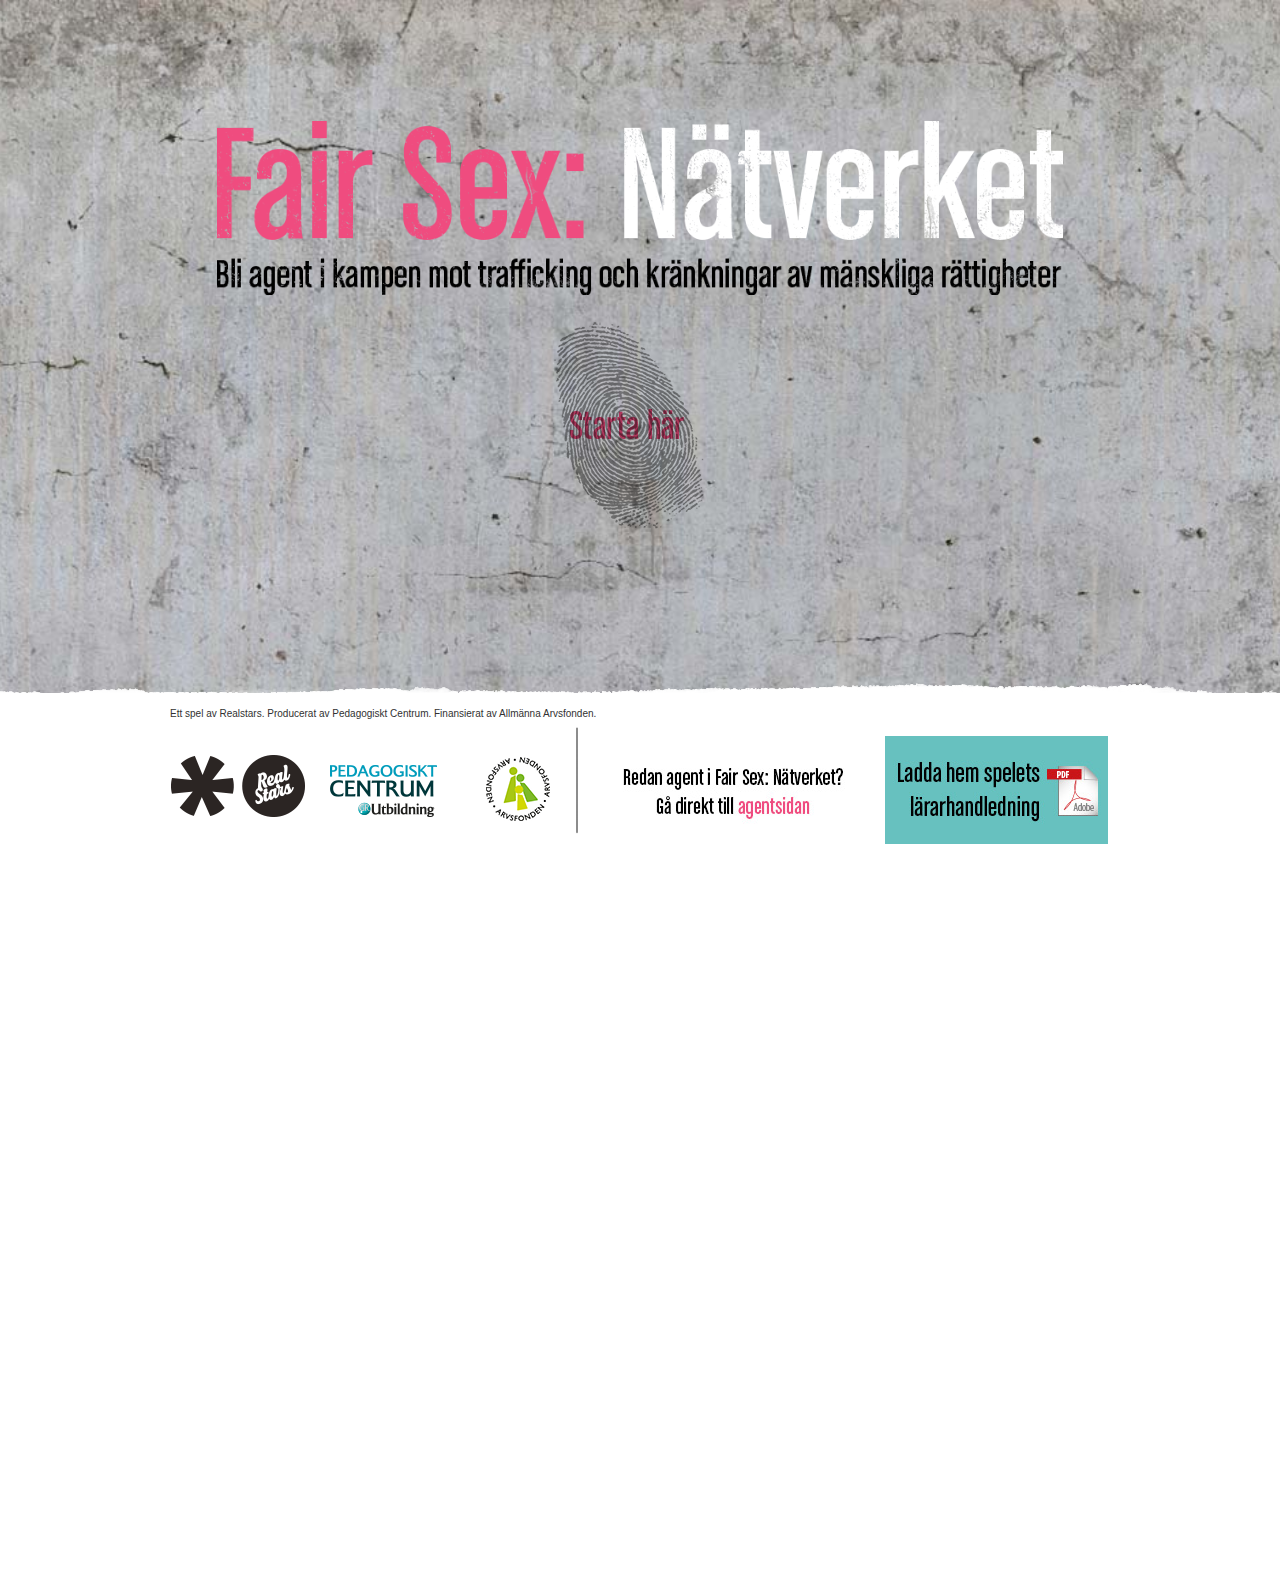
<file: index.html>
<!doctype html>
<!-- paulirish.com/2008/conditional-stylesheets-vs-css-hacks-answer-neither/ -->
<!--[if lt IE 7]> <html class="no-js ie6 oldie" lang="en"> <![endif]-->
<!--[if IE 7]>    <html class="no-js ie7 oldie" lang="en"> <![endif]-->
<!--[if IE 8]>    <html class="no-js ie8 oldie" lang="en"> <![endif]-->
<!--[if IE 9]>    <html class="no-js ie9" lang="en"> <![endif]-->
<!-- Consider adding an manifest.appcache: h5bp.com/d/Offline -->
<!--[if gt IE 9]><!--> <html class="no-js index_bg" lang="en" itemscope itemtype="http://schema.org/Product"> <!--<![endif]-->
<head>
  <meta charset="utf-8">

  <!-- Use the .htaccess and remove these lines to avoid edge case issues.
       More info: h5bp.com/b/378 -->
  <meta http-equiv="X-UA-Compatible" content="IE=edge,chrome=1">

  <title>Välkommen till Fair Sex: Nätverket</title>
  <meta name="description" content="" />
  <meta name="keywords" content="" />
  <meta name="author" content="humans.txt">

  <link rel="shortcut icon" href="favicon.png" type="image/x-icon" />

  <!-- Facebook Metadata /-->
  <meta property="fb:page_id" content="" />
  <meta property="og:image" content="" />
  <meta property="og:description" content=""/>
  <meta property="og:title" content=""/>

  <!-- Google+ Metadata /-->
  <meta itemprop="name" content="">
  <meta itemprop="description" content="">
  <meta itemprop="image" content="">

  <meta name="viewport" content="width=device-width, initial-scale=1.0, maximum-scale=1">
  <link href='http://fonts.googleapis.com/css?family=Open+Sans:400italic,400,700' rel='stylesheet' type='text/css'> 
  <!-- We highly recommend you use SASS and write your custom styles in sass/_custom.scss.
       However, there is a blank style.css in the css directory should you prefer -->
  <link rel="stylesheet" href="css/gumby.css">
 

  <script src="js/libs/modernizr-2.6.2.min.js"></script>
</head>



<body class="index_bg">

  <div class="container index_container">

  	<div class="row">
  	  <div class="twelve columns special head" id="indexheader_image">
  	  	<img src="img/webpages/indexheader.png" id="indexheader_image"/>
  	  </div>
  	</div>

  	<div class="row">
      <div class="centered twelve columns index_imgcenter">
    	<div class="index_startBtnContainer ">
        <a href="start.html"><div class="index_startbtn"></div></a>
      </div>
      </div>
    </div>

  </div> <!--! end of #container -->
<div class="footer_float">
<div class="pagerip"></div>
<div class="row ">
<div class="twelve columns index_footertext"> <div class="small_logotext">Ett spel av Realstars. Producerat av Pedagogiskt Centrum.  Finansierat av Allmänna Arvsfonden.</div></div>
</div>
   
<div class="row">
      <div class="index_footer">

          <div class="index_logos">

         
         <a href="http://realstars.eu/about/" target="_blank"><img src="img/webpages/rs_logo.png"/></a><a href="http://www.pedagogisktcentrum.se/" target="_blank"><img src="img/webpages/gr_logo.png"/></a> <a href="http://www.arvsfonden.se/" target="_blank"><img src="img/webpages/af_logo.png"/></a><img class="index_divider" src="img/webpages/vertical_divider.png"></div>
      </div>
       <div class="index_footer">
        <div class="redanagent" onclick="location.href='agentsidan.html'"></div>   </div>
       <div class="index_footer">
        <div class="handledning" onclick="window.open('http://realstars.eu/fairsex-natverket/fairsex-natverket_handledning.pdf', '_blank')"></div>   </div>
      </div>
    </div>
 
   </div>

  </section>

  <!-- Grab Google CDN's jQuery, fall back to local if offline -->
  <script src="http://ajax.googleapis.com/ajax/libs/jquery/1.9.1/jquery.min.js"></script>
  <script>window.jQuery || document.write('<script src="js/libs/jquery-1.9.1.min.js"><\/script>')</script>

  <!--
  Include gumby.js followed by UI modules.
  Or concatenate and minify into a single file
  <script src="js/libs/gumby.js"></script>
  <script src="js/libs/ui/gumby.retina.js"></script>
  <script src="js/libs/ui/gumby.fixed.js"></script>
  <script src="js/libs/ui/gumby.skiplink.js"></script>
  <script src="js/libs/ui/gumby.toggleswitch.js"></script>
  <script src="js/libs/ui/gumby.checkbox.js"></script>
  <script src="js/libs/ui/gumby.radiobtn.js"></script>
  <script src="js/libs/ui/gumby.tabs.js"></script>
  <script src="js/libs/ui/jquery.validation.js"></script>
  <script src="js/libs/gumby.init.js"></script>
  -->
  <script src="js/libs/gumby.min.js"></script>
  <script src="js/plugins.js"></script>
  <script src="js/main.js"></script>

  <!-- Change UA-XXXXX-X to be your site's ID -->
  <script>
    window._gaq = [['_setAccount','UA439044351'],['_trackPageview'],['_trackPageLoadTime']];
    Modernizr.load({
      load: ('https:' == location.protocol ? '//ssl' : '//www') + '.google-analytics.com/ga.js'
    });
  </script>

  <!-- Prompt IE 6 users to install Chrome Frame. Remove this if you want to support IE 6.
       chromium.org/developers/how-tos/chrome-frame-getting-started -->
  <!--[if lt IE 7 ]>
    <script src="//ajax.googleapis.com/ajax/libs/chrome-frame/1.0.3/CFInstall.min.js"></script>
    <script>window.attachEvent('onload',function(){CFInstall.check({mode:'overlay'})})</script>
  <![endif]-->

  </body>
</html>
</file>
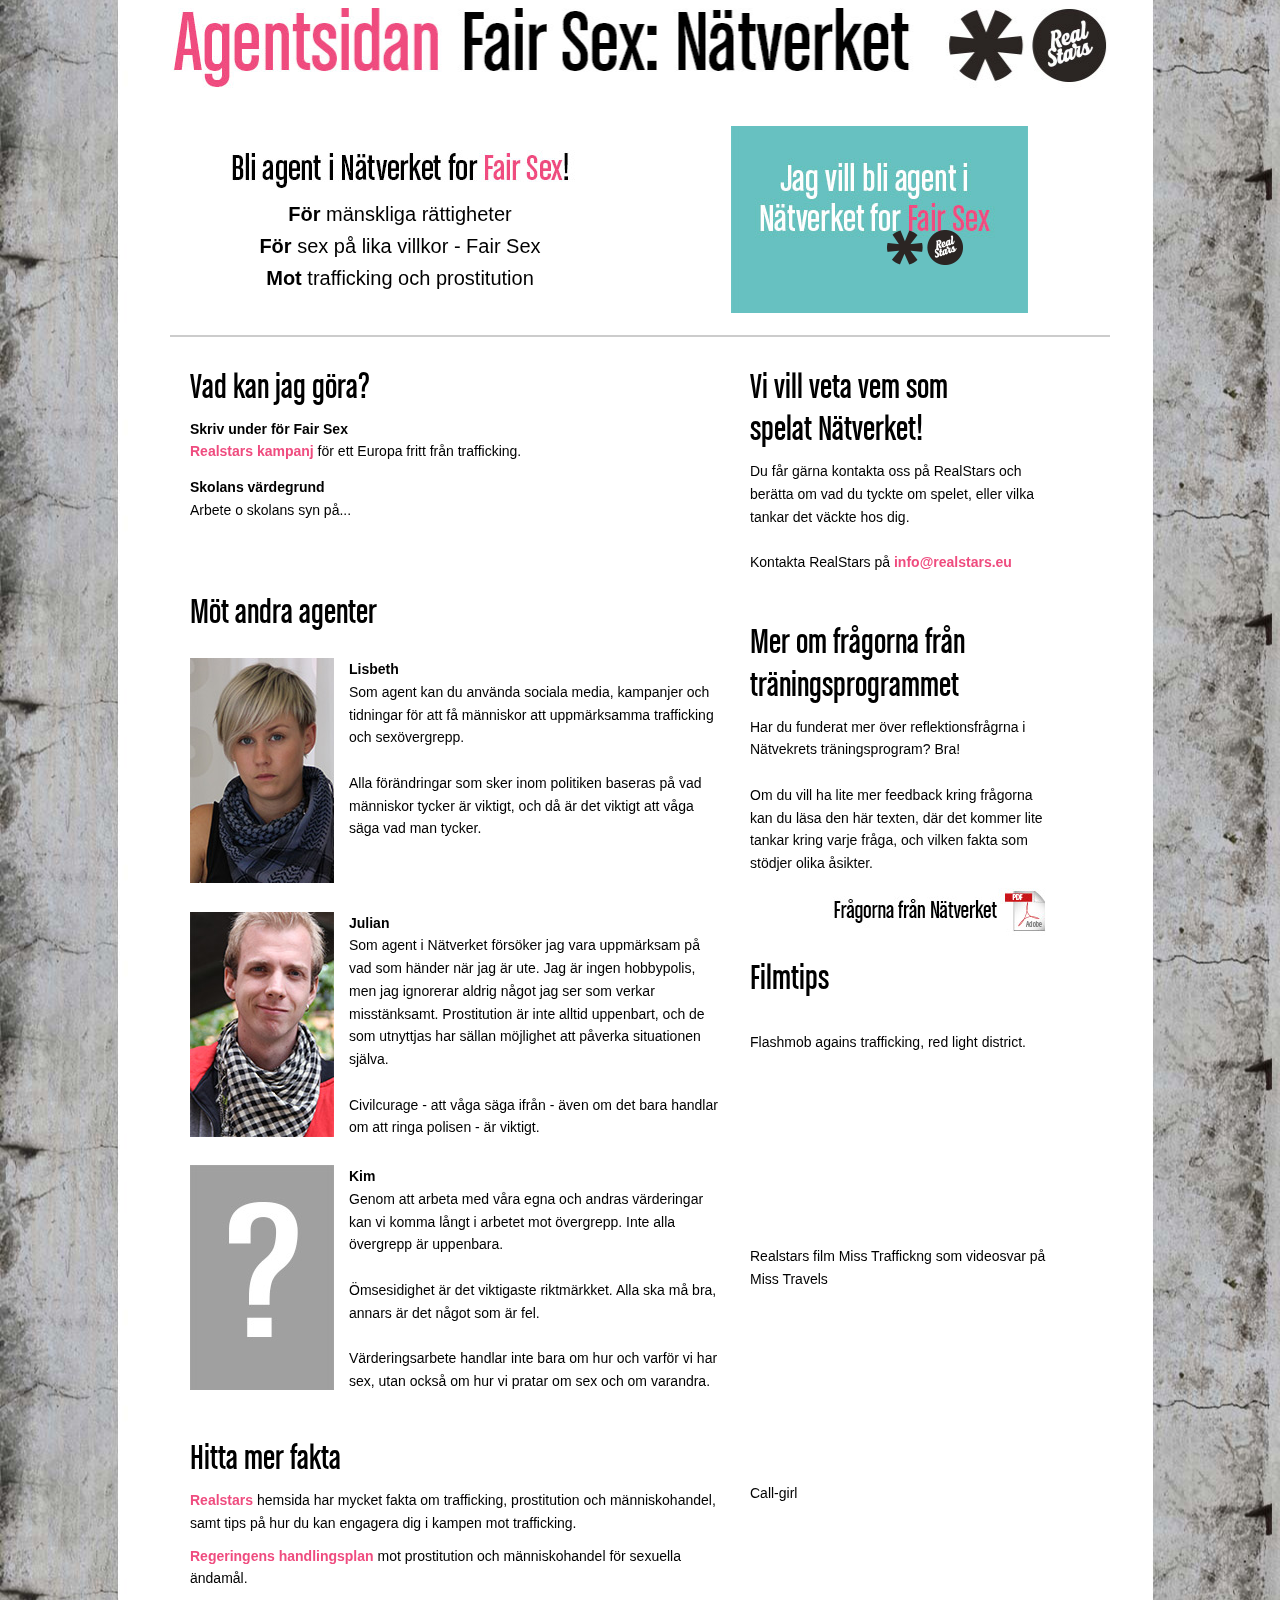
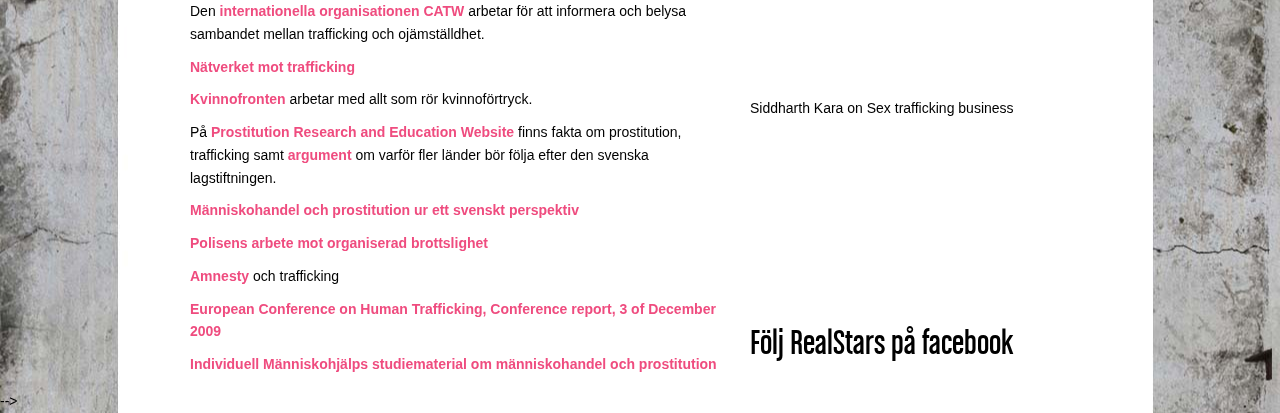
<file: agentsidan.html>
<!doctype html>
<!-- paulirish.com/2008/conditional-stylesheets-vs-css-hacks-answer-neither/ -->
<!--[if lt IE 7]> <html class="no-js ie6 oldie" lang="en"> <![endif]-->
<!--[if IE 7]>    <html class="no-js ie7 oldie" lang="en"> <![endif]-->
<!--[if IE 8]>    <html class="no-js ie8 oldie" lang="en"> <![endif]-->
<!--[if IE 9]>    <html class="no-js ie9" lang="en"> <![endif]-->
<!-- Consider adding an manifest.appcache: h5bp.com/d/Offline -->
<!--[if gt IE 9]><!--> <html class="no-js agentbody_bg" lang="en" itemscope itemtype="http://schema.org/Product"> <!--<![endif]-->
<head>
  <meta charset="utf-8">

  <!-- Use the .htaccess and remove these lines to avoid edge case issues.
       More info: h5bp.com/b/378 -->
  <meta http-equiv="X-UA-Compatible" content="IE=edge,chrome=1">

  <title>Välkommen till Fair Sex: Nätverket</title>
  <meta name="description" content="" />
  <meta name="keywords" content="" />
  <meta name="author" content="humans.txt">

  <link rel="shortcut icon" href="favicon.png" type="image/x-icon" />

  <!-- Facebook Metadata /-->
  <meta property="fb:page_id" content="" />
  <meta property="og:image" content="" />
  <meta property="og:description" content=""/>
  <meta property="og:title" content=""/>

  <!-- Google+ Metadata /-->
  <meta itemprop="name" content="">
  <meta itemprop="description" content="">
  <meta itemprop="image" content="">

  <meta name="viewport" content="width=device-width, initial-scale=1.0, maximum-scale=1">
  <link href='http://fonts.googleapis.com/css?family=Open+Sans:400italic,400,700' rel='stylesheet' type='text/css'> 

  <!-- We highly recommend you use SASS and write your custom styles in sass/_custom.scss.
       However, there is a blank style.css in the css directory should you prefer -->
  <link rel="stylesheet" href="css/gumby.css">

  <script src="js/libs/modernizr-2.6.2.min.js"></script>
</head>



<body class="agentbody_bg">
<div id="fb-root"></div>
<script>(function(d, s, id) {
  var js, fjs = d.getElementsByTagName(s)[0];
  if (d.getElementById(id)) return;
  js = d.createElement(s); js.id = id;
  js.src = "//connect.facebook.net/sv_SE/all.js#xfbml=1";
  fjs.parentNode.insertBefore(js, fjs);
}(document, 'script', 'facebook-jssdk'));</script>

  <div class="container agent_container">

  	<div class="row">
   	  <div class="twelve columns special head">
  	  	<img src="img/webpages/agent_header.jpg"/>
  	  </div>
  	</div>
    <div class="row">
      <div class="six columns center agent_bliagentleft">
        <img src="img/webpages/agent_bliagent.jpg"/><br/>
        <span class="bold">För</span> mänskliga rättigheter<br>
        <span class="bold">För</span> sex på lika villkor - Fair Sex<br>
        <span class="bold">Mot</span> trafficking och prostitution<br>
      </div>
      <div class="push_one four columns pull_one center agent_bliagent"  onclick="window.open('https://www.facebook.com/RealStars.eu','_blank')" style="cursor:pointer; margin-bottom:20px">
        <div class="fb-like agent_fb" data-href="https://www.facebook.com/RealStars.eu?fref=ts" data-width="The pixel width of the plugin" data-height="The pixel height of the plugin" data-colorscheme="light" data-layout="button_count" data-action="like" data-show-faces="false" data-send="false"></div>
      <div id="agent_minilogo"><img src="img/webpages/agent_minilogo.png"></a>
      </div>
    </div>
   
    <div class="row">
	    <hr >



<!--START LEFT COL-->
     <div class="seven columns">
       



       <h1 class="agent_h1">Vad kan jag göra?</h1>
              <p>
                 <span class="bold">Skriv under för Fair Sex</span><br/>
                  <a href="http://realstars.eu/for-fair-sex/" target="_blank">Realstars kampanj</a> för ett Europa fritt från trafficking.
            </p>
              <p>
                 <span class="bold">Skolans värdegrund</span><br/>
                   Arbete o skolans syn på...
            </p>





           <br/><br/>
           <h1 class="agent_h1">Möt andra agenter</h1>            
              
              <div class="agentdesc_container">
                <div class="agentdesc_image"><img src="img/webpages/agent_1.jpg"/> </div>
                <div class="agentdesc_text"><span class="bold">Lisbeth</span><br/>
                  Som agent kan du använda sociala media, kampanjer och tidningar för att få människor att uppmärksamma trafficking och sexövergrepp.<br/><br/>
                  Alla förändringar som sker inom politiken baseras på vad människor tycker är viktigt, och då är det viktigt att våga säga vad man tycker.</div>
              </div>

              <div class="agentdesc_container">
                <div class="agentdesc_image"><img src="img/webpages/agent_2.jpg"/> </div>
                <div class="agentdesc_text"><span class="bold">Julian</span><br/>
                  Som agent i Nätverket försöker jag vara uppmärksam på vad som händer när jag är ute. Jag är ingen hobbypolis, men jag ignorerar aldrig något jag ser som verkar misstänksamt. Prostitution är inte alltid uppenbart, och de som utnyttjas har sällan möjlighet att påverka situationen själva.<br><br>
Civilcurage - att våga säga ifrån - även om det bara handlar om att ringa polisen - är viktigt.</div>
              </div>

              <div class="agentdesc_container">
                <div class="agentdesc_image"><img src="img/webpages/agent_unknown.jpg"/></div>
                <div class="agentdesc_text"><span class="bold">Kim</span><br/>
                  Genom att arbeta med våra egna och andras värderingar kan vi komma långt i arbetet mot övergrepp. Inte alla övergrepp är uppenbara.<br/><br/>
Ömsesidighet är det viktigaste riktmärkket. Alla ska må bra, annars är det något som är fel.<br/><br/> 
Värderingsarbete handlar inte bara om hur och varför vi har  sex, utan också om hur vi pratar om sex och om varandra.</div>
              </div>




                 <br/><br/>
           <h1 class="agent_h1">Hitta mer fakta</h1>  

                   <ul class="agent_ul">
                   <li><a href="http://realstars.eu" target="_blank">Realstars</a> hemsida har mycket fakta om trafficking, prostitution och människohandel, samt tips på hur du kan engagera dig i kampen mot trafficking.</li>
                  <li><a href="http://www.lansstyrelsen.se/vastragotaland/SiteCollectionDocuments/Sv/manniska-och-samhalle/jamstalldhet/vald-i-nara-relationer/Handlingsplan_prost.pdf" target="_blank">Regeringens handlingsplan</a> mot prostitution och människohandel för sexuella ändamål.</li>
                  <li >Den <a href="http://www.catwinternational.org/" target="_blank">internationella organisationen CATW</a> arbetar för att informera och belysa sambandet mellan trafficking och ojämställdhet.</li>
                  <li><a href="http://www.natverketmottrafficking.se/" target="_blank">Nätverket mot trafficking</a></li>
                   <li ><a href="http://www.kvinnofronten.nu/hem.html" target="_blank">Kvinnofronten</a> arbetar med allt som rör kvinnoförtryck.</li>
                  <li>På <a href="http://www.prostitutionresearch.com" target="_blank">Prostitution Research and Education Website</a> finns fakta om prostitution, trafficking samt <a href="http://www.prostitutionresearch.com/laws/000022.html" target="_blank">argument</a> om varför fler länder bör följa efter den svenska lagstiftningen.</li>
                  <li><a href="http://unwomen.se/download/pdf/nationellt-utbmaterial-manniskohandel-prostitution.pdf" target="_blank">Människohandel och prostitution ur ett svenskt perspektiv</a></li>
                  <li><a href="http://www.polisen.se/sv/Om-polisen/Sa-arbetar-Polisen/Olika-typer-av-brott" target="_blank">Polisens arbete mot organiserad brottslighet</a></li>
                  <li ><a href="http://www.amnesty.se/vad-gor-vi/kvinnors-rattigheter/trafficking" target="_blank">Amnesty</a> och trafficking</li>
                  <li><a href=" http://www.epsu.org/a/5893" target="_blank">European Conference on Human Trafficking, Conference report, 3 of December 2009</a></li>
                  <li><a href="http://manniskohjalp.se/ga-en-studiecirkel-i-goteborg" target="_blank">Individuell Människohjälps studiematerial om människohandel och prostitution</a></li>
            </ul>
  
        <!--MORE LEFT COL CONTETNT HERE -->

    </div><!--END LEFT COL-->




    <!--START RIGHT COL-->
    <div class="four columns">
      <h1 class="agent_h1">Vi vill veta vem som<br>spelat Nätverket!</h1>  
      <p>Du får gärna kontakta oss på RealStars och berätta om vad du tyckte om spelet, eller vilka tankar det väckte hos dig.<br/><br/>
        Kontakta RealStars på <a href="mailto:info@realstars.eu">info@realstars.eu</a></p>
     
      <br/>


 <h1 class="agent_h1">Mer om frågorna från<br>träningsprogrammet</h1>  
      <p>Har du funderat mer över reflektionsfrågrna i Nätvekrets träningsprogram? Bra! <br><br>
Om du vill ha lite mer feedback kring frågorna kan du läsa den här texten, där det kommer lite tankar kring varje fråga, och vilken fakta som stödjer olika åsikter.</p>
<a  href="http://realstars.eu/fairsex-natverket/fairsex-natverket_fragorna.pdf" target="_blank"><img style="margin-left:80px;" src="img/webpages/agent_fragornapdf.jpg"></a>
     
      <br/>

<h1 class="agent_h1">Filmtips</h1>
 <br>
      Flashmob agains trafficking, red light district.
       <article class="youtube video">
      <iframe width="276"
                 height="189"
                 src="http://www.youtube.com/embed/PqJM3bVlAWc"
                 frameborder="0"
                 allowfullscreen>
      </iframe>
    </article>

    <br>
      Realstars film  Miss Traffickng som videosvar på Miss Travels 
       <article class="youtube video">
      <iframe width="276"
                 height="189"
                 src="http://www.youtube.com/embed/xxx"
                 frameborder="0"
                 allowfullscreen>
      </iframe>
    </article>

<br>
      Call-girl
       <article class="youtube video">
      <iframe width="276"
                 height="189"
                 src="http://www.youtube.com/embed/TiU-f7b7WwQ"
                 frameborder="0"
                 allowfullscreen>
      </iframe>
    </article>

<br>
       Siddharth Kara on Sex trafficking business
      <article class="youtube video">
      <iframe width="276"
                 height="189"
                 src="http://www.youtube.com/embed/F6J30fLHnf0"
                 frameborder="0"
                 allowfullscreen>
      </iframe>
    </article>

    <br>
    <h1 class="agent_h1">Följ RealStars på facebook</h1>
    <div class="fb-like-box" data-href="https://www.facebook.com/RealStars.eu?fref=ts" data-width="276" data-height="450" data-show-faces="false" data-header="false" data-stream="true" data-show-border="false"></div>

   <!--MORE RIGHT COL CONTENT HERE -->

    </div><!--END OF RIGHT COL-->



  </div><!--end of row-->

   
  	</div> <!--! end of #container -->

  </section>

  <!-- Grab Google CDN's jQuery, fall back to local if offline -->
  <script src="http://ajax.googleapis.com/ajax/libs/jquery/1.9.1/jquery.min.js"></script>
  <script>window.jQuery || document.write('<script src="js/libs/jquery-1.9.1.min.js"><\/script>')</script>

  <!--
  Include gumby.js followed by UI modules.
  Or concatenate and minify into a single file
  <script src="js/libs/gumby.js"></script>
  <script src="js/libs/ui/gumby.retina.js"></script>
  <script src="js/libs/ui/gumby.fixed.js"></script>
  <script src="js/libs/ui/gumby.skiplink.js"></script>
  <script src="js/libs/ui/gumby.toggleswitch.js"></script>
  <script src="js/libs/ui/gumby.checkbox.js"></script>
  <script src="js/libs/ui/gumby.radiobtn.js"></script>
  <script src="js/libs/ui/gumby.tabs.js"></script>
  <script src="js/libs/ui/jquery.validation.js"></script>
  <script src="js/libs/gumby.init.js"></script>
  -->
  <script src="js/libs/gumby.min.js"></script>
  <script src="js/plugins.js"></script>
  <script src="js/main.js"></script>

 <!-- Change UA-XXXXX-X to be your site's ID -->
  <script>
    window._gaq = [['_setAccount','UA439044351'],['_trackPageview'],['_trackPageLoadTime']];
    Modernizr.load({
      load: ('https:' == location.protocol ? '//ssl' : '//www') + '.google-analytics.com/ga.js'
    });
  </script>-->

  <!-- Prompt IE 6 users to install Chrome Frame. Remove this if you want to support IE 6.
       chromium.org/developers/how-tos/chrome-frame-getting-started -->
  <!--[if lt IE 7 ]>
    <script src="//ajax.googleapis.com/ajax/libs/chrome-frame/1.0.3/CFInstall.min.js"></script>
    <script>window.attachEvent('onload',function(){CFInstall.check({mode:'overlay'})})</script>
  <![endif]-->

  </body>
</html>
</file>
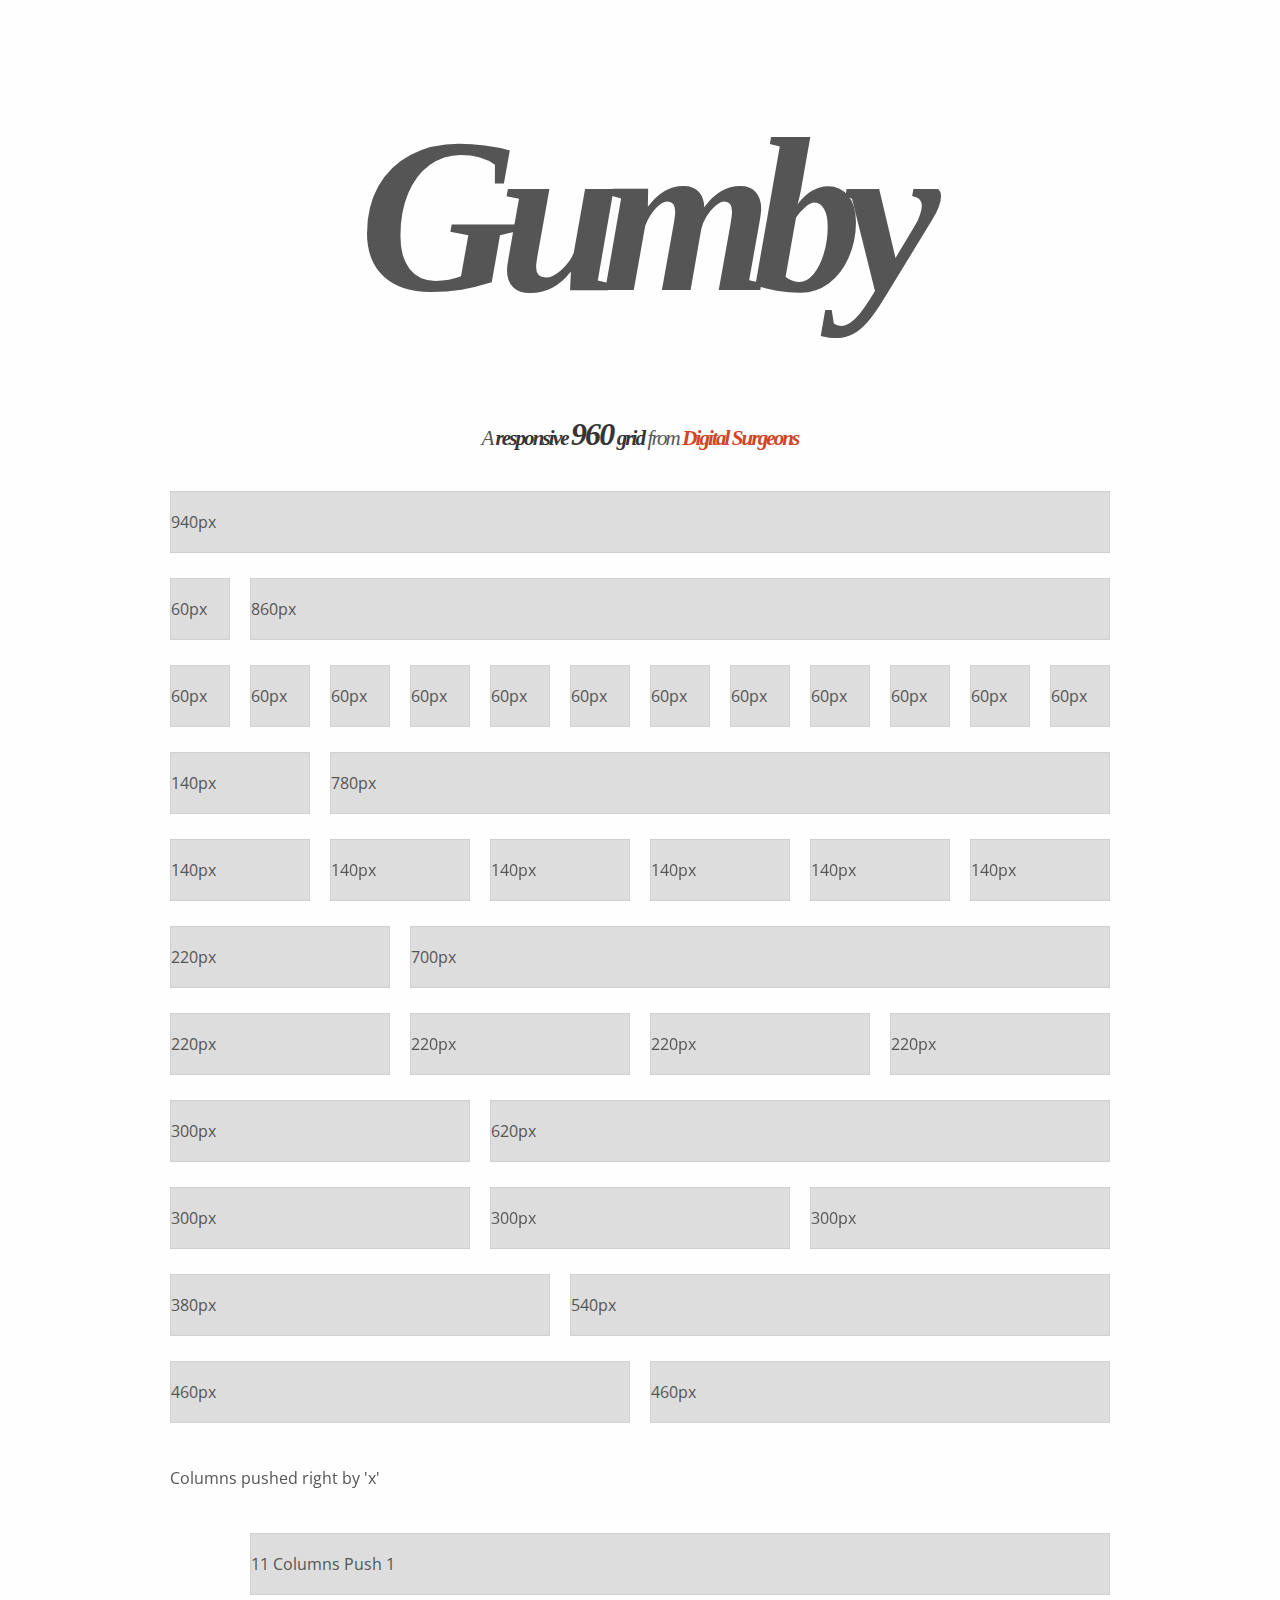
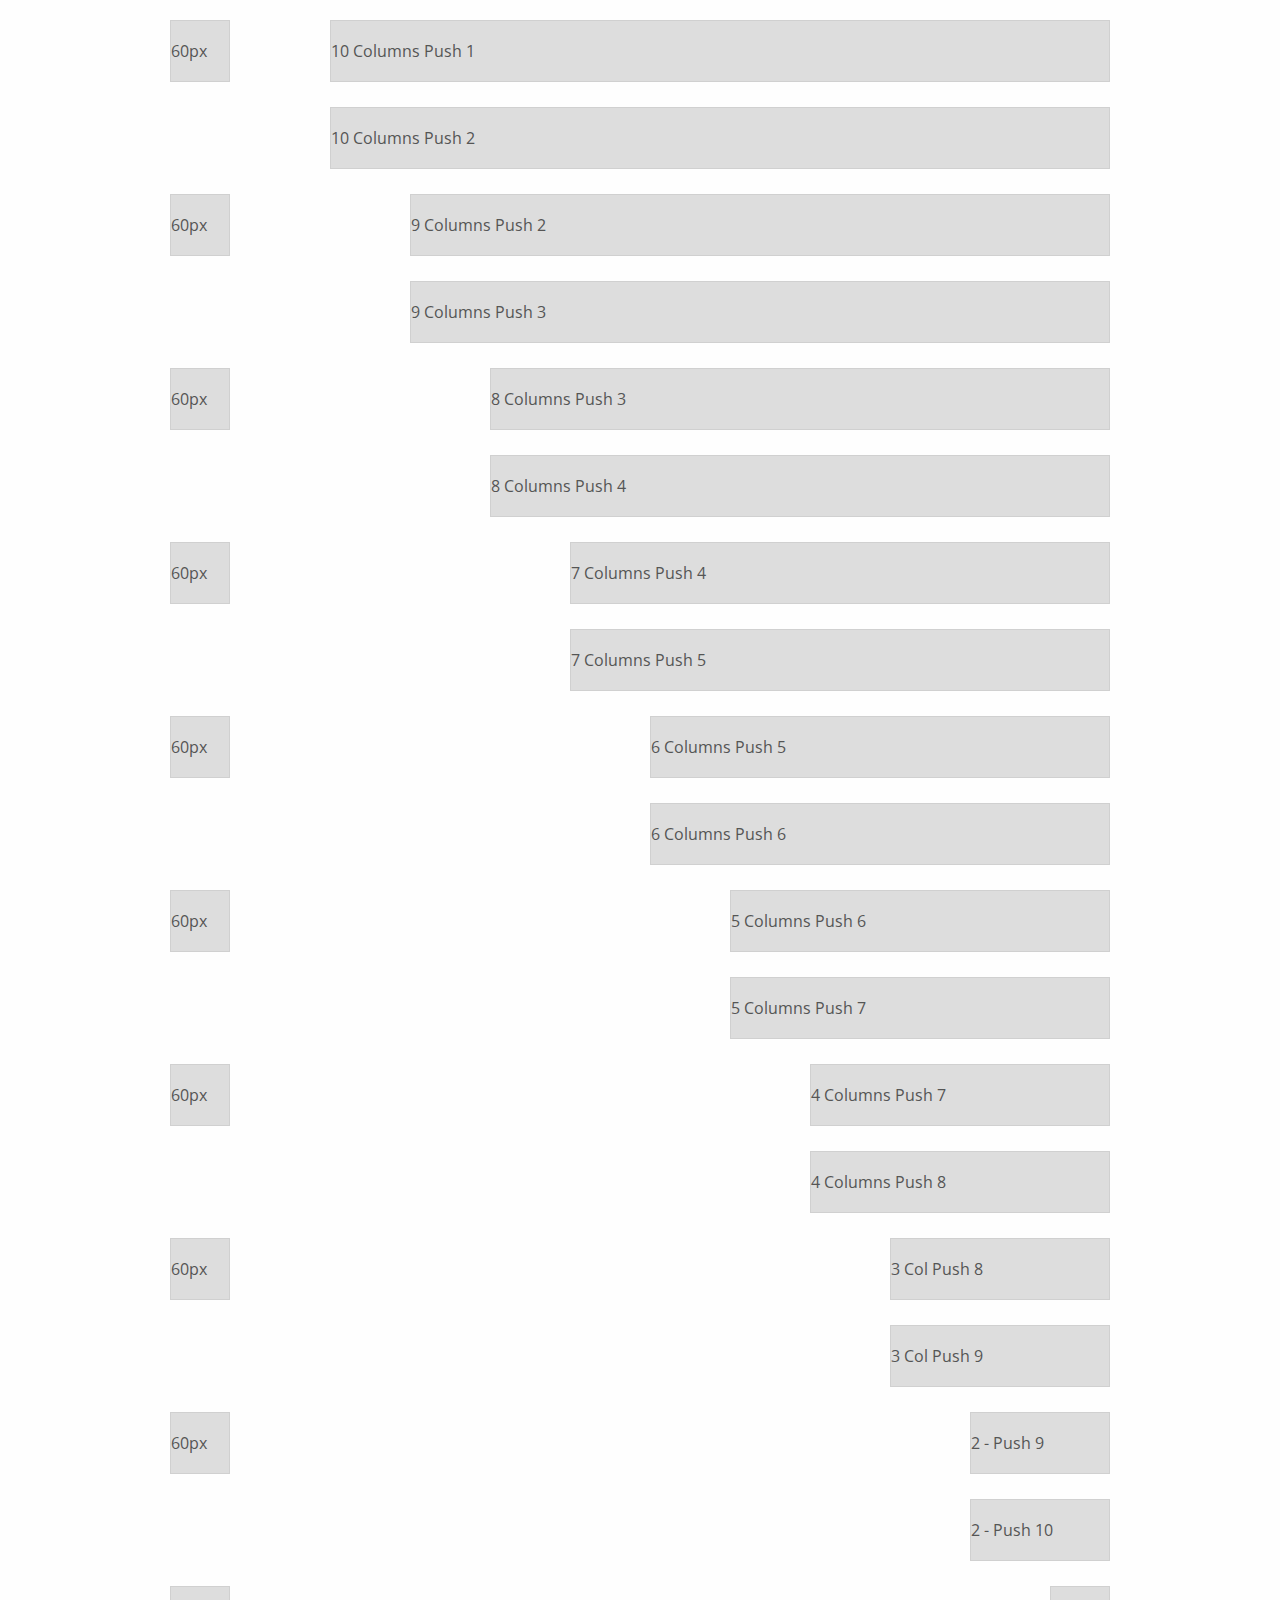
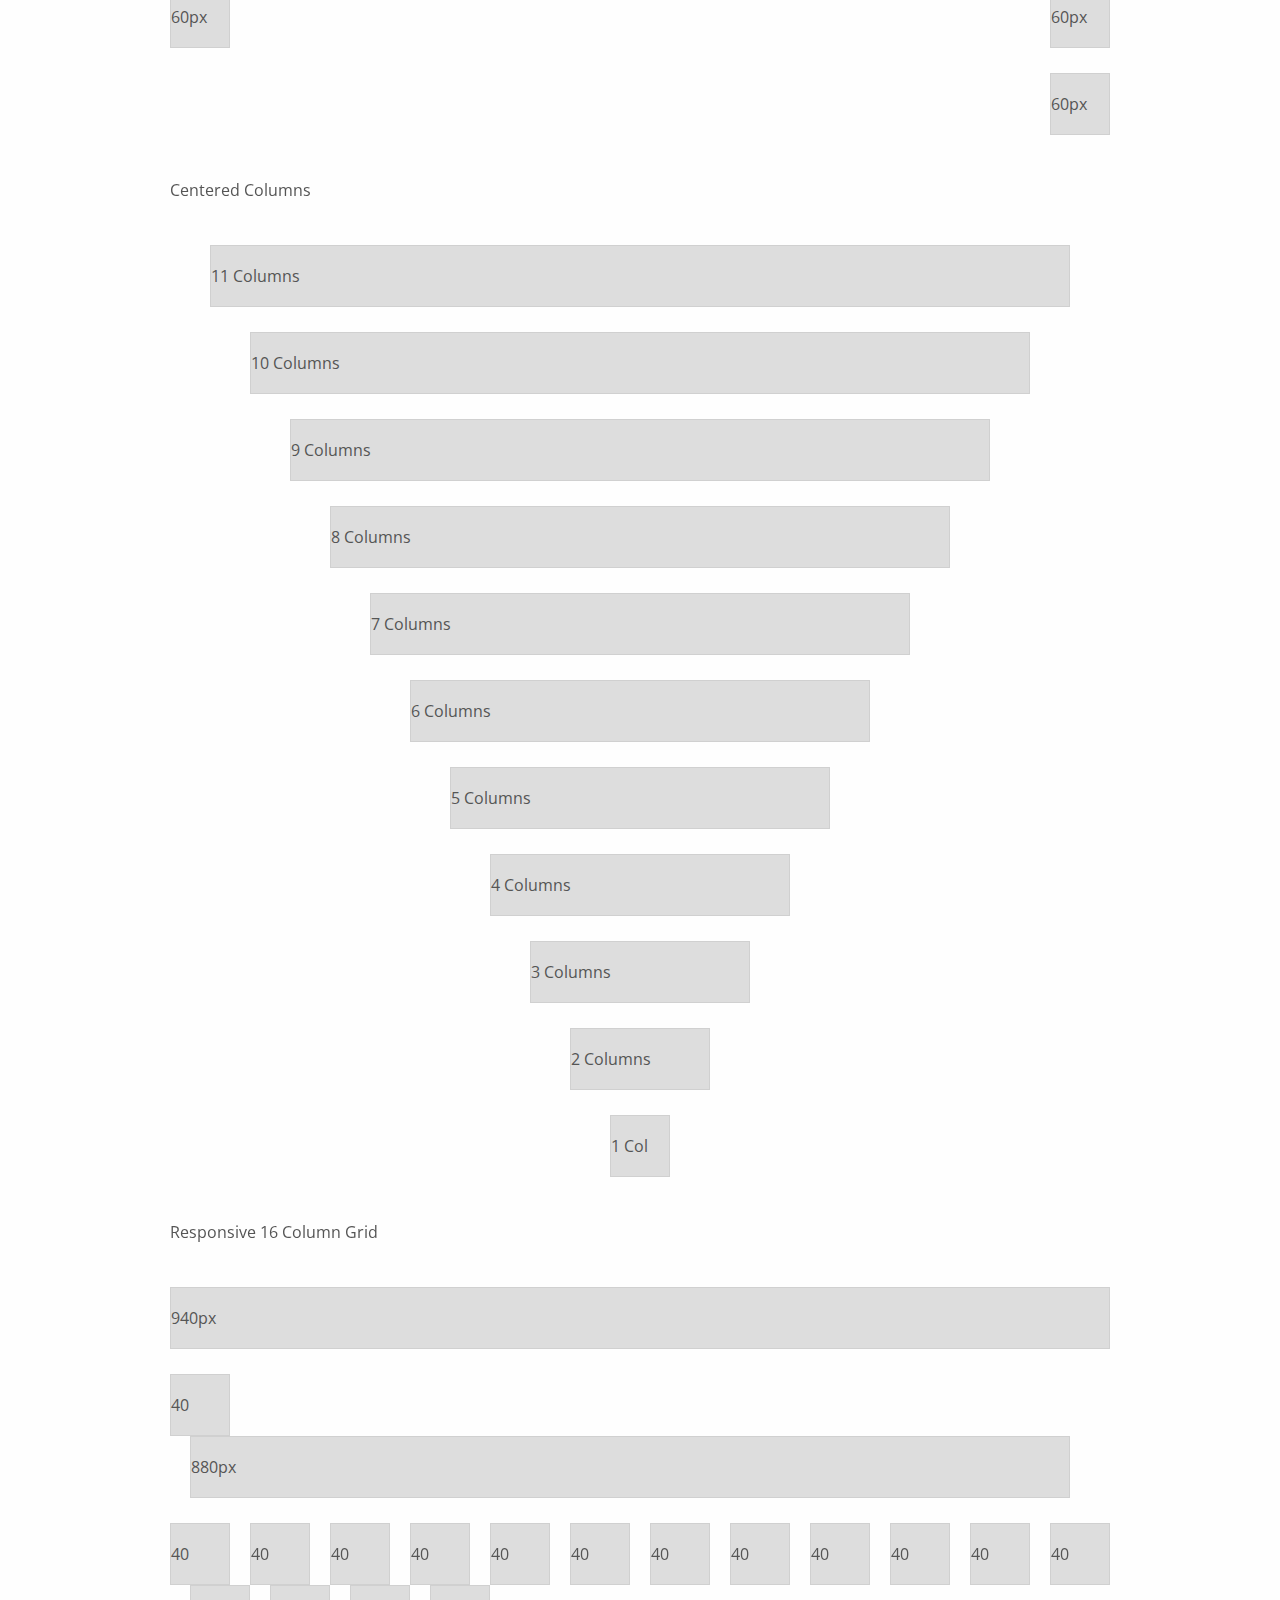
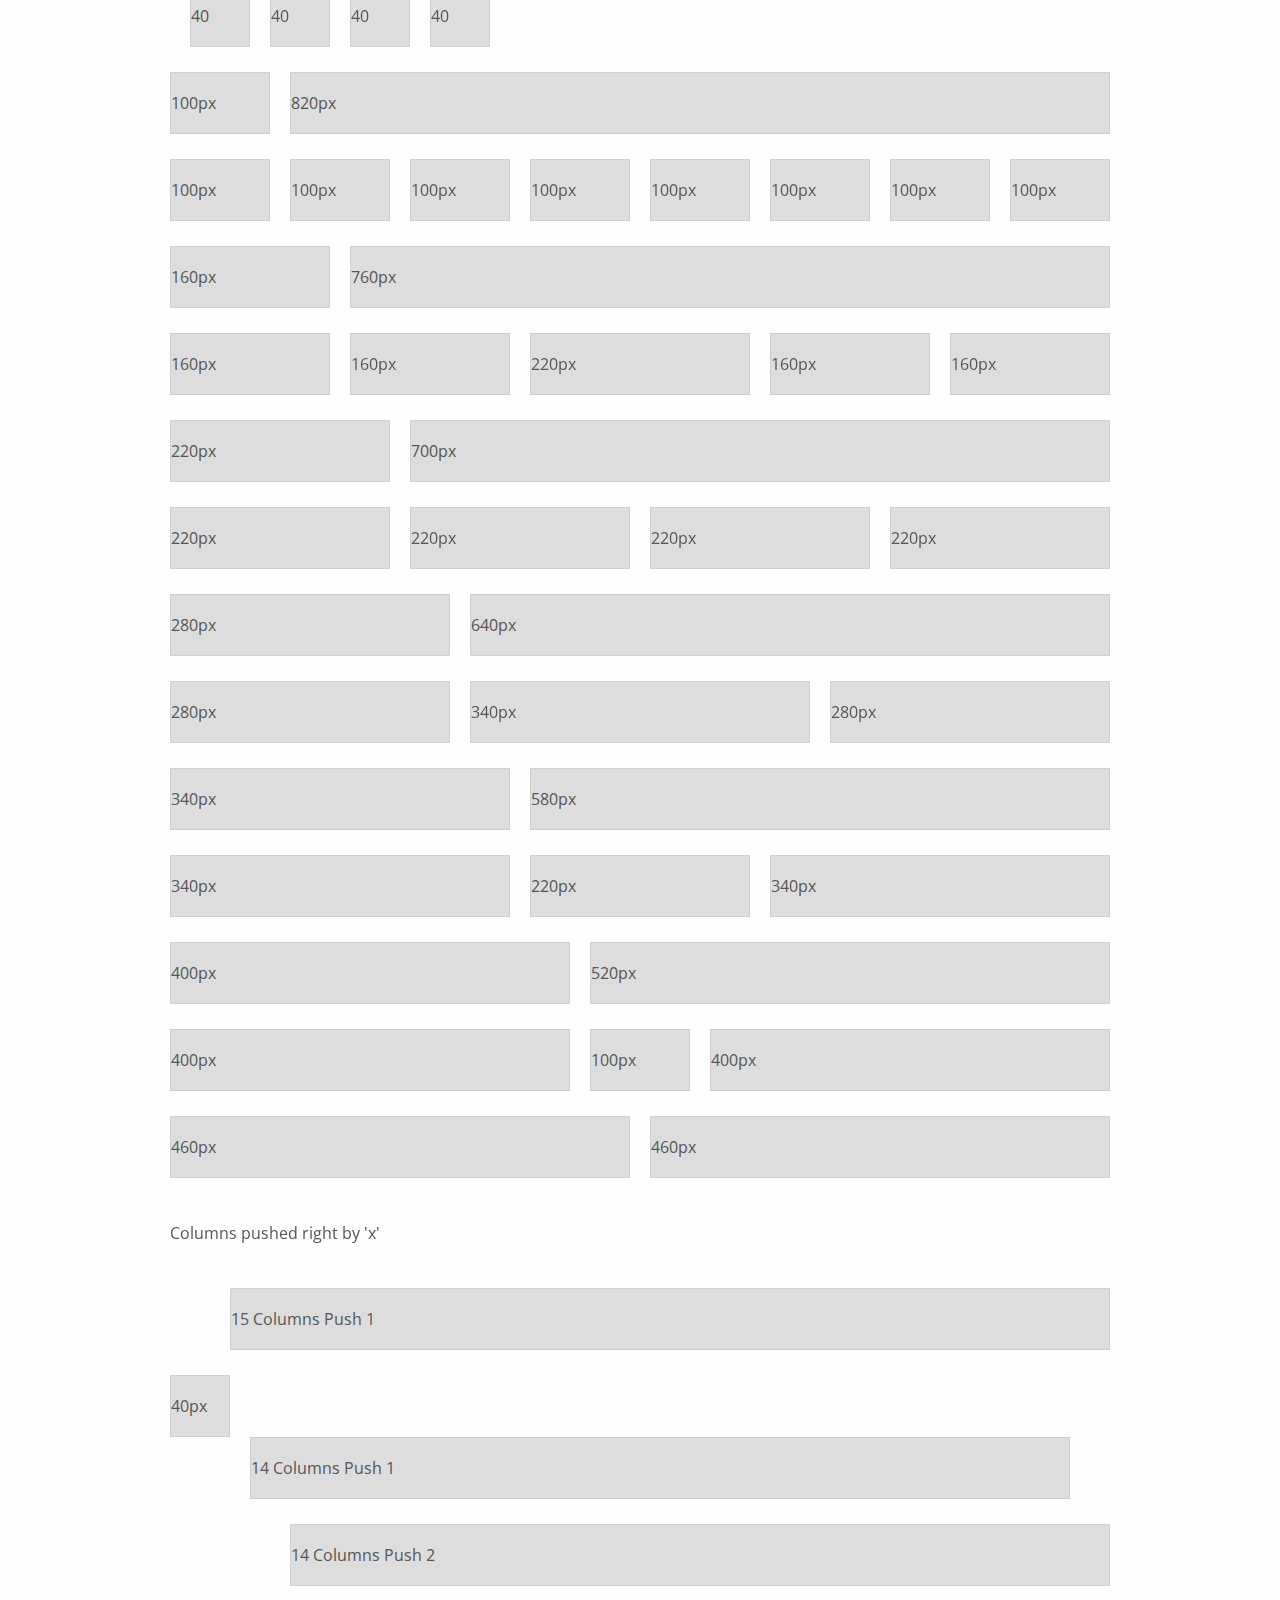
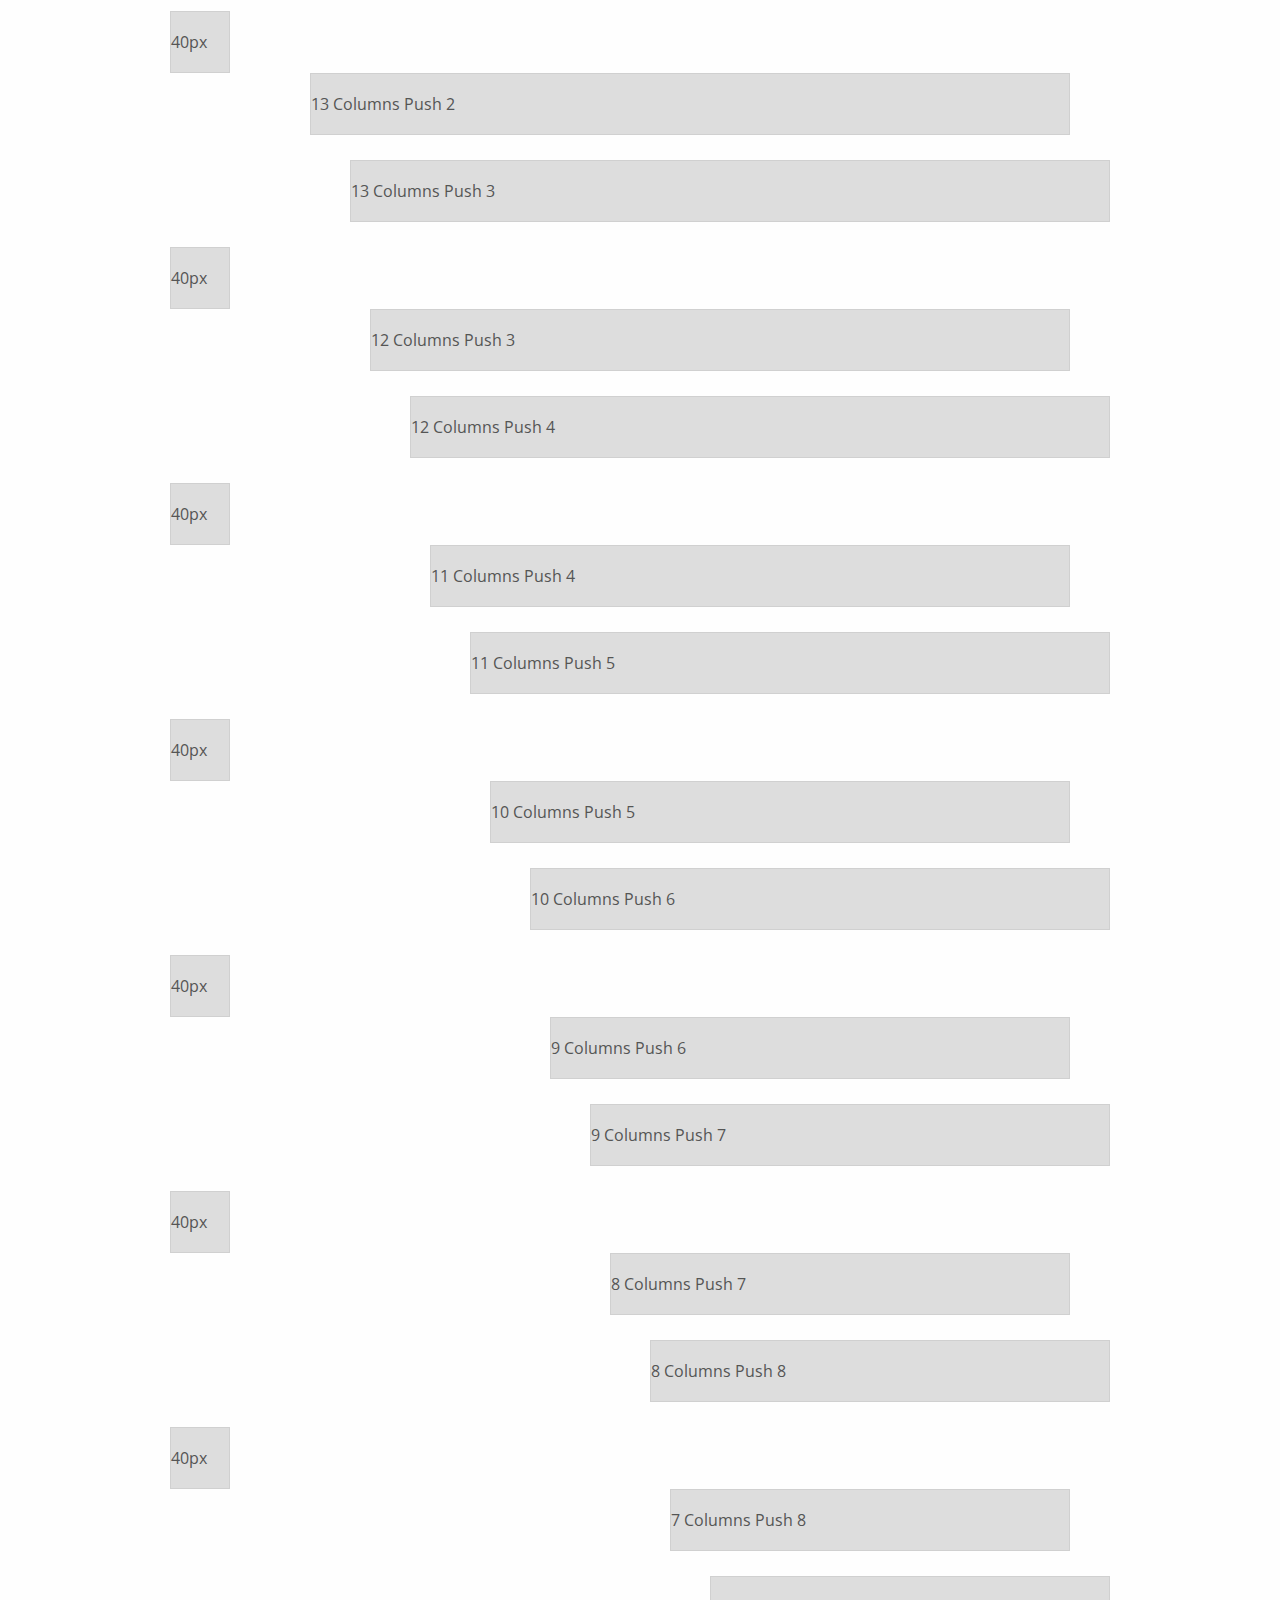
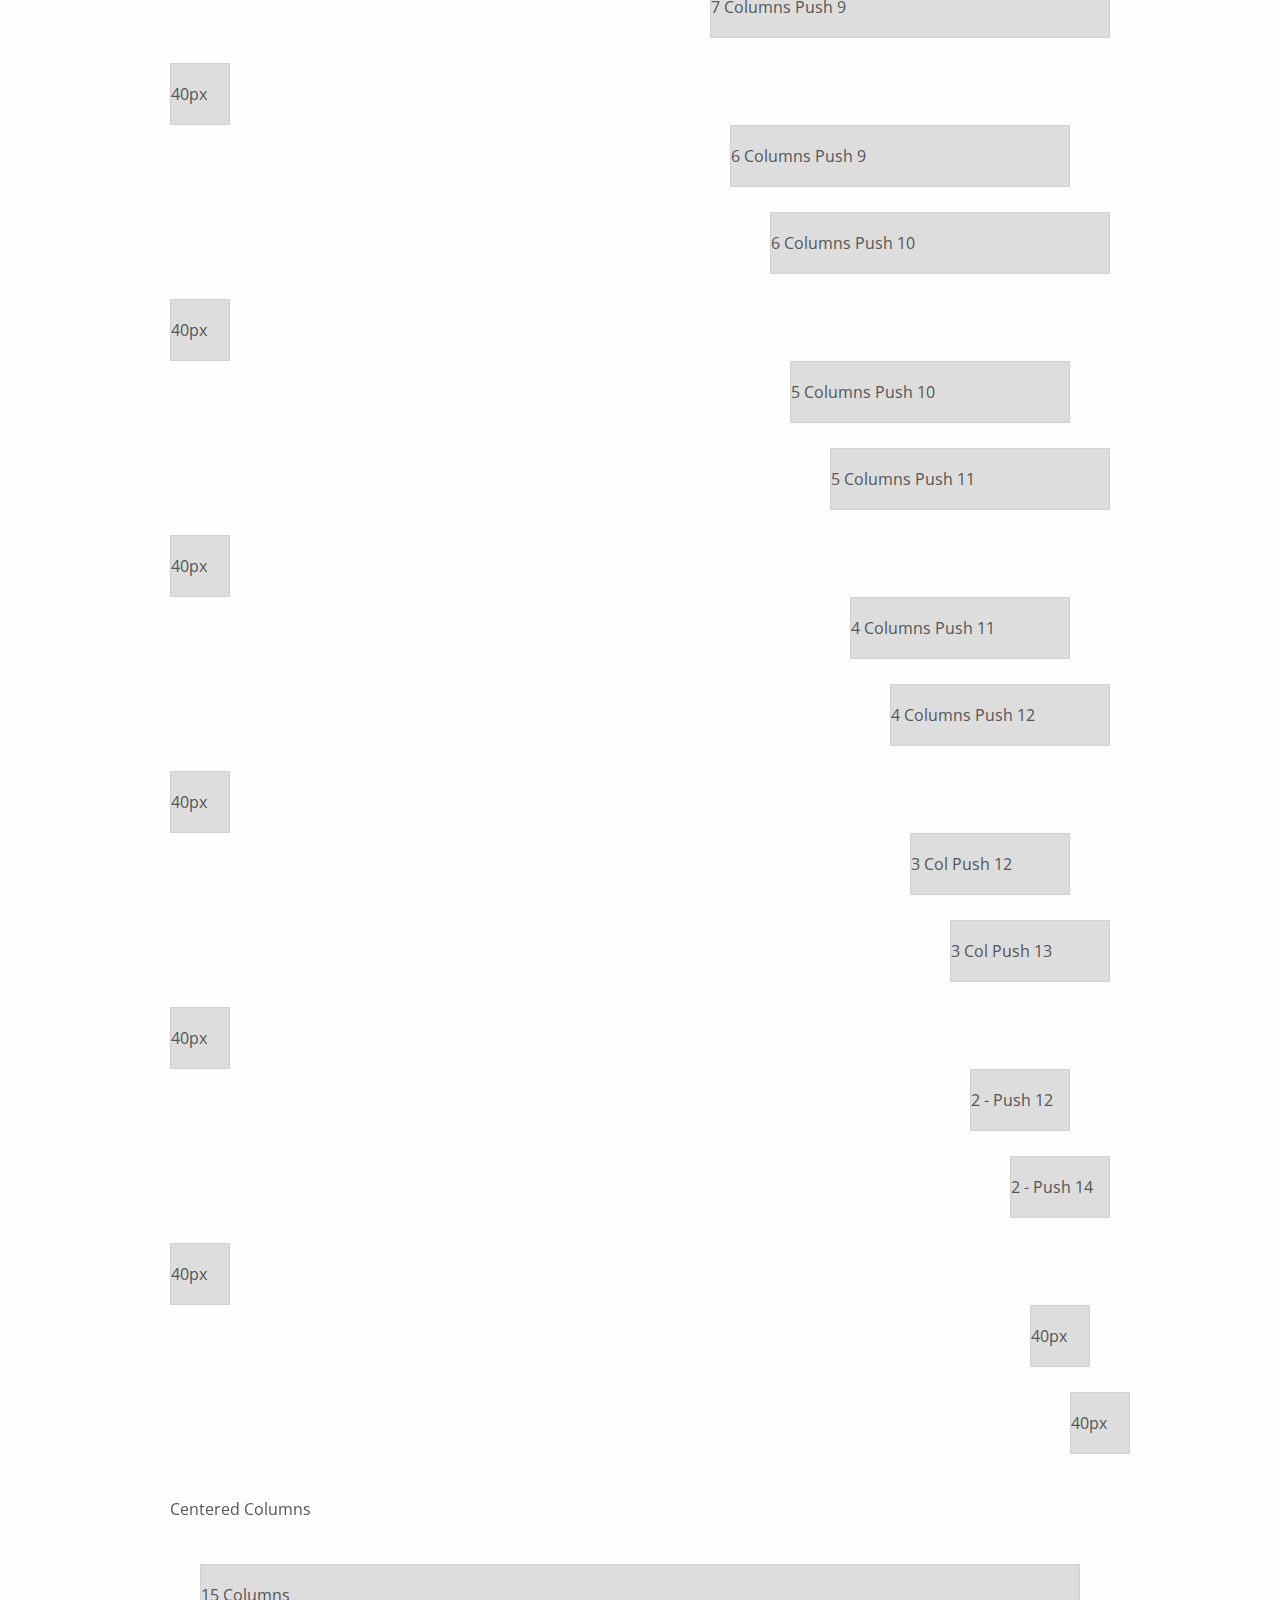
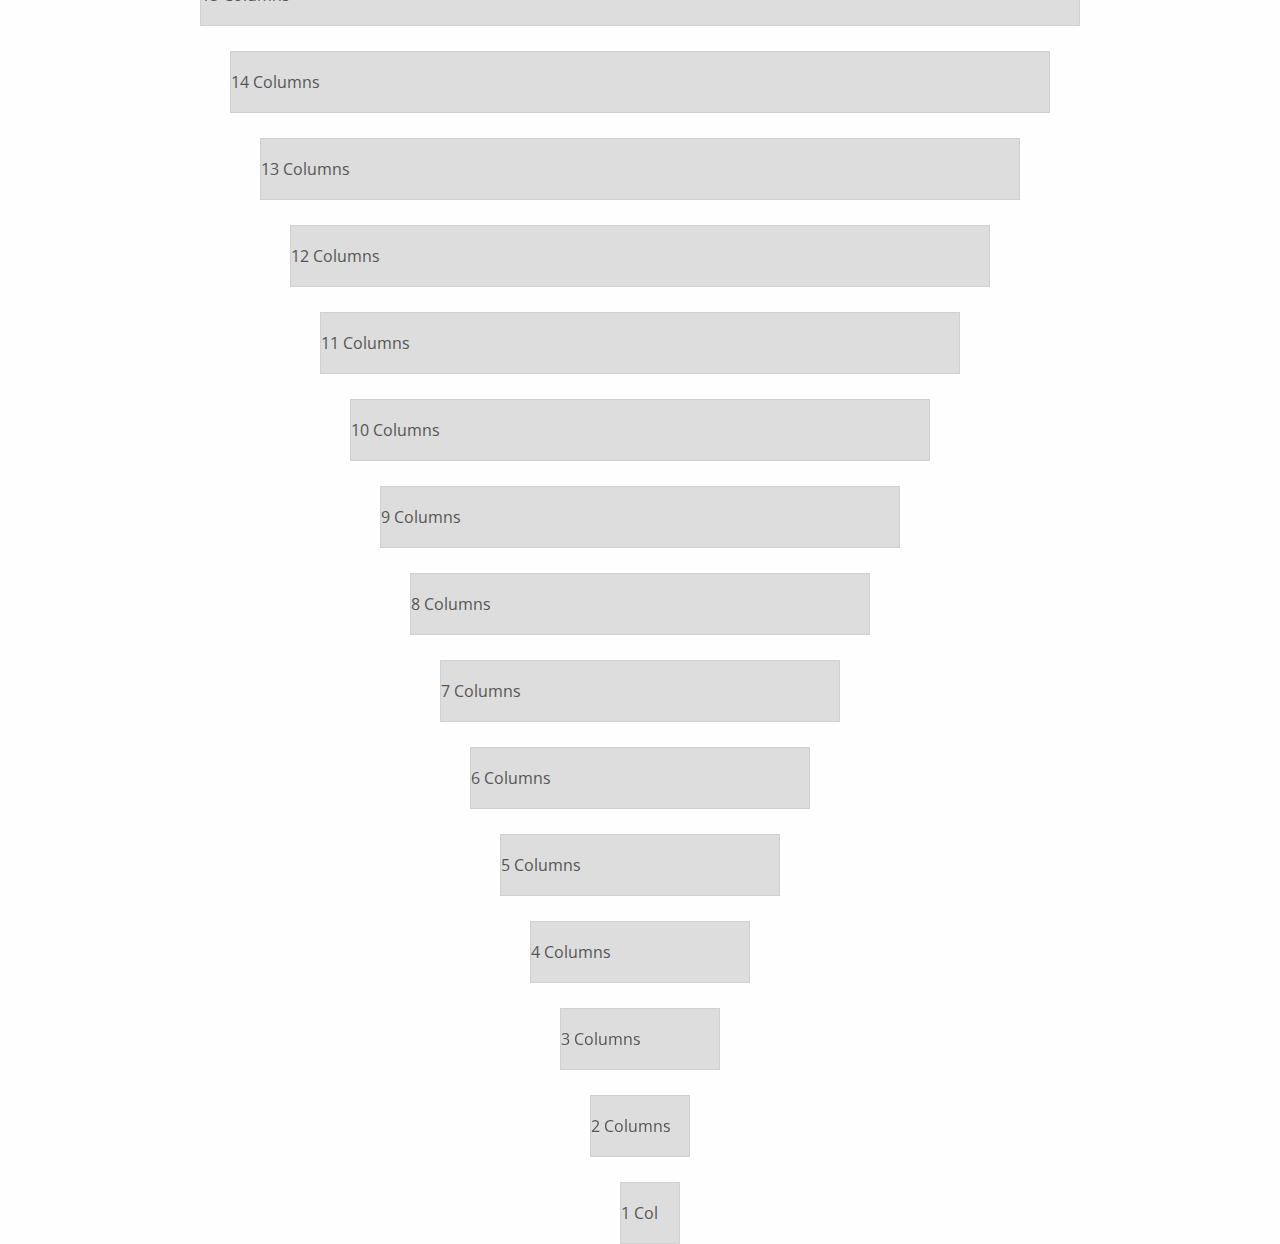
<file: demo.html>
<!doctype html>
<!-- paulirish.com/2008/conditional-stylesheets-vs-css-hacks-answer-neither/ -->
<!--[if lt IE 7]> <html class="no-js ie6 oldie" lang="en"> <![endif]-->
<!--[if IE 7]>    <html class="no-js ie7 oldie" lang="en"> <![endif]-->
<!--[if IE 8]>    <html class="no-js ie8 oldie" lang="en"> <![endif]-->
<!--[if IE 9]>    <html class="no-js ie9" lang="en"> <![endif]-->
<!-- Consider adding an manifest.appcache: h5bp.com/d/Offline -->
<!--[if gt IE 9]><!--> <html class="no-js" lang="en" itemscope itemtype="http://schema.org/Product"> <!--<![endif]-->
<head>
  <meta charset="utf-8">

  <!-- Use the .htaccess and remove these lines to avoid edge case issues.
       More info: h5bp.com/b/378 -->
  <meta http-equiv="X-UA-Compatible" content="IE=edge,chrome=1">

  <title>Gumby - A Flexible, Responsive CSS Framework - Powered by SASS</title>
  <meta name="description" content="" />
  <meta name="keywords" content="" />
  <meta name="author" content="humans.txt">

  <link rel="shortcut icon" href="favicon.png" type="image/x-icon" />

  <!-- Facebook Metadata /-->
  <meta property="fb:page_id" content="" />
  <meta property="og:image" content="" />
  <meta property="og:description" content=""/>
  <meta property="og:title" content=""/>

  <!-- Google+ Metadata /-->
  <meta itemprop="name" content="">
  <meta itemprop="description" content="">
  <meta itemprop="image" content="">

  <meta name="viewport" content="width=device-width, initial-scale=1.0, maximum-scale=1">

  <!-- We highly recommend you use SASS and write your custom styles in sass/_custom.scss.
       However, there is a blank style.css in the css directory should you prefer -->
  <link rel="stylesheet" href="css/gumby.css">
  <!-- <link rel="stylesheet" href="css/style.css"> -->

  <script src="js/libs/modernizr-2.6.2.min.js"></script>
</head>

<style>
	html, body {
		background: #fefefe;
	}

	.column, .columns, .tiles > li {
		background: #ddd;
        border: 1px solid #d0d0d0;
		-webkit-transition-duration: .3s;
		-moz-transition-duration: .3s;
		-o-transition-duration: .3s;
		-ms-transition-duration: .3s;
		transition-duration: .3s;
	}

	.column:hover, .columns:hover {
		background: #efefef;
		cursor: pointer;
		-webkit-transition-duration: .3s;
		-moz-transition-duration: .3s;
		-o-transition-duration: .3s;
		-ms-transition-duration: .3s;
		transition-duration: .3s;
	}

	.row {
		margin-bottom: 25px;
		text-align: center;
	}

	h1, h2 {
		font: bold italic 220px georgia, times new roman, serif;
		color: #555;
		letter-spacing: -.09em;
		-webkit-transition-duration: 1s;
	}

	h2  {
		font-size: 21px;
		font-weight: normal;
		line-height: 1.6;
	}

	p {
		font-size: 16px;
		line-height: 60px;
		margin-bottom: 0;
		color: #555;

		-webkit-transition-duration: .2s;
		-moz-transition-duration: .2s;
		-o-transition-duration: .2s;
		-ms-transition-duration: .2s;
		transition-duration: .2s;
	}

	.column:hover p, .columns:hover p {
		font-size: 25px;
		font-weight: bold;

		-webkit-transition-duration: .2s;
		-moz-transition-duration: .2s;
		-o-transition-duration: .2s;
		-ms-transition-duration: .2s;
		transition-duration: .2s;
	}

	.head, .head:hover {
		box-shadow: none;
		margin-top: 30px;
	}

	.head span {
		font-weight: bold;
		color: #353535;
	}

	.head span span {
		font-size: 32px;
		font-weight: bold !important;
	}

	a {
		color: #d04526;
	}

	a:hover {
		text-decoration:underline;
	}

	.special, .special:hover {
		background: transparent;
        border: none;
	}

	.special:hover p {
		color: #ffe400;
	}

	@media only screen and (max-width: 767px) {

		h1 {
			font: bold italic 100px georgia, times new roman, serif;
			-webkit-transition-duration: .5s;
		}

	}


</style>

<body>

  <div class="container">

  	<div class="row">
  	  <div class="twelve columns special head">
  	  	<h1>Gumby</h1>
  	  	<h2>A <span>responsive <span>960</span> grid</span>
  	  	from <a href="#">Digital Surgeons</a></h2>
  	  </div>
  	</div>

  	<div class="row">
      <div class="twelve columns">
      	<p>940px</p>
      </div>
    </div>

    <div class="row">
    	<div class="one columns">
    		<p>60px</p>
    	</div>
      <div class="eleven columns">
      	<p>860px</p>
      </div>
    </div>

    <div class="row">
    	<div class="one columns">
    		<p>60px</p>
    	</div>
    	<div class="one columns">
    		<p>60px</p>
    	</div>
    	<div class="one columns">
    		<p>60px</p>
    	</div>
    	<div class="one columns">
    		<p>60px</p>
    	</div>
    	<div class="one columns">
    		<p>60px</p>
    	</div>
    	<div class="one columns">
    		<p>60px</p>
    	</div>
    	<div class="one columns">
    		<p>60px</p>
    	</div>
    	<div class="one columns">
    		<p>60px</p>
    	</div>
    	<div class="one columns">
    		<p>60px</p>
    	</div>
    	<div class="one columns">
    		<p>60px</p>
    	</div>
    	<div class="one columns">
    		<p>60px</p>
    	</div>
    	<div class="one columns">
    		<p>60px</p>
    	</div>
    </div>

    <div class="row">
    	<div class="two columns">
    		<p>140px</p>
    	</div>
      <div class="ten columns">
      	<p>780px</p>
      </div>
    </div>

    <div class="row">
    	<div class="two columns">
    		<p>140px</p>
    	</div>
    	<div class="two columns">
    		<p>140px</p>
    	</div>
    	<div class="two columns">
    		<p>140px</p>
    	</div>
    	<div class="two columns">
    		<p>140px</p>
    	</div>
    	<div class="two columns">
    		<p>140px</p>
    	</div>
    	<div class="two columns">
    		<p>140px</p>
    	</div>
    </div>

    <div class="row">
    	<div class="three columns">
    		<p>220px</p>
    	</div>
      <div class="nine columns">
      	<p>700px</p>
      </div>
    </div>

    <div class="row">
    	<div class="three columns">
    		<p>220px</p>
    	</div>
    	<div class="three columns">
    		<p>220px</p>
    	</div>
    	<div class="three columns">
    		<p>220px</p>
    	</div>
    	<div class="three columns">
    		<p>220px</p>
    	</div>
    </div>

    <div class="row">
    	<div class="four columns">
    		<p>300px</p>
    	</div>
      <div class="eight columns">
      	<p>620px</p>
      </div>
    </div>

    <div class="row">
    	<div class="four columns">
    		<p>300px</p>
    	</div>
    	<div class="four columns">
    		<p>300px</p>
    	</div>
    	<div class="four columns">
    		<p>300px</p>
    	</div>
    </div>

    <div class="row">
    	<div class="five columns">
    		<p>380px</p>
    	</div>
      <div class="seven columns">
      	<p>540px</p>
      </div>
    </div>

    <div class="row">
    	<div class="six columns">
    		<p>460px</p>
    	</div>
      <div class="six columns">
      	<p>460px</p>
      </div>
    </div>

    <!-- Offset Tests -->

    <div class="row">
    	<div class="twelve columns special">
    		<p>Columns pushed right by 'x'</p>
    	</div>
    </div>
    <div class="row">
    	<div class="eleven columns push_one">
    		<p>11 Columns Push 1</p>
    	</div>
    </div>
    <div class="row">
    	<div class="one columns">
    		<p>60px</p>
    	</div>
    	<div class="ten columns push_one">
    		<p>10 Columns Push 1</p>
    	</div>
    </div>
    <div class="row">
    	<div class="ten columns push_two">
    		<p>10 Columns Push 2</p>
    	</div>
    </div>
    <div class="row">
    	<div class="one columns">
    		<p>60px</p>
    	</div>
    	<div class="nine columns push_two">
    		<p>9 Columns Push 2</p>
    	</div>
    </div>
    <div class="row">
    	<div class="nine columns push_three">
    		<p>9 Columns Push 3</p>
    	</div>
    </div>
    <div class="row">
    	<div class="one columns">
    		<p>60px</p>
    	</div>
    	<div class="eight columns push_three">
    		<p>8 Columns Push 3</p>
    	</div>
    </div>
    <div class="row">
    	<div class="eight columns push_four">
    		<p>8 Columns Push 4</p>
    	</div>
    </div>
    <div class="row">
    	<div class="one columns">
    		<p>60px</p>
    	</div>
    	<div class="seven columns push_four">
    		<p>7 Columns Push 4</p>
    	</div>
    </div>
    <div class="row">
    	<div class="seven columns push_five">
    		<p>7 Columns Push 5</p>
    	</div>
    </div>
    <div class="row">
    	<div class="one columns">
    		<p>60px</p>
    	</div>
    	<div class="six columns push_five">
    		<p>6 Columns Push 5</p>
    	</div>
    </div>
    <div class="row">
    	<div class="six columns push_six">
    		<p>6 Columns Push 6</p>
    	</div>
    </div>
    <div class="row">
    	<div class="one columns">
    		<p>60px</p>
    	</div>
    	<div class="five columns push_six">
    		<p>5 Columns Push 6</p>
    	</div>
    </div>
    <div class="row">
    	<div class="five columns push_seven">
    		<p>5 Columns Push 7</p>
    	</div>
    </div>
    <div class="row">
    	<div class="one columns">
    		<p>60px</p>
    	</div>
    	<div class="four columns push_seven">
    		<p>4 Columns Push 7</p>
    	</div>
    </div>

    <div class="row">
    	<div class="four columns push_eight">
    		<p>4 Columns Push 8</p>
    	</div>
    </div>
    <div class="row">
    	<div class="one columns">
    		<p>60px</p>
    	</div>
    	<div class="three columns push_eight">
    		<p>3 Col Push 8</p>
    	</div>
    </div>

    <div class="row">
    	<div class="three columns push_nine">
    		<p>3 Col Push 9</p>
    	</div>
    </div>
    <div class="row">
    	<div class="one columns">
    		<p>60px</p>
    	</div>
    	<div class="two columns push_nine">
    		<p>2 - Push 9</p>
    	</div>
    </div>


    <div class="row">
    	<div class="two columns push_ten">
    		<p>2 - Push 10</p>
    	</div>
    </div>
    <div class="row">
    	<div class="one columns">
    		<p>60px</p>
    	</div>
    	<div class="one columns push_ten">
    		<p>60px</p>
    	</div>
    </div>


    <div class="row">
    	<div class="one columns push_eleven">
    		<p>60px</p>
    	</div>
    </div>

    <!-- Centering tests -->

    <div class="row">
    	<div class="twelve columns special">
    		<p>Centered Columns</p>
    	</div>
    </div>

    <div class="row">
    	<div class="eleven columns centered">
    		<p>11 Columns</p>
    	</div>
    </div>

    <div class="row">
    	<div class="ten columns centered">
    		<p>10 Columns</p>
    	</div>
    </div>

    <div class="row">
    	<div class="nine columns centered">
    		<p>9 Columns</p>
    	</div>
    </div>

    <div class="row">
    	<div class="eight columns centered">
    		<p>8 Columns</p>
    	</div>
    </div>

    <div class="row">
    	<div class="seven columns centered">
    		<p>7 Columns</p>
    	</div>
    </div>

    <div class="row">
    	<div class="six columns centered">
    		<p>6 Columns</p>
    	</div>
    </div>

    <div class="row">
    	<div class="five columns centered">
    		<p>5 Columns</p>
    	</div>
    </div>

    <div class="row">
    	<div class="four columns centered">
    		<p>4 Columns</p>
    	</div>
    </div>

    <div class="row">
    	<div class="three columns centered">
    		<p>3 Columns</p>
    	</div>
    </div>

    <div class="row">
    	<div class="two columns centered">
    		<p>2 Columns</p>
    	</div>
    </div>

    <div class="row">
    	<div class="one columns centered">
    		<p>1 Col</p>
    	</div>
    </div>

  </div> <!--! end of #container -->



  <!-- Sixteen Column Grid /-->

  <section class="sixteen colgrid">


  	<div class="container">

  		<div class="row">
  		  <div class="sixteen columns special">
  		  	<p>Responsive 16 Column Grid</p>
  		  </div>
  		</div>

    	<div class="row">
  	    <div class="sixteen columns">
  	    	<p>940px</p>
  	    </div>
      </div>

      <div class="row">
      	<div class="one columns">
      		<p>40</p>
      	</div>
        <div class="fifteen columns">
        	<p>880px</p>
        </div>
      </div>

      <div class="row">
      	<div class="one columns">
      		<p>40</p>
      	</div>
      	<div class="one columns">
      		<p>40</p>
      	</div>
      	<div class="one columns">
      		<p>40</p>
      	</div>
      	<div class="one columns">
      		<p>40</p>
      	</div>
      	<div class="one columns">
      		<p>40</p>
      	</div>
      	<div class="one columns">
      		<p>40</p>
      	</div>
      	<div class="one columns">
      		<p>40</p>
      	</div>
      	<div class="one columns">
      		<p>40</p>
      	</div>
      	<div class="one columns">
      		<p>40</p>
      	</div>
      	<div class="one columns">
      		<p>40</p>
      	</div>
      	<div class="one columns">
      		<p>40</p>
      	</div>
        <div class="one columns">
        	<p>40</p>
        </div>
        <div class="one columns">
          <p>40</p>
        </div>
        <div class="one columns">
          <p>40</p>
        </div>
        <div class="one columns">
          <p>40</p>
        </div>
        <div class="one columns">
          <p>40</p>
        </div>
      </div>

      <div class="row">
      	<div class="two columns">
      		<p>100px</p>
      	</div>
        <div class="fourteen columns">
        	<p>820px</p>
        </div>
      </div>

      <div class="row">
      	<div class="two columns">
      		<p>100px</p>
      	</div>
      	<div class="two columns">
      		<p>100px</p>
      	</div>
      	<div class="two columns">
      		<p>100px</p>
      	</div>
      	<div class="two columns">
      		<p>100px</p>
      	</div>
      	<div class="two columns">
      		<p>100px</p>
      	</div>
        <div class="two columns">
          <p>100px</p>
        </div>
        <div class="two columns">
          <p>100px</p>
        </div>
        <div class="two columns">
          <p>100px</p>
        </div>
      </div>

      <div class="row">
      	<div class="three columns">
      		<p>160px</p>
      	</div>
        <div class="thirteen columns">
        	<p>760px</p>
        </div>
      </div>

      <div class="row">
      	<div class="three columns">
      		<p>160px</p>
      	</div>
      	<div class="three columns">
      		<p>160px</p>
      	</div>
      	<div class="four columns">
      		<p>220px</p>
      	</div>
      	<div class="three columns">
      		<p>160px</p>
      	</div>
      	<div class="three columns">
      		<p>160px</p>
      	</div>
      </div>

      <div class="row">
      	<div class="four columns">
      		<p>220px</p>
      	</div>
        <div class="twelve columns">
        	<p>700px</p>
        </div>
      </div>

      <div class="row">
      	<div class="four columns">
      		<p>220px</p>
      	</div>
      	<div class="four columns">
      		<p>220px</p>
      	</div>
        <div class="four columns">
          <p>220px</p>
        </div>
        <div class="four columns">
          <p>220px</p>
        </div>
      </div>

      <div class="row">
      	<div class="five columns">
      		<p>280px</p>
      	</div>
        <div class="eleven columns">
        	<p>640px</p>
        </div>
      </div>

      <div class="row">
      	<div class="five columns">
      		<p>280px</p>
      	</div>
        <div class="six columns">
        	<p>340px</p>
        </div>
        <div class="five columns">
        	<p>280px</p>
        </div>
      </div>

      <div class="row">
      	<div class="six columns">
      		<p>340px</p>
      	</div>
        <div class="ten columns">
        	<p>580px</p>
        </div>
      </div>

      <div class="row">
      	<div class="six columns">
      		<p>340px</p>
      	</div>
      	<div class="four columns">
      	  <p>220px</p>
      	</div>
      	<div class="six columns">
      		<p>340px</p>
      	</div>
      </div>

      <div class="row">
      	<div class="seven columns">
      		<p>400px</p>
      	</div>
        <div class="nine columns">
        	<p>520px</p>
        </div>
      </div>

      <div class="row">
      	<div class="seven columns">
      		<p>400px</p>
      	</div>
      	<div class="two columns">
      		<p>100px</p>
      	</div>
      	<div class="seven columns">
      		<p>400px</p>
      	</div>
      </div>

      <div class="row">
      	<div class="eight columns">
      		<p>460px</p>
      	</div>
        <div class="eight columns">
        	<p>460px</p>
        </div>
      </div>

      <!-- Offset Tests -->

       <div class="row">
      	<div class="sixteen columns special">
      		<p>Columns pushed right by 'x'</p>
      	</div>
      </div>
      <div class="row">
          <div class="fifteen columns push_one">
              <p>15 Columns Push 1</p>
          </div>
      </div>
      <div class="row">
          <div class="one columns">
              <p>40px</p>
          </div>
          <div class="fourteen columns push_one">
              <p>14 Columns Push 1</p>
          </div>
      </div>
      <div class="row">
          <div class="fourteen columns push_two">
              <p>14 Columns Push 2</p>
          </div>
      </div>
      <div class="row">
          <div class="one columns">
              <p>40px</p>
          </div>
          <div class="thirteen columns push_two">
              <p>13 Columns Push 2</p>
          </div>
      </div>
      <div class="row">
          <div class="thirteen columns push_three">
              <p>13 Columns Push 3</p>
          </div>
      </div>
      <div class="row">
          <div class="one columns">
              <p>40px</p>
          </div>
          <div class="twelve columns push_three">
              <p>12 Columns Push 3</p>
          </div>
      </div>
      <div class="row">
          <div class="twelve columns push_four">
              <p>12 Columns Push 4</p>
          </div>
      </div>
      <div class="row">
          <div class="one columns">
              <p>40px</p>
          </div>
          <div class="eleven columns push_four">
              <p>11 Columns Push 4</p>
          </div>
      </div>
      <div class="row">
          <div class="eleven columns push_five">
              <p>11 Columns Push 5</p>
          </div>
      </div>
      <div class="row">
      	<div class="one columns">
      		<p>40px</p>
      	</div>
      	<div class="ten columns push_five">
      		<p>10 Columns Push 5</p>
      	</div>
      </div>
      <div class="row">
      	<div class="ten columns push_six">
      		<p>10 Columns Push 6</p>
      	</div>
      </div>
      <div class="row">
      	<div class="one columns">
      		<p>40px</p>
      	</div>
      	<div class="nine columns push_six">
      		<p>9 Columns Push 6</p>
      	</div>
      </div>
      <div class="row">
      	<div class="nine columns push_seven">
      		<p>9 Columns Push 7</p>
      	</div>
      </div>
      <div class="row">
      	<div class="one columns">
      		<p>40px</p>
      	</div>
      	<div class="eight columns push_seven">
      		<p>8 Columns Push 7</p>
      	</div>
      </div>
      <div class="row">
      	<div class="eight columns push_eight">
      		<p>8 Columns Push 8</p>
      	</div>
      </div>
      <div class="row">
      	<div class="one columns">
      		<p>40px</p>
      	</div>
      	<div class="seven columns push_eight">
      		<p>7 Columns Push 8</p>
      	</div>
      </div>
      <div class="row">
      	<div class="seven columns push_nine">
      		<p>7 Columns Push 9</p>
      	</div>
      </div>
      <div class="row">
      	<div class="one columns">
      		<p>40px</p>
      	</div>
      	<div class="six columns push_nine">
      		<p>6 Columns Push 9</p>
      	</div>
      </div>
      <div class="row">
      	<div class="six columns push_ten">
      		<p>6 Columns Push 10</p>
      	</div>
      </div>
      <div class="row">
      	<div class="one columns">
      		<p>40px</p>
      	</div>
      	<div class="five columns push_ten">
      		<p>5 Columns Push 10</p>
      	</div>
      </div>
      <div class="row">
      	<div class="five columns push_eleven">
      		<p>5 Columns Push 11</p>
      	</div>
      </div>
      <div class="row">
      	<div class="one columns">
      		<p>40px</p>
      	</div>
      	<div class="four columns push_eleven">
      		<p>4 Columns Push 11</p>
      	</div>
      </div>

      <div class="row">
      	<div class="four columns push_twelve">
      		<p>4 Columns Push 12</p>
      	</div>
      </div>
      <div class="row">
      	<div class="one columns">
      		<p>40px</p>
      	</div>
      	<div class="three columns push_twelve">
      		<p>3 Col Push 12</p>
      	</div>
      </div>

      <div class="row">
      	<div class="three columns push_thirteen">
      		<p>3 Col Push 13</p>
      	</div>
      </div>
      <div class="row">
      	<div class="one columns">
      		<p>40px</p>
      	</div>
      	<div class="two columns push_thirteen">
      		<p>2 - Push 12</p>
      	</div>
      </div>
      <div class="row">
      	<div class="two columns push_fourteen">
      		<p>2 - Push 14</p>
      	</div>
      </div>
      <div class="row">
      	<div class="one columns">
      		<p>40px</p>
      	</div>
      	<div class="one columns push_fourteen">
      		<p>40px</p>
      	</div>
      </div>
      <div class="row">
      	<div class="one columns push_fifteen">
      		<p>40px</p>
      	</div>
      </div>


      <!-- Centering tests -->

      <div class="row">
      	<div class="sixteen columns special">
      		<p>Centered Columns</p>
      	</div>
      </div>

      <div class="row">
        <div class="fifteen columns centered">
          <p>15 Columns</p>
        </div>
      </div>

      <div class="row">
        <div class="fourteen columns centered">
          <p>14 Columns</p>
        </div>
      </div>

      <div class="row">
        <div class="thirteen columns centered">
          <p>13 Columns</p>
        </div>
      </div>

      <div class="row">
        <div class="twelve columns centered">
          <p>12 Columns</p>
        </div>
      </div>

      <div class="row">
        <div class="eleven columns centered">
          <p>11 Columns</p>
        </div>
      </div>

      <div class="row">
      	<div class="ten columns centered">
      		<p>10 Columns</p>
      	</div>
      </div>

      <div class="row">
      	<div class="nine columns centered">
      		<p>9 Columns</p>
      	</div>
      </div>

      <div class="row">
      	<div class="eight columns centered">
      		<p>8 Columns</p>
      	</div>
      </div>

      <div class="row">
      	<div class="seven columns centered">
      		<p>7 Columns</p>
      	</div>
      </div>

      <div class="row">
      	<div class="six columns centered">
      		<p>6 Columns</p>
      	</div>
      </div>

      <div class="row">
      	<div class="five columns centered">
      		<p>5 Columns</p>
      	</div>
      </div>

      <div class="row">
      	<div class="four columns centered">
      		<p>4 Columns</p>
      	</div>
      </div>

      <div class="row">
      	<div class="three columns centered">
      		<p>3 Columns</p>
      	</div>
      </div>

      <div class="row">
      	<div class="two columns centered">
      		<p>2 Columns</p>
      	</div>
      </div>

      <div class="row">
      	<div class="one columns centered">
      		<p>1 Col</p>
      	</div>
      </div>

  	</div> <!--! end of #container -->

  </section>

  <!-- Grab Google CDN's jQuery, fall back to local if offline -->
  <script src="http://ajax.googleapis.com/ajax/libs/jquery/1.9.1/jquery.min.js"></script>
  <script>window.jQuery || document.write('<script src="js/libs/jquery-1.9.1.min.js"><\/script>')</script>

  <!--
  Include gumby.js followed by UI modules.
  Or concatenate and minify into a single file
  <script src="js/libs/gumby.js"></script>
  <script src="js/libs/ui/gumby.retina.js"></script>
  <script src="js/libs/ui/gumby.fixed.js"></script>
  <script src="js/libs/ui/gumby.skiplink.js"></script>
  <script src="js/libs/ui/gumby.toggleswitch.js"></script>
  <script src="js/libs/ui/gumby.checkbox.js"></script>
  <script src="js/libs/ui/gumby.radiobtn.js"></script>
  <script src="js/libs/ui/gumby.tabs.js"></script>
  <script src="js/libs/ui/jquery.validation.js"></script>
  <script src="js/libs/gumby.init.js"></script>
  -->
  <script src="js/libs/gumby.min.js"></script>
  <script src="js/plugins.js"></script>
  <script src="js/main.js"></script>

  <!-- Change UA-XXXXX-X to be your site's ID -->
  <!--<script>
    window._gaq = [['_setAccount','UAXXXXXXXX1'],['_trackPageview'],['_trackPageLoadTime']];
    Modernizr.load({
      load: ('https:' == location.protocol ? '//ssl' : '//www') + '.google-analytics.com/ga.js'
    });
  </script>-->

  <!-- Prompt IE 6 users to install Chrome Frame. Remove this if you want to support IE 6.
       chromium.org/developers/how-tos/chrome-frame-getting-started -->
  <!--[if lt IE 7 ]>
    <script src="//ajax.googleapis.com/ajax/libs/chrome-frame/1.0.3/CFInstall.min.js"></script>
    <script>window.attachEvent('onload',function(){CFInstall.check({mode:'overlay'})})</script>
  <![endif]-->

  </body>
</html>
</file>
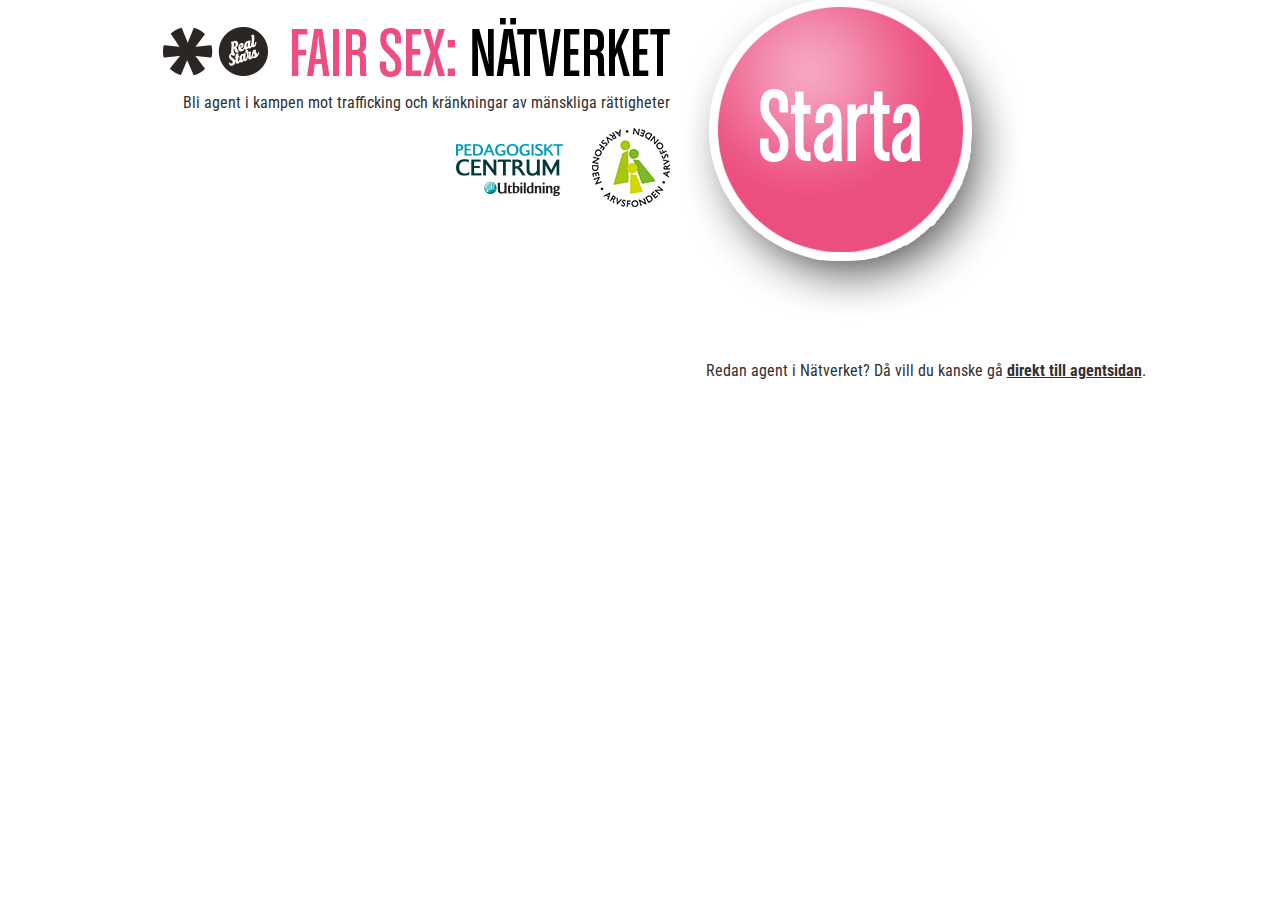
<file: index_old.html>
<!doctype html>
<html>
<head>
<link href='http://fonts.googleapis.com/css?family=Roboto+Condensed:400,700' rel='stylesheet' type='text/css'>
<meta charset="UTF-8">
<title>Välkommen till Fair Sex: Nätverket (alpha release 1.0)</title>
<style type="text/css">
<!--
body {
	font-family: 'Roboto Condensed', sans-serif;
	color:#313131;
}

a img { 
	border: none;
}

a:link {
	color:#313131;
	text-decoration: underline; 
}
a:visited {
	color:#313131;
	text-decoration: underline;
}
a:hover, a:active, a:focus { 
	text-decoration: none;
	color:#313131;
}

.container {
	width: 80%;
	max-width: 1260px;
	min-width: 780px;
	margin: 0 auto; 
}

.content {
	padding: 10px 0;
}

a{font-weight:bold; text-decoration:none;}

.left-container{width:53%; }

.left p{text-align:right;}

.left{float:right; display:inline-table;}

.right-container{width:46%; float:right; margin-top:-230px; margin-bottom:20px;}

.clearfix {
	clear:both;
	height:0;
	font-size: 1px;
	line-height: 0px;
}

.footer {text-align:right;}

-->
</style></head>

<body>

<div class="container">
  <div class="content">
  	<div class="left-container">
    	<div class="left clearfix"><img src="img/1/head.png"></div>
		<div class="left"><p>Bli agent i kampen mot trafficking och kränkningar av mänskliga rättigheter</p></div>
    	<div class="left clearfix"><img src="img/1/logos.png"></div>
    </div>	
    <div class="right-container"><a href="start.html"><img src="img/1/start.png"></a></div>
    <div class="clearfix"></div>
    <div><p class="footer">Redan agent i Nätverket? Då vill du kanske gå <a href="3.html">direkt till agentsidan</a>.</p></div>
    <!-- end .content --></div>
  <!-- end .container -->
</div></body>
</html>
</file>
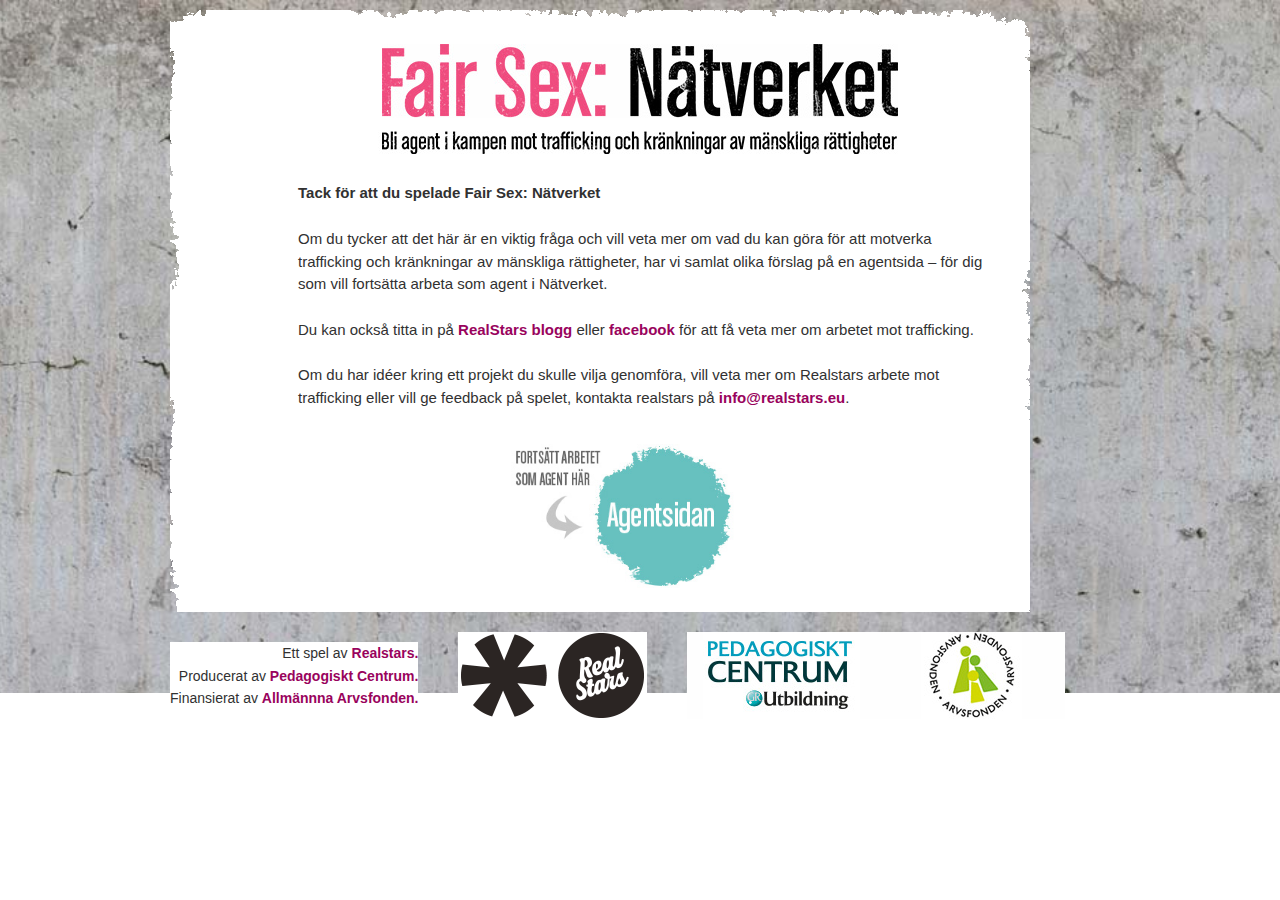
<file: outro.html>
<!doctype html>
<!-- paulirish.com/2008/conditional-stylesheets-vs-css-hacks-answer-neither/ -->
<!--[if lt IE 7]> <html class="no-js ie6 oldie" lang="en"> <![endif]-->
<!--[if IE 7]>    <html class="no-js ie7 oldie" lang="en"> <![endif]-->
<!--[if IE 8]>    <html class="no-js ie8 oldie" lang="en"> <![endif]-->
<!--[if IE 9]>    <html class="no-js ie9" lang="en"> <![endif]-->
<!-- Consider adding an manifest.appcache: h5bp.com/d/Offline -->
<!--[if gt IE 9]><!--> <html class="no-js index_bg" lang="en" itemscope itemtype="http://schema.org/Product"> <!--<![endif]-->
<head>
  <meta charset="utf-8">

  <!-- Use the .htaccess and remove these lines to avoid edge case issues.
       More info: h5bp.com/b/378 -->
  <meta http-equiv="X-UA-Compatible" content="IE=edge,chrome=1">

  <title>Välkommen till Fair Sex: Nätverket</title>
  <meta name="keywords" content="" />
  <meta name="author" content="humans.txt">

  <link rel="shortcut icon" href="favicon.png" type="image/x-icon" />

  <!-- Facebook Metadata /-->
  <meta property="fb:page_id" content="" />
  <meta property="og:image" content="" />
  <meta property="og:description" content=""/>
  <meta property="og:title" content=""/>

  <!-- Google+ Metadata /-->
  <meta itemprop="name" content="">
  <meta itemprop="description" content="">
  <meta itemprop="image" content="">

  <meta name="viewport" content="width=device-width, initial-scale=1.0, maximum-scale=1">
  <link href='http://fonts.googleapis.com/css?family=Open+Sans:400italic,400,700' rel='stylesheet' type='text/css'> 
  <!-- We highly recommend you use SASS and write your custom styles in sass/_custom.scss.
       However, there is a blank style.css in the css directory should you prefer -->
  <link rel="stylesheet" href="css/gumby.css">
 

  <script src="js/libs/modernizr-2.6.2.min.js"></script>
</head>



<body class="index_bg">

  <div class="container outro_container">

            <div class="row">
              <div class="twelve columns special head" id="pagerip_top">
                <img src="img/webpages/pagerip_top.png"/>
              </div>
            </div>

            <div class="row pagerip_bg">
                <div class="row">
                    <div class="twelve columns fairsex_header">
                      <img src="img/webpages/fairsex_header.jpg"/>
                       <img style="margin:5px 0px 0px -2px" src="img/webpages/bliagent_text.jpg"/>

                    </div>
                  </div>
        
        
              <div class="row">
                  <div class="push_one ten columns pull_one size15 fairsex_margin_page">
                   <span class="bold">Tack för att du spelade Fair Sex: Nätverket</span><br><br>
      Om du tycker att det här är en viktig fråga och vill veta mer om vad du kan göra för att motverka trafficking och kränkningar av mänskliga rättigheter, har vi samlat olika förslag på en agentsida – för dig som vill fortsätta arbeta som agent i Nätverket.<br><br>
      Du kan också titta in på <a href="http://realstars.eu/" target="_blank">RealStars blogg</a> eller <a href="https://www.facebook.com/RealStars.eu" target="_blank">facebook</a> för att få veta mer om arbetet mot trafficking.<br><br>
      Om du har idéer kring ett projekt du skulle vilja genomföra, vill veta mer om Realstars arbete mot trafficking eller vill ge feedback på spelet, kontakta realstars på <a href="mailto:info@realstars.eu">info@realstars.eu</a>.
                  </div>
               </div>
            <div class="row">
              <div class="centered twelve columns index_imgcenter">
                <div class="index_startBtnContainer ">
                        <a href="agentsidan.html"><div class="agent_startbtn"></div></a>
                </div>
              </div>
            </div>
      
             </div>
             <div class="row outro_footer">
 <div class="index_footer outro_links"><div class="index_logos outroright">
  Ett spel av  <a href="http://realstars.eu/about/" target="_blank">Realstars.</a> <br>
  Producerat av <a href="http://www.pedagogisktcentrum.se/" target="_blank">Pedagogiskt Centrum.</a> <br>
  Finansierat av <a href="http://www.arvsfonden.se/" target="_blank">Allmännna Arvsfonden.</a> 
</div></div>
  <div class="index_footer"><div class="index_logos">

         
         <div class="index_footer"><a href="http://realstars.eu/about/" target="_blank"><img style="margin-right:40px; margin-left:40px;" src="img/webpages/fairsex_rs_logo.png"/></a></div>
         <div class="index_footer"><a href="http://www.pedagogisktcentrum.se/" target="_blank"><img src="img/webpages/outro_grlogo.jpg"/></a></div> 
         <div class="index_footer"><a href="http://www.arvsfonden.se/" target="_blank"><img src="img/webpages/outro_aflogo.jpg"/></a></div>
       </div>
      </div></div>
 </div> <!--! end of #container -->




   


  </section>

  <!-- Grab Google CDN's jQuery, fall back to local if offline -->
  <script src="http://ajax.googleapis.com/ajax/libs/jquery/1.9.1/jquery.min.js"></script>
  <script>window.jQuery || document.write('<script src="js/libs/jquery-1.9.1.min.js"><\/script>')</script>

  <!--
  Include gumby.js followed by UI modules.
  Or concatenate and minify into a single file
  <script src="js/libs/gumby.js"></script>
  <script src="js/libs/ui/gumby.retina.js"></script>
  <script src="js/libs/ui/gumby.fixed.js"></script>
  <script src="js/libs/ui/gumby.skiplink.js"></script>
  <script src="js/libs/ui/gumby.toggleswitch.js"></script>
  <script src="js/libs/ui/gumby.checkbox.js"></script>
  <script src="js/libs/ui/gumby.radiobtn.js"></script>
  <script src="js/libs/ui/gumby.tabs.js"></script>
  <script src="js/libs/ui/jquery.validation.js"></script>
  <script src="js/libs/gumby.init.js"></script>
  -->
  <script src="js/libs/gumby.min.js"></script>
  <meta name="description" content="" />
  <script src="js/plugins.js"></script>
  <script src="js/main.js"></script>

  <!-- Change UA-XXXXX-X to be your site's ID -->
  <script>
    window._gaq = [['_setAccount','UA439044351'],['_trackPageview'],['_trackPageLoadTime']];
    Modernizr.load({
      load: ('https:' == location.protocol ? '//ssl' : '//www') + '.google-analytics.com/ga.js'
    });
  </script>

  <!-- Prompt IE 6 users to install Chrome Frame. Remove this if you want to support IE 6.
       chromium.org/developers/how-tos/chrome-frame-getting-started -->
  <!--[if lt IE 7 ]>
    <script src="//ajax.googleapis.com/ajax/libs/chrome-frame/1.0.3/CFInstall.min.js"></script>
    <script>window.attachEvent('onload',function(){CFInstall.check({mode:'overlay'})})</script>
  <![endif]-->

  </body>
</html>
</file>
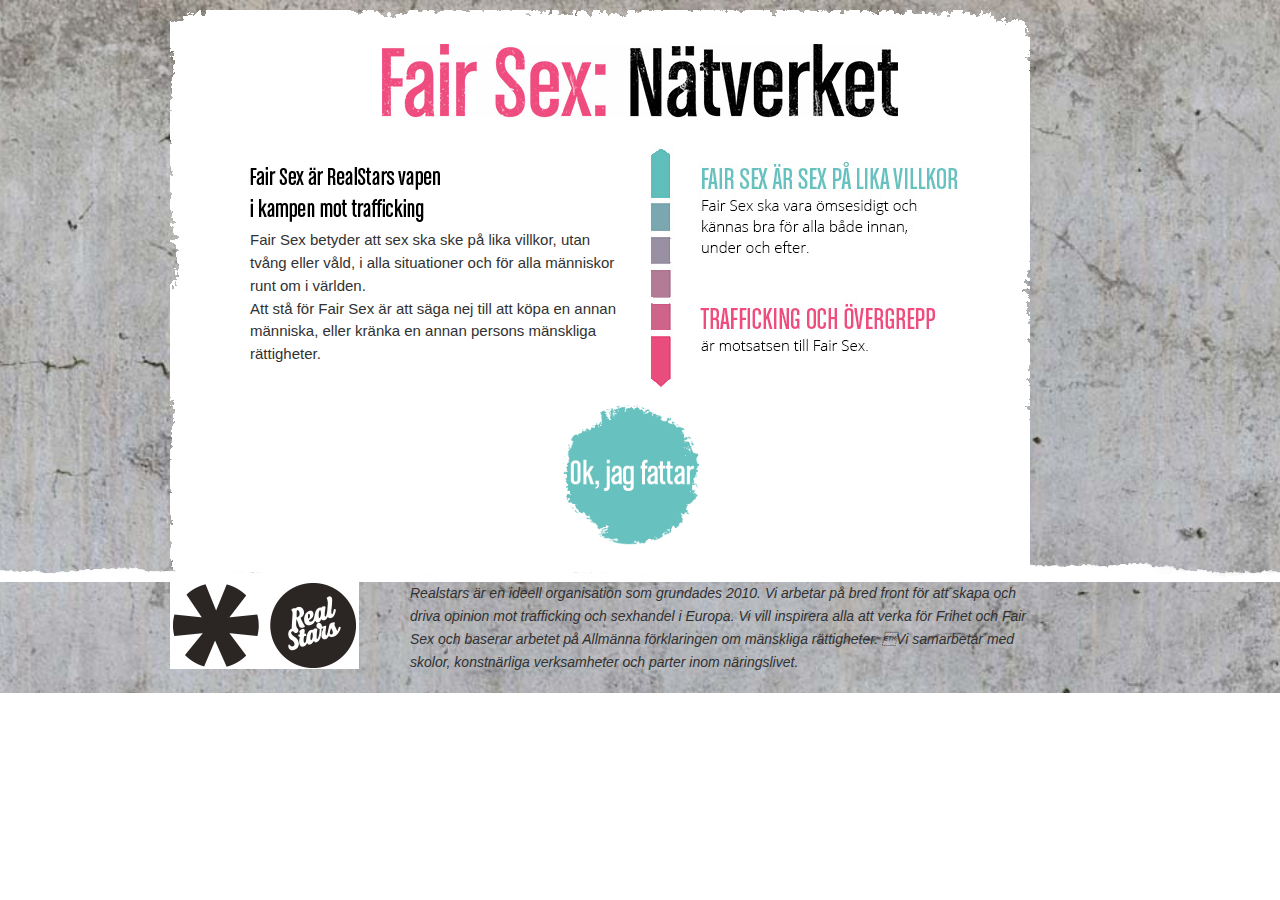
<file: start.html>
<!doctype html>
<!-- paulirish.com/2008/conditional-stylesheets-vs-css-hacks-answer-neither/ -->
<!--[if lt IE 7]> <html class="no-js ie6 oldie" lang="en"> <![endif]-->
<!--[if IE 7]>    <html class="no-js ie7 oldie" lang="en"> <![endif]-->
<!--[if IE 8]>    <html class="no-js ie8 oldie" lang="en"> <![endif]-->
<!--[if IE 9]>    <html class="no-js ie9" lang="en"> <![endif]-->
<!-- Consider adding an manifest.appcache: h5bp.com/d/Offline -->
<!--[if gt IE 9]><!--> <html class="no-js index_bg" lang="en" itemscope itemtype="http://schema.org/Product"> <!--<![endif]-->
<head>
  <meta charset="utf-8">

  <!-- Use the .htaccess and remove these lines to avoid edge case issues.
       More info: h5bp.com/b/378 -->
  <meta http-equiv="X-UA-Compatible" content="IE=edge,chrome=1">

  <title>Välkommen till Fair Sex: Nätverket</title>
  <meta name="keywords" content="" />
  <meta name="author" content="humans.txt">

  <link rel="shortcut icon" href="favicon.png" type="image/x-icon" />

  <!-- Facebook Metadata /-->
  <meta property="fb:page_id" content="" />
  <meta property="og:image" content="" />
  <meta property="og:description" content=""/>
  <meta property="og:title" content=""/>

  <!-- Google+ Metadata /-->
  <meta itemprop="name" content="">
  <meta itemprop="description" content="">
  <meta itemprop="image" content="">

  <meta name="viewport" content="width=device-width, initial-scale=1.0, maximum-scale=1">
  <link href='http://fonts.googleapis.com/css?family=Open+Sans:400italic,400,700' rel='stylesheet' type='text/css'> 
  <!-- We highly recommend you use SASS and write your custom styles in sass/_custom.scss.
       However, there is a blank style.css in the css directory should you prefer -->
  <link rel="stylesheet" href="css/gumby.css">
 

  <script src="js/libs/modernizr-2.6.2.min.js"></script>
</head>



<body class="index_bg">

  <div class="container fairsex_container">

    <div class="row">
      <div class="twelve columns special head" id="pagerip_top">
        <img src="img/webpages/pagerip_top.png"/>
      </div>
    </div>

    <div class="row pagerip_bg " >
      <div class="row">
          <div class="twelve columns fairsex_header">
            <img src="img/webpages/fairsex_header.jpg" id="fairsex_headerimg" />
          </div>
        </div>
        <div class="row">
        
              <div class="push_one five columns size15">
                 <img src="img/webpages/fairsex_textheader1.png"/>
                 <br/>
                 Fair Sex betyder att sex ska ske på lika villkor, utan tvång eller våld, i alla situationer och för alla människor runt om i världen. <br/>
    Att stå för Fair Sex är att säga nej till att köpa en annan människa, eller kränka en annan persons mänskliga rättigheter.
              </div>
              <div class="six columns ">
                 <img src="img/webpages/fairsex_indicator.jpg"/>
              </div>
        </div>
          <div class="row">
          <div class="centered twelve columns index_imgcenter">
          <div class="index_startBtnContainer ">
            <a href="thenetwork.html"><div class="fairsex_startbtn"></div></a>
          </div>
          </div>
        </div>
      </div>
      <div class="pagerip"></div>
<div class="row fairsex_footer">
<div class="three columns">   <a href="http://realstars.eu/about/" target="_blank"><img src="img/webpages/fairsex_rs_logo.png"/></a> </div>
  <div class="eight columns pull_one">
    <div class="size14 italic">Realstars är en ideell organisation som grundades 2010. Vi arbetar på bred front för att skapa och driva opinion mot trafficking och sexhandel i Europa. Vi vill inspirera alla att verka för Frihet och Fair Sex och baserar arbetet på Allmänna förklaringen om mänskliga rättigheter. Vi samarbetar med skolor, konstnärliga verksamheter och parter inom näringslivet.
    </div>
  </div>
</div>
  </div> <!--! end of #container -->


   


  </section>

  <!-- Grab Google CDN's jQuery, fall back to local if offline -->
  <script src="http://ajax.googleapis.com/ajax/libs/jquery/1.9.1/jquery.min.js"></script>
  <script>window.jQuery || document.write('<script src="js/libs/jquery-1.9.1.min.js"><\/script>')</script>

  <!--
  Include gumby.js followed by UI modules.
  Or concatenate and minify into a single file
  <script src="js/libs/gumby.js"></script>
  <script src="js/libs/ui/gumby.retina.js"></script>
  <script src="js/libs/ui/gumby.fixed.js"></script>
  <script src="js/libs/ui/gumby.skiplink.js"></script>
  <script src="js/libs/ui/gumby.toggleswitch.js"></script>
  <script src="js/libs/ui/gumby.checkbox.js"></script>
  <script src="js/libs/ui/gumby.radiobtn.js"></script>
  <script src="js/libs/ui/gumby.tabs.js"></script>
  <script src="js/libs/ui/jquery.validation.js"></script>
  <script src="js/libs/gumby.init.js"></script>
  -->
  <script src="js/libs/gumby.min.js"></script>
  <meta name="description" content="" />
  <script src="js/plugins.js"></script>
  <script src="js/main.js"></script>

  <!-- Change UA-XXXXX-X to be your site's ID -->
  <script>
    window._gaq = [['_setAccount','UA439044351'],['_trackPageview'],['_trackPageLoadTime']];
    Modernizr.load({
      load: ('https:' == location.protocol ? '//ssl' : '//www') + '.google-analytics.com/ga.js'
    });
  </script>

  <!-- Prompt IE 6 users to install Chrome Frame. Remove this if you want to support IE 6.
       chromium.org/developers/how-tos/chrome-frame-getting-started -->
  <!--[if lt IE 7 ]>
    <script src="//ajax.googleapis.com/ajax/libs/chrome-frame/1.0.3/CFInstall.min.js"></script>
    <script>window.attachEvent('onload',function(){CFInstall.check({mode:'overlay'})})</script>
  <![endif]-->

  </body>
</html>
</file>
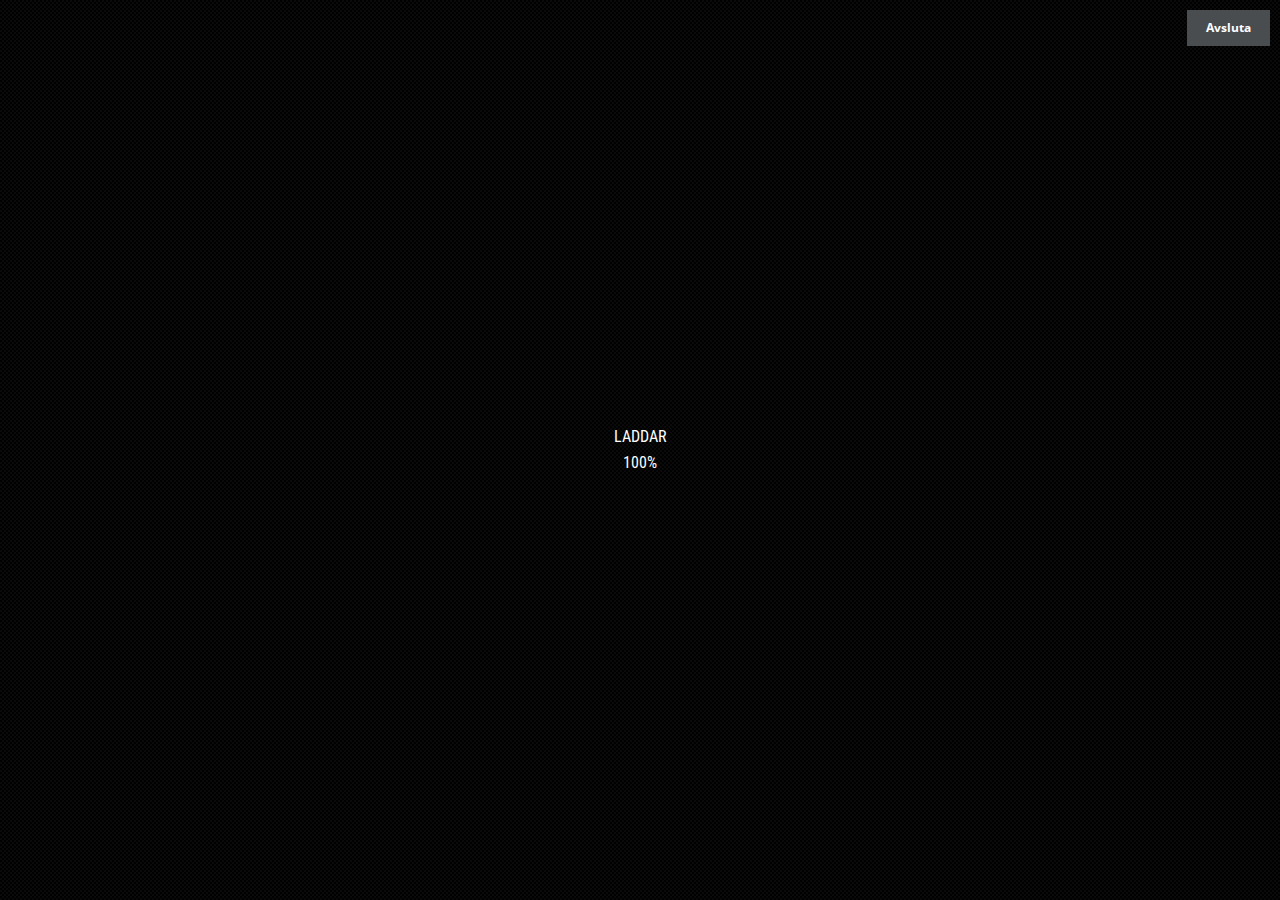
<file: thenetwork.html>
<!doctype html>
<!-- paulirish.com/2008/conditional-stylesheets-vs-css-hacks-answer-neither/ -->
<!--[if lt IE 7]> <html class="no-js ie6 oldie" lang="en"> <![endif]-->
<!--[if IE 7]>    <html class="no-js ie7 oldie" lang="en"> <![endif]-->
<!--[if IE 8]>    <html class="no-js ie8 oldie" lang="en"> <![endif]-->
<!--[if IE 9]>    <html class="no-js ie9" lang="en"> <![endif]-->
<!-- Consider adding an manifest.appcache: h5bp.com/d/Offline -->
<!--[if gt IE 9]><!--> 
<html class="no-js" lang="en" itemscope itemtype="http://schema.org/Product"> <!--<![endif]-->
<head>
  <meta charset="utf-8">

  <!-- Use the .htaccess and remove these lines to avoid edge case issues.
       More info: h5bp.com/b/378 -->
  <meta http-equiv="X-UA-Compatible" content="IE=edge,chrome=1">

  <title>Nätverket</title>
  <meta name="description" content="" />
  <meta name="keywords" content="" />
  <meta name="author" content="humans.txt">

  <!--<link rel="shortcut icon" href="favicon.png" type="image/x-icon" />-->

  <!-- Facebook Metadata /-->
  <meta property="fb:page_id" content="" />
  <meta property="og:image" content="" />
  <meta property="og:description" content=""/>
  <meta property="og:title" content=""/>

  <!-- Google+ Metadata /-->
  <meta itemprop="name" content="">
  <meta itemprop="description" content="">
  <meta itemprop="image" content="">

  <meta name="viewport" content="width=device-width, initial-scale=1.0, maximum-scale=1, user-scalable=no">
  <meta name="apple-mobile-web-app-capable" content="yes">
  <meta name="apple-mobile-web-app-status-bar-style" content="black-translucent">


  <link href='http://fonts.googleapis.com/css?family=Anonymous+Pro:700' rel='stylesheet' type='text/css'>
  <link href='http://fonts.googleapis.com/css?family=Roboto+Condensed' rel='stylesheet' type='text/css'>
  <link href='http://fonts.googleapis.com/css?family=Special+Elite' rel='stylesheet' type='text/css'>

  <!-- We highly recommend you use SASS and write your custom styles in sass/_custom.scss.
       However, there is a blank style.css in the css directory should you prefer -->
  <link rel="stylesheet" href="css/gumby.css">
  <!-- <link rel="stylesheet" href="css/style.css"> -->

  <!--<link rel="stylesheet" href="css/bigvideo.css">-->
 
 <script src="js/libs/modernizr-2.6.2.min.js"></script>
<script src="js/libs/underscore-min.js"></script>

  <!-- Grab Google CDN's jQuery, fall back to local if offline -->
  <script src="http://ajax.googleapis.com/ajax/libs/jquery/1.9.1/jquery.min.js"></script>
  <script>window.jQuery || document.write('<script src="js/libs/jquery-1.9.1.min.js"><\/script>')</script>
    
  


  <!--                  
 <script src="js/libs/plugins.js"></script> 
  <script src="js/libs/jquery.imagesloaded.min.js"></script> 

   <script src="js/libs/backstretch.js"></script> 
-->

<!-- Google Analytics -->
<script>
(function(i,s,o,g,r,a,m){i['GoogleAnalyticsObject']=r;i[r]=i[r]||function(){
(i[r].q=i[r].q||[]).push(arguments)},i[r].l=1*new Date();a=s.createElement(o),
m=s.getElementsByTagName(o)[0];a.async=1;a.src=g;m.parentNode.insertBefore(a,m)
})(window,document,'script','//www.google-analytics.com/analytics.js','ga');

ga('create', 'UA-43904435-1');
ga('send', 'pageview');

</script>
<!-- End Google Analytics -->

 
</head>
<body>
   
   <div class="backbg"></div>
    <div id="pattern-overlay"></div>
    <div id="topleft-overlay"></div>
  
    <div class="next-control" id="nextButton">
             
               <i class="icon-right-open-big naviconL"></i>
    </div>
    <div class="prev-control" id="prevButton">

            <i class="icon-left-open-big naviconR"></i>
    </div>
    <div class="modal" id="modal1">
      <div class="content">
        <a class="close switch" gumby-trigger="|#modal1"><i class="icon-cancel" /></i></a>
        <div class="row">
          <div class="ten columns centered text-center">
           <h2 class="modalheader">Avsluta och börja om</h2>
                <br/>
                <p>Är du säker på att du vill avsluta?
                Alla framsteg kommer att gå förlorade och du måste börja om från början.</p>
                <br/>
                
                    <p class="btn default  medium">
                    <a href="#" class="switch" gumby-trigger="|#modal1">Avbryt</a>
                  </p>
                 &nbsp;
                
                   <p class="btn danger medium">
                    <a href="#" class="switch" onclick="FS.resetProgress();">Jag är säker</a>
                </p>
             
              
   
           </div>
      </div>
  </div>
  </div>
  
 <div class="medium info btn" id="restart"><a href="#" class="switch" gumby-trigger="#modal1">Avsluta</a></div>
  
    
	  <div id="outer">
      <div id="middle">
		    <div id="inner" >
          <div class="row centered_box scrollable" id="main_div">
             
          </div>
			  </div>
        <div id="case-nav-wrapper">
          <div id="case-nav"></div>
          <span id="debugtitle">DEBUG INFO:</span>
          <div id="nodeNrDebug">node 1.1.1</div>
          <div id="debugPrevButton"><</div>
          <div id="debugNextButton">></div>
        </div>
      </div>
		</div>
    <div id="audioWrapper"></div>
	<div id="js-preload"></div>
  <script>
    $(function(){
    $("#prevButton").hide();
    $("#nextButton").hide();
/*
     $.ajaxSetup({
        cache: true
     });
   */
     loadScripts=new Array();
    var completedLoads = 0;
    var sizeOfScripts = 0;
  
     loadScripts =[ "js/libs/gumby.min.js",
                    "js/libs/plugins.js", 
                    "js/libs/jquery.imagesloaded.min.js",
                    "js/libs/jquery.total-storage.min.js",
                    "js/libs/backstretch.js",
                    "js/libs/froogaloop.min.js",
                    "js/libs/gs/plugins/CSSPlugin.min.js",
                    "js/libs/gs/easing/EasePack.min.js",
                    "js/libs/gs/TweenMax.min.js",
                    "js/libs/jquery.imagemapster.min.js", 
                    "js/main.js",
                    "js/CaseIntro_content.js",
                    "js/Case1_HUB_content.js",
                    "js/Case1_trafficking.js",
                    "js/Case1_sexkopare.js",
                     "js/Case1_manniskorna.js",
                    "js/Case1_polisen.js",
                      "js/Case1_grannen.js",
                    "js/Case1_envanligdag.js",
                      "js/Case1_outro.js",
                      "js/Case2_HUB_content.js",
                      "js/Case2_tidningen.js",
                      "js/Case2_internet.js",
                   "js/Case2_horan.js",
                    "js/Case2_kuratorn.js",
                   "js/Case2_sanningar.js",
                      "js/Case2_rattssalen.js",
                       "js/Case2_fejk.js",
                       "js/Case2_ettarsenare.js",
                       "js/Case2_outro.js",
                       "js/CaseIntro1_content.js",
                       "js/CaseIntro2_content.js",
                       "js/Case1_mode1_outro.js"                      
                   ];

      $('#main_div').append('<div id="loading-spinner">LADDAR</div>');
     
    sizeOfScripts = _.size(loadScripts);
     while (_.size(loadScripts)>0) {

       $.getScript(loadScripts.shift())
        .done(function(script, textStatus) {
                 completedLoads++;
                 // console.log(completedLoads + " " +sizeOfScripts );
                 var percent = parseInt(completedLoads/sizeOfScripts*100,0);
                  $('#loading-spinner').html("LADDAR<br/>"+percent +"%");
                 if (completedLoads == sizeOfScripts) startApplication();
          })
       .fail(function(jqxhr, settings, exception) {
       console.log(settings + " " + exception );
      });

      }


   
         
   
     function startApplication() {
         $('#loading-spinner').fadeOut('slow');
        $('#loading-spinner').html("LADDAR<br/>100%");
       
         setTimeout(FS.startMain,500);
           
     }

});
  </script>
  
   

 




  <!-- Prompt IE 6 users to install Chrome Frame. Remove this if you want to support IE 6.
       chromium.org/developers/how-tos/chrome-frame-getting-started -->
  <!--[if lt IE 7 ]>
    <script src="//ajax.googleapis.com/ajax/libs/chrome-frame/1.0.3/CFInstall.min.js"></script>
    <script>window.attachEvent('onload',function(){CFInstall.check({mode:'overlay'})})</script>
  <![endif]-->

  </body>
</html>
</file>
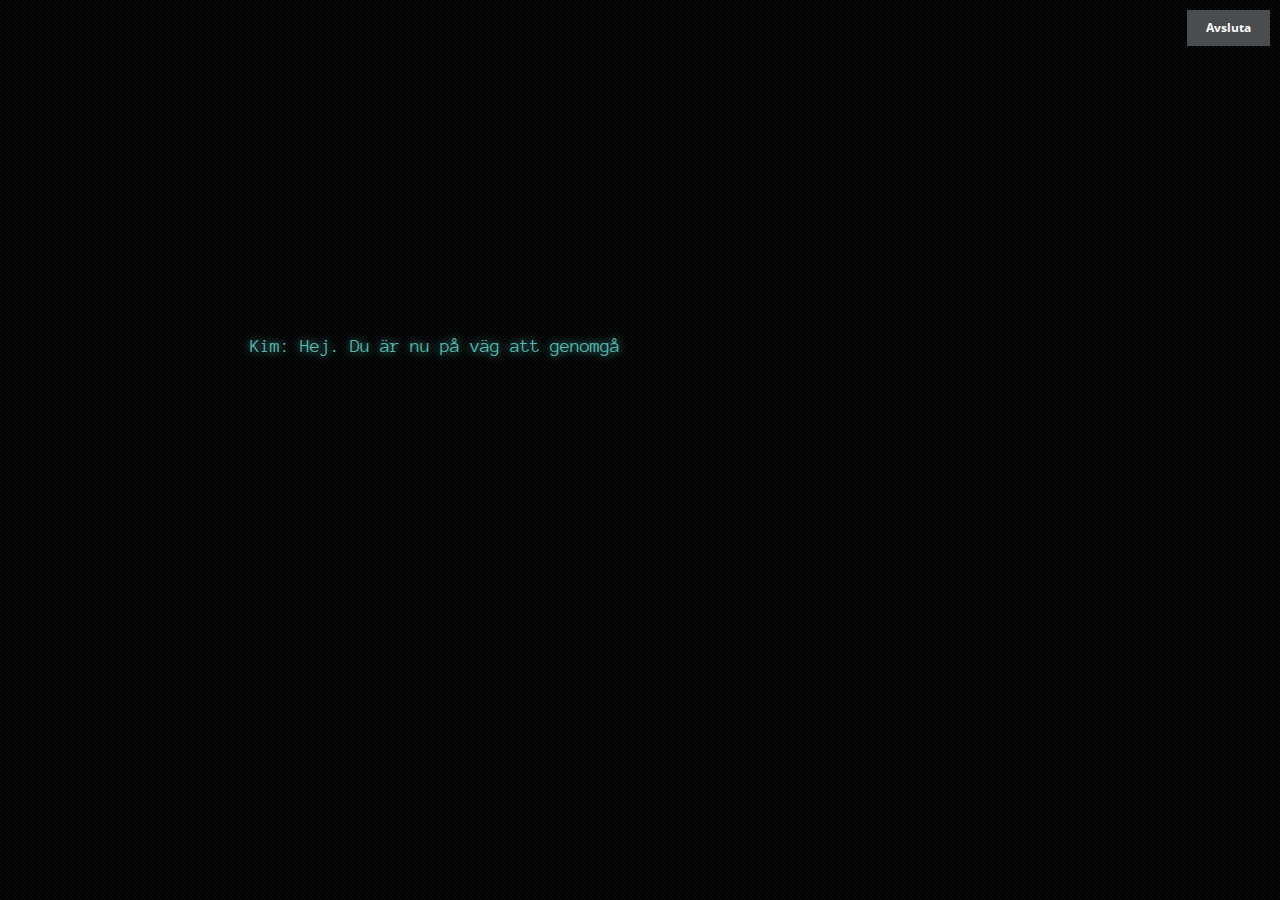
<file: thenetworkdebug.html>
<!doctype html>
<!-- paulirish.com/2008/conditional-stylesheets-vs-css-hacks-answer-neither/ -->
<!--[if lt IE 7]> <html class="no-js ie6 oldie" lang="en"> <![endif]-->
<!--[if IE 7]>    <html class="no-js ie7 oldie" lang="en"> <![endif]-->
<!--[if IE 8]>    <html class="no-js ie8 oldie" lang="en"> <![endif]-->
<!--[if IE 9]>    <html class="no-js ie9" lang="en"> <![endif]-->
<!-- Consider adding an manifest.appcache: h5bp.com/d/Offline -->
<!--[if gt IE 9]><!--> 
<html class="no-js" lang="en" itemscope itemtype="http://schema.org/Product"> <!--<![endif]-->
<head>
  <meta charset="utf-8">

  <!-- Use the .htaccess and remove these lines to avoid edge case issues.
       More info: h5bp.com/b/378 -->
  <meta http-equiv="X-UA-Compatible" content="IE=edge,chrome=1">

  <title>Nätverket</title>
  <meta name="description" content="" />
  <meta name="keywords" content="" />
  <meta name="author" content="humans.txt">

  <!--<link rel="shortcut icon" href="favicon.png" type="image/x-icon" />-->

  <!-- Facebook Metadata /-->
  <meta property="fb:page_id" content="" />
  <meta property="og:image" content="" />
  <meta property="og:description" content=""/>
  <meta property="og:title" content=""/>

  <!-- Google+ Metadata /-->
  <meta itemprop="name" content="">
  <meta itemprop="description" content="">
  <meta itemprop="image" content="">

  <meta name="viewport" content="width=device-width, initial-scale=1.0, maximum-scale=1, user-scalable=no">
  <meta name="apple-mobile-web-app-capable" content="yes">
  <meta name="apple-mobile-web-app-status-bar-style" content="black-translucent">


  <link href='http://fonts.googleapis.com/css?family=Anonymous+Pro:700' rel='stylesheet' type='text/css'>
  <link href='http://fonts.googleapis.com/css?family=Roboto+Condensed' rel='stylesheet' type='text/css'>
  <link href='http://fonts.googleapis.com/css?family=Special+Elite' rel='stylesheet' type='text/css'>

  <!-- We highly recommend you use SASS and write your custom styles in sass/_custom.scss.
       However, there is a blank style.css in the css directory should you prefer -->
  <link rel="stylesheet" href="css/gumby.css">
  <!-- <link rel="stylesheet" href="css/style.css"> -->

  <!--<link rel="stylesheet" href="css/bigvideo.css">-->
 
 <script src="js/libs/modernizr-2.6.2.min.js"></script>
<script src="js/libs/underscore-min.js"></script>



  <!-- Grab Google CDN's jQuery, fall back to local if offline -->
  <script src="http://ajax.googleapis.com/ajax/libs/jquery/1.9.1/jquery.min.js"></script>
  <script>window.jQuery || document.write('<script src="js/libs/jquery-1.9.1.min.js"><\/script>')</script>
    
  <script src="js/libs/jquery.imagesloaded.min.js"></script>
                    <script src="js/libs/backstretch.js"></script>
                    <script src="js/libs/froogaloop.min.js"></script>
                    <script src="js/libs/gs/plugins/CSSPlugin.min.js"></script>
                    <script src="js/libs/gs/easing/EasePack.min.js"></script>
                   <script src= "js/libs/gs/TweenMax.min.js"></script>
                    <script src="js/libs/gumby.min.js"></script> 
                    <script src="js/libs/jquery.imagemapster.min.js"></script>
                    <script src="js/libs/jquery.total-storage.min.js"></script>
                    <script src="js/CaseIntro_content.js"></script>
                    <script src="js/Case1_HUB_content.js"></script>
                    <script src="js/Case1_trafficking.js"></script>
                    <script src="js/Case1_sexkopare.js"></script>
                     <script src="js/Case1_manniskorna.js"></script>
                    <script src="js/Case1_polisen.js"></script>
                      <script src="js/Case1_grannen.js"></script>
                   <script src="js/Case1_envanligdag.js"></script>
                      <script src="js/Case1_outro.js"></script>
                    <script src="js/Case2_HUB_content.js"></script>
                    <script src="js/Case2_tidningen.js"></script>
                      <script src="js/Case2_internet.js"></script>
                    <script src="js/Case2_horan.js"></script>
                      <script src="js/Case2_kuratorn.js"></script>
                    <script src="js/Case2_sanningar.js"></script>
                      <script src="js/Case2_rattssalen.js"></script>
                       <script src="js/Case2_fejk.js"></script>
                        <script src="js/Case2_ettarsenare.js"></script>
                         <script src="js/Case2_outro.js"></script>
                      <script src="js/main.js"></script>
                      <script src="js/CaseIntro1_content.js"></script>
                      <script src="js/CaseIntro2_content.js"></script>
                      <script src="js/Case1_mode1_outro.js"></script>
  
                       
                       
                       



  <!--                  
 <script src="js/libs/plugins.js"></script> 
  <script src="js/libs/jquery.imagesloaded.min.js"></script> 

   <script src="js/libs/backstretch.js"></script> 
-->

<!-- Google Analytics -->
<script>
(function(i,s,o,g,r,a,m){i['GoogleAnalyticsObject']=r;i[r]=i[r]||function(){
(i[r].q=i[r].q||[]).push(arguments)},i[r].l=1*new Date();a=s.createElement(o),
m=s.getElementsByTagName(o)[0];a.async=1;a.src=g;m.parentNode.insertBefore(a,m)
})(window,document,'script','//www.google-analytics.com/analytics.js','ga');

ga('create', 'UA-43904435-1');
ga('send', 'pageview');

</script>
<!-- End Google Analytics -->
 
</head>
<body>
   
   <div class="backbg"></div>
    <div id="pattern-overlay"></div>
    <div id="topleft-overlay"></div>
  
    <div class="next-control" id="nextButton">
             
               <i class="icon-right-open-big naviconL"></i>
    </div>
    <div class="prev-control" id="prevButton">

            <i class="icon-left-open-big naviconR"></i>
    </div>
   <div class="modal" id="modal1">
      <div class="content">
        <a class="close switch" gumby-trigger="|#modal1"><i class="icon-cancel" /></i></a>
        <div class="row">
          <div class="ten columns centered text-center">
           <h2 class="modalheader">Avsluta och börja om</h2>
                <br/>
                <p>Är du säker på att du vill avsluta?
                Alla framsteg kommer att gå förlorade och du måste börja om från början.</p>
                <br/>
                
                    <p class="btn default  medium">
                    <a href="#" class="switch" gumby-trigger="|#modal1">Avbryt</a>
                  </p>
                 &nbsp;
                
                   <p class="btn danger medium">
                    <a href="#" class="switch" onclick="FS.resetProgress();">Jag är säker</a>
                </p>
             
              
   
           </div>
      </div>
  </div>
  </div>
  
 <div class="medium info btn" id="restart"><a href="#" class="switch" gumby-trigger="#modal1">Avsluta</a></div>
  

    <div id="outer">
      <div id="middle">
		    <div id="inner" >
          <div class="row centered_box scrollable" id="main_div">
             
          </div>
			  </div>
        <div id="case-nav-wrapper">
          <div id="case-nav"></div>
          <span id="debugtitle">DEBUG INFO:</span>
          <div id="nodeNrDebug">node 1.1.1</div>
          <div id="debugPrevButton"><</div>
          <div id="debugNextButton">></div>
        </div>
      </div>
		</div>
    <div id="audioWrapper"></div>
	<div id="js-preload"></div>
  <script>
    $(function(){
    $("#prevButton").hide();
    $("#nextButton").hide();
    FS.startMain();
/*
     $.ajaxSetup({
        cache: true
     });
   */

         
   
     function startApplication() {
         $('#loading-spinner').fadeOut('slow');
        $('#loading-spinner').html("LADDAR<br/>100%");
       
         setTimeout(FS.startMain,500);
           
     }

});
  </script>
  
   

 




  <!-- Change UA-XXXXX-X to be your site's ID -->
  <!--<script>
    window._gaq = [['_setAccount','UAXXXXXXXX1'],['_trackPageview'],['_trackPageLoadTime']];
    Modernizr.load({
      load: ('https:' == location.protocol ? '//ssl' : '//www') + '.google-analytics.com/ga.js'
    });
  </script>-->

  <!-- Prompt IE 6 users to install Chrome Frame. Remove this if you want to support IE 6.
       chromium.org/developers/how-tos/chrome-frame-getting-started -->
  <!--[if lt IE 7 ]>
    <script src="//ajax.googleapis.com/ajax/libs/chrome-frame/1.0.3/CFInstall.min.js"></script>
    <script>window.attachEvent('onload',function(){CFInstall.check({mode:'overlay'})})</script>
  <![endif]-->

  </body>
</html>
</file>
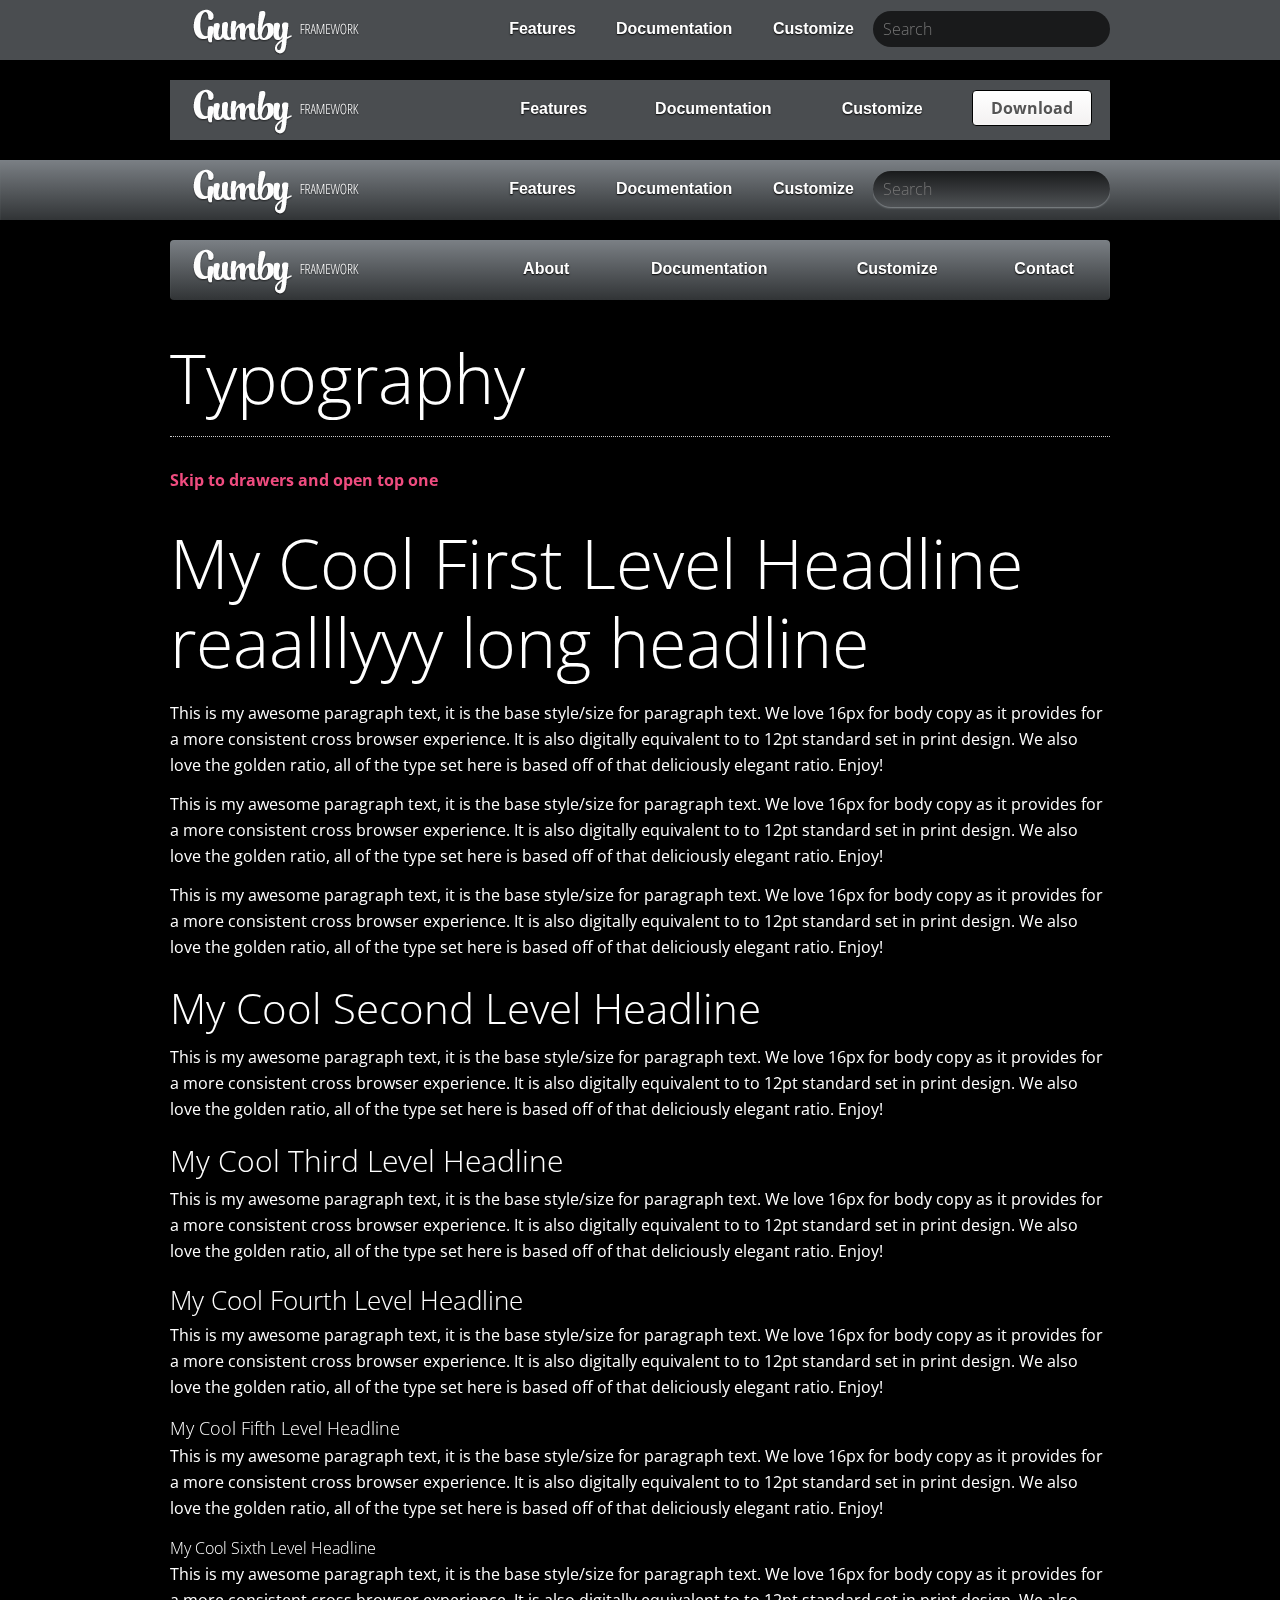
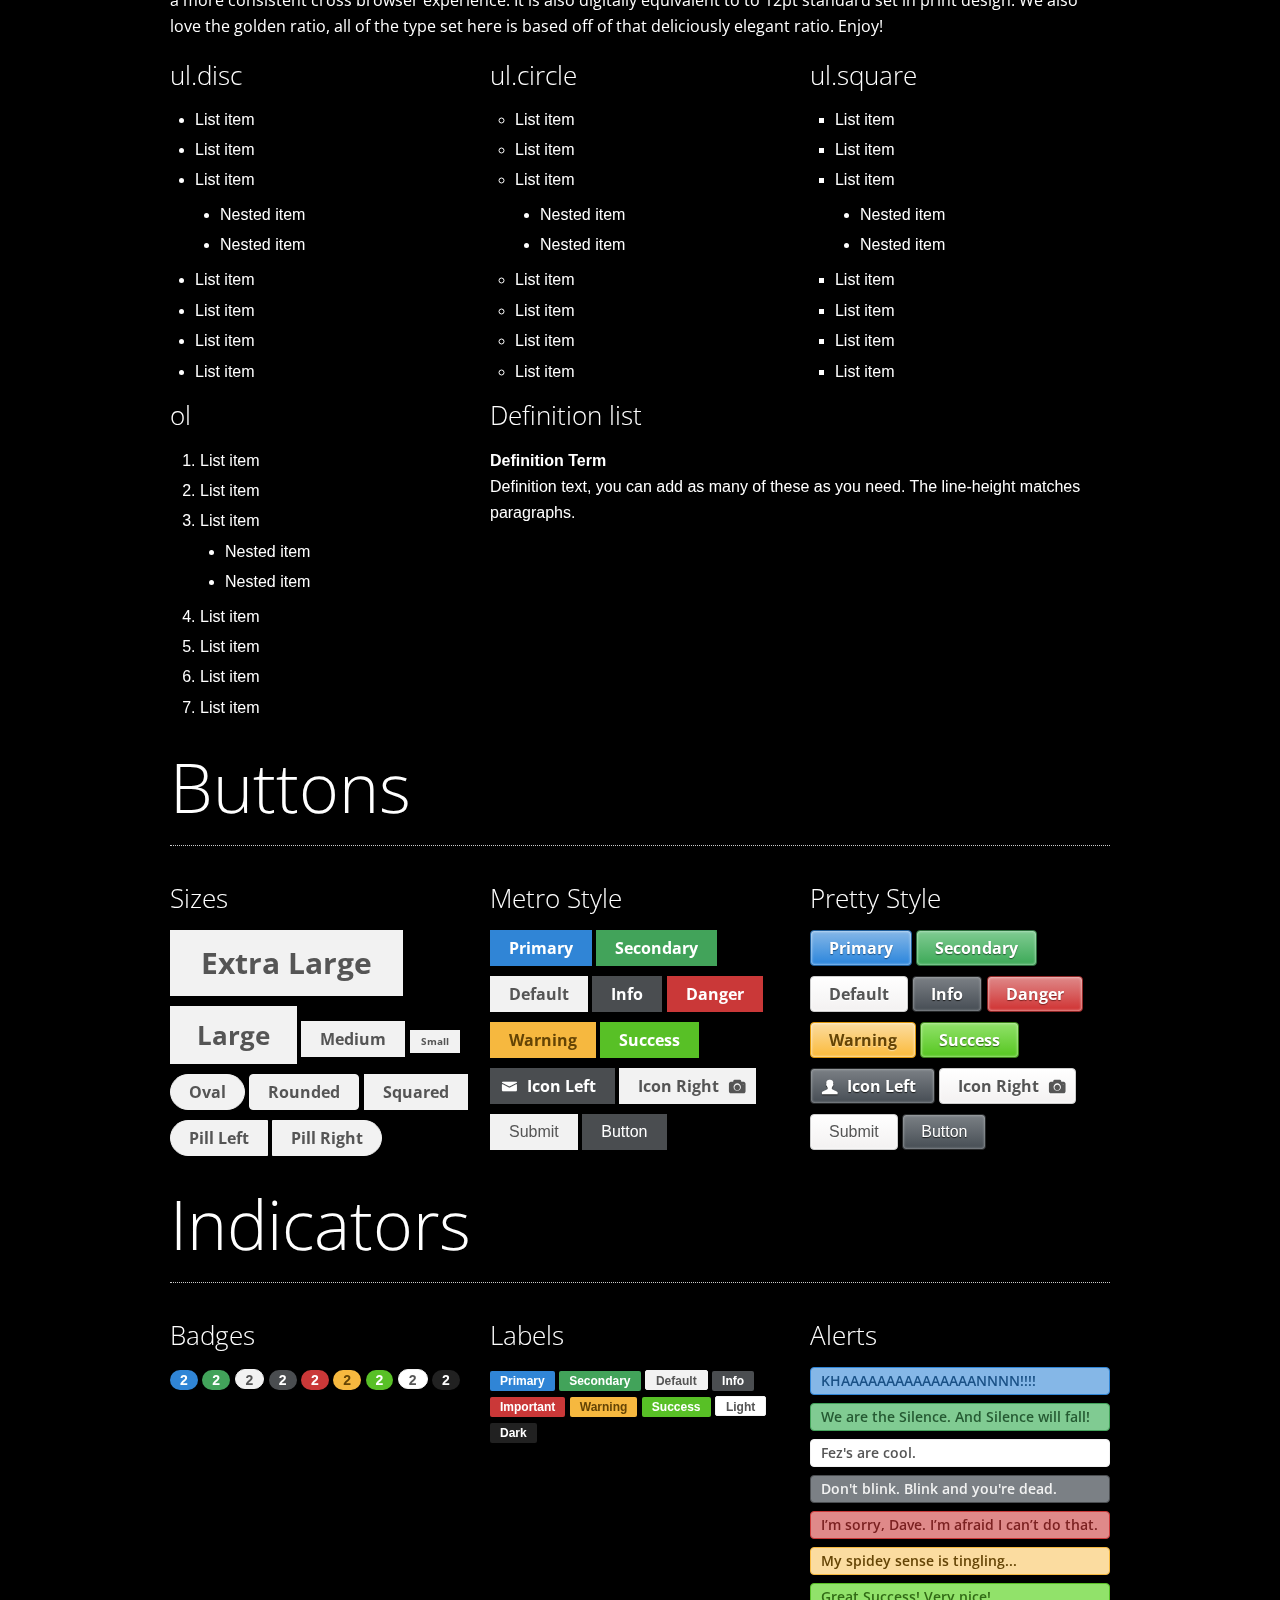
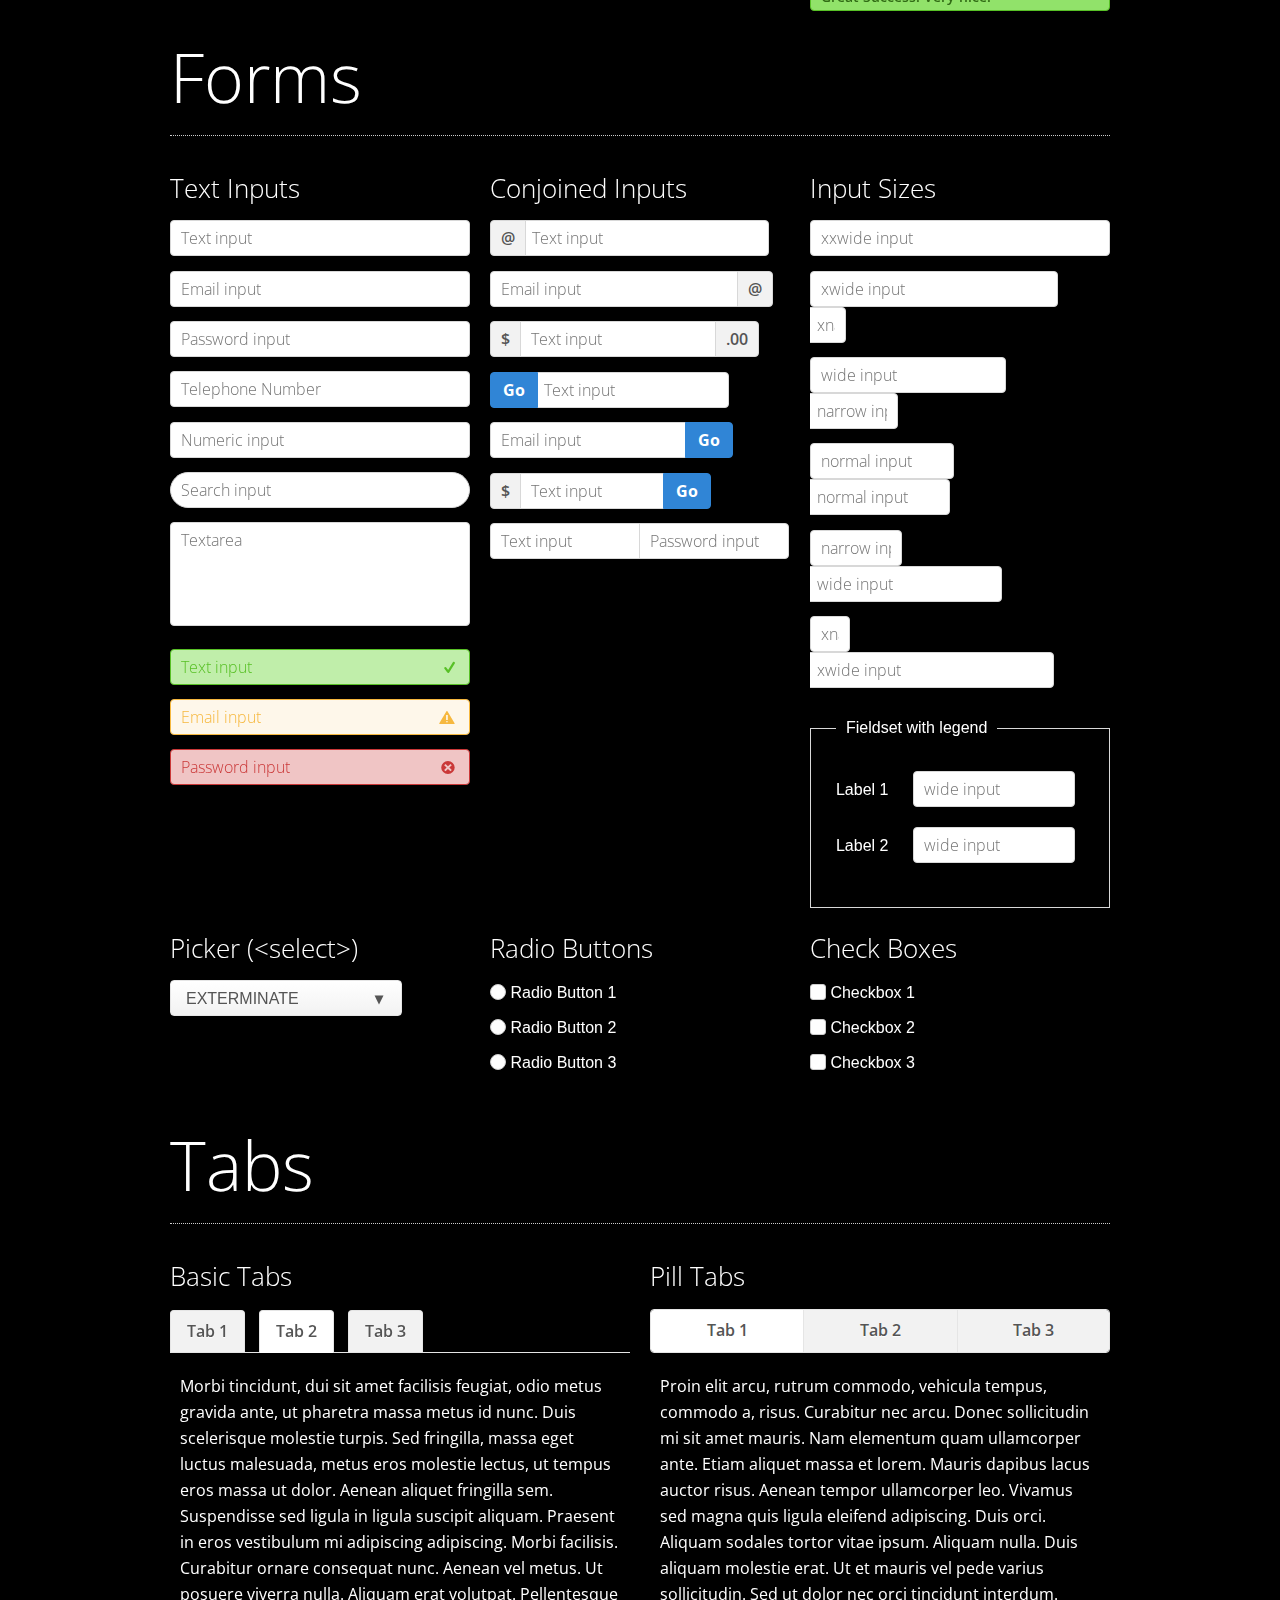
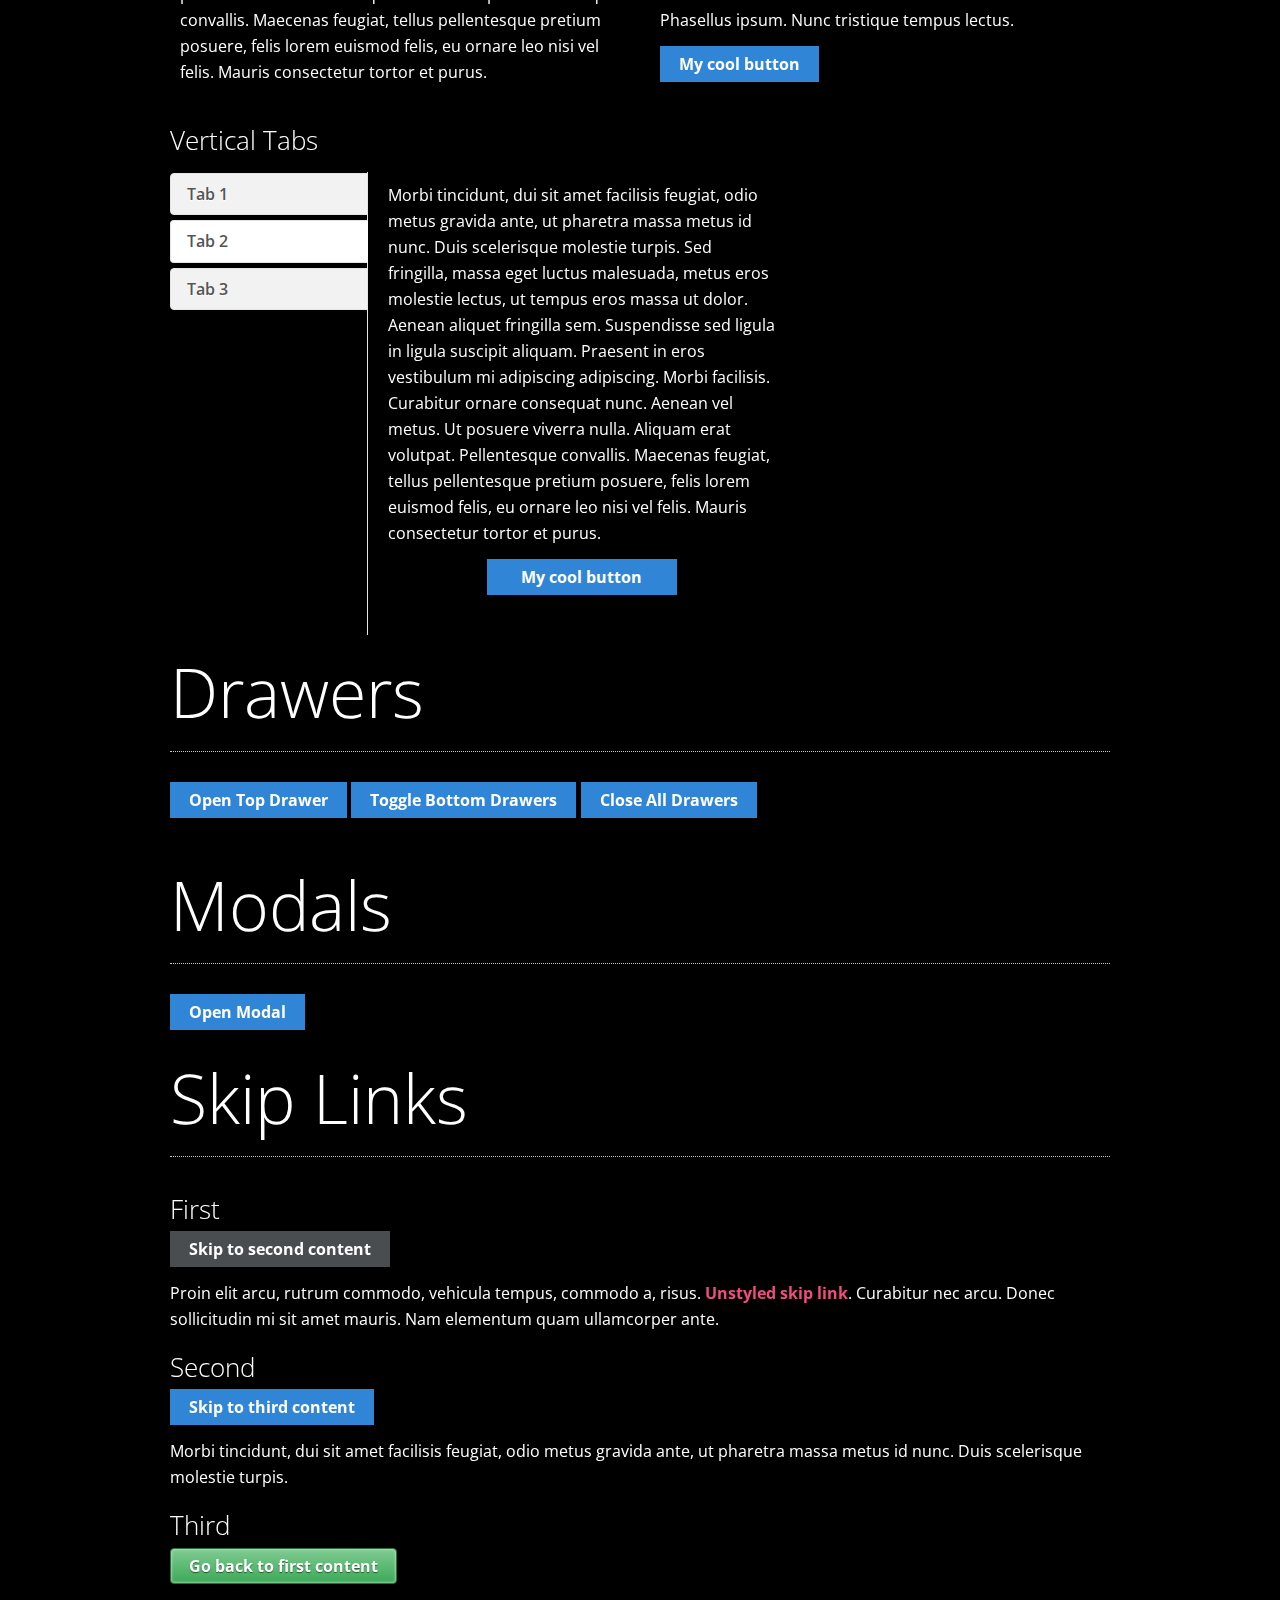
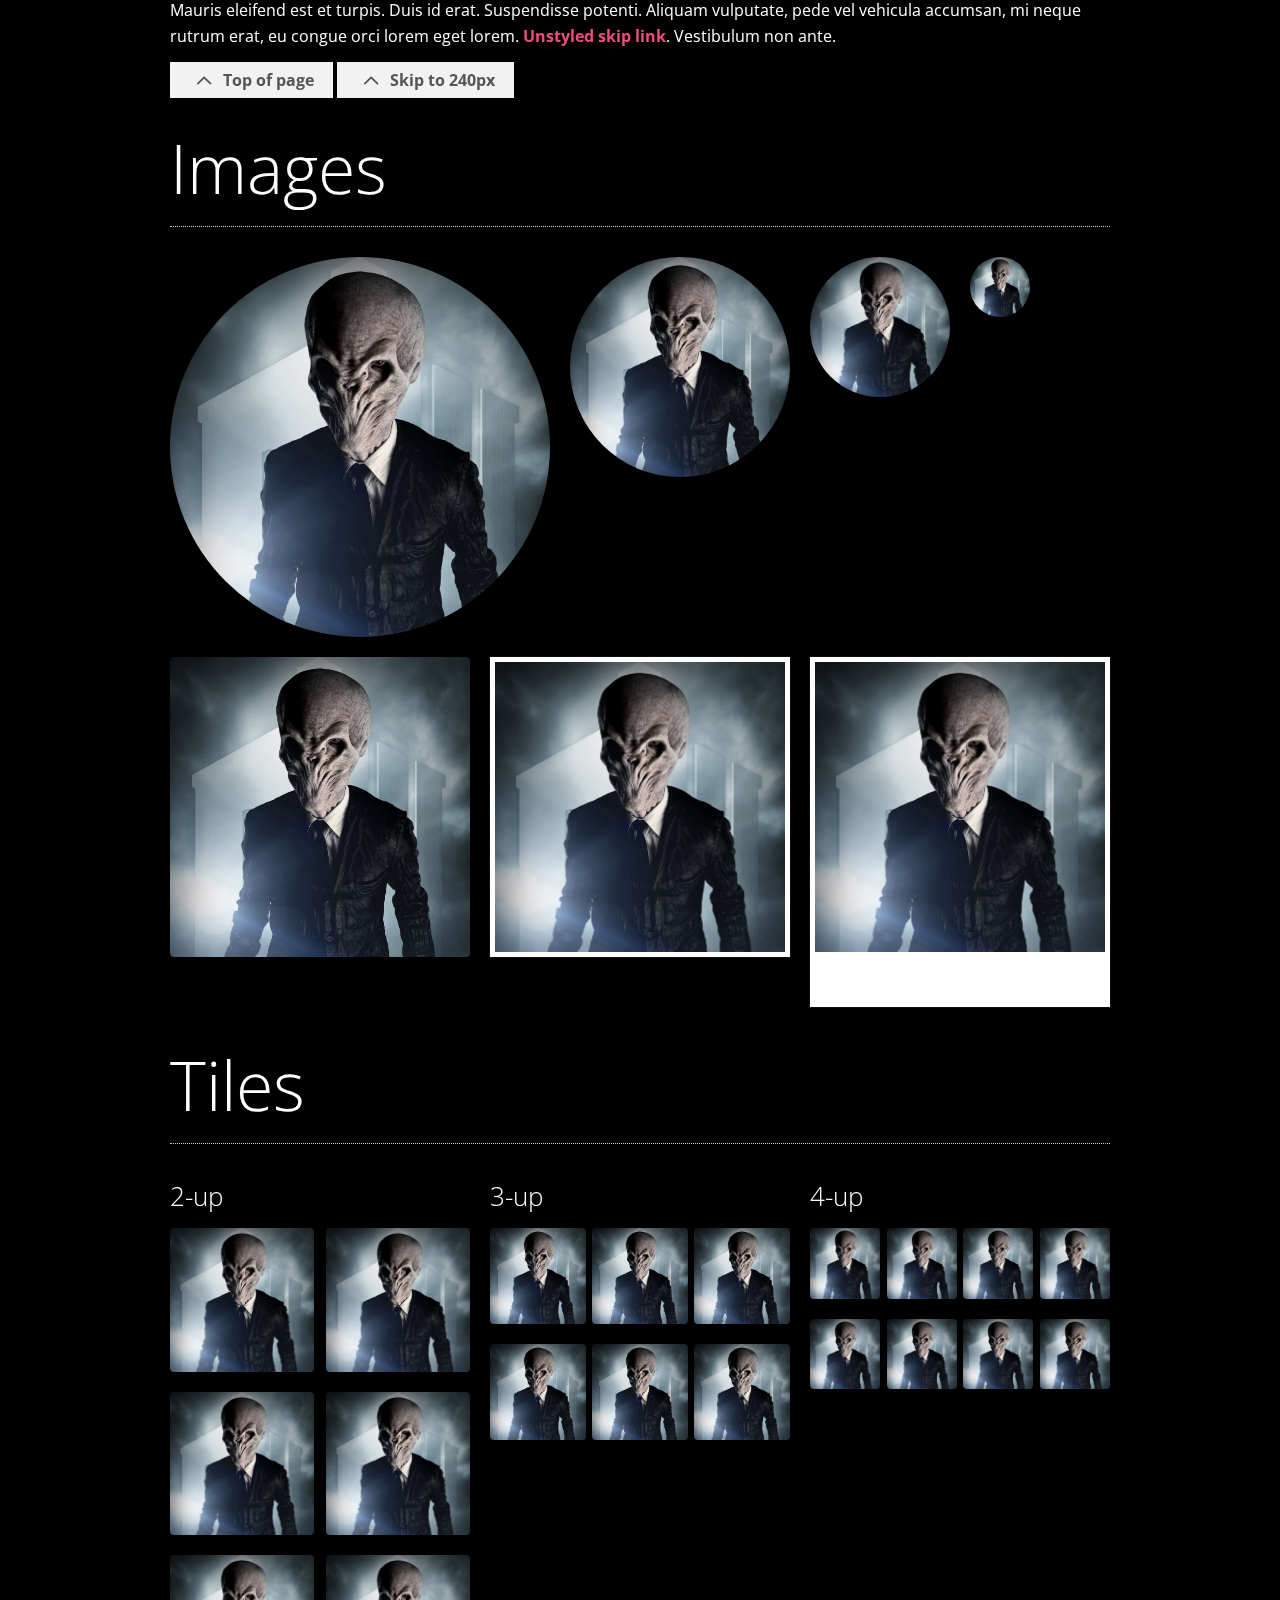
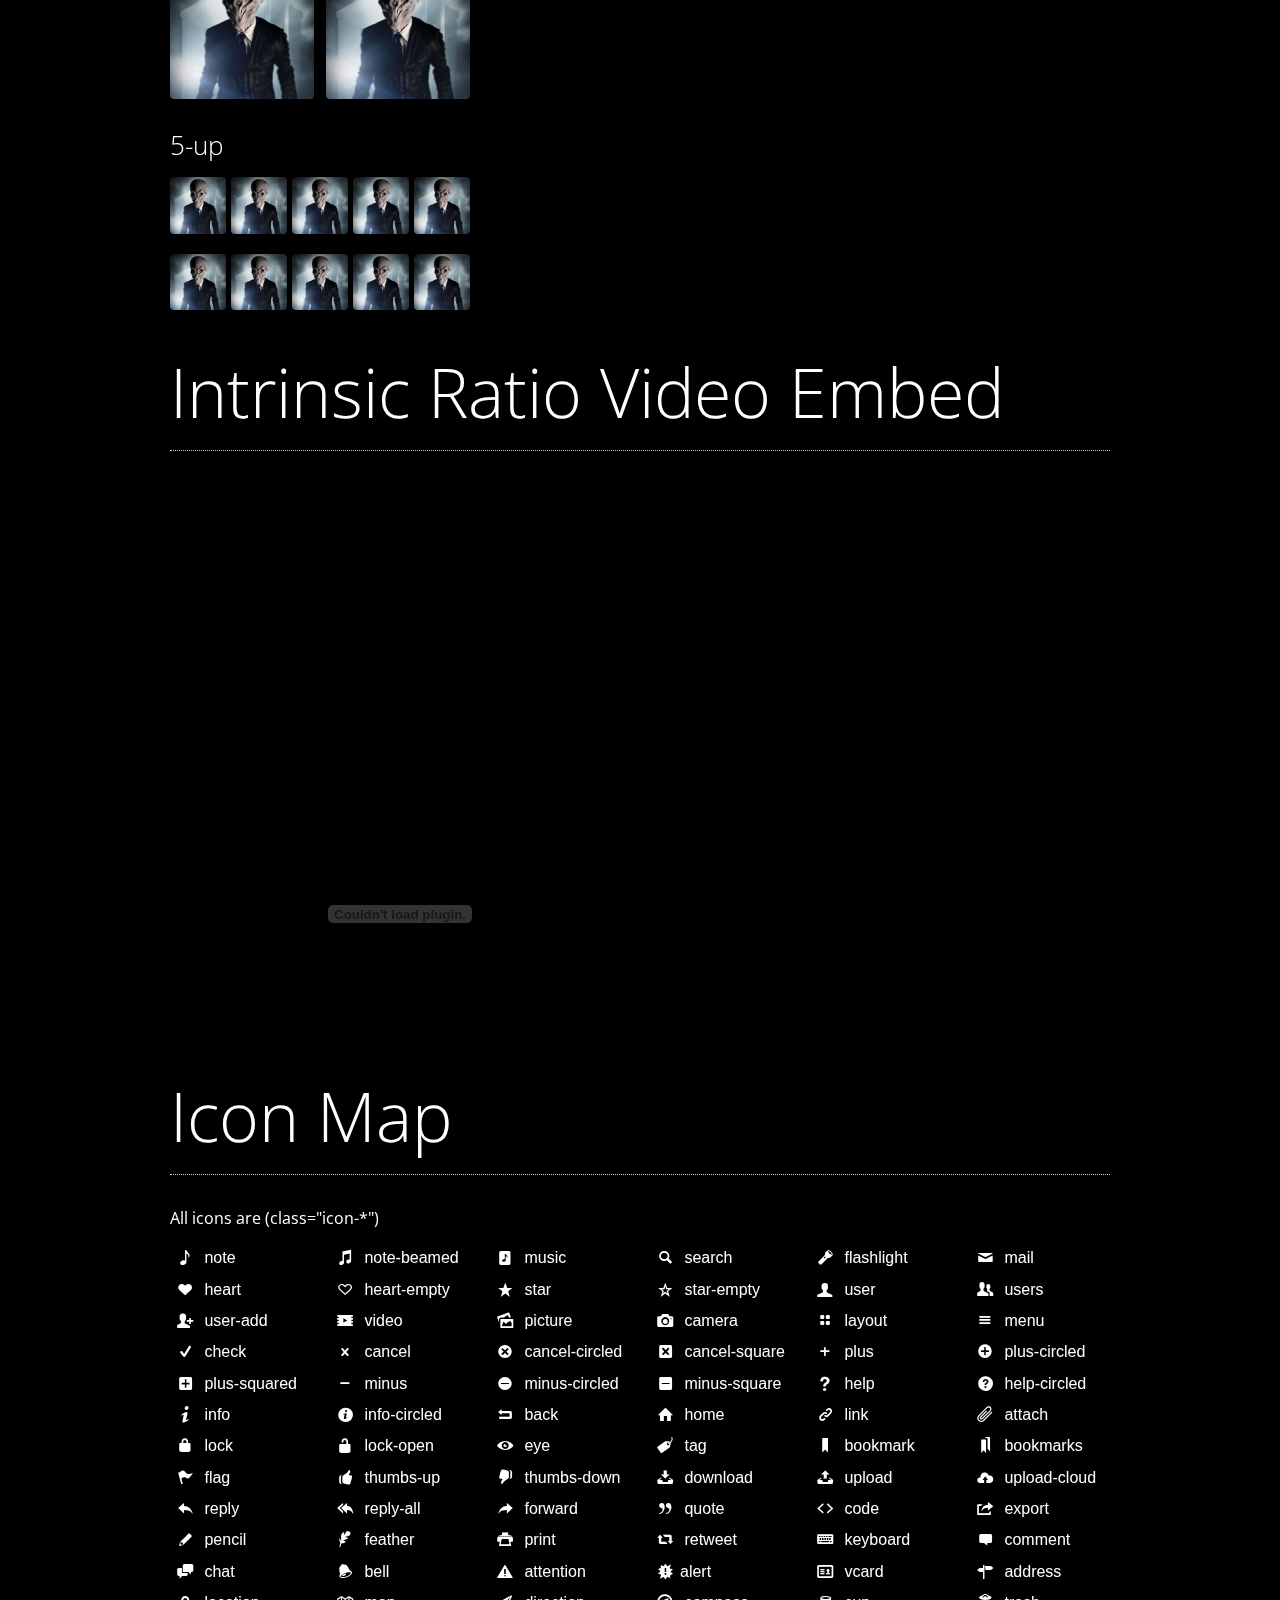
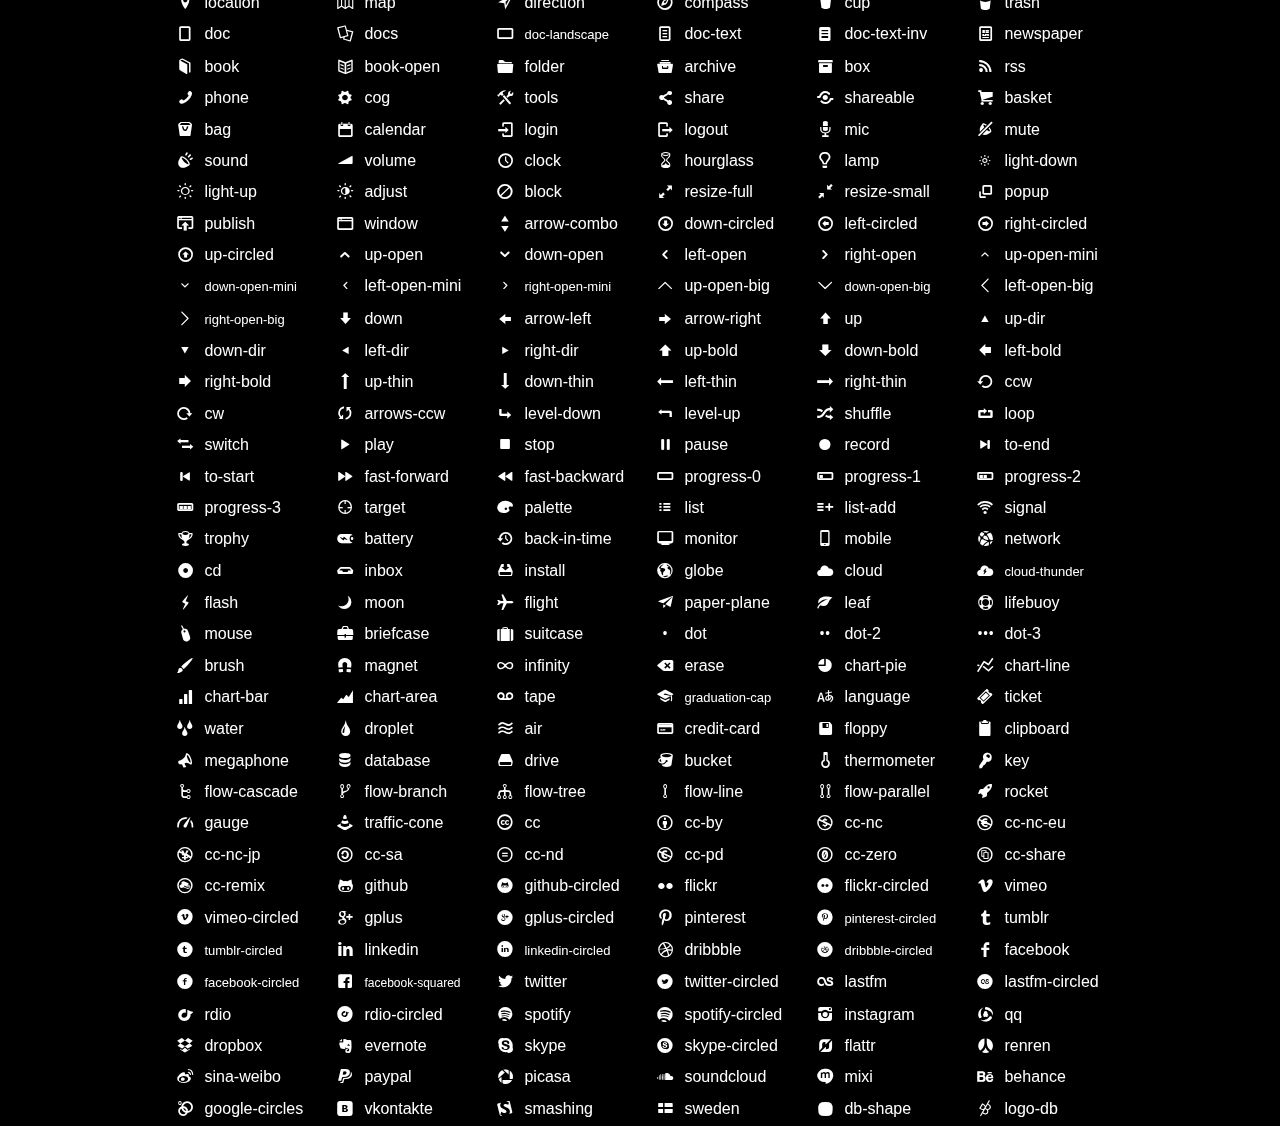
<file: ui.html>
<!doctype html>
<!-- paulirish.com/2008/conditional-stylesheets-vs-css-hacks-answer-neither/ -->
<!--[if lt IE 7]> <html class="no-js ie6 oldie" lang="en"> <![endif]-->
<!--[if IE 7]>    <html class="no-js ie7 oldie" lang="en"> <![endif]-->
<!--[if IE 8]>    <html class="no-js ie8 oldie" lang="en"> <![endif]-->
<!--[if IE 9]>    <html class="no-js ie9" lang="en"> <![endif]-->
<!-- Consider adding an manifest.appcache: h5bp.com/d/Offline -->
<!--[if gt IE 9]><!--> <html class="no-js" lang="en" itemscope itemtype="http://schema.org/Product"> <!--<![endif]-->
<head>
  <meta charset="utf-8">

  <!-- Use the .htaccess and remove these lines to avoid edge case issues.
       More info: h5bp.com/b/378 -->
  <meta http-equiv="X-UA-Compatible" content="IE=edge,chrome=1">

  <title>Gumby - A Flexible, Responsive CSS Framework - Powered by SASS</title>
  <meta name="description" content="" />
  <meta name="keywords" content="" />
  <meta name="author" content="humans.txt">

  <link rel="shortcut icon" href="favicon.png" type="image/x-icon" />

  <!-- Facebook Metadata /-->
  <meta property="fb:page_id" content="" />
  <meta property="og:image" content="" />
  <meta property="og:description" content=""/>
  <meta property="og:title" content=""/>

  <!-- Google+ Metadata /-->
  <meta itemprop="name" content="">
  <meta itemprop="description" content="">
  <meta itemprop="image" content="">

  <meta name="viewport" content="width=device-width, initial-scale=1.0, maximum-scale=1">

  <!-- We highly recommend you use SASS and write your custom styles in sass/_custom.scss.
       However, there is a blank style.css in the css directory should you prefer -->
  <link rel="stylesheet" href="css/gumby.css">
  <!-- <link rel="stylesheet" href="css/style.css"> -->

  <script src="js/libs/modernizr-2.6.2.min.js"></script>
</head>

<style>
  .btn,.drawer { margin-bottom:10px; }
  .drawer { text-align: center; }
  h1.lead { border-bottom: 1px dotted #ccc; margin-bottom: 30px; }
  h4.lead { margin-bottom:10px; }
  #icon_map ul li { font-size: 16px; }
  .smallify { font-size: 13px; }
  .modal h2, .modal .btn { margin: 5% 0 20px; }
</style>

<body>

  <div class="modal" id="modal1">
    <div class="content">
      <a class="close switch" gumby-trigger="|#modal1"><i class="icon-cancel" /></i></a>
      <div class="row">
        <div class="ten columns centered center-text">
          <h2>This is a modal.</h2>
          <p>Gumby modals are easy to make using Toggles &amp; Switches. The <span class="label default">.modal</span> class already has the required styles which you can open and close using Toggles &amp; Switches.</p>

          <p class="btn primary medium"><a href="#" class="switch" gumby-trigger="|#modal1">Close Modal</a></p>
        </div>
      </div>
    </div>
  </div>

  <div class="navbar" id="nav1">
    <div class="row">
      <a class="toggle" gumby-trigger="#nav1 > .row > ul" href="#"><i class="icon-menu"></i></a>
      <h1 class="four columns logo">
        <a href="#">
          <img src="img/gumby_mainlogo.png" gumby-retina />
        </a>
      </h1>
      <ul class="eight columns">
        <li><a href="#">Features</a></li>
        <li>
          <a href="#">Documentation</a>
          <div class="dropdown">
            <ul>
              <li><a href="#">Item</a></li>
              <li><a href="#">Item</a></li>
              <li><a href="#">Item</a></li>
              <li>
                <a href="#">I HAVE STUFF NESTED UNDER ME</a>
                <div class="dropdown">
                  <ul>
                    <li><a href="">nested</a></li>
                    <li><a href="">nested</a></li>
                    <li><a href="">nested</a></li>
                    <li><a href="">nested</a></li>
                    <li><a href="">nested</a></li>
                  </ul>
                </div>
              </li>
              <li><a href="#">Item</a></li>
              <li><a href="#">Item</a></li>
              <li><a href="#">Item</a></li>
              <li><a href="#">Item</a></li>
              <li><a href="#">Item</a></li>
              <li><a href="#">Item</a></li>
              <li><a href="#">Item</a></li>
            </ul>
          </div>
        </li>
        <li><a href="#">Customize</a></li>
        <li class="field"><input class="search input" type="search" placeholder="Search" /></li>
      </ul>
    </div>
  </div>
  <div class="navbar row" id="nav2">
    <a class="toggle" gumby-trigger="#nav2 > ul" href="#"><i class="icon-menu"></i></a>
    <h1 class="four columns logo">
      <a href="#">
        <img src="img/gumby_mainlogo.png" gumby-retina />
      </a>
    </h1>
    <ul class="eight columns">
      <li><a href="#">Features</a></li>
        <li>
          <a href="#">Documentation</a>
          <div class="dropdown">
            <ul>
              <li><a href="#">Item</a></li>
              <li><a href="#">Item</a></li>
              <li><a href="#">Item</a></li>
              <li><a href="#">Item</a></li>
              <li><a href="#">Item</a></li>
            </ul>
          </div>
        </li>
        <li><a href="#">Customize</a></li>
        <li>
          <button class="medium pretty default btn">
            <a href="#">Download</a>
          </button>
        </li>
    </ul>
  </div>
  <div class="pretty navbar" gumby-fixed="top" id="nav3">
    <div class="row">
      <a class="toggle" gumby-trigger="#nav3 > .row > ul" href="#"><i class="icon-menu"></i></a>
      <h1 class="four columns logo">
        <a href="#">
          <img src="img/gumby_mainlogo.png" gumby-retina />
        </a>
      </h1>
      <ul class="eight columns">
        <li><a href="#">Features</a></li>
        <li>
          <a href="#">Documentation</a>
          <div class="dropdown">
            <ul>
              <li><a href="#">Item</a></li>
              <li><a href="#">Item</a></li>
              <li><a href="#">Item</a></li>
              <li><a href="#">Item</a></li>
              <li><a href="#">Item</a></li>
            </ul>
          </div>
        </li>
        <li><a href="#">Customize</a></li>
        <li class="field"><input class="search input" type="search" placeholder="Search" /></li>
      </ul>
    </div>
  </div>
  <div class="pretty navbar row" id="nav4">
    <a class="toggle" gumby-trigger="#nav4 > ul" href="#"><i class="icon-menu"></i></a>
    <h1 class="four columns logo">
      <a href="#">
        <img src="img/gumby_mainlogo.png" gumby-retina />
      </a>
    </h1>
    <ul class="eight columns">
      <li><a href="#">About</a></li>
      <li>
        <a href="#">Documentation</a>
        <div class="dropdown">
          <ul>
            <li><a href="#">Item</a></li>
            <li><a href="#">Item</a></li>
            <li><a href="#">Item</a></li>
            <li><a href="#">Item</a></li>
            <li><a href="#">Item</a></li>
          </ul>
        </div>
      </li>
      <li><a href="#">Customize</a></li>
      <li><a href="#">Contact</a></li>
    </ul>
  </div>
  <div class="container">
    <div class="row">
      <h1 class="lead">Typography</h1>
      <div class="row">
        <p><a href="#" class="skip switch" gumby-trigger="#drawer1" gumby-goto="#drawers" gumby-duration="500" gumby-offset="-130">Skip to drawers and open top one</a></p>
        <h1>My Cool First Level Headline reaalllyyy long headline</h1>
        <p>This is my awesome paragraph text, it is the base style/size for paragraph text. We love 16px for body copy as it provides for a more consistent cross browser experience. It is also digitally equivalent to to 12pt standard set in print design. We also love the golden ratio, all of the type set here is based off of that deliciously elegant ratio. Enjoy!</p>
        <p>This is my awesome paragraph text, it is the base style/size for paragraph text. We love 16px for body copy as it provides for a more consistent cross browser experience. It is also digitally equivalent to to 12pt standard set in print design. We also love the golden ratio, all of the type set here is based off of that deliciously elegant ratio. Enjoy!</p>
        <p>This is my awesome paragraph text, it is the base style/size for paragraph text. We love 16px for body copy as it provides for a more consistent cross browser experience. It is also digitally equivalent to to 12pt standard set in print design. We also love the golden ratio, all of the type set here is based off of that deliciously elegant ratio. Enjoy!</p>
        <h2>My Cool Second Level Headline</h2>
        <p>This is my awesome paragraph text, it is the base style/size for paragraph text. We love 16px for body copy as it provides for a more consistent cross browser experience. It is also digitally equivalent to to 12pt standard set in print design. We also love the golden ratio, all of the type set here is based off of that deliciously elegant ratio. Enjoy!</p>
        <h3>My Cool Third Level Headline</h3>
        <p>This is my awesome paragraph text, it is the base style/size for paragraph text. We love 16px for body copy as it provides for a more consistent cross browser experience. It is also digitally equivalent to to 12pt standard set in print design. We also love the golden ratio, all of the type set here is based off of that deliciously elegant ratio. Enjoy!</p>
        <h4>My Cool Fourth Level Headline</h4>
        <p>This is my awesome paragraph text, it is the base style/size for paragraph text. We love 16px for body copy as it provides for a more consistent cross browser experience. It is also digitally equivalent to to 12pt standard set in print design. We also love the golden ratio, all of the type set here is based off of that deliciously elegant ratio. Enjoy!</p>
        <h5>My Cool Fifth Level Headline</h5>
        <p>This is my awesome paragraph text, it is the base style/size for paragraph text. We love 16px for body copy as it provides for a more consistent cross browser experience. It is also digitally equivalent to to 12pt standard set in print design. We also love the golden ratio, all of the type set here is based off of that deliciously elegant ratio. Enjoy!</p>
        <h6>My Cool Sixth Level Headline</h6>
        <p>This is my awesome paragraph text, it is the base style/size for paragraph text. We love 16px for body copy as it provides for a more consistent cross browser experience. It is also digitally equivalent to to 12pt standard set in print design. We also love the golden ratio, all of the type set here is based off of that deliciously elegant ratio. Enjoy!</p>
      </div>
      <div class="row">
        <div class="four columns">
          <h4 class="lead">ul.disc</h4>
          <ul class="disc">
            <li>List item</li>
            <li>List item</li>
            <li>List item</li>
              <ul class="disc">
                <li>Nested item</li>
                <li>Nested item</li>
              </ul>
            <li>List item</li>
            <li>List item</li>
            <li>List item</li>
            <li>List item</li>
          </ul>
        </div>
        <div class="four columns">
          <h4 class="lead">ul.circle</h4>
          <ul class="circle">
            <li>List item</li>
            <li>List item</li>
            <li>List item</li>
              <ul class="disc">
                <li>Nested item</li>
                <li>Nested item</li>
              </ul>
            <li>List item</li>
            <li>List item</li>
            <li>List item</li>
            <li>List item</li>
          </ul>
        </div>
        <div class="four columns">
          <h4 class="lead">ul.square</h4>
          <ul class="square">
            <li>List item</li>
            <li>List item</li>
            <li>List item</li>
              <ul class="disc">
                <li>Nested item</li>
                <li>Nested item</li>
              </ul>
            <li>List item</li>
            <li>List item</li>
            <li>List item</li>
            <li>List item</li>
          </ul>
        </div>
      </div>
      <div class="row">
        <div class="four columns">
          <h4 class="lead">ol</h4>
          <ol>
            <li>List item</li>
            <li>List item</li>
            <li>List item</li>
              <ul class="disc">
                <li>Nested item</li>
                <li>Nested item</li>
              </ul>
            <li>List item</li>
            <li>List item</li>
            <li>List item</li>
            <li>List item</li>
          </ol>
        </div>
        <div class="eight columns">
          <h4 class="lead">Definition list</h4>
          <dl>
            <dt>Definition Term</dt>
            <dd>Definition text, you can add as many of these as you need. The line-height matches paragraphs.</dd>
          </dl>
        </div>
      </div>

    </div>
    <div class="row">
      <h1 class="lead">Buttons</h1>
      <div class="row">
        <div class="four columns">
          <h4 class="lead">Sizes</h4>
          <div class="xlarge btn default"><a href="#">Extra Large</a></div>
          <div class="large btn default"><a href="#">Large</a></div>
          <div class="medium btn default"><a href="#">Medium</a></div>
          <div class="small btn default"><a href="#">Small</a></div>
          <div class="medium oval btn default"><a href="#">Oval</a></div>
          <div class="medium metro rounded btn default"><a href="#">Rounded</a></div>
          <div class="medium squared btn default"><a href="#">Squared</a></div>
          <div class="medium btn pill-left default"><a href="#">Pill Left</a></div>
          <div class="medium btn pill-right default"><a href="#">Pill Right</a></div>
        </div>
        <div class="four columns">
          <h4 class="lead">Metro Style</h4>
          <div class="medium primary btn"><a href="#">Primary</a></div>
          <div class="medium secondary btn"><a href="#">Secondary</a></div>
          <div class="medium default btn"><a href="#">Default</a></div>
          <div class="medium info btn"><a href="#">Info</a></div>
          <div class="medium danger btn"><a href="#">Danger</a></div>
          <div class="medium warning btn"><a href="#">Warning</a></div>
          <div class="medium success btn"><a href="#">Success</a></div>
          <div class="medium info btn icon-left entypo icon-mail"><a href="#">Icon Left</a></div>
          <div class="medium default btn icon-right entypo icon-camera"><a href="#">Icon Right</a></div>
          <div class="medium default btn"><input type="submit" value="Submit" /></div>
          <div class="medium info btn"><button>Button</button></div>
        </div>
        <div class="four columns pretty">
          <h4 class="lead">Pretty Style</h4>
          <div class="pretty medium primary btn"><a href="#">Primary</a></div>
          <div class="pretty medium secondary btn"><a href="#">Secondary</a></div>
          <div class="pretty medium default btn"><a href="#">Default</a></div>
          <div class="pretty medium info btn"><a href="#">Info</a></div>
          <div class="pretty medium danger btn"><a href="#">Danger</a></div>
          <div class="pretty medium warning btn"><a href="#">Warning</a></div>
          <div class="pretty medium success btn"><a href="#">Success</a></div>
          <div class="medium info btn icon-left icon-user"><a href="#">Icon Left</a></div>
          <div class="medium default btn icon-right icon-camera"><a href="#">Icon Right</a></div>
          <div class="pretty medium default btn"><input type="submit" value="Submit" /></div>
          <div class="pretty medium info btn"><button>Button</button></div>
        </div>
      </div>
    </div>
    <div class="row">
      <h1 class="lead">Indicators</h1>
      <div class="row">
        <div class="four columns">
          <h4 class="lead">Badges</h4>
          <li class="primary badge">2</li>
          <li class="secondary badge">2</li>
          <li class="default badge">2</li>
          <li class="info badge">2</li>
          <li class="danger badge">2</li>
          <li class="warning badge">2</li>
          <li class="success badge">2</li>
          <li class="light badge">2</li>
          <li class="dark badge">2</li>
        </div>
        <div class="four columns">
          <h4 class="lead">Labels</h4>
          <li class="primary label">Primary</li>
          <li class="secondary label">Secondary</li>
          <li class="default label">Default</li>
          <li class="info label">Info</li>
          <li class="danger label">Important</li>
          <li class="warning label">Warning</li>
          <li class="success label">Success</li>
          <li class="light label">Light</li>
          <li class="dark label">Dark</li>
        </div>
        <div class="four columns">
          <h4 class="lead">Alerts</h4>
          <li class="primary alert">KHAAAAAAAAAAAAAAANNNN!!!!</li>
          <li class="secondary alert">We are the Silence. And Silence will fall!</li>
          <li class="default alert">Fez's are cool.</li>
          <li class="info alert">Don't blink. Blink and you're dead.</li>
          <li class="danger alert">I’m sorry, Dave. I’m afraid I can’t do that.</li>
          <li class="warning alert">My spidey sense is tingling...</li>
          <li class="success alert">Great Success! Very nice!</li>
        </div>
      </div>
    </div>
    <div class="row">
      <h1 class="lead">Forms</h1>
      <div class="row">
        <div class="four columns">
          <h4 class="lead">Text Inputs</h4>
          <form>
            <ul>
              <li class="field"><input class="text input" type="text" placeholder="Text input" /></li>
              <li class="field"><input class="email input" type="email" placeholder="Email input" /></li>
              <li class="field"><input class="password input" type="password" placeholder="Password input" /></li>
              <li class="field"><input class="phone input" type="tel" placeholder="Telephone Number" /></li>
              <li class="field"><input class="numeric input" type="number" placeholder="Numeric input" /></li>
              <li class="field"><input class="search input" type="search" placeholder="Search input" /></li>
              <li class="field"><textarea class="input textarea" placeholder="Textarea" rows="3"></textarea></li>
              <li class="field success"><input class="text input" type="text" placeholder="Text input" /></li>
              <li class="field warning"><input class="email input" type="email" placeholder="Email input" /></li>
              <li class="field danger"><input class="password input" type="password" placeholder="Password input" /></li>
            </ul>
          </form>
        </div>
        <div class="four columns">
          <h4 class="lead">Conjoined Inputs</h4>
          <form>
            <ul>
              <li class="prepend field">
                <span class="adjoined">@</span>
                <input class="xwide text input" type="text" placeholder="Text input" />
              </li>
              <li class="append field">
                <input class="xwide email input" type="email" placeholder="Email input" />
                <span class="adjoined">@</span>
              </li>
              <li class="prepend append field">
                <span class="adjoined">$</span>
                <input class="wide text input" type="text" placeholder="Text input" />
                <span class="adjoined">.00</span>
              </li>
              <li class="prepend field">
                <div class="medium primary btn"><a href="#">Go</a></div>
                <input class="wide text input" type="text" placeholder="Text input" />
              </li>
              <li class="append field">
                <input class="wide email input" type="email" placeholder="Email input" />
                <div class="medium primary btn"><a href="#">Go</a></div>
              </li>
              <li class="prepend append field">
                <span class="adjoined">$</span>
                <input class="normal text input" type="text" placeholder="Text input" />
                <div class="medium primary btn"><a href="#">Go</a></div>
              </li>
              <li class="prepend append double field">
                <input class="text input" type="text" placeholder="Text input" />
                <input class="password input" type="password" placeholder="Password input" />
              </li>
            </ul>
          </form>
        </div>
        <div class="four columns">
          <h4 class="lead">Input Sizes</h4>
          <form>
            <ul>
              <li class="field"><input class="xxwide text input" type="text" placeholder="xxwide input" /></li>
              <li class="field">
                <input class="xwide email input" type="email" placeholder="xwide input" />
                <input class="xnarrow text input" type="text" placeholder="xnarrow input" />
              </li>
              <li class="field">
                <input class="wide text input" type="password" placeholder="wide input" />
                <input class="narrow text input" type="text" placeholder="narrow input" />
              </li>
              <li class="field">
                <input class="normal text input" type="text" placeholder="normal input" />
                <input class="normal text input" type="text" placeholder="normal input" />
              </li>
              <li class="field">
                <input class="narrow text input" type="text" placeholder="narrow input" />
                <input class="wide text input" type="text" placeholder="wide input" />
              </li>
              <li class="field">
                <input class="xnarrow text input" type="text" placeholder="xnarrow input" />
                <input class="xwide text input" type="text" placeholder="xwide input" />
              </li>
            </ul>
            <fieldset>
              <legend>Fieldset with legend</legend>
              <ul>
                <li class="field">
                  <label class="inline" for="text1">Label 1</label>
                  <input class="wide text input" name="text1" type="text" placeholder="wide input" />
                </li>
                <li class="field">
                  <label class="inline" for="text2">Label 2</label>
                  <input class="wide password input" name="text2" type="password" placeholder="wide input" />
                </li>
              </ul>
            </fieldset>
          </form>
        </div>
      </div>
      <div class="row">
        <div class="four columns">
          <h4 class="lead">Picker (&lt;select&gt;)</h4>
          <form>
            <ul>
              <li class="field">
                <div class="picker">
                  <select>
                    <option value="#" disabled>Favorite Dalek phrase...</option>
                    <option>EXTERMINATE</option>
                    <option>EXTERMINATE</option>
                    <option>EXTERMINATE</option>
                    <option>EXTERMINATE</option>
                    <option>EXTERMINATE</option>
                    <option>EXTERMINATE</option>
                    <option>EXTERMINATE</option>
                    <option>EXTERMINATE</option>
                  </select>
                </div>
              </li>
            </ul>
          </form>
        </div>
        <div class="four columns">
          <h4 class="lead">Radio Buttons</h4>
          <form>
            <ul>
              <li class="field">
                <label class="radio checked" for="radio1">
                  <input name="radio" value="1" type="radio" id="radio1" checked="checked">
                  <span></span> Radio Button 1
                </label>
                <label class="radio" for="radio2">
                  <input name="radio" value="2" type="radio" id="radio2">
                  <span></span> Radio Button 2
                </label>
                <label class="radio" for="radio3">
                  <input name="radio" value="3" type="radio" id="radio3">
                  <span></span> Radio Button 3
                </label>
              </li>
            </ul>
          </form>
        </div>
        <div class="four columns">
          <h4 class="lead">Check Boxes</h4>
          <form>
            <ul>
              <li class="field">
                <label class="checkbox" for="checkbox1">
                  <input name="checkbox1" type="checkbox" id="checkbox1">
                  <span></span> Checkbox 1
                </label>
                <label class="checkbox" for="checkbox2">
                  <input name="checkbox2" type="checkbox" id="checkbox2">
                  <span></span> Checkbox 2
                </label>
                <label class="checkbox checked" for="checkbox3">
                  <input name="checkbox3" checked="checked" type="checkbox" id="checkbox3">
                  <span></span> Checkbox 3
                </label>
              </li>
            </ul>
          </form>
        </div>
      </div>
      <div class="row">
        <h1 class="lead">Tabs</h1>
        <div class="row">
          <div class="six columns">
            <section class="tabs">
              <h4 class="lead">Basic Tabs</h4>
              <ul class="tab-nav">
                <li><a href="#">Tab 1</a></li>
                <li class="active"><a href="#">Tab 2</a></li>
                <li><a href="#">Tab 3</a></li>
              </ul>
              <div class="tab-content">
                <p>Proin elit arcu, rutrum commodo, vehicula tempus, commodo a, risus. Curabitur nec arcu. Donec sollicitudin mi sit amet mauris. Nam elementum quam ullamcorper ante. Etiam aliquet massa et lorem. Mauris dapibus lacus auctor risus. Aenean tempor ullamcorper leo. Vivamus sed magna quis ligula eleifend adipiscing. Duis orci. Aliquam sodales tortor vitae ipsum. Aliquam nulla. Duis aliquam molestie erat. Ut et mauris vel pede varius sollicitudin. Sed ut dolor nec orci tincidunt interdum. Phasellus ipsum. Nunc tristique tempus lectus.</p>
              </div>
              <div class="tab-content active">
                <p>Morbi tincidunt, dui sit amet facilisis feugiat, odio metus gravida ante, ut pharetra massa metus id nunc. Duis scelerisque molestie turpis. Sed fringilla, massa eget luctus malesuada, metus eros molestie lectus, ut tempus eros massa ut dolor. Aenean aliquet fringilla sem. Suspendisse sed ligula in ligula suscipit aliquam. Praesent in eros vestibulum mi adipiscing adipiscing. Morbi facilisis. Curabitur ornare consequat nunc. Aenean vel metus. Ut posuere viverra nulla. Aliquam erat volutpat. Pellentesque convallis. Maecenas feugiat, tellus pellentesque pretium posuere, felis lorem euismod felis, eu ornare leo nisi vel felis. Mauris consectetur tortor et purus.</p>
              </div>
              <div class="tab-content">
                <p>Mauris eleifend est et turpis. Duis id erat. Suspendisse potenti. Aliquam vulputate, pede vel vehicula accumsan, mi neque rutrum erat, eu congue orci lorem eget lorem. Vestibulum non ante. Class aptent taciti sociosqu ad litora torquent per conubia nostra, per inceptos himenaeos. Fusce sodales. Quisque eu urna vel enim commodo pellentesque. Praesent eu risus hendrerit ligula tempus pretium. Curabitur lorem enim, pretium nec, feugiat nec, luctus a, lacus.</p>
                <p>Duis cursus. Maecenas ligula eros, blandit nec, pharetra at, semper at, magna. Nullam ac lacus. Nulla facilisi. Praesent viverra justo vitae neque. Praesent blandit adipiscing velit. Suspendisse potenti. Donec mattis, pede vel pharetra blandit, magna ligula faucibus eros, id euismod lacus dolor eget odio.</p>
                <div class="medium primary btn pull_left"><a href="">My cool button</a></div>
              </div>
            </section>
          </div>
          <div class="six columns">
            <section class="pill tabs">
              <h4 class="lead">Pill Tabs</h4>
              <ul class="tab-nav">
                <li class="active"><a href="#">Tab 1</a></li>
                <li><a href="#">Tab 2</a></li>
                <li><a href="#">Tab 3</a></li>
              </ul>
              <div class="tab-content active">
                <p>Proin elit arcu, rutrum commodo, vehicula tempus, commodo a, risus. Curabitur nec arcu. Donec sollicitudin mi sit amet mauris. Nam elementum quam ullamcorper ante. Etiam aliquet massa et lorem. Mauris dapibus lacus auctor risus. Aenean tempor ullamcorper leo. Vivamus sed magna quis ligula eleifend adipiscing. Duis orci. Aliquam sodales tortor vitae ipsum. Aliquam nulla. Duis aliquam molestie erat. Ut et mauris vel pede varius sollicitudin. Sed ut dolor nec orci tincidunt interdum. Phasellus ipsum. Nunc tristique tempus lectus.</p>
                <div class="medium primary btn pull_left"><a href="">My cool button</a></div>
              </div>
              <div class="tab-content">
                <p>Morbi tincidunt, dui sit amet facilisis feugiat, odio metus gravida ante, ut pharetra massa metus id nunc. Duis scelerisque molestie turpis. Sed fringilla, massa eget luctus malesuada, metus eros molestie lectus, ut tempus eros massa ut dolor. Aenean aliquet fringilla sem. Suspendisse sed ligula in ligula suscipit aliquam. Praesent in eros vestibulum mi adipiscing adipiscing. Morbi facilisis. Curabitur ornare consequat nunc. Aenean vel metus. Ut posuere viverra nulla. Aliquam erat volutpat. Pellentesque convallis. Maecenas feugiat, tellus pellentesque pretium posuere, felis lorem euismod felis, eu ornare leo nisi vel felis. Mauris consectetur tortor et purus.</p>
              </div>
              <div class="tab-content">
                <p>Mauris eleifend est et turpis. Duis id erat. Suspendisse potenti. Aliquam vulputate, pede vel vehicula accumsan, mi neque rutrum erat, eu congue orci lorem eget lorem. Vestibulum non ante. Class aptent taciti sociosqu ad litora torquent per conubia nostra, per inceptos himenaeos. Fusce sodales. Quisque eu urna vel enim commodo pellentesque. Praesent eu risus hendrerit ligula tempus pretium. Curabitur lorem enim, pretium nec, feugiat nec, luctus a, lacus.</p>
                <p>Duis cursus. Maecenas ligula eros, blandit nec, pharetra at, semper at, magna. Nullam ac lacus. Nulla facilisi. Praesent viverra justo vitae neque. Praesent blandit adipiscing velit. Suspendisse potenti. Donec mattis, pede vel pharetra blandit, magna ligula faucibus eros, id euismod lacus dolor eget odio. Nam scelerisque. Donec non libero sed nulla mattis commodo. Ut sagittis. Donec nisi lectus, feugiat porttitor, tempor ac, tempor vitae, pede. Aenean vehicula velit eu tellus interdum rutrum. Maecenas commodo. Pellentesque nec elit. Fusce in lacus. Vivamus a libero vitae lectus hendrerit hendrerit.</p>
              </div>
            </section>
          </div>
        </div>
        <div class="row">
          <div class="eight columns">
            <section class="vertical tabs">
              <h4 class="lead">Vertical Tabs</h4>
              <ul class="tab-nav four columns">
                <li><a href="#">Tab 1</a></li>
                <li class="active"><a href="#">Tab 2</a></li>
                <li><a href="#">Tab 3</a></li>
              </ul>
              <div class="tab-content eight columns">
                <p>Proin elit arcu, rutrum commodo, vehicula tempus, commodo a, risus. Curabitur nec arcu. Donec sollicitudin mi sit amet mauris. Nam elementum quam ullamcorper ante. Etiam aliquet massa et lorem. Mauris dapibus lacus auctor risus. Aenean tempor ullamcorper leo. Vivamus sed magna quis ligula eleifend adipiscing. Duis orci. Aliquam sodales tortor vitae ipsum. Aliquam nulla. Duis aliquam molestie erat. Ut et mauris vel pede varius sollicitudin. Sed ut dolor nec orci tincidunt interdum. Phasellus ipsum. Nunc tristique tempus lectus.</p>
              </div>
              <div class="tab-content eight columns active">
                <p>Morbi tincidunt, dui sit amet facilisis feugiat, odio metus gravida ante, ut pharetra massa metus id nunc. Duis scelerisque molestie turpis. Sed fringilla, massa eget luctus malesuada, metus eros molestie lectus, ut tempus eros massa ut dolor. Aenean aliquet fringilla sem. Suspendisse sed ligula in ligula suscipit aliquam. Praesent in eros vestibulum mi adipiscing adipiscing. Morbi facilisis. Curabitur ornare consequat nunc. Aenean vel metus. Ut posuere viverra nulla. Aliquam erat volutpat. Pellentesque convallis. Maecenas feugiat, tellus pellentesque pretium posuere, felis lorem euismod felis, eu ornare leo nisi vel felis. Mauris consectetur tortor et purus.</p>
                <div class="row">
                  <div class="medium primary btn six columns centered"><a href="">My cool button</a></div>
                </div>
              </div>
              <div class="tab-content eight columns">
                <p>Mauris eleifend est et turpis. Duis id erat. Suspendisse potenti. Aliquam vulputate, pede vel vehicula accumsan, mi neque rutrum erat, eu congue orci lorem eget lorem. Vestibulum non ante. Class aptent taciti sociosqu ad litora torquent per conubia nostra, per inceptos himenaeos. Fusce sodales. Quisque eu urna vel enim commodo pellentesque. Praesent eu risus hendrerit ligula tempus pretium. Curabitur lorem enim, pretium nec, feugiat nec, luctus a, lacus.</p>
                <p>Duis cursus. Maecenas ligula eros, blandit nec, pharetra at, semper at, magna. Nullam ac lacus. Nulla facilisi. Praesent viverra justo vitae neque. Praesent blandit adipiscing velit. Suspendisse potenti. Donec mattis, pede vel pharetra blandit, magna ligula faucibus eros, id euismod lacus dolor eget odio.</p>
              </div>
            </section>
          </div>
        </div>
      </div>
      <div class="row" id="drawers">
        <h1 class="lead">Drawers</h1>
        <p class="btn medium primary">
          <a href="#"  class="switch" gumby-trigger="#drawer1">Open Top Drawer</a>
        </p>
        <p class="btn medium primary">
          <a href="#"  class="toggle" gumby-trigger="#drawer2|#drawer3">Toggle Bottom Drawers</a>
        </p>
        <p class="btn medium primary">
          <a href="#"  class="switch" gumby-trigger="|.drawer">Close All Drawers</a>
        </p>
        <div class="row">
          <div class="twelve columns">
            <div class="drawer" id="drawer1">
              <h2><a href="http://www.digitalsurgeons.com">Digital Surgeons</a></h2>
            </div>
          </div>
        </div>
        <div class="row">
          <div class="six columns">
            <div class="drawer" id="drawer2">
              <h2><a href="http://www.digitalsurgeons.com">Digital Surgeons</a></h2>
            </div>
          </div>
          <div class="six columns">
            <div class="drawer" id="drawer3">
              <h2><a href="http://www.digitalsurgeons.com">Digital Surgeons</a></h2>
            </div>
          </div>
        </div>
      </div>
      <div class="row" id="modals">
        <h1 class="lead">Modals</h1>
        <p class="btn primary medium"><a href="#" class="switch" gumby-trigger="#modal1">Open Modal</a></p>
      </div>
      <div class="row">
        <h1 class="lead">Skip Links</h1>
        <div class="row">
          <div class="twelve columns">
            <div id="skiplink_1" style="position: relative;">
                <h4>First</h4>
                <p class="skiplink medium info"><a href="#" gumby-goto="#skiplink_2" gumby-offset="-60">Skip to second content</a></p>
                <p>Proin elit arcu, rutrum commodo, vehicula tempus, commodo a, risus. <a href="#" class="skip" gumby-goto="#skiplink_2" gumby-offset="-60">Unstyled skip link</a>. Curabitur nec arcu. Donec sollicitudin mi sit amet mauris. Nam elementum quam ullamcorper ante.</p>
            </div>
            <div id="skiplink_2" style="position: relative;">
                <h4>Second</h4>
                <p class="skiplink medium primary"><a href="#" gumby-goto="#skiplink_3" gumby-duration="2000" gumby-offset="-60">Skip to third content</a></p>
                <p>Morbi tincidunt, dui sit amet facilisis feugiat, odio metus gravida ante, ut pharetra massa metus id nunc. Duis scelerisque molestie turpis.</p>
            </div>
            <div id="skiplink_3" style="position: relative;">
                <h4>Third</h4>
                <p class="skiplink medium secondary pretty"><a href="#" gumby-goto="#skiplink_1" gumby-offset="-60">Go back to first content</a></p>
                <p>Mauris eleifend est et turpis. Duis id erat. Suspendisse potenti. Aliquam vulputate, pede vel vehicula accumsan, mi neque rutrum erat, eu congue orci lorem eget lorem. <a href="#" class="skip" gumby-goto="#skiplink_1" gumby-offset="-60">Unstyled skip link</a>. Vestibulum non ante.</p>

                <p class="skiplink medium default">
                  <a href="#" gumby-goto="top"><i class="icon-up-open-big"></i> Top of page</a>
                </p>

                 <p class="skiplink medium default">
                  <a href="#" gumby-goto="240"><i class="icon-up-open-big"></i> Skip to 240px</a>
                </p>
            </div>
          </div>
        </div>
      </div>
      <div class="row">
        <h1 class="lead">Images</h1>
        <div class="row">
          <div class="twelve columns">
            <div class="row">
              <div class="five columns image circle">
                <img src="img/img_silence_demo.jpg"/>
              </div>
              <div class="three columns image circle">
                <img src="img/img_silence_demo.jpg"/>
              </div>
              <div class="two columns image circle">
                <img src="img/img_silence_demo.jpg"/>
              </div>
              <div class="one columns image circle">
                <img src="img/img_silence_demo.jpg"/>
              </div>
            </div>
            <div class="row">
              <div class="four columns image rounded">
                <img src="img/img_silence_demo.jpg"/>
              </div>
              <div class="four columns image photo">
                <img src="img/img_silence_demo.jpg"/>
              </div>
              <div class="four columns image polaroid photo">
                <img src="img/img_silence_demo.jpg"/>
              </div>
            </div>
          </div>
        </div>
      </div>
      <div class="row" id="tiles">
        <h1 class="lead">Tiles</h1>
        <div class="row">
          <div class="four columns">
            <h4 class="lead">2-up</h4>
            <ul class="two_up tiles">
              <li class="rounded image"><img src="img/img_silence_demo.jpg"/></li>
              <li class="rounded image"><img src="img/img_silence_demo.jpg"/></li>
              <li class="rounded image"><img src="img/img_silence_demo.jpg"/></li>
              <li class="rounded image"><img src="img/img_silence_demo.jpg"/></li>
              <li class="rounded image"><img src="img/img_silence_demo.jpg"/></li>
              <li class="rounded image"><img src="img/img_silence_demo.jpg"/></li>
            </ul>
          </div>
          <div class="four columns">
            <h4 class="lead">3-up</h4>
            <ul class="three_up tiles">
              <li class="rounded image"><img src="img/img_silence_demo.jpg"/></li>
              <li class="rounded image"><img src="img/img_silence_demo.jpg"/></li>
              <li class="rounded image"><img src="img/img_silence_demo.jpg"/></li>
              <li class="rounded image"><img src="img/img_silence_demo.jpg"/></li>
              <li class="rounded image"><img src="img/img_silence_demo.jpg"/></li>
              <li class="rounded image"><img src="img/img_silence_demo.jpg"/></li>
            </ul>
          </div>
          <div class="four columns">
            <h4 class="lead">4-up</h4>
            <ul class="four_up tiles">
              <li class="rounded image"><img src="img/img_silence_demo.jpg"/></li>
              <li class="rounded image"><img src="img/img_silence_demo.jpg"/></li>
              <li class="rounded image"><img src="img/img_silence_demo.jpg"/></li>
              <li class="rounded image"><img src="img/img_silence_demo.jpg"/></li>
              <li class="rounded image"><img src="img/img_silence_demo.jpg"/></li>
              <li class="rounded image"><img src="img/img_silence_demo.jpg"/></li>
              <li class="rounded image"><img src="img/img_silence_demo.jpg"/></li>
              <li class="rounded image"><img src="img/img_silence_demo.jpg"/></li>
            </ul>
          </div>
        </div>
        <div class="row">
          <div class="four columns">
            <h4 class="lead">5-up</h4>
            <ul class="five_up tiles">
              <li class="rounded image"><img src="img/img_silence_demo.jpg"/></li>
              <li class="rounded image"><img src="img/img_silence_demo.jpg"/></li>
              <li class="rounded image"><img src="img/img_silence_demo.jpg"/></li>
              <li class="rounded image"><img src="img/img_silence_demo.jpg"/></li>
              <li class="rounded image"><img src="img/img_silence_demo.jpg"/></li>
              <li class="rounded image"><img src="img/img_silence_demo.jpg"/></li>
              <li class="rounded image"><img src="img/img_silence_demo.jpg"/></li>
              <li class="rounded image"><img src="img/img_silence_demo.jpg"/></li>
              <li class="rounded image"><img src="img/img_silence_demo.jpg"/></li>
              <li class="rounded image"><img src="img/img_silence_demo.jpg"/></li>
            </ul>
          </div>
        </div>
      </div>
      <div class="row" id="video_stuff">
        <h1 class="lead">Intrinsic Ratio Video Embed</h1>
        <div class="row" style="margin-bottom: 30px">
          <div class="six columns">
            <article class="youtube video">
              <iframe width="560" height="315" src="http://www.youtube.com/embed/N0IDkzhBQMg" frameborder="0" allowfullscreen></iframe>
            </article>
          </div>
          <div class="six columns">
            <article class="vimeo video">
              <iframe src="http://player.vimeo.com/video/50650297" width="500" height="281" frameborder="0" webkitAllowFullScreen mozallowfullscreen allowFullScreen></iframe>
            </article>
          </div>
        </div>
        <div class="row">
          <div class="six columns">
            <article class="twitch video">
              <object type="application/x-shockwave-flash" height="378" width="620" id="live_embed_player_flash" data="http://www.twitch.tv/widgets/live_embed_player.swf?channel=riotgames" bgcolor="#000000"><param name="allowFullScreen" value="true" /><param name="allowScriptAccess" value="always" /><param name="allowNetworking" value="all" /><param name="movie" value="http://www.twitch.tv/widgets/live_embed_player.swf" /><param name="flashvars" value="hostname=www.twitch.tv&channel=riotgames&auto_play=true&start_volume=25" /></object>
            </article>
          </div>
        </div>
      </div>
      <div class="row" id="icon_map">
        <div class="row">
          <h1 class="lead">Icon Map</h1>
          <p>All icons are (class="icon-*")</p>
        </div>
        <ul class="row">
          <li class="two columns"><i class="icon-note"></i> note</li>
          <li class="two columns"><i class="icon-note-beamed"></i> note-beamed</li>
          <li class="two columns"><i class="icon-music"></i> music</li>
          <li class="two columns"><i class="icon-search"></i> search</li>
          <li class="two columns"><i class="icon-flashlight"></i> flashlight</li>
          <li class="two columns"><i class="icon-mail"></i> mail</li>
        </ul>
        <ul class="row">
          <li class="two columns"><i class="icon-heart"></i> heart</li>
          <li class="two columns"><i class="icon-heart-empty"></i> heart-empty</li>
          <li class="two columns"><i class="icon-star"></i> star</li>
          <li class="two columns"><i class="icon-star-empty"></i> star-empty</li>
          <li class="two columns"><i class="icon-user"></i> user</li>
          <li class="two columns"><i class="icon-users"></i> users</li>
        </ul>
        <ul class="row">
          <li class="two columns"><i class="icon-user-add"></i> user-add</li>
          <li class="two columns"><i class="icon-video"></i> video</li>
          <li class="two columns"><i class="icon-picture"></i> picture</li>
          <li class="two columns"><i class="icon-camera"></i> camera</li>
          <li class="two columns"><i class="icon-layout"></i> layout</li>
          <li class="two columns"><i class="icon-menu"></i> menu</li>
        </ul>
        <ul class="row">
          <li class="two columns"><i class="icon-check"></i> check</li>
          <li class="two columns"><i class="icon-cancel"></i> cancel</li>
          <li class="two columns"><i class="icon-cancel-circled"></i> cancel-circled</li>
          <li class="two columns"><i class="icon-cancel-squared"></i> cancel-square</li>
          <li class="two columns"><i class="icon-plus"></i> plus</li>
          <li class="two columns"><i class="icon-plus-circled"></i> plus-circled</li>
        </ul>
        <ul class="row">
          <li class="two columns"><i class="icon-plus-squared"></i> plus-squared</li>
          <li class="two columns"><i class="icon-minus"></i> minus</li>
          <li class="two columns"><i class="icon-minus-circled"></i> minus-circled</li>
          <li class="two columns"><i class="icon-minus-squared"></i> minus-square</li>
          <li class="two columns"><i class="icon-help"></i> help</li>
          <li class="two columns"><i class="icon-help-circled"></i> help-circled</li>
        </ul>
        <ul class="row">
          <li class="two columns"><i class="icon-info"></i> info</li>
          <li class="two columns"><i class="icon-info-circled"></i> info-circled</li>
          <li class="two columns"><i class="icon-back"></i> back</li>
          <li class="two columns"><i class="icon-home"></i> home</li>
          <li class="two columns"><i class="icon-link"></i> link</li>
          <li class="two columns"><i class="icon-attach"></i> attach</li>
        </ul>
        <ul class="row">
          <li class="two columns"><i class="icon-lock"></i> lock</li>
          <li class="two columns"><i class="icon-lock-open"></i> lock-open</li>
          <li class="two columns"><i class="icon-eye"></i> eye</li>
          <li class="two columns"><i class="icon-tag"></i> tag</li>
          <li class="two columns"><i class="icon-bookmark"></i> bookmark</li>
          <li class="two columns"><i class="icon-bookmarks"></i> bookmarks</li>
        </ul>
        <ul class="row">
          <li class="two columns"><i class="icon-flag"></i> flag</li>
          <li class="two columns"><i class="icon-thumbs-up"></i> thumbs-up</li>
          <li class="two columns"><i class="icon-thumbs-down"></i> thumbs-down</li>
          <li class="two columns"><i class="icon-download"></i> download</li>
          <li class="two columns"><i class="icon-upload"></i> upload</li>
          <li class="two columns"><i class="icon-upload-cloud"></i> upload-cloud</li>
        </ul>
        <ul class="row">
          <li class="two columns"><i class="icon-reply"></i> reply</li>
          <li class="two columns"><i class="icon-reply-all"></i> reply-all</li>
          <li class="two columns"><i class="icon-forward"></i> forward</li>
          <li class="two columns"><i class="icon-quote"></i> quote</li>
          <li class="two columns"><i class="icon-code"></i> code</li>
          <li class="two columns"><i class="icon-export"></i> export</li>
        </ul>
        <ul class="row">
          <li class="two columns"><i class="icon-pencil"></i> pencil</li>
          <li class="two columns"><i class="icon-feather"></i> feather</li>
          <li class="two columns"><i class="icon-print"></i> print</li>
          <li class="two columns"><i class="icon-retweet"></i> retweet</li>
          <li class="two columns"><i class="icon-keyboard"></i> keyboard</li>
          <li class="two columns"><i class="icon-comment"></i> comment</li>
        </ul>
        <ul class="row">
          <li class="two columns"><i class="icon-chat"></i> chat</li>
          <li class="two columns"><i class="icon-bell"></i> bell</li>
          <li class="two columns"><i class="icon-attention"></i> attention</li>
          <li class="two columns"><i class="icon-alert"></i>alert</li>
          <li class="two columns"><i class="icon-vcard"></i> vcard</li>
          <li class="two columns"><i class="icon-address"></i> address</li>
        </ul>
        <ul class="row">
          <li class="two columns"><i class="icon-location"></i> location</li>
          <li class="two columns"><i class="icon-map"></i> map</li>
          <li class="two columns"><i class="icon-direction"></i> direction</li>
          <li class="two columns"><i class="icon-compass"></i> compass</li>
          <li class="two columns"><i class="icon-cup"></i> cup</li>
          <li class="two columns"><i class="icon-trash"></i> trash</li>
        </ul>
        <ul class="row">
          <li class="two columns"><i class="icon-doc"></i> doc</li>
          <li class="two columns"><i class="icon-docs"></i> docs</li>
          <li class="two columns"><i class="icon-doc-landscape"></i> <span class="smallify">doc-landscape</span></li>
          <li class="two columns"><i class="icon-doc-text"></i> doc-text</li>
          <li class="two columns"><i class="icon-doc-text-inv"></i> doc-text-inv</li>
          <li class="two columns"><i class="icon-newspaper"></i> newspaper</li>
        </ul>
        <ul class="row">
          <li class="two columns"><i class="icon-book"></i> book</li>
          <li class="two columns"><i class="icon-book-open"></i> book-open</li>
          <li class="two columns"><i class="icon-folder"></i> folder</li>
          <li class="two columns"><i class="icon-archive"></i> archive</li>
          <li class="two columns"><i class="icon-box"></i> box</li>
          <li class="two columns"><i class="icon-rss"></i> rss</li>
        </ul>
        <ul class="row">
          <li class="two columns"><i class="icon-phone"></i> phone</li>
          <li class="two columns"><i class="icon-cog"></i> cog</li>
          <li class="two columns"><i class="icon-tools"></i> tools</li>
          <li class="two columns"><i class="icon-share"></i> share</li>
          <li class="two columns"><i class="icon-shareable"></i> shareable</li>
          <li class="two columns"><i class="icon-basket"></i> basket</li>
        </ul>
        <ul class="row">
          <li class="two columns"><i class="icon-bag"></i> bag</li>
          <li class="two columns"><i class="icon-calendar"></i> calendar</li>
          <li class="two columns"><i class="icon-login"></i> login</li>
          <li class="two columns"><i class="icon-logout"></i> logout</li>
          <li class="two columns"><i class="icon-mic"></i> mic</li>
          <li class="two columns"><i class="icon-mute"></i> mute</li>
        </ul>
        <ul class="row">
          <li class="two columns"><i class="icon-sound"></i> sound</li>
          <li class="two columns"><i class="icon-volume"></i> volume</li>
          <li class="two columns"><i class="icon-clock"></i> clock</li>
          <li class="two columns"><i class="icon-hourglass"></i> hourglass</li>
          <li class="two columns"><i class="icon-lamp"></i> lamp</li>
          <li class="two columns"><i class="icon-light-down"></i> light-down</li>
        </ul>
        <ul class="row">
          <li class="two columns"><i class="icon-light-up"></i> light-up</li>
          <li class="two columns"><i class="icon-adjust"></i> adjust</li>
          <li class="two columns"><i class="icon-block"></i> block</li>
          <li class="two columns"><i class="icon-resize-full"></i> resize-full</li>
          <li class="two columns"><i class="icon-resize-small"></i> resize-small</li>
          <li class="two columns"><i class="icon-popup"></i> popup</li>
        </ul>
        <ul class="row">
          <li class="two columns"><i class="icon-publish"></i> publish</li>
          <li class="two columns"><i class="icon-window"></i> window</li>
          <li class="two columns"><i class="icon-arrow-combo"></i> arrow-combo</li>
          <li class="two columns"><i class="icon-down-circled"></i> down-circled</li>
          <li class="two columns"><i class="icon-left-circled"></i> left-circled</li>
          <li class="two columns"><i class="icon-right-circled"></i> right-circled</li>
        </ul>
        <ul class="row">
          <li class="two columns"><i class="icon-up-circled"></i> up-circled</li>
          <li class="two columns"><i class="icon-up-open"></i> up-open</li>
          <li class="two columns"><i class="icon-down-open"></i> down-open</li>
          <li class="two columns"><i class="icon-left-open"></i> left-open</li>
          <li class="two columns"><i class="icon-right-open"></i> right-open</li>
          <li class="two columns"><i class="icon-up-open-mini"></i> up-open-mini</li>
        </ul>
        <ul class="row">
          <li class="two columns"><i class="icon-down-open-mini"></i> <span class="smallify">down-open-mini</span></li>
          <li class="two columns"><i class="icon-left-open-mini"></i> left-open-mini</li>
          <li class="two columns"><i class="icon-right-open-mini"></i> <span class="smallify">right-open-mini</span></li>
          <li class="two columns"><i class="icon-up-open-big"></i> up-open-big</li>
          <li class="two columns"><i class="icon-down-open-big"></i> <span class="smallify">down-open-big</span></li>
          <li class="two columns"><i class="icon-left-open-big"></i> left-open-big</li>
        </ul>
        <ul class="row">
          <li class="two columns"><i class="icon-right-open-big"></i> <span class="smallify">right-open-big</span></li>
          <li class="two columns"><i class="icon-down"></i> down</li>
          <li class="two columns"><i class="icon-arrow-left"></i> arrow-left</li>
          <li class="two columns"><i class="icon-arrow-right"></i> arrow-right</li>
          <li class="two columns"><i class="icon-up"></i> up</li>
          <li class="two columns"><i class="icon-up-dir"></i> up-dir</li>
        </ul>
        <ul class="row">
          <li class="two columns"><i class="icon-down-dir"></i> down-dir</li>
          <li class="two columns"><i class="icon-left-dir"></i> left-dir</li>
          <li class="two columns"><i class="icon-right-dir"></i> right-dir</li>
          <li class="two columns"><i class="icon-up-bold"></i> up-bold</li>
          <li class="two columns"><i class="icon-down-bold"></i> down-bold</li>
          <li class="two columns"><i class="icon-left-bold"></i> left-bold</li>
        </ul>
        <ul class="row">
          <li class="two columns"><i class="icon-right-bold"></i> right-bold</li>
          <li class="two columns"><i class="icon-up-thin"></i> up-thin</li>
          <li class="two columns"><i class="icon-down-thin"></i> down-thin</li>
          <li class="two columns"><i class="icon-left-thin"></i> left-thin</li>
          <li class="two columns"><i class="icon-right-thin"></i> right-thin</li>
          <li class="two columns"><i class="icon-ccw"></i> ccw</li>
        </ul>
        <ul class="row">
          <li class="two columns"><i class="icon-cw"></i> cw</li>
          <li class="two columns"><i class="icon-arrows-ccw"></i> arrows-ccw</li>
          <li class="two columns"><i class="icon-level-down"></i> level-down</li>
          <li class="two columns"><i class="icon-level-up"></i> level-up</li>
          <li class="two columns"><i class="icon-shuffle"></i> shuffle</li>
          <li class="two columns"><i class="icon-loop"></i> loop</li>
        </ul>
        <ul class="row">
          <li class="two columns"><i class="icon-switch"></i> switch</li>
          <li class="two columns"><i class="icon-play"></i> play</li>
          <li class="two columns"><i class="icon-stop"></i> stop</li>
          <li class="two columns"><i class="icon-pause"></i> pause</li>
          <li class="two columns"><i class="icon-record"></i> record</li>
          <li class="two columns"><i class="icon-to-end"></i> to-end</li>
        </ul>

        <ul class="row">
          <li class="two columns"><i class="icon-to-start"></i> to-start</li>
          <li class="two columns"><i class="icon-fast-forward"></i> fast-forward</li>
          <li class="two columns"><i class="icon-fast-backward"></i> fast-backward</li>
          <li class="two columns"><i class="icon-progress-0"></i> progress-0</li>
          <li class="two columns"><i class="icon-progress-1"></i> progress-1</li>
          <li class="two columns"><i class="icon-progress-2"></i> progress-2</li>
        </ul>
        <ul class="row">
          <li class="two columns"><i class="icon-progress-3"></i> progress-3</li>
          <li class="two columns"><i class="icon-target"></i> target</li>
          <li class="two columns"><i class="icon-palette"></i> palette</li>
          <li class="two columns"><i class="icon-list"></i> list</li>
          <li class="two columns"><i class="icon-list-add"></i> list-add</li>
          <li class="two columns"><i class="icon-signal"></i> signal</li>
        </ul>
        <ul class="row">
          <li class="two columns"><i class="icon-trophy"></i> trophy</li>
          <li class="two columns"><i class="icon-battery"></i> battery</li>
          <li class="two columns"><i class="icon-back-in-time"></i> back-in-time</li>
          <li class="two columns"><i class="icon-monitor"></i> monitor</li>
          <li class="two columns"><i class="icon-mobile"></i> mobile</li>
          <li class="two columns"><i class="icon-network"></i> network</li>
        </ul>
        <ul class="row">
          <li class="two columns"><i class="icon-cd"></i> cd</li>
          <li class="two columns"><i class="icon-inbox"></i> inbox</li>
          <li class="two columns"><i class="icon-install"></i> install</li>
          <li class="two columns"><i class="icon-globe"></i> globe</li>
          <li class="two columns"><i class="icon-cloud"></i> cloud</li>
          <li class="two columns"><i class="icon-cloud-thunder"></i> <span class="smallify">cloud-thunder</span></li>
        </ul>
        <ul class="row">
          <li class="two columns"><i class="icon-flash"></i> flash</li>
          <li class="two columns"><i class="icon-moon"></i> moon</li>
          <li class="two columns"><i class="icon-flight"></i> flight</li>
          <li class="two columns"><i class="icon-paper-plane"></i> paper-plane</li>
          <li class="two columns"><i class="icon-leaf"></i> leaf</li>
          <li class="two columns"><i class="icon-lifebuoy"></i> lifebuoy</li>
        </ul>
        <ul class="row">
          <li class="two columns"><i class="icon-mouse"></i> mouse</li>
          <li class="two columns"><i class="icon-briefcase"></i> briefcase</li>
          <li class="two columns"><i class="icon-suitcase"></i> suitcase</li>
          <li class="two columns"><i class="icon-dot"></i> dot</li>
          <li class="two columns"><i class="icon-dot-2"></i> dot-2</li>
          <li class="two columns"><i class="icon-dot-3"></i> dot-3</li>
        </ul>
        <ul class="row">
          <li class="two columns"><i class="icon-brush"></i> brush</li>
          <li class="two columns"><i class="icon-magnet"></i> magnet</li>
          <li class="two columns"><i class="icon-infinity"></i> infinity</li>
          <li class="two columns"><i class="icon-erase"></i> erase</li>
          <li class="two columns"><i class="icon-chart-pie"></i> chart-pie</li>
          <li class="two columns"><i class="icon-chart-line"></i> chart-line</li>
        </ul>
        <ul class="row">
          <li class="two columns"><i class="icon-chart-bar"></i> chart-bar</li>
          <li class="two columns"><i class="icon-chart-area"></i> chart-area</li>
          <li class="two columns"><i class="icon-tape"></i> tape</li>
          <li class="two columns"><i class="icon-graduation-cap"></i> <span class="smallify">graduation-cap</span></li>
          <li class="two columns"><i class="icon-language"></i> language</li>
          <li class="two columns"><i class="icon-ticket"></i> ticket</li>
        </ul>
        <ul class="row">
          <li class="two columns"><i class="icon-water"></i> water</li>
          <li class="two columns"><i class="icon-droplet"></i> droplet</li>
          <li class="two columns"><i class="icon-air"></i> air</li>
          <li class="two columns"><i class="icon-credit-card"></i> credit-card</li>
          <li class="two columns"><i class="icon-floppy"></i> floppy</li>
          <li class="two columns"><i class="icon-clipboard"></i> clipboard</li>
        </ul>
        <ul class="row">
          <li class="two columns"><i class="icon-megaphone"></i> megaphone</li>
          <li class="two columns"><i class="icon-database"></i> database</li>
          <li class="two columns"><i class="icon-drive"></i> drive</li>
          <li class="two columns"><i class="icon-bucket"></i> bucket</li>
          <li class="two columns"><i class="icon-thermometer"></i> thermometer</li>
          <li class="two columns"><i class="icon-key"></i> key</li>
        </ul>
        <ul class="row">
          <li class="two columns"><i class="icon-flow-cascade"></i> flow-cascade</li>
          <li class="two columns"><i class="icon-flow-branch"></i> flow-branch</li>
          <li class="two columns"><i class="icon-flow-tree"></i> flow-tree</li>
          <li class="two columns"><i class="icon-flow-line"></i> flow-line</li>
          <li class="two columns"><i class="icon-flow-parallel"></i> flow-parallel</li>
          <li class="two columns"><i class="icon-rocket"></i> rocket</li>
        </ul>

        <ul class="row">
          <li class="two columns"><i class="icon-gauge"></i> gauge</li>
          <li class="two columns"><i class="icon-traffic-cone"></i> traffic-cone</li>
          <li class="two columns"><i class="icon-cc"></i> cc</li>
          <li class="two columns"><i class="icon-cc-by"></i> cc-by</li>
          <li class="two columns"><i class="icon-cc-nc"></i> cc-nc</li>
          <li class="two columns"><i class="icon-cc-nc-eu"></i> cc-nc-eu</li>
        </ul>
        <ul class="row">
          <li class="two columns"><i class="icon-cc-nc-jp"></i> cc-nc-jp</li>
          <li class="two columns"><i class="icon-cc-sa"></i> cc-sa</li>
          <li class="two columns"><i class="icon-cc-nd"></i> cc-nd</li>
          <li class="two columns"><i class="icon-cc-pd"></i> cc-pd</li>
          <li class="two columns"><i class="icon-cc-zero"></i> cc-zero</li>
          <li class="two columns"><i class="icon-cc-share"></i> cc-share</li>
        </ul>
        <ul class="row">
          <li class="two columns"><i class="icon-cc-remix"></i> cc-remix</li>
          <li class="two columns"><i class="icon-github"></i> github</li>
          <li class="two columns"><i class="icon-github-circled"></i> github-circled</li>
          <li class="two columns"><i class="icon-flickr"></i> flickr</li>
          <li class="two columns"><i class="icon-flickr-circled"></i> flickr-circled</li>
          <li class="two columns"><i class="icon-vimeo"></i> vimeo</li>
        </ul>
        <ul class="row">
          <li class="two columns"><i class="icon-vimeo-circled"></i> vimeo-circled</li>
          <li class="two columns"><i class="icon-gplus"></i> gplus</li>
          <li class="two columns"><i class="icon-gplus-circled"></i> gplus-circled</li>
          <li class="two columns"><i class="icon-pinterest"></i> pinterest</li>
          <li class="two columns"><i class="icon-pinterest-circled"></i> <span class="smallify">pinterest-circled</span></li>
          <li class="two columns"><i class="icon-tumblr"></i> tumblr</li>
        </ul>
        <ul class="row">
          <li class="two columns"><i class="icon-tumblr-circled"></i> <span class="smallify">tumblr-circled</span></li>
          <li class="two columns"><i class="icon-linkedin"></i> linkedin</li>
          <li class="two columns"><i class="icon-linkedin-circled"></i> <span class="smallify">linkedin-circled</span></li>
          <li class="two columns"><i class="icon-dribbble"></i> dribbble</li>
          <li class="two columns"><i class="icon-dribbble-circled"></i> <span class="smallify">dribbble-circled</span></li>
          <li class="two columns"><i class="icon-facebook"></i> facebook</li>
        </ul>
        <ul class="row">
          <li class="two columns"><i class="icon-facebook-circled"></i> <span class="smallify">facebook-circled</span></li>
          <li class="two columns"><i class="icon-facebook-squared"></i> <span style="font-size: 12px">facebook-squared</span></li>
          <li class="two columns"><i class="icon-twitter"></i> twitter</li>
          <li class="two columns"><i class="icon-twitter-circled"></i> twitter-circled</li>
          <li class="two columns"><i class="icon-lastfm"></i> lastfm</li>
          <li class="two columns"><i class="icon-lastfm-circled"></i> lastfm-circled</li>
        </ul>
        <ul class="row">
          <li class="two columns"><i class="icon-rdio"></i> rdio</li>
          <li class="two columns"><i class="icon-rdio-circled"></i> rdio-circled</li>
          <li class="two columns"><i class="icon-spotify"></i> spotify</li>
          <li class="two columns"><i class="icon-spotify-circled"></i> spotify-circled</li>
          <li class="two columns"><i class="icon-instagram"></i> instagram</li>
          <li class="two columns"><i class="icon-qq"></i> qq</li>
        </ul>
        <ul class="row">
          <li class="two columns"><i class="icon-dropbox"></i> dropbox</li>
          <li class="two columns"><i class="icon-evernote"></i> evernote</li>
          <li class="two columns"><i class="icon-skype"></i> skype</li>
          <li class="two columns"><i class="icon-skype-circled"></i> skype-circled</li>
          <li class="two columns"><i class="icon-flattr"></i> flattr</li>
          <li class="two columns"><i class="icon-renren"></i> renren</li>
        </ul>
        <ul class="row">
          <li class="two columns"><i class="icon-sina-weibo"></i> sina-weibo</li>
          <li class="two columns"><i class="icon-paypal"></i> paypal</li>
          <li class="two columns"><i class="icon-picasa"></i> picasa</li>
          <li class="two columns"><i class="icon-soundcloud"></i> soundcloud</li>
          <li class="two columns"><i class="icon-mixi"></i> mixi</li>
          <li class="two columns"><i class="icon-behance"></i> behance</li>
        </ul>
        <ul class="row">
          <li class="two columns"><i class="icon-google-circles"></i> google-circles</li>
          <li class="two columns"><i class="icon-vkontakte"></i> vkontakte</li>
          <li class="two columns"><i class="icon-smashing"></i> smashing</li>
          <li class="two columns"><i class="icon-sweden"></i> sweden</li>
          <li class="two columns"><i class="icon-db-shape"></i> db-shape</li>
          <li class="two columns"><i class="icon-logo-db"></i> logo-db</li>
        </ul>

      </div>
    </div>

  </div>

  <!-- Grab Google CDN's jQuery, fall back to local if offline -->
  <script src="http://ajax.googleapis.com/ajax/libs/jquery/1.9.1/jquery.min.js"></script>
  <script>window.jQuery || document.write('<script src="js/libs/jquery-1.9.1.min.js"><\/script>')</script>

  <!--
  Include gumby.js followed by UI modules.
  Or concatenate and minify into a single file
  <script src="js/libs/gumby.js"></script>
  <script src="js/libs/ui/gumby.retina.js"></script>
  <script src="js/libs/ui/gumby.fixed.js"></script>
  <script src="js/libs/ui/gumby.skiplink.js"></script>
  <script src="js/libs/ui/gumby.toggleswitch.js"></script>
  <script src="js/libs/ui/gumby.checkbox.js"></script>
  <script src="js/libs/ui/gumby.radiobtn.js"></script>
  <script src="js/libs/ui/gumby.tabs.js"></script>
  <script src="js/libs/ui/jquery.validation.js"></script>
  <script src="js/libs/gumby.init.js"></script>
  -->
  <script src="js/libs/gumby.min.js"></script>
  <script src="js/plugins.js"></script>
  <script src="js/main.js"></script>

  <!-- Change UA-XXXXX-X to be your site's ID -->
  <!--<script>
    window._gaq = [['_setAccount','UAXXXXXXXX1'],['_trackPageview'],['_trackPageLoadTime']];
    Modernizr.load({
      load: ('https:' == location.protocol ? '//ssl' : '//www') + '.google-analytics.com/ga.js'
    });
  </script>-->

  <!-- Prompt IE 6 users to install Chrome Frame. Remove this if you want to support IE 6.
       chromium.org/developers/how-tos/chrome-frame-getting-started -->
  <!--[if lt IE 7 ]>
    <script src="//ajax.googleapis.com/ajax/libs/chrome-frame/1.0.3/CFInstall.min.js"></script>
    <script>window.attachEvent('onload',function(){CFInstall.check({mode:'overlay'})})</script>
  <![endif]-->

  </body>
</html>
</file>
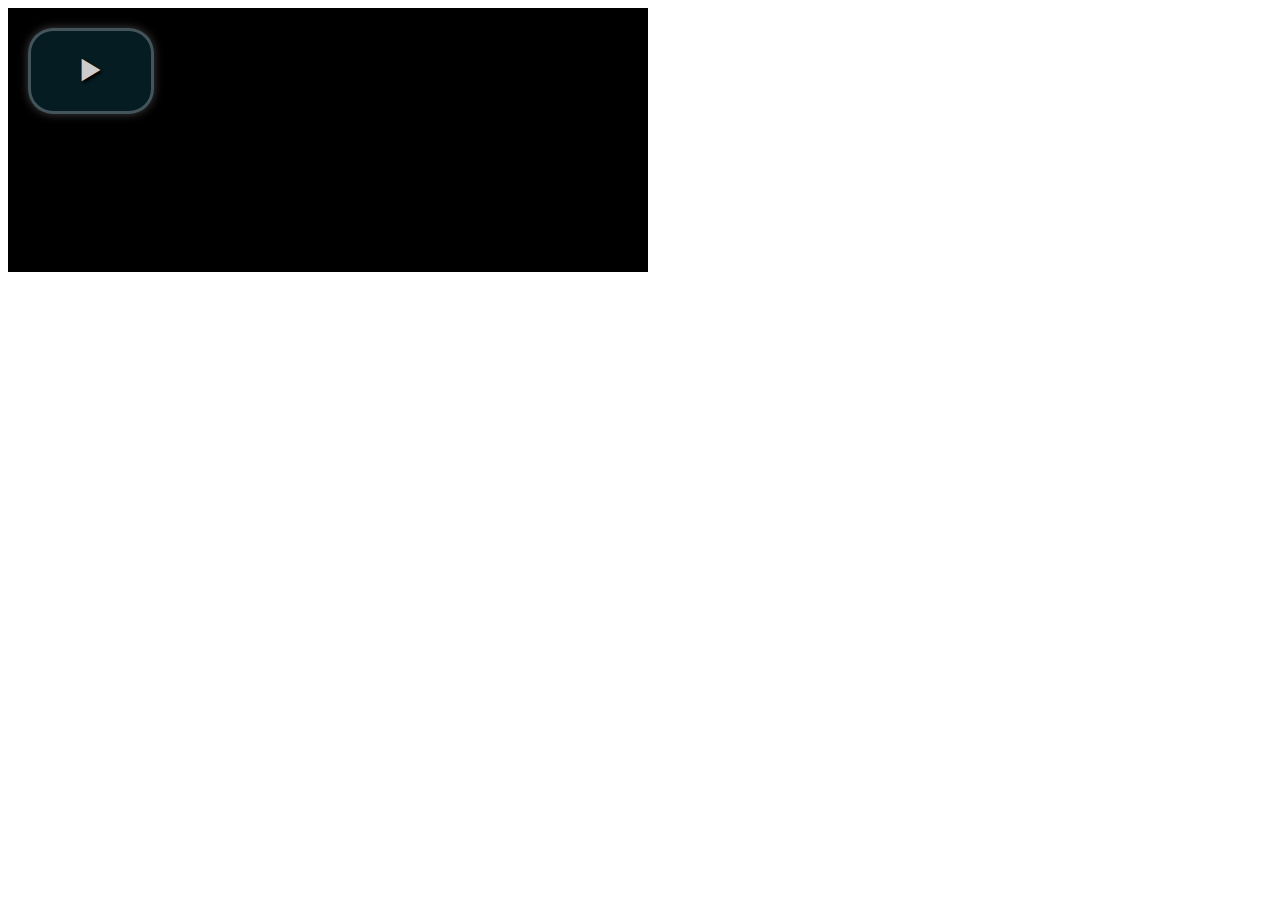
<file: js/libs/video-js/demo.html>
<!DOCTYPE html>
<html>
<head>
  <title>Video.js | HTML5 Video Player</title>

  <!-- Chang URLs to wherever Video.js files will be hosted -->
  <link href="video-js.css" rel="stylesheet" type="text/css">
  <!-- video.js must be in the <head> for older IEs to work. -->
  <script src="video.js"></script>

  <!-- Unless using the CDN hosted version, update the URL to the Flash SWF -->
  <script>
    _V_.options.flash.swf = "video-js.swf";
  </script>


</head>
<body>

  <video id="example_video_1" class="video-js vjs-default-skin" controls preload="none" width="640" height="264"
      poster="http://video-js.zencoder.com/oceans-clip.png"
      data-setup="{}">
    <source src="http://video-js.zencoder.com/oceans-clip.mp4" type='video/mp4' />
    <source src="http://video-js.zencoder.com/oceans-clip.webm" type='video/webm' />
    <source src="http://video-js.zencoder.com/oceans-clip.ogv" type='video/ogg' />
    <track kind="captions" src="demo.captions.vtt" srclang="en" label="English" />
  </video>

</body>
</html>
</file>
<file: css/gumby.css>
@import url(//fonts.googleapis.com/css?family=Open+Sans:400,300,600,700);
/**
* Gumby Framework
* ---------------
*
* Follow @gumbycss on twitter and spread the love.
* We worked super hard on making this awesome and released it to the web.
* All we ask is you leave this intact. #gumbyisawesome
*
* Gumby Framework
* http://gumbyframework.com
*
* Built with love by your friends @digitalsurgeons
* http://www.digitalsurgeons.com
*
* Free to use under the MIT license.
* http://www.opensource.org/licenses/mit-license.php
*/
html, body, div, span, applet, object, iframe, h1, h2, h3, h4, h5, h6, p, blockquote, pre, a, abbr, acronym, address, big, cite, code, del, dfn, em, img, ins, kbd, q, s, samp, small, strike, strong, sub, sup, tt, var, b, u, i, center, dl, dt, dd, ol, ul, li, fieldset, form, label, legend, table, caption, tbody, tfoot, thead, tr, th, td, article, aside, canvas, details, embed, figure, figcaption, footer, header, hgroup, menu, nav, output, ruby, section, summary, time, mark, audio, video { margin: 0; padding: 0; border: 0; font: inherit; font-size: 100%; vertical-align: baseline; }

html { line-height: 1; }

ol, ul { list-style: none; }

table { border-collapse: collapse; border-spacing: 0; }

caption, th, td { text-align: left; font-weight: normal; vertical-align: middle; }

q, blockquote { quotes: none; }
q:before, q:after, blockquote:before, blockquote:after { content: ""; content: none; }

a img { border: none; }

article, aside, details, figcaption, figure, footer, header, hgroup, menu, nav, section, summary { display: block; }

* html { font-size: 100%; }

html { font-size: 16px; line-height: 1.625em; }

html * { -webkit-box-sizing: border-box; -moz-box-sizing: border-box; box-sizing: border-box; }

body { background: white; font-family: "Open Sans"; font-weight: 400; color: #555555; position: relative; -webkit-font-smoothing: antialiased; -webkit-backface-visibility: hidden; }
@media only screen and (max-width: 767px) { body { -webkit-text-size-adjust: none; -ms-text-size-adjust: none; width: 100%; min-width: 0; } }

html, body { height: 100%; }

.ie9 { font-family: "Open Sans"; }
.ie9 * { font-family: "Open Sans"; }

.hide { display: none; }

.hide.active, .show { display: block; }

.fixed { position: fixed; }
@media only screen and (max-width: 768px) { .fixed { position: relative !important; } }

.center-text { text-align: center; }

/* Fonts */
@font-face { font-family: "entypo"; font-style: normal; font-weight: 400; src: url(../fonts/icons/entypo.eot); src: url("../fonts/icons/entypo.eot?#iefix") format("ie9-skip-eot"), url("../fonts/icons/entypo.woff") format("woff"), url("../fonts/icons/entypo.ttf") format("truetype"); }

@font-face { font-family: ChaletComprime; src: url("../fonts/ChaletComprime-CologneSixty.otf"); }

@font-face { font-family: 'chaletcomprime-colognesixtyRg'; src: url("../fonts/chaletcomprime-colognesixty-webfont.eot"); src: url("../fonts/chaletcomprime-colognesixty-webfont.eot?#iefix") format("embedded-opentype"), url("../fonts/chaletcomprime-colognesixty-webfont.woff") format("woff"), url("../fonts/chaletcomprime-colognesixty-webfont.ttf") format("truetype"); font-weight: normal; font-style: normal; }

h1, h2, h3, h4, h5, h6 { font-family: "Open Sans"; font-weight: 300; color: #444444; text-rendering: optimizeLegibility; padding-top: 0.273em; line-height: 1.15538em; padding-bottom: 0.273em; }
h1 a, h2 a, h3 a, h4 a, h5 a, h6 a { color: #d04526; }

@media only screen and (max-width: 767px) { h1, h2, h3, h4, h5, h6 { word-wrap: break-word; } }
h1 { font-size: 68px; font-size: 4.25rem; }
h1.xlarge { font-size: 110px; font-size: 6.875rem; }
h1.xxlarge { font-size: 126px; font-size: 7.875rem; }
h1.absurd { font-size: 177px; font-size: 11.0625rem; }

h2 { font-size: 42px; font-size: 2.625rem; }

h3 { font-size: 30px; font-size: 1.875rem; }

h4 { font-size: 26px; font-size: 1.625rem; }

h5 { font-size: 18px; font-size: 1.125rem; }

h6 { font-size: 16px; font-size: 1rem; }

@media only screen and (max-width: 767px) { h1 { font-size: 42px; font-size: 2.625rem; }
  h2 { font-size: 36px; font-size: 2.25rem; } }
.subhead { color: #777; font-weight: normal; margin-bottom: 20px; }

/*=====================================================  	Links & Paragraph styles 	 	======================================================*/
p { font-family: "Open Sans"; font-weight: 400; font-size: 16px; font-size: 1rem; margin-bottom: 13px; line-height: 1.625em; }
p.lead { font-size: 20px; font-size: 1.25rem; margin-bottom: 18px; }
@media only screen and (max-width: 768px) { p { font-size: 17.6px; font-size: 1.1rem; line-height: 1.625em; } }

a { color: #d04526; text-decoration: none; outline: 0; line-height: inherit; }
a:hover { color: #c03d20; }

/*=====================================================
 	Lists 	 ======================================================*/
ul, ol { margin-bottom: 0.273em; }

ul { list-style: none outside; }

ol { list-style: decimal; margin-left: 30px; }

ul.square, ul.circle, ul.disc { margin-left: 25px; }
ul.square { list-style: square outside; }
ul.circle { list-style: circle outside; }
ul.disc { list-style: disc outside; }
ul ul { margin: 4px 0 5px 25px; }

ol ol { margin: 4px 0 5px 30px; }

li { padding-bottom: 0.273em; }

ul.large li { line-height: 21px; }

dl dt { font-weight: bold; font-size: 16px; font-size: 1rem; }

@media only screen and (max-width: 768px) { ul, ol, dl, p { text-align: left; } }
/* Mobile */
em { font-style: italic; line-height: inherit; }

strong { font-weight: 700; line-height: inherit; }

small { font-size: 56.4%; line-height: inherit; }

h1 small, h2 small, h3 small, h4 small, h5 small { color: #777; }

/*	Blockquotes  */
blockquote { line-height: 20px; color: #777; margin: 0 0 18px; padding: 9px 20px 0 19px; border-left: 5px solid #cccccc; }
blockquote p { line-height: 20px; color: #777; }
blockquote cite { display: block; font-size: 12px; font-size: 1.2rem; color: #555555; }
blockquote cite:before { content: "\2014 \0020"; }
blockquote cite a { color: #555555; }
blockquote cite a:visited { color: #555555; }

hr { border: 1px solid #cccccc; clear: both; margin: 16px 0 18px; height: 0; }

abbr, acronym { text-transform: uppercase; font-size: 90%; color: #222; border-bottom: 1px solid #cccccc; cursor: help; }

abbr { text-transform: none; }

/**
	 * Print styles.  Inlined to avoid required HTTP connection: www.phpied.com/delay-loading-your-print-css/ Credit to Paul Irish and HTML5 Boilerplate (html5boilerplate.com) */
@media print { * { background: transparent !important; color: black !important; text-shadow: none !important; filter: none !important; -ms-filter: none !important; }
  /* Black prints faster: sanbeiji.com/archives/953 */
  p a { color: #555555 !important; text-decoration: underline; }
  p a:visited { color: #555555 !important; text-decoration: underline; }
  p a[href]:after { content: " (" attr(href) ")"; }
  abbr[title]:after { content: " (" attr(title) ")"; }
  .ir a:after { content: ""; }
  a[href^="javascript:"]:after, a[href^="#"]:after { content: ""; }
  /* Don't show links for images, or javascript/internal links */
  pre, blockquote { border: 1px solid #999; page-break-inside: avoid; }
  thead { display: table-header-group; }
  /* css-discuss.incutio.com/wiki/Printing_Tables */
  tr, img { page-break-inside: avoid; }
  @page { margin: 0.5cm; }
  p, h2, h3 { orphans: 3; widows: 3; }
  h2, h3 { page-break-after: avoid; } }
/*=================================================

	+++ LE GRID +++
	A Responsive Grid -- Gumby defaults to a standard 960 grid,
	but you can change it to whatever you'd like.
 ==================================================*/
/*.container { padding: 0px $gutter-in-px;
}*/
.row { width: 100%; max-width: 940px; min-width: 320px; margin: 0 auto; }
@media only screen and (max-width: 960px) { .row { padding: 0 20px; } }
.row .row { min-width: 0px; }
@media only screen and (max-width: 960px) { .row .row { padding: 0; } }

/* To fix the grid into a different size, set max-width to your desired width */
.column, .columns { margin-left: 2.12766%; float: left; min-height: 1px; position: relative; -webkit-box-sizing: border-box; -moz-box-sizing: border-box; box-sizing: border-box; }

.column:first-child, .columns:first-child, .alpha { margin-left: 0px; }

.column.omega, .columns.omega { float: right; }

/* Column Classes */
.row .one.column, .row .one.columns, .sixteen.colgrid .row .one.columns { width: 6.38298%; }
.row .two.columns { width: 14.89362%; }
.row .three.columns { width: 23.40426%; }
.row .four.columns { width: 31.91489%; }
.row .five.columns { width: 40.42553%; }
.row .six.columns { width: 48.93617%; }
.row .seven.columns { width: 57.44681%; }
.row .eight.columns { width: 65.95745%; }
.row .nine.columns { width: 74.46809%; }
.row .ten.columns { width: 82.97872%; }
.row .eleven.columns { width: 91.48936%; }
.row .twelve.columns { width: 100%; }

/* Push Classes */
.row .push_one { margin-left: 10.6383%; }
.row .push_one:first-child { margin-left: 8.51064%; }
.row .push_two { margin-left: 19.14894%; }
.row .push_two:first-child { margin-left: 17.02128%; }
.row .push_three { margin-left: 27.65957%; }
.row .push_three:first-child { margin-left: 25.53191%; }
.row .push_four { margin-left: 36.17021%; }
.row .push_four:first-child { margin-left: 34.04255%; }
.row .push_five { margin-left: 44.68085%; }
.row .push_five:first-child { margin-left: 42.55319%; }
.row .push_six { margin-left: 53.19149%; }
.row .push_six:first-child { margin-left: 51.06383%; }
.row .push_seven { margin-left: 61.70213%; }
.row .push_seven:first-child { margin-left: 59.57447%; }
.row .push_eight { margin-left: 70.21277%; }
.row .push_eight:first-child { margin-left: 68.08511%; }
.row .push_nine { margin-left: 78.7234%; }
.row .push_nine:first-child { margin-left: 76.59574%; }
.row .push_ten { margin-left: 87.23404%; }
.row .push_ten:first-child { margin-left: 85.10638%; }
.row .push_eleven { margin-left: 95.74468%; }
.row .push_eleven:first-child { margin-left: 93.61702%; }

/* Centered Classes */
.row .one.centered { margin-left: 46.80851%; }
.row .two.centered { margin-left: 42.55319%; }
.row .three.centered { margin-left: 38.29787%; }
.row .four.centered { margin-left: 34.04255%; }
.row .five.centered { margin-left: 29.78723%; }
.row .six.centered { margin-left: 25.53191%; }
.row .seven.centered { margin-left: 21.2766%; }
.row .eight.centered { margin-left: 17.02128%; }
.row .nine.centered { margin-left: 12.76596%; }
.row .ten.centered { margin-left: 8.51064%; }
.row .eleven.centered { margin-left: 4.25532%; }

/* Hybrid Grid Columns */
.sixteen.colgrid .row .one.column { width: 4.25532%; }
.sixteen.colgrid .row .two.columns { width: 10.6383%; }
.sixteen.colgrid .row .three.columns { width: 17.02128%; }
.sixteen.colgrid .row .four.columns { width: 23.40426%; }
.sixteen.colgrid .row .five.columns { width: 29.78723%; }
.sixteen.colgrid .row .six.columns { width: 36.17021%; }
.sixteen.colgrid .row .seven.columns { width: 42.55319%; }
.sixteen.colgrid .row .eight.columns { width: 48.93617%; }
.sixteen.colgrid .row .nine.columns { width: 55.31915%; }
.sixteen.colgrid .row .ten.columns { width: 61.70213%; }
.sixteen.colgrid .row .eleven.columns { width: 68.08511%; }
.sixteen.colgrid .row .twelve.columns { width: 74.46809%; }
.sixteen.colgrid .row .thirteen.columns { width: 80.85106%; }
.sixteen.colgrid .row .fourteen.columns { width: 87.23404%; }
.sixteen.colgrid .row .fifteen.columns { width: 93.61702%; }
.sixteen.colgrid .row .sixteen.columns { width: 100%; }

/* Hybrid Push Classes */
.sixteen.colgrid .row .push_one { margin-left: 8.51064%; }
.sixteen.colgrid .row .push_one:first-child { margin-left: 6.38298%; }
.sixteen.colgrid .row .push_two { margin-left: 14.89362%; }
.sixteen.colgrid .row .push_two:first-child { margin-left: 12.76596%; }
.sixteen.colgrid .row .push_three { margin-left: 21.2766%; }
.sixteen.colgrid .row .push_three:first-child { margin-left: 19.14894%; }
.sixteen.colgrid .row .push_four { margin-left: 27.65957%; }
.sixteen.colgrid .row .push_four:first-child { margin-left: 25.53191%; }
.sixteen.colgrid .row .push_five { margin-left: 34.04255%; }
.sixteen.colgrid .row .push_five:first-child { margin-left: 31.91489%; }
.sixteen.colgrid .row .push_six { margin-left: 40.42553%; }
.sixteen.colgrid .row .push_six:first-child { margin-left: 38.29787%; }
.sixteen.colgrid .row .push_seven { margin-left: 46.80851%; }
.sixteen.colgrid .row .push_seven:first-child { margin-left: 44.68085%; }
.sixteen.colgrid .row .push_eight { margin-left: 53.19149%; }
.sixteen.colgrid .row .push_eight:first-child { margin-left: 51.06383%; }
.sixteen.colgrid .row .push_nine { margin-left: 59.57447%; }
.sixteen.colgrid .row .push_nine:first-child { margin-left: 57.44681%; }
.sixteen.colgrid .row .push_ten { margin-left: 65.95745%; }
.sixteen.colgrid .row .push_ten:first-child { margin-left: 63.82979%; }
.sixteen.colgrid .row .push_eleven { margin-left: 72.34043%; }
.sixteen.colgrid .row .push_eleven:first-child { margin-left: 70.21277%; }
.sixteen.colgrid .row .push_twelve { margin-left: 78.7234%; }
.sixteen.colgrid .row .push_twelve:first-child { margin-left: 76.59574%; }
.sixteen.colgrid .row .push_thirteen { margin-left: 85.10638%; }
.sixteen.colgrid .row .push_thirteen:first-child { margin-left: 82.97872%; }
.sixteen.colgrid .row .push_fourteen { margin-left: 91.48936%; }
.sixteen.colgrid .row .push_fourteen:first-child { margin-left: 89.3617%; }
.sixteen.colgrid .row .push_fifteen { margin-left: 97.87234%; }
.sixteen.colgrid .row .push_fifteen:first-child { margin-left: 95.74468%; }

/* Hybrid Centered Classes */
.sixteen.colgrid .row .one.centered { margin-left: 47.87234%; }
.sixteen.colgrid .row .two.centered { margin-left: 44.68085%; }
.sixteen.colgrid .row .three.centered { margin-left: 41.48936%; }
.sixteen.colgrid .row .four.centered { margin-left: 38.29787%; }
.sixteen.colgrid .row .five.centered { margin-left: 35.10638%; }
.sixteen.colgrid .row .six.centered { margin-left: 31.91489%; }
.sixteen.colgrid .row .seven.centered { margin-left: 28.7234%; }
.sixteen.colgrid .row .eight.centered { margin-left: 25.53191%; }
.sixteen.colgrid .row .nine.centered { margin-left: 22.34043%; }
.sixteen.colgrid .row .ten.centered { margin-left: 19.14894%; }
.sixteen.colgrid .row .eleven.centered { margin-left: 15.95745%; }
.sixteen.colgrid .row .twelve.centered { margin-left: 12.76596%; }
.sixteen.colgrid .row .thirteen.centered { margin-left: 9.57447%; }
.sixteen.colgrid .row .fourteen.centered { margin-left: 6.38298%; }
.sixteen.colgrid .row .fifteen.centered { margin-left: 3.19149%; }

.pull_right { float: right; }

.pull_left { float: left; }

img, object, embed { max-width: 100%; height: auto; }

img { -ms-interpolation-mode: bicubic; }

#map_canvas img, .map_canvas img { max-width: none !important; }

/* Tile Grid */
.tiles { display: block; overflow: hidden; }
.tiles > li { display: block; height: auto; float: left; padding-bottom: 0; }
.tiles.two_up { margin-left: -4%; }
.tiles.two_up > li { margin-left: 4%; width: 46%; }
.tiles.three_up, .tiles.four_up { margin-left: -2%; }
.tiles.three_up > li { margin-left: 2%; width: 31.3%; }
.tiles.four_up > li { margin-left: 2%; width: 23%; }
.tiles.five_up { margin-left: -1.5%; }
.tiles.five_up > li { margin-left: 1.5%; width: 18.5%; }

/* Nicolas Gallagher's micro clearfix */
.clearfix { *zoom: 1; }
.clearfix:before, .clearfix:after { content: ""; display: table; }
.clearfix:after { clear: both; }

.row { *zoom: 1; }
.row:before, .row:after { content: ""; display: table; }
.row:after { clear: both; }

.valign { display: table; width: 100%; }
.valign > div { display: table-cell; vertical-align: middle; }
.valign ​ > article { display: table-cell; vertical-align: middle; }

/* Mobile */
@media only screen and (max-width: 767px) { body { -webkit-text-size-adjust: none; -ms-text-size-adjust: none; width: 100%; min-width: 0; }
  .container { min-width: 0; margin-left: 0; margin-right: 0; }
  .row { width: 100%; min-width: 0; margin-left: 0; margin-right: 0; }
  .row .row .column, .row .row .columns { padding: 0; }
  .row .centered { margin: 0 !important; }
  .column, .columns { width: auto !important; float: none; margin-left: 0; margin-right: 0; }
  .column:last-child, .columns:last-child { margin-right: 0; float: none; }
  [class*="column"] + [class*="column"]:last-child { float: none; }
  [class*="column"]:before { display: table; }
  [class*="column"]:after { display: table; clear: both; }
  [class^="push_"], [class*="push_"] { margin-left: 0 !important; } }
/*=====================================================
 Navigation (with dropdowns)
 ======================================================*/
.navbar { width: 100%; display: block; margin-bottom: 20px; background: #4a4d50; }
@media only screen and (max-width: 767px) { .navbar { position: relative; border: none; }
  .navbar .column, .navbar .columns { min-height: 0; } }
.navbar.fixed { top: 0; left: 0; z-index: 99999; }
.navbar a.toggle { display: none; }
@media only screen and (max-width: 767px) { .navbar a.toggle { top: 18%; right: 4%; width: 46px; position: absolute; text-align: center; display: inline-block; color: white; background: #4a4d50; height: 40px; line-height: 38px; -webkit-border-radius: 4px; -moz-border-radius: 4px; -ms-border-radius: 4px; -o-border-radius: 4px; border-radius: 4px; font-size: 30px; font-size: 1.875rem; }
  .navbar a.toggle:hover { background: #565a5d; }
  .navbar a.toggle:active, .navbar a.toggle.active { background: #3e4043; } }
.navbar .logo { display: inline-block; margin: 0 2.12766% 0 0; padding: 0; height: 60px; line-height: 58px; }
.navbar .logo a { display: block; padding: 0 0 0 16px; overflow: hidden; height: 60px; line-height: 58px; }
@media only screen and (max-width: 767px) { .navbar .logo { float: left; display: inline; }
  .navbar .logo a { padding: 0; }
  .navbar .logo a img { width: auto; height: auto; max-width: 100%; } }
.navbar ul { display: table; vertical-align: middle; margin: 0; float: none; }
@media only screen and (max-width: 767px) { .navbar ul { position: absolute; display: block; width: 100% !important; height: 0; max-height: 0; top: 60px; left: 0; overflow: hidden; text-align: center; background: #3e4043; }
  .navbar ul.active { height: auto; max-height: 600px; z-index: 999999; -webkit-transition-duration: 0.5s; -moz-transition-duration: 0.5s; -o-transition-duration: 0.5s; transition-duration: 0.5s; -webkit-box-shadow: 0 2px 2px #252728; -moz-box-shadow: 0 2px 2px #252728; box-shadow: 0 2px 2px #252728; } }
.navbar ul li { display: table-cell; text-align: center; padding-bottom: 0; margin: 0; height: 60px; line-height: 58px; }
@media only screen and (max-width: 767px) { .navbar ul li { display: block; position: relative; min-height: 50px; max-height: 320px; height: auto; width: 100%; border-right: 0 !important; -webkit-box-shadow: none; box-shadow: none; -webkit-transition-duration: 0.5s; -moz-transition-duration: 0.5s; -o-transition-duration: 0.5s; transition-duration: 0.5s; } }
.navbar ul li > a { display: block; padding: 0 16px; white-space: nowrap; color: white; text-shadow: 0 1px 2px #191a1b, 0 1px 0 #191a1b; height: 60px; line-height: 58px; font-size: 16px; font-size: 1rem; }
.navbar ul li .btn { border-color: #000101 !important; }
.navbar ul li.field { margin-bottom: 0 !important; margin-right: 0; }
@media only screen and (max-width: 767px) { .navbar ul li.field { padding: 0 20px; } }
.navbar ul li.field input.search { background: #191a1b; border: none; color: #f2f2f2; }
.navbar ul li:hover > a { position: relative; background: #868d92; z-index: 1000; }
.navbar ul li .dropdown { width: auto; min-width: 0px; max-width: 320px; height: 0; position: absolute; background: #fafafa; overflow: hidden; z-index: 999; }
.navbar ul li:hover .dropdown { min-height: 50px; max-height: 561px; overflow: visible; height: auto; width: 100%; padding: 0; border-top: 1px solid #3e4043; -webkit-box-shadow: 0px 3px 4px rgba(0, 0, 0, 0.3); box-shadow: 0px 3px 4px rgba(0, 0, 0, 0.3); }
@media only screen and (max-width: 767px) { .navbar ul li .dropdown { width: 100%; max-width: 100%; position: relative; -webkit-box-shadow: none !important; -moz-box-shadow: none !important; box-shadow: none !important; }
  .navbar ul li:hover .dropdown { border-bottom: 1px solid #313436; }
  .navbar ul li:hover .dropdown ul { position: relative; top: 0; background: #36393b; min-height: 50px; max-height: 250px; height: auto; overflow: scroll; -webkit-box-shadow: none !important; -moz-box-shadow: none !important; box-shadow: none !important; -webkit-transition-duration: 0.5s; -moz-transition-duration: 0.5s; -o-transition-duration: 0.5s; transition-duration: 0.5s; }
  .navbar ul li:hover .dropdown ul li { min-height: 50px; border-bottom: #3e4043; }
  .navbar ul li:hover .dropdown ul li a { color: white; border-bottom: 1px solid #313436; }
  .navbar ul li:hover .dropdown ul li a:hover { color: #d04526; } }
@media only screen and (min-width: 768px) and (max-width: 939px) { .navbar > ul > li > .btn a { padding: 0 10px 0 10px !important; }
  .navbar ul > li .dropdown ul li:hover .dropdown { left: -320px; } }

/**** Navbar positioning for Microsoft's browser who deserves not to be mentioned ****/
.ie7 .navbar > ul { width: auto; }

.ie7 .navbar, .ie7 .navbar > ul > li > a { display: block; }

.ie7 .navbar .logo, .ie7 .navbar ul, .ie7 .navbar ul li { float: left; display: inline-block; }

.ie7 .navbar .logo a { display: block; overflow: hidden; }

.ie7 .navbar > ul > li .field { display: block; padding: 12px 18px 0; width: 80%; }

.pretty.navbar { background-image: -webkit-gradient(linear, 50% 0%, 50% 100%, color-stop(0%, #7b8085), color-stop(100%, #313436)); background-image: -webkit-linear-gradient(#7b8085, #313436); background-image: -moz-linear-gradient(#7b8085, #313436); background-image: -o-linear-gradient(#7b8085, #313436); background-image: linear-gradient(#7b8085, #313436); -webkit-box-shadow: inset 0 1px 1px #7b8085, 0 1px 2px rgba(0, 0, 0, 0.8) !important; /* Remove this line if you dont want a dropshadow on your navigation*/ box-shadow: inset 0 1px 1px #7b8085, 0 1px 2px rgba(0, 0, 0, 0.8) !important; /* Remove this line if you dont want a dropshadow on your navigation*/ }
@media only screen and (max-width: 767px) { .pretty.navbar a.toggle { border: 1px solid #3e4043; background-image: -webkit-gradient(linear, 50% 0%, 50% 100%, color-stop(0%, #7b8085), color-stop(100%, #4a4d50)); background-image: -webkit-linear-gradient(#7b8085, #4a4d50); background-image: -moz-linear-gradient(#7b8085, #4a4d50); background-image: -o-linear-gradient(#7b8085, #4a4d50); background-image: linear-gradient(#7b8085, #4a4d50); -webkit-box-shadow: inset 0 1px 2px #888d91, inset 0 -1px 1px #565a5d, inset 1px 0 1px #565a5d, inset -1px 0 1px #565a5d, 0 1px 1px #63676a; -moz-box-shadow: inset 0 1px 2px #888d91, inset 0 -1px 1px #565a5d, inset 1px 0 1px #565a5d, inset -1px 0 1px #565a5d, 0 1px 1px #63676a; box-shadow: inset 0 1px 2px #888d91, inset 0 -1px 1px #565a5d, inset 1px 0 1px #565a5d, inset -1px 0 1px #565a5d, 0 1px 1px #63676a; }
  .pretty.navbar a.toggle i { text-shadow: 0 1px 1px #191a1b; }
  .pretty.navbar a.toggle:hover { background-image: -webkit-gradient(linear, 50% 0%, 50% 100%, color-stop(0%, #888d91), color-stop(100%, #565a5d)); background-image: -webkit-linear-gradient(#888d91, #565a5d); background-image: -moz-linear-gradient(#888d91, #565a5d); background-image: -o-linear-gradient(#888d91, #565a5d); background-image: linear-gradient(#888d91, #565a5d); }
  .pretty.navbar a.toggle:active, .pretty.navbar a.toggle.active { background-image: -webkit-gradient(linear, 50% 0%, 50% 100%, color-stop(0%, #3e4043), color-stop(100%, #4a4d50)); background-image: -webkit-linear-gradient(#3e4043, #4a4d50); background-image: -moz-linear-gradient(#3e4043, #4a4d50); background-image: -o-linear-gradient(#3e4043, #4a4d50); background-image: linear-gradient(#3e4043, #4a4d50); -webkit-box-shadow: 0 1px 1px #63676a; -moz-box-shadow: 0 1px 1px #63676a; box-shadow: 0 1px 1px #63676a; } }
.pretty.navbar.row { border-radius: 4px; }
@media only screen and (max-width: 767px) { .pretty.navbar.row { -webkit-border-radius: 0; -moz-border-radius: 0; -ms-border-radius: 0; -o-border-radius: 0; border-radius: 0; } }
.pretty.navbar ul li.field input.search { background-image: -webkit-gradient(linear, 50% 0%, 50% 100%, color-stop(0%, #191a1b), color-stop(100%, #4f5255)); background-image: -webkit-linear-gradient(#191a1b, #4f5255); background-image: -moz-linear-gradient(#191a1b, #4f5255); background-image: -o-linear-gradient(#191a1b, #4f5255); background-image: linear-gradient(#191a1b, #4f5255); border: none; box-shadow: 0 1px 2px #888d91 !important; /* Remove this line if you dont want a dropshadow on your navigation*/ }
.pretty.navbar > ul > li:first-child, .pretty.navbar .pretty.navbar > ul > li:first-child a:hover { box-shadow: none; }

.navbar li .dropdown ul { margin: 0; display: block; }
.navbar li .dropdown ul > li { position: relative; display: block; width: 100%; float: left; text-align: left; height: auto; border-radius: none; }
@media only screen and (min-width: 768px) and (max-width: 939px) { .navbar li .dropdown ul > li { max-width: 320px; word-wrap: break-word; } }
.navbar li .dropdown ul > li a { display: block; padding: 0 20px; color: #d04526; border-bottom: 1px solid #cccccc; text-shadow: none; height: 51px; line-height: 49px; }
@media only screen and (max-width: 767px) { .navbar li .dropdown ul > li a { padding: 0 20px; } }
.navbar li .dropdown ul > li .dropdown { display: none; background: white; }
.navbar li .dropdown ul > li:hover .dropdown { border-top: none; display: block; position: absolute; z-index: 9999; left: 320px; top: 0px; margin-top: 0; }
@media only screen and (max-width: 767px) { .navbar li .dropdown ul > li:hover .dropdown { position: relative; left: 0; }
  .navbar li .dropdown ul > li:hover .dropdown ul { background: #252728 !important; } }
.navbar li .dropdown ul li:first-child a { border-radius: 0; }
.navbar li .dropdown ul li a:hover { background: #f2f2f2; }

.subnav { display: block; width: auto; overflow: hidden; margin: 0 0 18px 0; padding-top: 4px; }
.subnav li, .subnav dt, .subnav dd { float: left; display: inline; margin-left: 9px; margin-bottom: 4px; }
.subnav li:first-child, .subnav dt:first-child, .subnav dd:first-child { margin-left: 0; }
.subnav dt { color: #999; font-weight: normal; }
.subnav li a, .subnav dd a { color: #05390a; font-size: 15px; text-decoration: none; -webkit-border-radius: 4px; -moz-border-radius: 4px; border-radius: 4px; }
.subnav li.active a, .subnav dd.active a { background: #5dbb73; padding: 5px 9px; text-shadow: 0 1px 1px #77d58e; }

/* Buttons */
.btn, .skiplink { display: inline-block; width: auto; background: #f2f2f2; -webkit-appearance: none; font-family: "Open Sans"; font-weight: 600; padding: 0 !important; text-align: center; }
.btn > a, .btn input, .btn button, .skiplink > a, .skiplink input, .skiplink button { display: block; padding: 0 18px; color: white; height: 100%; }
.btn input, .btn button, .skiplink input, .skiplink button { background: none; border: none; width: 100%; font-size: 100%; cursor: pointer; font-weight: 400; -webkit-appearance: none; -moz-appearance: none; appearance: none; }
.btn.xlarge, .skiplink.xlarge { font-size: 30px; font-size: 1.875rem; height: 66px; line-height: 64px; }
.btn.xlarge a, .skiplink.xlarge a { position: relative; padding: 0 30px; }
.btn.xlarge.icon-left a, .skiplink.xlarge.icon-left a { padding-left: 66px; }
.btn.xlarge.icon-left a:before, .skiplink.xlarge.icon-left a:before { left: 20px; }
.btn.xlarge.icon-right a, .skiplink.xlarge.icon-right a { padding-right: 66px; }
.btn.xlarge.icon-right a:after, .skiplink.xlarge.icon-right a:after { right: 20px; }
.btn.large, .skiplink.large { font-size: 26px; font-size: 1.625rem; height: 58px; line-height: 56px; }
.btn.large a, .skiplink.large a { position: relative; padding: 0 26px; }
.btn.large.icon-left a, .skiplink.large.icon-left a { padding-left: 58px; }
.btn.large.icon-left a:before, .skiplink.large.icon-left a:before { left: 17.33333px; }
.btn.large.icon-right a, .skiplink.large.icon-right a { padding-right: 58px; }
.btn.large.icon-right a:after, .skiplink.large.icon-right a:after { right: 17.33333px; }
.btn.medium, .skiplink.medium { font-size: 16px; font-size: 1rem; height: 36px; line-height: 34px; }
.btn.medium a, .skiplink.medium a { position: relative; padding: 0 16px; }
.btn.medium.icon-left a, .skiplink.medium.icon-left a { padding-left: 36px; }
.btn.medium.icon-left a:before, .skiplink.medium.icon-left a:before { left: 10.66667px; }
.btn.medium.icon-right a, .skiplink.medium.icon-right a { padding-right: 36px; }
.btn.medium.icon-right a:after, .skiplink.medium.icon-right a:after { right: 10.66667px; }
.btn.medium a, .skiplink.medium a { padding: 0 18px; }
.btn.small, .skiplink.small { font-size: 10px; font-size: 0.625rem; height: 23px; line-height: 21px; }
.btn.small a, .skiplink.small a { position: relative; padding: 0 10px; }
.btn.small.icon-left a, .skiplink.small.icon-left a { padding-left: 23px; }
.btn.small.icon-left a:before, .skiplink.small.icon-left a:before { left: 6.66667px; }
.btn.small.icon-right a, .skiplink.small.icon-right a { padding-right: 23px; }
.btn.small.icon-right a:after, .skiplink.small.icon-right a:after { right: 6.66667px; }
.btn.small a, .skiplink.small a { padding: 0 10px; }
.btn.oval, .skiplink.oval { -webkit-border-radius: 1000px; -moz-border-radius: 1000px; -ms-border-radius: 1000px; -o-border-radius: 1000px; border-radius: 1000px; }
.btn.pill-left, .skiplink.pill-left { -webkit-border-radius: 500px 0 0 500px; -moz-border-radius: 500px 0 0 500px; -ms-border-radius: 500px 0 0 500px; -o-border-radius: 500px 0 0 500px; border-radius: 500px 0 0 500px; }
.btn.pill-right, .skiplink.pill-right { -webkit-border-radius: 0 500px 500px 0; -moz-border-radius: 0 500px 500px 0; -ms-border-radius: 0 500px 500px 0; -o-border-radius: 0 500px 500px 0; border-radius: 0 500px 500px 0; }
.btn.primary, .skiplink.primary { background: #3085d6; border: 1px solid #3085d6; }
.btn.primary:hover, .skiplink.primary:hover { background: #5b9ede; }
.btn.primary:active, .skiplink.primary:active { background: #236bb0; }
.btn.secondary, .skiplink.secondary { background: #42a35a; border: 1px solid #42a35a; }
.btn.secondary:hover, .skiplink.secondary:hover { background: #5bbd73; }
.btn.secondary:active, .skiplink.secondary:active { background: #337f46; }
.btn.default, .skiplink.default { background: #f2f2f2; border: 1px solid #f2f2f2; color: #555555; border: 1px solid #f2f2f2; }
.btn.default:hover, .skiplink.default:hover { background: white; }
.btn.default:active, .skiplink.default:active { background: #d8d8d8; }
.btn.default:hover, .skiplink.default:hover { border: 1px solid #e5e5e5; }
.btn.default a, .btn.default input, .btn.default button, .skiplink.default a, .skiplink.default input, .skiplink.default button { color: #555555; }
.btn.info, .skiplink.info { background: #4a4d50; border: 1px solid #4a4d50; }
.btn.info:hover, .skiplink.info:hover { background: #63676a; }
.btn.info:active, .skiplink.info:active { background: #313436; }
.btn.danger, .skiplink.danger { background: #ca3838; border: 1px solid #ca3838; }
.btn.danger:hover, .skiplink.danger:hover { background: #d56060; }
.btn.danger:active, .skiplink.danger:active { background: #a32c2c; }
.btn.warning, .skiplink.warning { background: #f6b83f; border: 1px solid #f6b83f; color: #644405; }
.btn.warning:hover, .skiplink.warning:hover { background: #f8ca70; }
.btn.warning:active, .skiplink.warning:active { background: #f4a60e; }
.btn.warning a, .btn.warning input, .btn.warning button, .skiplink.warning a, .skiplink.warning input, .skiplink.warning button { color: #644405; }
.btn.success, .skiplink.success { background: #58c026; border: 1px solid #58c026; }
.btn.success:hover, .skiplink.success:hover { background: #72d940; }
.btn.success:active, .skiplink.success:active { background: #44951e; }
.btn.metro, .metro .btn, .metro .skiplink, .btn.metro:hover, .skiplink.metro:hover, .btn.metro:active, .skiplink.metro:active, .skiplink.metro { -webkit-border-radius: 0; -moz-border-radius: 0; -ms-border-radius: 0; -o-border-radius: 0; border-radius: 0; }
.btn.metro.rounded, .metro .rounded.btn, .metro .rounded.skiplink, .rounded.skiplink.metro:hover, .rounded.skiplink.metro:active, .skiplink.metro.rounded { -webkit-border-radius: 4px; -moz-border-radius: 4px; -ms-border-radius: 4px; -o-border-radius: 4px; border-radius: 4px; }
.btn.pretty, .pretty .btn, .pretty .skiplink, .btn.pretty:hover, .skiplink.pretty:hover, .btn.pretty:active, .skiplink.pretty:active, .skiplink.pretty { -webkit-border-radius: 4px; -moz-border-radius: 4px; -ms-border-radius: 4px; -o-border-radius: 4px; border-radius: 4px; }
.btn.pretty.squared, .pretty .squared.btn, .pretty .squared.skiplink, .squared.skiplink.pretty:hover, .squared.skiplink.pretty:active, .skiplink.pretty.squared { -webkit-border-radius: 0; -moz-border-radius: 0; -ms-border-radius: 0; -o-border-radius: 0; border-radius: 0; }
.btn.pretty.primary, .pretty .primary.btn, .pretty .primary.skiplink, .primary.skiplink.pretty:hover, .primary.skiplink.pretty:active, .skiplink.pretty.primary { background-image: -webkit-gradient(linear, 50% 0%, 50% 100%, color-stop(0%, #85b7e7), color-stop(100%, #2a85dc)); background-image: -webkit-linear-gradient(#85b7e7, #2a85dc); background-image: -moz-linear-gradient(#85b7e7, #2a85dc); background-image: -o-linear-gradient(#85b7e7, #2a85dc); background-image: linear-gradient(#85b7e7, #2a85dc); box-shadow: inset 0 0 3px #f0f6fc; border: 1px solid #1f5e9b; }
.pretty .primary.btn:hover, .pretty .primary.skiplink:hover, .primary.btn.pretty:hover, .primary.skiplink.pretty:hover, .skiplink.pretty.primary:hover { background-image: -webkit-gradient(linear, 50% 0%, 50% 100%, color-stop(0%, #a2d4fc), color-stop(100%, #54b2fe)); background-image: -webkit-linear-gradient(#a2d4fc, #54b2fe); background-image: -moz-linear-gradient(#a2d4fc, #54b2fe); background-image: -o-linear-gradient(#a2d4fc, #54b2fe); background-image: linear-gradient(#a2d4fc, #54b2fe); box-shadow: inset 0 0 3px white; border: 1px solid #0e90f8; }
.pretty .primary.btn:active, .pretty .primary.skiplink:active, .primary.btn.pretty:active, .primary.skiplink.pretty:active, .skiplink.pretty.primary:active { background-image: -webkit-gradient(linear, 50% 0%, 50% 100%, color-stop(0%, #2a85dc), color-stop(100%, #85b7e7)); background-image: -webkit-linear-gradient(#2a85dc, #85b7e7); background-image: -moz-linear-gradient(#2a85dc, #85b7e7); background-image: -o-linear-gradient(#2a85dc, #85b7e7); background-image: linear-gradient(#2a85dc, #85b7e7); box-shadow: inset 0 0 3px white; }
.btn.pretty.primary a, .pretty .primary.btn a, .pretty .primary.skiplink a, .primary.skiplink.pretty:hover a, .primary.skiplink.pretty:active a, .btn.pretty.primary input, .pretty .primary.btn input, .pretty .primary.skiplink input, .primary.skiplink.pretty:hover input, .primary.skiplink.pretty:active input, .btn.pretty.primary button, .pretty .primary.btn button, .pretty .primary.skiplink button, .primary.skiplink.pretty:hover button, .primary.skiplink.pretty:active button, .skiplink.pretty.primary a, .skiplink.pretty.primary input, .skiplink.pretty.primary button { text-shadow: 0 1px 1px #1a5186; }
.btn.pretty.secondary, .pretty .secondary.btn, .pretty .secondary.skiplink, .secondary.skiplink.pretty:hover, .secondary.skiplink.pretty:active, .skiplink.pretty.secondary { background-image: -webkit-gradient(linear, 50% 0%, 50% 100%, color-stop(0%, #80cb92), color-stop(100%, #3ca957)); background-image: -webkit-linear-gradient(#80cb92, #3ca957); background-image: -moz-linear-gradient(#80cb92, #3ca957); background-image: -o-linear-gradient(#80cb92, #3ca957); background-image: linear-gradient(#80cb92, #3ca957); box-shadow: inset 0 0 3px #daf0e0; border: 1px solid #2c6d3c; }
.pretty .secondary.btn:hover, .pretty .secondary.skiplink:hover, .secondary.btn.pretty:hover, .secondary.skiplink.pretty:hover, .skiplink.pretty.secondary:hover { background-image: -webkit-gradient(linear, 50% 0%, 50% 100%, color-stop(0%, #a1d3ad), color-stop(100%, #68c07d)); background-image: -webkit-linear-gradient(#a1d3ad, #68c07d); background-image: -moz-linear-gradient(#a1d3ad, #68c07d); background-image: -o-linear-gradient(#a1d3ad, #68c07d); background-image: linear-gradient(#a1d3ad, #68c07d); box-shadow: inset 0 0 3px #f8fcf9; border: 1px solid #469659; }
.pretty .secondary.btn:active, .pretty .secondary.skiplink:active, .secondary.btn.pretty:active, .secondary.skiplink.pretty:active, .skiplink.pretty.secondary:active { background-image: -webkit-gradient(linear, 50% 0%, 50% 100%, color-stop(0%, #3ca957), color-stop(100%, #80cb92)); background-image: -webkit-linear-gradient(#3ca957, #80cb92); background-image: -moz-linear-gradient(#3ca957, #80cb92); background-image: -o-linear-gradient(#3ca957, #80cb92); background-image: linear-gradient(#3ca957, #80cb92); box-shadow: inset 0 0 3px #ecf8ef; }
.btn.pretty.secondary a, .pretty .secondary.btn a, .pretty .secondary.skiplink a, .secondary.skiplink.pretty:hover a, .secondary.skiplink.pretty:active a, .btn.pretty.secondary input, .pretty .secondary.btn input, .pretty .secondary.skiplink input, .secondary.skiplink.pretty:hover input, .secondary.skiplink.pretty:active input, .btn.pretty.secondary button, .pretty .secondary.btn button, .pretty .secondary.skiplink button, .secondary.skiplink.pretty:hover button, .secondary.skiplink.pretty:active button, .skiplink.pretty.secondary a, .skiplink.pretty.secondary input, .skiplink.pretty.secondary button { text-shadow: 0 1px 1px #255a32; }
.btn.pretty.default, .pretty .default.btn, .pretty .default.skiplink, .default.skiplink.pretty:hover, .default.skiplink.pretty:active, .skiplink.pretty.default { background-image: -webkit-gradient(linear, 50% 0%, 50% 100%, color-stop(0%, #ffffff), color-stop(100%, #f3f1f1)); background-image: -webkit-linear-gradient(#ffffff, #f3f1f1); background-image: -moz-linear-gradient(#ffffff, #f3f1f1); background-image: -o-linear-gradient(#ffffff, #f3f1f1); background-image: linear-gradient(#ffffff, #f3f1f1); box-shadow: inset 0 0 3px white; border: 1px solid #cccccc; }
.pretty .default.btn:hover, .pretty .default.skiplink:hover, .default.btn.pretty:hover, .default.skiplink.pretty:hover, .skiplink.pretty.default:hover { background-image: -webkit-gradient(linear, 50% 0%, 50% 100%, color-stop(0%, #ffffff), color-stop(100%, #ffffff)); background-image: -webkit-linear-gradient(#ffffff, #ffffff); background-image: -moz-linear-gradient(#ffffff, #ffffff); background-image: -o-linear-gradient(#ffffff, #ffffff); background-image: linear-gradient(#ffffff, #ffffff); box-shadow: inset 0 0 3px white; border: 1px solid #d9d9d9; }
.pretty .default.btn:active, .pretty .default.skiplink:active, .default.btn.pretty:active, .default.skiplink.pretty:active, .skiplink.pretty.default:active { background-image: -webkit-gradient(linear, 50% 0%, 50% 100%, color-stop(0%, #f3f1f1), color-stop(100%, #ffffff)); background-image: -webkit-linear-gradient(#f3f1f1, #ffffff); background-image: -moz-linear-gradient(#f3f1f1, #ffffff); background-image: -o-linear-gradient(#f3f1f1, #ffffff); background-image: linear-gradient(#f3f1f1, #ffffff); box-shadow: inset 0 0 3px white; }
.btn.pretty.default a, .pretty .default.btn a, .pretty .default.skiplink a, .default.skiplink.pretty:hover a, .default.skiplink.pretty:active a, .btn.pretty.default input, .pretty .default.btn input, .pretty .default.skiplink input, .default.skiplink.pretty:hover input, .default.skiplink.pretty:active input, .btn.pretty.default button, .pretty .default.btn button, .pretty .default.skiplink button, .default.skiplink.pretty:hover button, .default.skiplink.pretty:active button, .skiplink.pretty.default a, .skiplink.pretty.default input, .skiplink.pretty.default button { text-shadow: 0 1px 1px white; }
.btn.pretty.info, .pretty .info.btn, .pretty .info.skiplink, .info.skiplink.pretty:hover, .info.skiplink.pretty:active, .skiplink.pretty.info { background-image: -webkit-gradient(linear, 50% 0%, 50% 100%, color-stop(0%, #7b8085), color-stop(100%, #464d54)); background-image: -webkit-linear-gradient(#7b8085, #464d54); background-image: -moz-linear-gradient(#7b8085, #464d54); background-image: -o-linear-gradient(#7b8085, #464d54); background-image: linear-gradient(#7b8085, #464d54); box-shadow: inset 0 0 3px #bdc0c2; border: 1px solid #252728; }
.pretty .info.btn:hover, .pretty .info.skiplink:hover, .info.btn.pretty:hover, .info.skiplink.pretty:hover, .skiplink.pretty.info:hover { background-image: -webkit-gradient(linear, 50% 0%, 50% 100%, color-stop(0%, #aeb3b6), color-stop(100%, #808e98)); background-image: -webkit-linear-gradient(#aeb3b6, #808e98); background-image: -moz-linear-gradient(#aeb3b6, #808e98); background-image: -o-linear-gradient(#aeb3b6, #808e98); background-image: linear-gradient(#aeb3b6, #808e98); box-shadow: inset 0 0 3px #f1f2f3; border: 1px solid #60676b; }
.pretty .info.btn:active, .pretty .info.skiplink:active, .info.btn.pretty:active, .info.skiplink.pretty:active, .skiplink.pretty.info:active { background-image: -webkit-gradient(linear, 50% 0%, 50% 100%, color-stop(0%, #464d54), color-stop(100%, #7b8085)); background-image: -webkit-linear-gradient(#464d54, #7b8085); background-image: -moz-linear-gradient(#464d54, #7b8085); background-image: -o-linear-gradient(#464d54, #7b8085); background-image: linear-gradient(#464d54, #7b8085); box-shadow: inset 0 0 3px #cbcdce; }
.btn.pretty.info a, .pretty .info.btn a, .pretty .info.skiplink a, .info.skiplink.pretty:hover a, .info.skiplink.pretty:active a, .btn.pretty.info input, .pretty .info.btn input, .pretty .info.skiplink input, .info.skiplink.pretty:hover input, .info.skiplink.pretty:active input, .btn.pretty.info button, .pretty .info.btn button, .pretty .info.skiplink button, .info.skiplink.pretty:hover button, .info.skiplink.pretty:active button, .skiplink.pretty.info a, .skiplink.pretty.info input, .skiplink.pretty.info button { text-shadow: 0 1px 1px #191a1b; }
.btn.pretty.danger, .pretty .danger.btn, .pretty .danger.skiplink, .danger.skiplink.pretty:hover, .danger.skiplink.pretty:active, .skiplink.pretty.danger { background-image: -webkit-gradient(linear, 50% 0%, 50% 100%, color-stop(0%, #df8989), color-stop(100%, #d03232)); background-image: -webkit-linear-gradient(#df8989, #d03232); background-image: -moz-linear-gradient(#df8989, #d03232); background-image: -o-linear-gradient(#df8989, #d03232); background-image: linear-gradient(#df8989, #d03232); box-shadow: inset 0 0 3px #faeded; border: 1px solid #8f2626; }
.pretty .danger.btn:hover, .pretty .danger.skiplink:hover, .danger.btn.pretty:hover, .danger.skiplink.pretty:hover, .skiplink.pretty.danger:hover { background-image: -webkit-gradient(linear, 50% 0%, 50% 100%, color-stop(0%, #f79696), color-stop(100%, #f64a4a)); background-image: -webkit-linear-gradient(#f79696, #f64a4a); background-image: -moz-linear-gradient(#f79696, #f64a4a); background-image: -o-linear-gradient(#f79696, #f64a4a); background-image: linear-gradient(#f79696, #f64a4a); box-shadow: inset 0 0 3px white; border: 1px solid #e21212; }
.pretty .danger.btn:active, .pretty .danger.skiplink:active, .danger.btn.pretty:active, .danger.skiplink.pretty:active, .skiplink.pretty.danger:active { background-image: -webkit-gradient(linear, 50% 0%, 50% 100%, color-stop(0%, #d03232), color-stop(100%, #df8989)); background-image: -webkit-linear-gradient(#d03232, #df8989); background-image: -moz-linear-gradient(#d03232, #df8989); background-image: -o-linear-gradient(#d03232, #df8989); background-image: linear-gradient(#d03232, #df8989); box-shadow: inset 0 0 3px white; }
.btn.pretty.danger a, .pretty .danger.btn a, .pretty .danger.skiplink a, .danger.skiplink.pretty:hover a, .danger.skiplink.pretty:active a, .btn.pretty.danger input, .pretty .danger.btn input, .pretty .danger.skiplink input, .danger.skiplink.pretty:hover input, .danger.skiplink.pretty:active input, .btn.pretty.danger button, .pretty .danger.btn button, .pretty .danger.skiplink button, .danger.skiplink.pretty:hover button, .danger.skiplink.pretty:active button, .skiplink.pretty.danger a, .skiplink.pretty.danger input, .skiplink.pretty.danger button { text-shadow: 0 1px 1px #7b2121; }
.btn.pretty.warning, .pretty .warning.btn, .pretty .warning.skiplink, .warning.skiplink.pretty:hover, .warning.skiplink.pretty:active, .skiplink.pretty.warning { background-image: -webkit-gradient(linear, 50% 0%, 50% 100%, color-stop(0%, #fbdca0), color-stop(100%, #fbba3a)); background-image: -webkit-linear-gradient(#fbdca0, #fbba3a); background-image: -moz-linear-gradient(#fbdca0, #fbba3a); background-image: -o-linear-gradient(#fbdca0, #fbba3a); background-image: linear-gradient(#fbdca0, #fbba3a); box-shadow: inset 0 0 3px white; border: 1px solid #de960a; color: #644405; }
.pretty .warning.btn:hover, .pretty .warning.skiplink:hover, .warning.btn.pretty:hover, .warning.skiplink.pretty:hover, .skiplink.pretty.warning:hover { background-image: -webkit-gradient(linear, 50% 0%, 50% 100%, color-stop(0%, #feecca), color-stop(100%, #ffd37d)); background-image: -webkit-linear-gradient(#feecca, #ffd37d); background-image: -moz-linear-gradient(#feecca, #ffd37d); background-image: -o-linear-gradient(#feecca, #ffd37d); background-image: linear-gradient(#feecca, #ffd37d); box-shadow: inset 0 0 3px white; border: 1px solid #fcb834; }
.pretty .warning.btn:active, .pretty .warning.skiplink:active, .warning.btn.pretty:active, .warning.skiplink.pretty:active, .skiplink.pretty.warning:active { background-image: -webkit-gradient(linear, 50% 0%, 50% 100%, color-stop(0%, #fbba3a), color-stop(100%, #fbdca0)); background-image: -webkit-linear-gradient(#fbba3a, #fbdca0); background-image: -moz-linear-gradient(#fbba3a, #fbdca0); background-image: -o-linear-gradient(#fbba3a, #fbdca0); background-image: linear-gradient(#fbba3a, #fbdca0); box-shadow: inset 0 0 3px white; }
.btn.pretty.warning a, .pretty .warning.btn a, .pretty .warning.skiplink a, .warning.skiplink.pretty:hover a, .warning.skiplink.pretty:active a, .btn.pretty.warning input, .pretty .warning.btn input, .pretty .warning.skiplink input, .warning.skiplink.pretty:hover input, .warning.skiplink.pretty:active input, .btn.pretty.warning button, .pretty .warning.btn button, .pretty .warning.skiplink button, .warning.skiplink.pretty:hover button, .warning.skiplink.pretty:active button, .skiplink.pretty.warning a, .skiplink.pretty.warning input, .skiplink.pretty.warning button { text-shadow: 0 1px 1px #fbdca0; }
.btn.pretty.success, .pretty .success.btn, .pretty .success.skiplink, .success.skiplink.pretty:hover, .success.skiplink.pretty:active, .skiplink.pretty.success { background-image: -webkit-gradient(linear, 50% 0%, 50% 100%, color-stop(0%, #91e26a), color-stop(100%, #56c620)); background-image: -webkit-linear-gradient(#91e26a, #56c620); background-image: -moz-linear-gradient(#91e26a, #56c620); background-image: -o-linear-gradient(#91e26a, #56c620); background-image: linear-gradient(#91e26a, #56c620); box-shadow: inset 0 0 3px #e0f7d5; border: 1px solid #3b8019; }
.pretty .success.btn:hover, .pretty .success.skiplink:hover, .success.btn.pretty:hover, .success.skiplink.pretty:hover, .skiplink.pretty.success:hover { background-image: -webkit-gradient(linear, 50% 0%, 50% 100%, color-stop(0%, #96e570), color-stop(100%, #64df29)); background-image: -webkit-linear-gradient(#96e570, #64df29); background-image: -moz-linear-gradient(#96e570, #64df29); background-image: -o-linear-gradient(#96e570, #64df29); background-image: linear-gradient(#96e570, #64df29); box-shadow: inset 0 0 3px #e5f9db; border: 1px solid #479f1d; }
.pretty .success.btn:active, .pretty .success.skiplink:active, .success.btn.pretty:active, .success.skiplink.pretty:active, .skiplink.pretty.success:active { background-image: -webkit-gradient(linear, 50% 0%, 50% 100%, color-stop(0%, #56c620), color-stop(100%, #91e26a)); background-image: -webkit-linear-gradient(#56c620, #91e26a); background-image: -moz-linear-gradient(#56c620, #91e26a); background-image: -o-linear-gradient(#56c620, #91e26a); background-image: linear-gradient(#56c620, #91e26a); box-shadow: inset 0 0 3px #f0fbea; }
.btn.pretty.success a, .pretty .success.btn a, .pretty .success.skiplink a, .success.skiplink.pretty:hover a, .success.skiplink.pretty:active a, .btn.pretty.success input, .pretty .success.btn input, .pretty .success.skiplink input, .success.skiplink.pretty:hover input, .success.skiplink.pretty:active input, .btn.pretty.success button, .pretty .success.btn button, .pretty .success.skiplink button, .success.skiplink.pretty:hover button, .success.skiplink.pretty:active button, .skiplink.pretty.success a, .skiplink.pretty.success input, .skiplink.pretty.success button { text-shadow: 0 1px 1px #316b15; }

/* Icons */
[class^="icon-"] a:before, [class*=" icon-"] a:before, [class^="icon-"] a:after, [class*=" icon-"] a:after, i[class^="icon-"], i[class*=" icon-"] { font-family: "entypo"; position: absolute; text-decoration: none; zoom: 1; }

i[class^="icon-"], i[class*=" icon-"] { display: inline-block; position: static; min-width: 20px; margin: 0 5px; text-align: center; }

.icon-note.icon-left a:before, .icon-note.icon-right a:after { content: "\266a"; height: inherit; }

i.icon-note:before { content: "\266a"; height: inherit; }

.icon-note-beamed.icon-left a:before, .icon-note-beamed.icon-right a:after { content: "\266b"; height: inherit; }

i.icon-note-beamed:before { content: "\266b"; height: inherit; }

.icon-music.icon-left a:before, .icon-music.icon-right a:after { content: "🎵"; height: inherit; }

i.icon-music:before { content: "🎵"; height: inherit; }

.icon-search.icon-left a:before, .icon-search.icon-right a:after { content: "🔍"; height: inherit; }

i.icon-search:before { content: "🔍"; height: inherit; }

.icon-flashlight.icon-left a:before, .icon-flashlight.icon-right a:after { content: "🔦"; height: inherit; }

i.icon-flashlight:before { content: "🔦"; height: inherit; }

.icon-mail.icon-left a:before, .icon-mail.icon-right a:after { content: "\2709"; height: inherit; }

i.icon-mail:before { content: "\2709"; height: inherit; }

.icon-heart.icon-left a:before, .icon-heart.icon-right a:after { content: "\2665"; height: inherit; }

i.icon-heart:before { content: "\2665"; height: inherit; }

.icon-heart-empty.icon-left a:before, .icon-heart-empty.icon-right a:after { content: "\2661"; height: inherit; }

i.icon-heart-empty:before { content: "\2661"; height: inherit; }

.icon-star.icon-left a:before, .icon-star.icon-right a:after { content: "\2605"; height: inherit; }

i.icon-star:before { content: "\2605"; height: inherit; }

.icon-star-empty.icon-left a:before, .icon-star-empty.icon-right a:after { content: "\2606"; height: inherit; }

i.icon-star-empty:before { content: "\2606"; height: inherit; }

.icon-user.icon-left a:before, .icon-user.icon-right a:after { content: "👤"; height: inherit; }

i.icon-user:before { content: "👤"; height: inherit; }

.icon-users.icon-left a:before, .icon-users.icon-right a:after { content: "👥"; height: inherit; }

i.icon-users:before { content: "👥"; height: inherit; }

.icon-user-add.icon-left a:before, .icon-user-add.icon-right a:after { content: "\e700"; height: inherit; }

i.icon-user-add:before { content: "\e700"; height: inherit; }

.icon-video.icon-left a:before, .icon-video.icon-right a:after { content: "🎬"; height: inherit; }

i.icon-video:before { content: "🎬"; height: inherit; }

.icon-picture.icon-left a:before, .icon-picture.icon-right a:after { content: "🌄"; height: inherit; }

i.icon-picture:before { content: "🌄"; height: inherit; }

.icon-camera.icon-left a:before, .icon-camera.icon-right a:after { content: "📷"; height: inherit; }

i.icon-camera:before { content: "📷"; height: inherit; }

.icon-layout.icon-left a:before, .icon-layout.icon-right a:after { content: "\268f"; height: inherit; }

i.icon-layout:before { content: "\268f"; height: inherit; }

.icon-menu.icon-left a:before, .icon-menu.icon-right a:after { content: "\2630"; height: inherit; }

i.icon-menu:before { content: "\2630"; height: inherit; }

.icon-check.icon-left a:before, .icon-check.icon-right a:after { content: "\2713"; height: inherit; }

i.icon-check:before { content: "\2713"; height: inherit; }

.icon-cancel.icon-left a:before, .icon-cancel.icon-right a:after { content: "\2715"; height: inherit; }

i.icon-cancel:before { content: "\2715"; height: inherit; }

.icon-cancel-circled.icon-left a:before, .icon-cancel-circled.icon-right a:after { content: "\2716"; height: inherit; }

i.icon-cancel-circled:before { content: "\2716"; height: inherit; }

.icon-cancel-squared.icon-left a:before, .icon-cancel-squared.icon-right a:after { content: "\274e"; height: inherit; }

i.icon-cancel-squared:before { content: "\274e"; height: inherit; }

.icon-plus.icon-left a:before, .icon-plus.icon-right a:after { content: "\2b"; height: inherit; }

i.icon-plus:before { content: "\2b"; height: inherit; }

.icon-plus-circled.icon-left a:before, .icon-plus-circled.icon-right a:after { content: "\2795"; height: inherit; }

i.icon-plus-circled:before { content: "\2795"; height: inherit; }

.icon-plus-squared.icon-left a:before, .icon-plus-squared.icon-right a:after { content: "\229e"; height: inherit; }

i.icon-plus-squared:before { content: "\229e"; height: inherit; }

.icon-minus.icon-left a:before, .icon-minus.icon-right a:after { content: "\2d"; height: inherit; }

i.icon-minus:before { content: "\2d"; height: inherit; }

.icon-minus-circled.icon-left a:before, .icon-minus-circled.icon-right a:after { content: "\2796"; height: inherit; }

i.icon-minus-circled:before { content: "\2796"; height: inherit; }

.icon-minus-squared.icon-left a:before, .icon-minus-squared.icon-right a:after { content: "\229f"; height: inherit; }

i.icon-minus-squared:before { content: "\229f"; height: inherit; }

.icon-help.icon-left a:before, .icon-help.icon-right a:after { content: "\2753"; height: inherit; }

i.icon-help:before { content: "\2753"; height: inherit; }

.icon-help-circled.icon-left a:before, .icon-help-circled.icon-right a:after { content: "\e704"; height: inherit; }

i.icon-help-circled:before { content: "\e704"; height: inherit; }

.icon-info.icon-left a:before, .icon-info.icon-right a:after { content: "\2139"; height: inherit; }

i.icon-info:before { content: "\2139"; height: inherit; }

.icon-info-circled.icon-left a:before, .icon-info-circled.icon-right a:after { content: "\e705"; height: inherit; }

i.icon-info-circled:before { content: "\e705"; height: inherit; }

.icon-back.icon-left a:before, .icon-back.icon-right a:after { content: "🔙"; height: inherit; }

i.icon-back:before { content: "🔙"; height: inherit; }

.icon-home.icon-left a:before, .icon-home.icon-right a:after { content: "\2302"; height: inherit; }

i.icon-home:before { content: "\2302"; height: inherit; }

.icon-link.icon-left a:before, .icon-link.icon-right a:after { content: "🔗"; height: inherit; }

i.icon-link:before { content: "🔗"; height: inherit; }

.icon-attach.icon-left a:before, .icon-attach.icon-right a:after { content: "📎"; height: inherit; }

i.icon-attach:before { content: "📎"; height: inherit; }

.icon-lock.icon-left a:before, .icon-lock.icon-right a:after { content: "🔒"; height: inherit; }

i.icon-lock:before { content: "🔒"; height: inherit; }

.icon-lock-open.icon-left a:before, .icon-lock-open.icon-right a:after { content: "🔓"; height: inherit; }

i.icon-lock-open:before { content: "🔓"; height: inherit; }

.icon-eye.icon-left a:before, .icon-eye.icon-right a:after { content: "\e70a"; height: inherit; }

i.icon-eye:before { content: "\e70a"; height: inherit; }

.icon-tag.icon-left a:before, .icon-tag.icon-right a:after { content: "\e70c"; height: inherit; }

i.icon-tag:before { content: "\e70c"; height: inherit; }

.icon-bookmark.icon-left a:before, .icon-bookmark.icon-right a:after { content: "🔖"; height: inherit; }

i.icon-bookmark:before { content: "🔖"; height: inherit; }

.icon-bookmarks.icon-left a:before, .icon-bookmarks.icon-right a:after { content: "📑"; height: inherit; }

i.icon-bookmarks:before { content: "📑"; height: inherit; }

.icon-flag.icon-left a:before, .icon-flag.icon-right a:after { content: "\2691"; height: inherit; }

i.icon-flag:before { content: "\2691"; height: inherit; }

.icon-thumbs-up.icon-left a:before, .icon-thumbs-up.icon-right a:after { content: "👍"; height: inherit; }

i.icon-thumbs-up:before { content: "👍"; height: inherit; }

.icon-thumbs-down.icon-left a:before, .icon-thumbs-down.icon-right a:after { content: "👎"; height: inherit; }

i.icon-thumbs-down:before { content: "👎"; height: inherit; }

.icon-download.icon-left a:before, .icon-download.icon-right a:after { content: "📥"; height: inherit; }

i.icon-download:before { content: "📥"; height: inherit; }

.icon-upload.icon-left a:before, .icon-upload.icon-right a:after { content: "📤"; height: inherit; }

i.icon-upload:before { content: "📤"; height: inherit; }

.icon-upload-cloud.icon-left a:before, .icon-upload-cloud.icon-right a:after { content: "\e711"; height: inherit; }

i.icon-upload-cloud:before { content: "\e711"; height: inherit; }

.icon-reply.icon-left a:before, .icon-reply.icon-right a:after { content: "\e712"; height: inherit; }

i.icon-reply:before { content: "\e712"; height: inherit; }

.icon-reply-all.icon-left a:before, .icon-reply-all.icon-right a:after { content: "\e713"; height: inherit; }

i.icon-reply-all:before { content: "\e713"; height: inherit; }

.icon-forward.icon-left a:before, .icon-forward.icon-right a:after { content: "\27a6"; height: inherit; }

i.icon-forward:before { content: "\27a6"; height: inherit; }

.icon-quote.icon-left a:before, .icon-quote.icon-right a:after { content: "\275e"; height: inherit; }

i.icon-quote:before { content: "\275e"; height: inherit; }

.icon-code.icon-left a:before, .icon-code.icon-right a:after { content: "\e714"; height: inherit; }

i.icon-code:before { content: "\e714"; height: inherit; }

.icon-export.icon-left a:before, .icon-export.icon-right a:after { content: "\e715"; height: inherit; }

i.icon-export:before { content: "\e715"; height: inherit; }

.icon-pencil.icon-left a:before, .icon-pencil.icon-right a:after { content: "\270e"; height: inherit; }

i.icon-pencil:before { content: "\270e"; height: inherit; }

.icon-feather.icon-left a:before, .icon-feather.icon-right a:after { content: "\2712"; height: inherit; }

i.icon-feather:before { content: "\2712"; height: inherit; }

.icon-print.icon-left a:before, .icon-print.icon-right a:after { content: "\e716"; height: inherit; }

i.icon-print:before { content: "\e716"; height: inherit; }

.icon-retweet.icon-left a:before, .icon-retweet.icon-right a:after { content: "\e717"; height: inherit; }

i.icon-retweet:before { content: "\e717"; height: inherit; }

.icon-keyboard.icon-left a:before, .icon-keyboard.icon-right a:after { content: "\2328"; height: inherit; }

i.icon-keyboard:before { content: "\2328"; height: inherit; }

.icon-comment.icon-left a:before, .icon-comment.icon-right a:after { content: "\e718"; height: inherit; }

i.icon-comment:before { content: "\e718"; height: inherit; }

.icon-chat.icon-left a:before, .icon-chat.icon-right a:after { content: "\e720"; height: inherit; }

i.icon-chat:before { content: "\e720"; height: inherit; }

.icon-bell.icon-left a:before, .icon-bell.icon-right a:after { content: "🔔"; height: inherit; }

i.icon-bell:before { content: "🔔"; height: inherit; }

.icon-attention.icon-left a:before, .icon-attention.icon-right a:after { content: "\26a0"; height: inherit; }

i.icon-attention:before { content: "\26a0"; height: inherit; }

.icon-alert.icon-left a:before, .icon-alert.icon-right a:after { content: "💥"; height: inherit; }

i.icon-alert:before { content: "💥"; height: inherit; }

.icon-vcard.icon-left a:before, .icon-vcard.icon-right a:after { content: "\e722"; height: inherit; }

i.icon-vcard:before { content: "\e722"; height: inherit; }

.icon-address.icon-left a:before, .icon-address.icon-right a:after { content: "\e723"; height: inherit; }

i.icon-address:before { content: "\e723"; height: inherit; }

.icon-location.icon-left a:before, .icon-location.icon-right a:after { content: "\e724"; height: inherit; }

i.icon-location:before { content: "\e724"; height: inherit; }

.icon-map.icon-left a:before, .icon-map.icon-right a:after { content: "\e727"; height: inherit; }

i.icon-map:before { content: "\e727"; height: inherit; }

.icon-direction.icon-left a:before, .icon-direction.icon-right a:after { content: "\27a2"; height: inherit; }

i.icon-direction:before { content: "\27a2"; height: inherit; }

.icon-compass.icon-left a:before, .icon-compass.icon-right a:after { content: "\e728"; height: inherit; }

i.icon-compass:before { content: "\e728"; height: inherit; }

.icon-cup.icon-left a:before, .icon-cup.icon-right a:after { content: "\2615"; height: inherit; }

i.icon-cup:before { content: "\2615"; height: inherit; }

.icon-trash.icon-left a:before, .icon-trash.icon-right a:after { content: "\e729"; height: inherit; }

i.icon-trash:before { content: "\e729"; height: inherit; }

.icon-doc.icon-left a:before, .icon-doc.icon-right a:after { content: "\e730"; height: inherit; }

i.icon-doc:before { content: "\e730"; height: inherit; }

.icon-docs.icon-left a:before, .icon-docs.icon-right a:after { content: "\e736"; height: inherit; }

i.icon-docs:before { content: "\e736"; height: inherit; }

.icon-doc-landscape.icon-left a:before, .icon-doc-landscape.icon-right a:after { content: "\e737"; height: inherit; }

i.icon-doc-landscape:before { content: "\e737"; height: inherit; }

.icon-doc-text.icon-left a:before, .icon-doc-text.icon-right a:after { content: "📄"; height: inherit; }

i.icon-doc-text:before { content: "📄"; height: inherit; }

.icon-doc-text-inv.icon-left a:before, .icon-doc-text-inv.icon-right a:after { content: "\e731"; height: inherit; }

i.icon-doc-text-inv:before { content: "\e731"; height: inherit; }

.icon-newspaper.icon-left a:before, .icon-newspaper.icon-right a:after { content: "📰"; height: inherit; }

i.icon-newspaper:before { content: "📰"; height: inherit; }

.icon-book-open.icon-left a:before, .icon-book-open.icon-right a:after { content: "📖"; height: inherit; }

i.icon-book-open:before { content: "📖"; height: inherit; }

.icon-book.icon-left a:before, .icon-book.icon-right a:after { content: "📕"; height: inherit; }

i.icon-book:before { content: "📕"; height: inherit; }

.icon-folder.icon-left a:before, .icon-folder.icon-right a:after { content: "📁"; height: inherit; }

i.icon-folder:before { content: "📁"; height: inherit; }

.icon-archive.icon-left a:before, .icon-archive.icon-right a:after { content: "\e738"; height: inherit; }

i.icon-archive:before { content: "\e738"; height: inherit; }

.icon-box.icon-left a:before, .icon-box.icon-right a:after { content: "📦"; height: inherit; }

i.icon-box:before { content: "📦"; height: inherit; }

.icon-rss.icon-left a:before, .icon-rss.icon-right a:after { content: "\e73a"; height: inherit; }

i.icon-rss:before { content: "\e73a"; height: inherit; }

.icon-phone.icon-left a:before, .icon-phone.icon-right a:after { content: "📞"; height: inherit; }

i.icon-phone:before { content: "📞"; height: inherit; }

.icon-cog.icon-left a:before, .icon-cog.icon-right a:after { content: "\2699"; height: inherit; }

i.icon-cog:before { content: "\2699"; height: inherit; }

.icon-tools.icon-left a:before, .icon-tools.icon-right a:after { content: "\2692"; height: inherit; }

i.icon-tools:before { content: "\2692"; height: inherit; }

.icon-share.icon-left a:before, .icon-share.icon-right a:after { content: "\e73c"; height: inherit; }

i.icon-share:before { content: "\e73c"; height: inherit; }

.icon-shareable.icon-left a:before, .icon-shareable.icon-right a:after { content: "\e73e"; height: inherit; }

i.icon-shareable:before { content: "\e73e"; height: inherit; }

.icon-basket.icon-left a:before, .icon-basket.icon-right a:after { content: "\e73d"; height: inherit; }

i.icon-basket:before { content: "\e73d"; height: inherit; }

.icon-bag.icon-left a:before, .icon-bag.icon-right a:after { content: "👜"; height: inherit; }

i.icon-bag:before { content: "👜"; height: inherit; }

.icon-calendar.icon-left a:before, .icon-calendar.icon-right a:after { content: "📅"; height: inherit; }

i.icon-calendar:before { content: "📅"; height: inherit; }

.icon-login.icon-left a:before, .icon-login.icon-right a:after { content: "\e740"; height: inherit; }

i.icon-login:before { content: "\e740"; height: inherit; }

.icon-logout.icon-left a:before, .icon-logout.icon-right a:after { content: "\e741"; height: inherit; }

i.icon-logout:before { content: "\e741"; height: inherit; }

.icon-mic.icon-left a:before, .icon-mic.icon-right a:after { content: "🎤"; height: inherit; }

i.icon-mic:before { content: "🎤"; height: inherit; }

.icon-mute.icon-left a:before, .icon-mute.icon-right a:after { content: "🔇"; height: inherit; }

i.icon-mute:before { content: "🔇"; height: inherit; }

.icon-sound.icon-left a:before, .icon-sound.icon-right a:after { content: "🔊"; height: inherit; }

i.icon-sound:before { content: "🔊"; height: inherit; }

.icon-volume.icon-left a:before, .icon-volume.icon-right a:after { content: "\e742"; height: inherit; }

i.icon-volume:before { content: "\e742"; height: inherit; }

.icon-clock.icon-left a:before, .icon-clock.icon-right a:after { content: "🕔"; height: inherit; }

i.icon-clock:before { content: "🕔"; height: inherit; }

.icon-hourglass.icon-left a:before, .icon-hourglass.icon-right a:after { content: "\23f3"; height: inherit; }

i.icon-hourglass:before { content: "\23f3"; height: inherit; }

.icon-lamp.icon-left a:before, .icon-lamp.icon-right a:after { content: "💡"; height: inherit; }

i.icon-lamp:before { content: "💡"; height: inherit; }

.icon-light-down.icon-left a:before, .icon-light-down.icon-right a:after { content: "🔅"; height: inherit; }

i.icon-light-down:before { content: "🔅"; height: inherit; }

.icon-light-up.icon-left a:before, .icon-light-up.icon-right a:after { content: "🔆"; height: inherit; }

i.icon-light-up:before { content: "🔆"; height: inherit; }

.icon-adjust.icon-left a:before, .icon-adjust.icon-right a:after { content: "\25d1"; height: inherit; }

i.icon-adjust:before { content: "\25d1"; height: inherit; }

.icon-block.icon-left a:before, .icon-block.icon-right a:after { content: "🚫"; height: inherit; }

i.icon-block:before { content: "🚫"; height: inherit; }

.icon-resize-full.icon-left a:before, .icon-resize-full.icon-right a:after { content: "\e744"; height: inherit; }

i.icon-resize-full:before { content: "\e744"; height: inherit; }

.icon-resize-small.icon-left a:before, .icon-resize-small.icon-right a:after { content: "\e746"; height: inherit; }

i.icon-resize-small:before { content: "\e746"; height: inherit; }

.icon-popup.icon-left a:before, .icon-popup.icon-right a:after { content: "\e74c"; height: inherit; }

i.icon-popup:before { content: "\e74c"; height: inherit; }

.icon-publish.icon-left a:before, .icon-publish.icon-right a:after { content: "\e74d"; height: inherit; }

i.icon-publish:before { content: "\e74d"; height: inherit; }

.icon-window.icon-left a:before, .icon-window.icon-right a:after { content: "\e74e"; height: inherit; }

i.icon-window:before { content: "\e74e"; height: inherit; }

.icon-arrow-combo.icon-left a:before, .icon-arrow-combo.icon-right a:after { content: "\e74f"; height: inherit; }

i.icon-arrow-combo:before { content: "\e74f"; height: inherit; }

.icon-down-circled.icon-left a:before, .icon-down-circled.icon-right a:after { content: "\e758"; height: inherit; }

i.icon-down-circled:before { content: "\e758"; height: inherit; }

.icon-left-circled.icon-left a:before, .icon-left-circled.icon-right a:after { content: "\e759"; height: inherit; }

i.icon-left-circled:before { content: "\e759"; height: inherit; }

.icon-right-circled.icon-left a:before, .icon-right-circled.icon-right a:after { content: "\e75a"; height: inherit; }

i.icon-right-circled:before { content: "\e75a"; height: inherit; }

.icon-up-circled.icon-left a:before, .icon-up-circled.icon-right a:after { content: "\e75b"; height: inherit; }

i.icon-up-circled:before { content: "\e75b"; height: inherit; }

.icon-down-open.icon-left a:before, .icon-down-open.icon-right a:after { content: "\e75c"; height: inherit; }

i.icon-down-open:before { content: "\e75c"; height: inherit; }

.icon-left-open.icon-left a:before, .icon-left-open.icon-right a:after { content: "\e75d"; height: inherit; }

i.icon-left-open:before { content: "\e75d"; height: inherit; }

.icon-right-open.icon-left a:before, .icon-right-open.icon-right a:after { content: "\e75e"; height: inherit; }

i.icon-right-open:before { content: "\e75e"; height: inherit; }

.icon-up-open.icon-left a:before, .icon-up-open.icon-right a:after { content: "\e75f"; height: inherit; }

i.icon-up-open:before { content: "\e75f"; height: inherit; }

.icon-down-open-mini.icon-left a:before, .icon-down-open-mini.icon-right a:after { content: "\e760"; height: inherit; }

i.icon-down-open-mini:before { content: "\e760"; height: inherit; }

.icon-left-open-mini.icon-left a:before, .icon-left-open-mini.icon-right a:after { content: "\e761"; height: inherit; }

i.icon-left-open-mini:before { content: "\e761"; height: inherit; }

.icon-right-open-mini.icon-left a:before, .icon-right-open-mini.icon-right a:after { content: "\e762"; height: inherit; }

i.icon-right-open-mini:before { content: "\e762"; height: inherit; }

.icon-up-open-mini.icon-left a:before, .icon-up-open-mini.icon-right a:after { content: "\e763"; height: inherit; }

i.icon-up-open-mini:before { content: "\e763"; height: inherit; }

.icon-down-open-big.icon-left a:before, .icon-down-open-big.icon-right a:after { content: "\e764"; height: inherit; }

i.icon-down-open-big:before { content: "\e764"; height: inherit; }

.icon-left-open-big.icon-left a:before, .icon-left-open-big.icon-right a:after { content: "\e765"; height: inherit; }

i.icon-left-open-big:before { content: "\e765"; height: inherit; }

.icon-right-open-big.icon-left a:before, .icon-right-open-big.icon-right a:after { content: "\e766"; height: inherit; }

i.icon-right-open-big:before { content: "\e766"; height: inherit; }

.icon-up-open-big.icon-left a:before, .icon-up-open-big.icon-right a:after { content: "\e767"; height: inherit; }

i.icon-up-open-big:before { content: "\e767"; height: inherit; }

.icon-down.icon-left a:before, .icon-down.icon-right a:after { content: "\2b07"; height: inherit; }

i.icon-down:before { content: "\2b07"; height: inherit; }

.icon-arrow-left.icon-left a:before, .icon-arrow-left.icon-right a:after { content: "\2b05"; height: inherit; }

i.icon-arrow-left:before { content: "\2b05"; height: inherit; }

.icon-arrow-right.icon-left a:before, .icon-arrow-right.icon-right a:after { content: "\27a1"; height: inherit; }

i.icon-arrow-right:before { content: "\27a1"; height: inherit; }

.icon-up.icon-left a:before, .icon-up.icon-right a:after { content: "\2b06"; height: inherit; }

i.icon-up:before { content: "\2b06"; height: inherit; }

.icon-down-dir.icon-left a:before, .icon-down-dir.icon-right a:after { content: "\25be"; height: inherit; }

i.icon-down-dir:before { content: "\25be"; height: inherit; }

.icon-left-dir.icon-left a:before, .icon-left-dir.icon-right a:after { content: "\25c2"; height: inherit; }

i.icon-left-dir:before { content: "\25c2"; height: inherit; }

.icon-right-dir.icon-left a:before, .icon-right-dir.icon-right a:after { content: "\25b8"; height: inherit; }

i.icon-right-dir:before { content: "\25b8"; height: inherit; }

.icon-up-dir.icon-left a:before, .icon-up-dir.icon-right a:after { content: "\25b4"; height: inherit; }

i.icon-up-dir:before { content: "\25b4"; height: inherit; }

.icon-down-bold.icon-left a:before, .icon-down-bold.icon-right a:after { content: "\e4b0"; height: inherit; }

i.icon-down-bold:before { content: "\e4b0"; height: inherit; }

.icon-left-bold.icon-left a:before, .icon-left-bold.icon-right a:after { content: "\e4ad"; height: inherit; }

i.icon-left-bold:before { content: "\e4ad"; height: inherit; }

.icon-right-bold.icon-left a:before, .icon-right-bold.icon-right a:after { content: "\e4ae"; height: inherit; }

i.icon-right-bold:before { content: "\e4ae"; height: inherit; }

.icon-up-bold.icon-left a:before, .icon-up-bold.icon-right a:after { content: "\e4af"; height: inherit; }

i.icon-up-bold:before { content: "\e4af"; height: inherit; }

.icon-down-thin.icon-left a:before, .icon-down-thin.icon-right a:after { content: "\2193"; height: inherit; }

i.icon-down-thin:before { content: "\2193"; height: inherit; }

.icon-left-thin.icon-left a:before, .icon-left-thin.icon-right a:after { content: "\2190"; height: inherit; }

i.icon-left-thin:before { content: "\2190"; height: inherit; }

.icon-right-thin.icon-left a:before, .icon-right-thin.icon-right a:after { content: "\2192"; height: inherit; }

i.icon-right-thin:before { content: "\2192"; height: inherit; }

.icon-up-thin.icon-left a:before, .icon-up-thin.icon-right a:after { content: "\2191"; height: inherit; }

i.icon-up-thin:before { content: "\2191"; height: inherit; }

.icon-ccw.icon-left a:before, .icon-ccw.icon-right a:after { content: "\27f2"; height: inherit; }

i.icon-ccw:before { content: "\27f2"; height: inherit; }

.icon-cw.icon-left a:before, .icon-cw.icon-right a:after { content: "\27f3"; height: inherit; }

i.icon-cw:before { content: "\27f3"; height: inherit; }

.icon-arrows-ccw.icon-left a:before, .icon-arrows-ccw.icon-right a:after { content: "🔄"; height: inherit; }

i.icon-arrows-ccw:before { content: "🔄"; height: inherit; }

.icon-level-down.icon-left a:before, .icon-level-down.icon-right a:after { content: "\21b3"; height: inherit; }

i.icon-level-down:before { content: "\21b3"; height: inherit; }

.icon-level-up.icon-left a:before, .icon-level-up.icon-right a:after { content: "\21b0"; height: inherit; }

i.icon-level-up:before { content: "\21b0"; height: inherit; }

.icon-shuffle.icon-left a:before, .icon-shuffle.icon-right a:after { content: "🔀"; height: inherit; }

i.icon-shuffle:before { content: "🔀"; height: inherit; }

.icon-loop.icon-left a:before, .icon-loop.icon-right a:after { content: "🔁"; height: inherit; }

i.icon-loop:before { content: "🔁"; height: inherit; }

.icon-switch.icon-left a:before, .icon-switch.icon-right a:after { content: "\21c6"; height: inherit; }

i.icon-switch:before { content: "\21c6"; height: inherit; }

.icon-play.icon-left a:before, .icon-play.icon-right a:after { content: "\25b6"; height: inherit; }

i.icon-play:before { content: "\25b6"; height: inherit; }

.icon-stop.icon-left a:before, .icon-stop.icon-right a:after { content: "\25a0"; height: inherit; }

i.icon-stop:before { content: "\25a0"; height: inherit; }

.icon-pause.icon-left a:before, .icon-pause.icon-right a:after { content: "\2389"; height: inherit; }

i.icon-pause:before { content: "\2389"; height: inherit; }

.icon-record.icon-left a:before, .icon-record.icon-right a:after { content: "\26ab"; height: inherit; }

i.icon-record:before { content: "\26ab"; height: inherit; }

.icon-to-end.icon-left a:before, .icon-to-end.icon-right a:after { content: "\23ed"; height: inherit; }

i.icon-to-end:before { content: "\23ed"; height: inherit; }

.icon-to-start.icon-left a:before, .icon-to-start.icon-right a:after { content: "\23ee"; height: inherit; }

i.icon-to-start:before { content: "\23ee"; height: inherit; }

.icon-fast-forward.icon-left a:before, .icon-fast-forward.icon-right a:after { content: "\23e9"; height: inherit; }

i.icon-fast-forward:before { content: "\23e9"; height: inherit; }

.icon-fast-backward.icon-left a:before, .icon-fast-backward.icon-right a:after { content: "\23ea"; height: inherit; }

i.icon-fast-backward:before { content: "\23ea"; height: inherit; }

.icon-progress-0.icon-left a:before, .icon-progress-0.icon-right a:after { content: "\e768"; height: inherit; }

i.icon-progress-0:before { content: "\e768"; height: inherit; }

.icon-progress-1.icon-left a:before, .icon-progress-1.icon-right a:after { content: "\e769"; height: inherit; }

i.icon-progress-1:before { content: "\e769"; height: inherit; }

.icon-progress-2.icon-left a:before, .icon-progress-2.icon-right a:after { content: "\e76a"; height: inherit; }

i.icon-progress-2:before { content: "\e76a"; height: inherit; }

.icon-progress-3.icon-left a:before, .icon-progress-3.icon-right a:after { content: "\e76b"; height: inherit; }

i.icon-progress-3:before { content: "\e76b"; height: inherit; }

.icon-target.icon-left a:before, .icon-target.icon-right a:after { content: "🎯"; height: inherit; }

i.icon-target:before { content: "🎯"; height: inherit; }

.icon-palette.icon-left a:before, .icon-palette.icon-right a:after { content: "🎨"; height: inherit; }

i.icon-palette:before { content: "🎨"; height: inherit; }

.icon-list.icon-left a:before, .icon-list.icon-right a:after { content: "\e005"; height: inherit; }

i.icon-list:before { content: "\e005"; height: inherit; }

.icon-list-add.icon-left a:before, .icon-list-add.icon-right a:after { content: "\e003"; height: inherit; }

i.icon-list-add:before { content: "\e003"; height: inherit; }

.icon-signal.icon-left a:before, .icon-signal.icon-right a:after { content: "📶"; height: inherit; }

i.icon-signal:before { content: "📶"; height: inherit; }

.icon-trophy.icon-left a:before, .icon-trophy.icon-right a:after { content: "🏆"; height: inherit; }

i.icon-trophy:before { content: "🏆"; height: inherit; }

.icon-battery.icon-left a:before, .icon-battery.icon-right a:after { content: "🔋"; height: inherit; }

i.icon-battery:before { content: "🔋"; height: inherit; }

.icon-back-in-time.icon-left a:before, .icon-back-in-time.icon-right a:after { content: "\e771"; height: inherit; }

i.icon-back-in-time:before { content: "\e771"; height: inherit; }

.icon-monitor.icon-left a:before, .icon-monitor.icon-right a:after { content: "💻"; height: inherit; }

i.icon-monitor:before { content: "💻"; height: inherit; }

.icon-mobile.icon-left a:before, .icon-mobile.icon-right a:after { content: "📱"; height: inherit; }

i.icon-mobile:before { content: "📱"; height: inherit; }

.icon-network.icon-left a:before, .icon-network.icon-right a:after { content: "\e776"; height: inherit; }

i.icon-network:before { content: "\e776"; height: inherit; }

.icon-cd.icon-left a:before, .icon-cd.icon-right a:after { content: "💿"; height: inherit; }

i.icon-cd:before { content: "💿"; height: inherit; }

.icon-inbox.icon-left a:before, .icon-inbox.icon-right a:after { content: "\e777"; height: inherit; }

i.icon-inbox:before { content: "\e777"; height: inherit; }

.icon-install.icon-left a:before, .icon-install.icon-right a:after { content: "\e778"; height: inherit; }

i.icon-install:before { content: "\e778"; height: inherit; }

.icon-globe.icon-left a:before, .icon-globe.icon-right a:after { content: "🌎"; height: inherit; }

i.icon-globe:before { content: "🌎"; height: inherit; }

.icon-cloud.icon-left a:before, .icon-cloud.icon-right a:after { content: "\2601"; height: inherit; }

i.icon-cloud:before { content: "\2601"; height: inherit; }

.icon-cloud-thunder.icon-left a:before, .icon-cloud-thunder.icon-right a:after { content: "\26c8"; height: inherit; }

i.icon-cloud-thunder:before { content: "\26c8"; height: inherit; }

.icon-flash.icon-left a:before, .icon-flash.icon-right a:after { content: "\26a1"; height: inherit; }

i.icon-flash:before { content: "\26a1"; height: inherit; }

.icon-moon.icon-left a:before, .icon-moon.icon-right a:after { content: "\263d"; height: inherit; }

i.icon-moon:before { content: "\263d"; height: inherit; }

.icon-flight.icon-left a:before, .icon-flight.icon-right a:after { content: "\2708"; height: inherit; }

i.icon-flight:before { content: "\2708"; height: inherit; }

.icon-paper-plane.icon-left a:before, .icon-paper-plane.icon-right a:after { content: "\e79b"; height: inherit; }

i.icon-paper-plane:before { content: "\e79b"; height: inherit; }

.icon-leaf.icon-left a:before, .icon-leaf.icon-right a:after { content: "🍂"; height: inherit; }

i.icon-leaf:before { content: "🍂"; height: inherit; }

.icon-lifebuoy.icon-left a:before, .icon-lifebuoy.icon-right a:after { content: "\e788"; height: inherit; }

i.icon-lifebuoy:before { content: "\e788"; height: inherit; }

.icon-mouse.icon-left a:before, .icon-mouse.icon-right a:after { content: "\e789"; height: inherit; }

i.icon-mouse:before { content: "\e789"; height: inherit; }

.icon-briefcase.icon-left a:before, .icon-briefcase.icon-right a:after { content: "💼"; height: inherit; }

i.icon-briefcase:before { content: "💼"; height: inherit; }

.icon-suitcase.icon-left a:before, .icon-suitcase.icon-right a:after { content: "\e78e"; height: inherit; }

i.icon-suitcase:before { content: "\e78e"; height: inherit; }

.icon-dot.icon-left a:before, .icon-dot.icon-right a:after { content: "\e78b"; height: inherit; }

i.icon-dot:before { content: "\e78b"; height: inherit; }

.icon-dot-2.icon-left a:before, .icon-dot-2.icon-right a:after { content: "\e78c"; height: inherit; }

i.icon-dot-2:before { content: "\e78c"; height: inherit; }

.icon-dot-3.icon-left a:before, .icon-dot-3.icon-right a:after { content: "\e78d"; height: inherit; }

i.icon-dot-3:before { content: "\e78d"; height: inherit; }

.icon-brush.icon-left a:before, .icon-brush.icon-right a:after { content: "\e79a"; height: inherit; }

i.icon-brush:before { content: "\e79a"; height: inherit; }

.icon-magnet.icon-left a:before, .icon-magnet.icon-right a:after { content: "\e7a1"; height: inherit; }

i.icon-magnet:before { content: "\e7a1"; height: inherit; }

.icon-infinity.icon-left a:before, .icon-infinity.icon-right a:after { content: "\221e"; height: inherit; }

i.icon-infinity:before { content: "\221e"; height: inherit; }

.icon-erase.icon-left a:before, .icon-erase.icon-right a:after { content: "\232b"; height: inherit; }

i.icon-erase:before { content: "\232b"; height: inherit; }

.icon-chart-pie.icon-left a:before, .icon-chart-pie.icon-right a:after { content: "\e751"; height: inherit; }

i.icon-chart-pie:before { content: "\e751"; height: inherit; }

.icon-chart-line.icon-left a:before, .icon-chart-line.icon-right a:after { content: "📈"; height: inherit; }

i.icon-chart-line:before { content: "📈"; height: inherit; }

.icon-chart-bar.icon-left a:before, .icon-chart-bar.icon-right a:after { content: "📊"; height: inherit; }

i.icon-chart-bar:before { content: "📊"; height: inherit; }

.icon-chart-area.icon-left a:before, .icon-chart-area.icon-right a:after { content: "🔾"; height: inherit; }

i.icon-chart-area:before { content: "🔾"; height: inherit; }

.icon-tape.icon-left a:before, .icon-tape.icon-right a:after { content: "\2707"; height: inherit; }

i.icon-tape:before { content: "\2707"; height: inherit; }

.icon-graduation-cap.icon-left a:before, .icon-graduation-cap.icon-right a:after { content: "🎓"; height: inherit; }

i.icon-graduation-cap:before { content: "🎓"; height: inherit; }

.icon-language.icon-left a:before, .icon-language.icon-right a:after { content: "\e752"; height: inherit; }

i.icon-language:before { content: "\e752"; height: inherit; }

.icon-ticket.icon-left a:before, .icon-ticket.icon-right a:after { content: "🎫"; height: inherit; }

i.icon-ticket:before { content: "🎫"; height: inherit; }

.icon-water.icon-left a:before, .icon-water.icon-right a:after { content: "💦"; height: inherit; }

i.icon-water:before { content: "💦"; height: inherit; }

.icon-droplet.icon-left a:before, .icon-droplet.icon-right a:after { content: "💧"; height: inherit; }

i.icon-droplet:before { content: "💧"; height: inherit; }

.icon-air.icon-left a:before, .icon-air.icon-right a:after { content: "\e753"; height: inherit; }

i.icon-air:before { content: "\e753"; height: inherit; }

.icon-credit-card.icon-left a:before, .icon-credit-card.icon-right a:after { content: "💳"; height: inherit; }

i.icon-credit-card:before { content: "💳"; height: inherit; }

.icon-floppy.icon-left a:before, .icon-floppy.icon-right a:after { content: "💾"; height: inherit; }

i.icon-floppy:before { content: "💾"; height: inherit; }

.icon-clipboard.icon-left a:before, .icon-clipboard.icon-right a:after { content: "📋"; height: inherit; }

i.icon-clipboard:before { content: "📋"; height: inherit; }

.icon-megaphone.icon-left a:before, .icon-megaphone.icon-right a:after { content: "📣"; height: inherit; }

i.icon-megaphone:before { content: "📣"; height: inherit; }

.icon-database.icon-left a:before, .icon-database.icon-right a:after { content: "\e754"; height: inherit; }

i.icon-database:before { content: "\e754"; height: inherit; }

.icon-drive.icon-left a:before, .icon-drive.icon-right a:after { content: "\e755"; height: inherit; }

i.icon-drive:before { content: "\e755"; height: inherit; }

.icon-bucket.icon-left a:before, .icon-bucket.icon-right a:after { content: "\e756"; height: inherit; }

i.icon-bucket:before { content: "\e756"; height: inherit; }

.icon-thermometer.icon-left a:before, .icon-thermometer.icon-right a:after { content: "\e757"; height: inherit; }

i.icon-thermometer:before { content: "\e757"; height: inherit; }

.icon-key.icon-left a:before, .icon-key.icon-right a:after { content: "🔑"; height: inherit; }

i.icon-key:before { content: "🔑"; height: inherit; }

.icon-flow-cascade.icon-left a:before, .icon-flow-cascade.icon-right a:after { content: "\e790"; height: inherit; }

i.icon-flow-cascade:before { content: "\e790"; height: inherit; }

.icon-flow-branch.icon-left a:before, .icon-flow-branch.icon-right a:after { content: "\e791"; height: inherit; }

i.icon-flow-branch:before { content: "\e791"; height: inherit; }

.icon-flow-tree.icon-left a:before, .icon-flow-tree.icon-right a:after { content: "\e792"; height: inherit; }

i.icon-flow-tree:before { content: "\e792"; height: inherit; }

.icon-flow-line.icon-left a:before, .icon-flow-line.icon-right a:after { content: "\e793"; height: inherit; }

i.icon-flow-line:before { content: "\e793"; height: inherit; }

.icon-flow-parallel.icon-left a:before, .icon-flow-parallel.icon-right a:after { content: "\e794"; height: inherit; }

i.icon-flow-parallel:before { content: "\e794"; height: inherit; }

.icon-rocket.icon-left a:before, .icon-rocket.icon-right a:after { content: "🚀"; height: inherit; }

i.icon-rocket:before { content: "🚀"; height: inherit; }

.icon-gauge.icon-left a:before, .icon-gauge.icon-right a:after { content: "\e7a2"; height: inherit; }

i.icon-gauge:before { content: "\e7a2"; height: inherit; }

.icon-traffic-cone.icon-left a:before, .icon-traffic-cone.icon-right a:after { content: "\e7a3"; height: inherit; }

i.icon-traffic-cone:before { content: "\e7a3"; height: inherit; }

.icon-cc.icon-left a:before, .icon-cc.icon-right a:after { content: "\e7a5"; height: inherit; }

i.icon-cc:before { content: "\e7a5"; height: inherit; }

.icon-cc-by.icon-left a:before, .icon-cc-by.icon-right a:after { content: "\e7a6"; height: inherit; }

i.icon-cc-by:before { content: "\e7a6"; height: inherit; }

.icon-cc-nc.icon-left a:before, .icon-cc-nc.icon-right a:after { content: "\e7a7"; height: inherit; }

i.icon-cc-nc:before { content: "\e7a7"; height: inherit; }

.icon-cc-nc-eu.icon-left a:before, .icon-cc-nc-eu.icon-right a:after { content: "\e7a8"; height: inherit; }

i.icon-cc-nc-eu:before { content: "\e7a8"; height: inherit; }

.icon-cc-nc-jp.icon-left a:before, .icon-cc-nc-jp.icon-right a:after { content: "\e7a9"; height: inherit; }

i.icon-cc-nc-jp:before { content: "\e7a9"; height: inherit; }

.icon-cc-sa.icon-left a:before, .icon-cc-sa.icon-right a:after { content: "\e7aa"; height: inherit; }

i.icon-cc-sa:before { content: "\e7aa"; height: inherit; }

.icon-cc-nd.icon-left a:before, .icon-cc-nd.icon-right a:after { content: "\e7ab"; height: inherit; }

i.icon-cc-nd:before { content: "\e7ab"; height: inherit; }

.icon-cc-pd.icon-left a:before, .icon-cc-pd.icon-right a:after { content: "\e7ac"; height: inherit; }

i.icon-cc-pd:before { content: "\e7ac"; height: inherit; }

.icon-cc-zero.icon-left a:before, .icon-cc-zero.icon-right a:after { content: "\e7ad"; height: inherit; }

i.icon-cc-zero:before { content: "\e7ad"; height: inherit; }

.icon-cc-share.icon-left a:before, .icon-cc-share.icon-right a:after { content: "\e7ae"; height: inherit; }

i.icon-cc-share:before { content: "\e7ae"; height: inherit; }

.icon-cc-remix.icon-left a:before, .icon-cc-remix.icon-right a:after { content: "\e7af"; height: inherit; }

i.icon-cc-remix:before { content: "\e7af"; height: inherit; }

.icon-github.icon-left a:before, .icon-github.icon-right a:after { content: "\f300"; height: inherit; }

i.icon-github:before { content: "\f300"; height: inherit; }

.icon-github-circled.icon-left a:before, .icon-github-circled.icon-right a:after { content: "\f301"; height: inherit; }

i.icon-github-circled:before { content: "\f301"; height: inherit; }

.icon-flickr.icon-left a:before, .icon-flickr.icon-right a:after { content: "\f303"; height: inherit; }

i.icon-flickr:before { content: "\f303"; height: inherit; }

.icon-flickr-circled.icon-left a:before, .icon-flickr-circled.icon-right a:after { content: "\f304"; height: inherit; }

i.icon-flickr-circled:before { content: "\f304"; height: inherit; }

.icon-vimeo.icon-left a:before, .icon-vimeo.icon-right a:after { content: "\f306"; height: inherit; }

i.icon-vimeo:before { content: "\f306"; height: inherit; }

.icon-vimeo-circled.icon-left a:before, .icon-vimeo-circled.icon-right a:after { content: "\f307"; height: inherit; }

i.icon-vimeo-circled:before { content: "\f307"; height: inherit; }

.icon-twitter.icon-left a:before, .icon-twitter.icon-right a:after { content: "\f309"; height: inherit; }

i.icon-twitter:before { content: "\f309"; height: inherit; }

.icon-twitter-circled.icon-left a:before, .icon-twitter-circled.icon-right a:after { content: "\f30a"; height: inherit; }

i.icon-twitter-circled:before { content: "\f30a"; height: inherit; }

.icon-facebook.icon-left a:before, .icon-facebook.icon-right a:after { content: "\f30c"; height: inherit; }

i.icon-facebook:before { content: "\f30c"; height: inherit; }

.icon-facebook-circled.icon-left a:before, .icon-facebook-circled.icon-right a:after { content: "\f30d"; height: inherit; }

i.icon-facebook-circled:before { content: "\f30d"; height: inherit; }

.icon-facebook-squared.icon-left a:before, .icon-facebook-squared.icon-right a:after { content: "\f30e"; height: inherit; }

i.icon-facebook-squared:before { content: "\f30e"; height: inherit; }

.icon-gplus.icon-left a:before, .icon-gplus.icon-right a:after { content: "\f30f"; height: inherit; }

i.icon-gplus:before { content: "\f30f"; height: inherit; }

.icon-gplus-circled.icon-left a:before, .icon-gplus-circled.icon-right a:after { content: "\f310"; height: inherit; }

i.icon-gplus-circled:before { content: "\f310"; height: inherit; }

.icon-pinterest.icon-left a:before, .icon-pinterest.icon-right a:after { content: "\f312"; height: inherit; }

i.icon-pinterest:before { content: "\f312"; height: inherit; }

.icon-pinterest-circled.icon-left a:before, .icon-pinterest-circled.icon-right a:after { content: "\f313"; height: inherit; }

i.icon-pinterest-circled:before { content: "\f313"; height: inherit; }

.icon-tumblr.icon-left a:before, .icon-tumblr.icon-right a:after { content: "\f315"; height: inherit; }

i.icon-tumblr:before { content: "\f315"; height: inherit; }

.icon-tumblr-circled.icon-left a:before, .icon-tumblr-circled.icon-right a:after { content: "\f316"; height: inherit; }

i.icon-tumblr-circled:before { content: "\f316"; height: inherit; }

.icon-linkedin.icon-left a:before, .icon-linkedin.icon-right a:after { content: "\f318"; height: inherit; }

i.icon-linkedin:before { content: "\f318"; height: inherit; }

.icon-linkedin-circled.icon-left a:before, .icon-linkedin-circled.icon-right a:after { content: "\f319"; height: inherit; }

i.icon-linkedin-circled:before { content: "\f319"; height: inherit; }

.icon-dribbble.icon-left a:before, .icon-dribbble.icon-right a:after { content: "\f31b"; height: inherit; }

i.icon-dribbble:before { content: "\f31b"; height: inherit; }

.icon-dribbble-circled.icon-left a:before, .icon-dribbble-circled.icon-right a:after { content: "\f31c"; height: inherit; }

i.icon-dribbble-circled:before { content: "\f31c"; height: inherit; }

.icon-stumbleupon.icon-left a:before, .icon-stumbleupon.icon-right a:after { content: "\f31e"; height: inherit; }

i.icon-stumbleupon:before { content: "\f31e"; height: inherit; }

.icon-stumbleupon-circled.icon-left a:before, .icon-stumbleupon-circled.icon-right a:after { content: "\f31f"; height: inherit; }

i.icon-stumbleupon-circled:before { content: "\f31f"; height: inherit; }

.icon-lastfm.icon-left a:before, .icon-lastfm.icon-right a:after { content: "\f321"; height: inherit; }

i.icon-lastfm:before { content: "\f321"; height: inherit; }

.icon-lastfm-circled.icon-left a:before, .icon-lastfm-circled.icon-right a:after { content: "\f322"; height: inherit; }

i.icon-lastfm-circled:before { content: "\f322"; height: inherit; }

.icon-rdio.icon-left a:before, .icon-rdio.icon-right a:after { content: "\f324"; height: inherit; }

i.icon-rdio:before { content: "\f324"; height: inherit; }

.icon-rdio-circled.icon-left a:before, .icon-rdio-circled.icon-right a:after { content: "\f325"; height: inherit; }

i.icon-rdio-circled:before { content: "\f325"; height: inherit; }

.icon-spotify.icon-left a:before, .icon-spotify.icon-right a:after { content: "\f327"; height: inherit; }

i.icon-spotify:before { content: "\f327"; height: inherit; }

.icon-spotify-circled.icon-left a:before, .icon-spotify-circled.icon-right a:after { content: "\f328"; height: inherit; }

i.icon-spotify-circled:before { content: "\f328"; height: inherit; }

.icon-qq.icon-left a:before, .icon-qq.icon-right a:after { content: "\f32a"; height: inherit; }

i.icon-qq:before { content: "\f32a"; height: inherit; }

.icon-instagram.icon-left a:before, .icon-instagram.icon-right a:after { content: "\f32d"; height: inherit; }

i.icon-instagram:before { content: "\f32d"; height: inherit; }

.icon-dropbox.icon-left a:before, .icon-dropbox.icon-right a:after { content: "\f330"; height: inherit; }

i.icon-dropbox:before { content: "\f330"; height: inherit; }

.icon-evernote.icon-left a:before, .icon-evernote.icon-right a:after { content: "\f333"; height: inherit; }

i.icon-evernote:before { content: "\f333"; height: inherit; }

.icon-flattr.icon-left a:before, .icon-flattr.icon-right a:after { content: "\f336"; height: inherit; }

i.icon-flattr:before { content: "\f336"; height: inherit; }

.icon-skype.icon-left a:before, .icon-skype.icon-right a:after { content: "\f339"; height: inherit; }

i.icon-skype:before { content: "\f339"; height: inherit; }

.icon-skype-circled.icon-left a:before, .icon-skype-circled.icon-right a:after { content: "\f33a"; height: inherit; }

i.icon-skype-circled:before { content: "\f33a"; height: inherit; }

.icon-renren.icon-left a:before, .icon-renren.icon-right a:after { content: "\f33c"; height: inherit; }

i.icon-renren:before { content: "\f33c"; height: inherit; }

.icon-sina-weibo.icon-left a:before, .icon-sina-weibo.icon-right a:after { content: "\f33f"; height: inherit; }

i.icon-sina-weibo:before { content: "\f33f"; height: inherit; }

.icon-paypal.icon-left a:before, .icon-paypal.icon-right a:after { content: "\f342"; height: inherit; }

i.icon-paypal:before { content: "\f342"; height: inherit; }

.icon-picasa.icon-left a:before, .icon-picasa.icon-right a:after { content: "\f345"; height: inherit; }

i.icon-picasa:before { content: "\f345"; height: inherit; }

.icon-soundcloud.icon-left a:before, .icon-soundcloud.icon-right a:after { content: "\f348"; height: inherit; }

i.icon-soundcloud:before { content: "\f348"; height: inherit; }

.icon-mixi.icon-left a:before, .icon-mixi.icon-right a:after { content: "\f34b"; height: inherit; }

i.icon-mixi:before { content: "\f34b"; height: inherit; }

.icon-behance.icon-left a:before, .icon-behance.icon-right a:after { content: "\f34e"; height: inherit; }

i.icon-behance:before { content: "\f34e"; height: inherit; }

.icon-google-circles.icon-left a:before, .icon-google-circles.icon-right a:after { content: "\f351"; height: inherit; }

i.icon-google-circles:before { content: "\f351"; height: inherit; }

.icon-vkontakte.icon-left a:before, .icon-vkontakte.icon-right a:after { content: "\f354"; height: inherit; }

i.icon-vkontakte:before { content: "\f354"; height: inherit; }

.icon-smashing.icon-left a:before, .icon-smashing.icon-right a:after { content: "\f357"; height: inherit; }

i.icon-smashing:before { content: "\f357"; height: inherit; }

.icon-sweden.icon-left a:before, .icon-sweden.icon-right a:after { content: "\f601"; height: inherit; }

i.icon-sweden:before { content: "\f601"; height: inherit; }

.icon-db-shape.icon-left a:before, .icon-db-shape.icon-right a:after { content: "\f600"; height: inherit; }

i.icon-db-shape:before { content: "\f600"; height: inherit; }

.icon-logo-db.icon-left a:before, .icon-logo-db.icon-right a:after { content: "\f603"; height: inherit; }

i.icon-logo-db:before { content: "\f603"; height: inherit; }

/* Form Styles */
form { margin: 0 0 18px; }
form label { display: block; font-size: 16px; font-size: 1rem; line-height: 1.625em; cursor: pointer; margin-bottom: 9px; }
form label.inline { display: inline-block; padding-right: 20px; }
form dt { margin: 0; }
form textarea { height: 150px; }
form ul, form ul li { margin-left: 0; list-style-type: none; }
form fieldset { border-style: solid; border-width: 0.0625em; padding: 1.5625em; border-color: #d8d8d8; margin: 18px 0; }
form fieldset legend { padding: 5px 10px; }

.field { position: relative; max-width: 100%; overflow: hidden; margin-bottom: 10px; vertical-align: middle; /* remove inline-block white-space — A 0px font-size = 0px of white space */ }
.field.metro, .field .metro { -webkit-border-radius: 0; -moz-border-radius: 0; -ms-border-radius: 0; -o-border-radius: 0; border-radius: 0; }
.field input, .field input[type="*"], .field textarea { max-width: 100%; width: 100%; padding: 0; margin: 0; border: none; outline: none; resize: none; -webkit-appearance: none; font-family: "Open Sans"; font-weight: 300; font-size: 16px; font-size: 1rem; -webkit-box-shadow: none; -moz-box-shadow: none; box-shadow: none; }
.field .radio, .field .checkbox { position: relative; }
.field .radio input[type="radio"], .field .checkbox input[type="checkbox"] { display: none; }
.field .input { position: relative; padding: 0 10px; background: #fff; border: 1px solid #d8d8d8; height: 36px; line-height: 34px; font-size: 16px; font-size: 1rem; -webkit-border-radius: 4px; -moz-border-radius: 4px; -ms-border-radius: 4px; -o-border-radius: 4px; border-radius: 4px; }
.field .input.search { height: 36px; line-height: 34px; -webkit-border-radius: 1000px; -moz-border-radius: 1000px; -ms-border-radius: 1000px; -o-border-radius: 1000px; border-radius: 1000px; }
.field .input.textarea { height: auto; }
.field .xnarrow { width: 13.33333%; }
.field .narrow { width: 30.66667%; }
.field .normal { width: 48%; }
.field .wide { width: 65.33333%; }
.field .xwide { width: 82.66667%; }
.field .xxwide { width: 100%; }
.field .xnarrow, .field .narrow, .field .normal, .field .wide, .field .xwide, .field .xxwide { margin: 0; }
.field .xnarrow:last-child, .field .narrow:last-child, .field .normal:last-child, .field .wide:last-child, .field .xwide:last-child, .field .xxwide:last-child { margin-left: -4px; }
.field .xnarrow:first-child, .field .narrow:first-child, .field .normal:first-child, .field .wide:first-child, .field .xwide:first-child, .field .xxwide:first-child { margin-right: 3.94%; margin-left: 0; }
.field .xnarrow:first-child:last-child, .field .narrow:first-child:last-child, .field .normal:first-child:last-child, .field .wide:first-child:last-child, .field .xwide:first-child:last-child, .field .xxwide:first-child:last-child { margin: 0; }
.field label + .xnarrow:last-child, .field label + .narrow:last-child, .field label + .normal:last-child, .field label + .wide:last-child, .field label + .xwide:last-child, .field label + .xxwide:last-child { margin-left: 0; }
@media only screen and (max-width: 960px) { .field .xxwide:first-child, .field .xxwide:last-child { margin-right: 0%; } }
.field.prepend, .field.append { font-size: 0; white-space: nowrap; padding-bottom: 3.5px; }
.field.prepend input, .field.prepend .input, .field.append input, .field.append .input { display: inline-block; max-width: 100%; }
.field.prepend input, .field.prepend .input { -webkit-border-radius: 0px 4px 4px 0; -moz-border-radius: 0px 4px 4px 0; -ms-border-radius: 0px 4px 4px 0; -o-border-radius: 0px 4px 4px 0; border-radius: 0px 4px 4px 0; }
.field.append input, .field.append .input { -webkit-border-radius: 4px 0 0 4px; -moz-border-radius: 4px 0 0 4px; -ms-border-radius: 4px 0 0 4px; -o-border-radius: 4px 0 0 4px; border-radius: 4px 0 0 4px; }
.field.prepend.append input { -webkit-border-radius: 0; -moz-border-radius: 0; -ms-border-radius: 0; -o-border-radius: 0; border-radius: 0; }
.field.prepend.append input:first-child { -webkit-border-radius: 4px 0 0 4px; -moz-border-radius: 4px 0 0 4px; -ms-border-radius: 4px 0 0 4px; -o-border-radius: 4px 0 0 4px; border-radius: 4px 0 0 4px; }
.field.prepend.append input:last-child { margin-left: -1px; -webkit-border-radius: 0px 4px 4px 0; -moz-border-radius: 0px 4px 4px 0; -ms-border-radius: 0px 4px 4px 0; -o-border-radius: 0px 4px 4px 0; border-radius: 0px 4px 4px 0; }
.field.prepend .adjoined, .field.append .adjoined, .field.prepend .btn, .field.append .btn { position: relative; display: inline-block; margin-bottom: 0; z-index: 99; }
.field.prepend .btn a, .field.append .btn a { padding: 0 12px; }
.field.prepend .adjoined, .field.append .adjoined { padding: 0 10px 0 10px; background: #f2f2f2; border: 1px solid #d8d8d8; font-family: "Open Sans"; font-weight: 600; color: #555555; font-size: 16px; font-size: 1rem; height: 36px; line-height: 34px; }
.field.prepend *:first-child { -webkit-border-radius: 4px 0 0 4px; -moz-border-radius: 4px 0 0 4px; -ms-border-radius: 4px 0 0 4px; -o-border-radius: 4px 0 0 4px; border-radius: 4px 0 0 4px; }
.field.prepend input:first-child { margin-right: 0; }
.field.prepend .adjoined, .field.prepend .btn { margin-right: -1px; }
.field .adjoined:first-child { margin-left: 0 !important; }
.field.append .adjoined, .field.append .btn { margin-left: -1px; }
.field.append *:last-child { -webkit-border-radius: 0px 4px 4px 0; -moz-border-radius: 0px 4px 4px 0; -ms-border-radius: 0px 4px 4px 0; -o-border-radius: 0px 4px 4px 0; border-radius: 0px 4px 4px 0; }
.field.append input:first-child { margin-right: 0; }
.field.double input, .field.double .input { width: 50% !important; }
.field.double input:last-child, .field.double .input:last-child { margin-left: -1px; }
.field.danger:after { font-family: "entypo"; content: "\2716"; font-size: 16px; position: absolute; top: 5px; right: 15px; z-index: 999; color: #ca3838; }
.field.danger.append:after, .field.danger.prepend:after { content: ""; }
.field.danger input, .field.danger .input, .field.danger textarea, .field.danger .textarea, .field.danger .radio span, .field.danger .checkbox span, .field.danger .picker { border-color: #ca3838; color: #ca3838; background: #f0c5c5; -webkit-transition-duration: 0.2s; -moz-transition-duration: 0.2s; -o-transition-duration: 0.2s; transition-duration: 0.2s; }
.field.danger textarea { color: #ca3838; }
.field.danger input::-webkit-input-placeholder, .field.danger textarea::-webkit-input-placeholder { color: #ca3838; }
.field.danger input:-moz-placeholder, .field.danger textarea:-moz-placeholder { color: #ca3838; }
.field.warning:after { font-family: "entypo"; content: "\26a0"; font-size: 16px; position: absolute; top: 5px; right: 15px; z-index: 999; color: #f6b83f; }
.field.warning.append:after, .field.warning.prepend:after { content: ""; }
.field.warning input, .field.warning .input, .field.warning textarea, .field.warning .textarea, .field.warning .radio span, .field.warning .checkbox span, .field.warning .picker { border-color: #f6b83f; color: #f6b83f; background: #fef7ea; -webkit-transition-duration: 0.2s; -moz-transition-duration: 0.2s; -o-transition-duration: 0.2s; transition-duration: 0.2s; }
.field.warning textarea { color: #f6b83f; }
.field.warning input::-webkit-input-placeholder, .field.warning textarea::-webkit-input-placeholder { color: #f6b83f; }
.field.warning input:-moz-placeholder, .field.warning textarea:-moz-placeholder { color: #f6b83f; }
.field.success:after { font-family: "entypo"; content: "\2713"; font-size: 16px; position: absolute; top: 5px; right: 15px; z-index: 999; color: #58c026; }
.field.success.append:after, .field.success.prepend:after { content: ""; }
.field.success input, .field.success .input, .field.success textarea, .field.success .textarea, .field.success .radio span, .field.success .checkbox span, .field.success .picker { border-color: #58c026; color: #58c026; background: #c0eeaa; -webkit-transition-duration: 0.2s; -moz-transition-duration: 0.2s; -o-transition-duration: 0.2s; transition-duration: 0.2s; }
.field.success textarea { color: #58c026; }
.field.success input::-webkit-input-placeholder, .field.success textarea::-webkit-input-placeholder { color: #58c026; }
.field.success input:-moz-placeholder, .field.success textarea:-moz-placeholder { color: #58c026; }
.field .picker.danger { border-color: #ca3838; color: #ca3838; background: #f0c5c5; -webkit-transition-duration: 0.2s; -moz-transition-duration: 0.2s; -o-transition-duration: 0.2s; transition-duration: 0.2s; }
.field .picker.danger select, .field .picker.danger:after { color: #ca3838; }
.field .picker.warning { border-color: #f6b83f; color: #f6b83f; background: #fef7ea; -webkit-transition-duration: 0.2s; -moz-transition-duration: 0.2s; -o-transition-duration: 0.2s; transition-duration: 0.2s; }
.field .picker.warning select, .field .picker.warning:after { color: #f6b83f; }
.field .picker.success { border-color: #58c026; color: #58c026; background: #c0eeaa; -webkit-transition-duration: 0.2s; -moz-transition-duration: 0.2s; -o-transition-duration: 0.2s; transition-duration: 0.2s; }
.field .picker.success select, .field .picker.success:after { color: #58c026; }
.field .radio.danger, .field .checkbox.danger { color: #ca3838; }
.field .radio.danger span, .field .checkbox.danger span { border-color: #ca3838; color: #ca3838; background: #f0c5c5; -webkit-transition-duration: 0.2s; -moz-transition-duration: 0.2s; -o-transition-duration: 0.2s; transition-duration: 0.2s; }
.field .radio.warning, .field .checkbox.warning { color: #f6b83f; }
.field .radio.warning span, .field .checkbox.warning span { border-color: #f6b83f; color: #f6b83f; background: #fef7ea; -webkit-transition-duration: 0.2s; -moz-transition-duration: 0.2s; -o-transition-duration: 0.2s; transition-duration: 0.2s; }
.field .radio.success, .field .checkbox.success { color: #58c026; color: #555555; }
.field .radio.success i, .field .checkbox.success i { color: #58c026; }
.field .radio.success span, .field .checkbox.success span { border-color: #58c026; color: #58c026; background: #c0eeaa; -webkit-transition-duration: 0.2s; -moz-transition-duration: 0.2s; -o-transition-duration: 0.2s; transition-duration: 0.2s; }
.field .radio span, .field .checkbox span { display: inline-block; width: 16px; height: 16px; position: relative; top: 2px; border: solid 1px #ccc; background: #fefefe; }
.field .radio span { border-radius: 8px; -webkit-border-radius: 8px; -moz-border-radius: 8px; }
.field .checkbox span { border-radius: 3px; -webkit-border-radius: 3px; -moz-border-radius: 3px; }
.field .radio.checked i, .field .checkbox.checked i { position: absolute; top: 0; left: -7px; }

.field .text input[type="search"] { -webkit-appearance: textfield; }

/* Form Picker Element (<select>) */
.picker { position: relative; width: auto; display: inline-block; margin: 0 0 2px 1.2%; overflow: hidden; border: 1px solid #e5e5e5; border-radius: 4px; font-family: "Open Sans"; font-weight: 600; height: 36px; line-height: 34px; background-image: -webkit-gradient(linear, 50% 0%, 50% 100%, color-stop(0%, #ffffff), color-stop(100%, #f2f2f2)); background-image: -webkit-linear-gradient(#ffffff, #f2f2f2); background-image: -moz-linear-gradient(#ffffff, #f2f2f2); background-image: -o-linear-gradient(#ffffff, #f2f2f2); background-image: linear-gradient(#ffffff, #f2f2f2); }
.picker:after { content: "\25BE"; z-index: 0; position: absolute; right: 8%; top: 0%; color: #555555; }
.picker:first-child { margin-left: 0; }
.picker select { position: relative; display: block; min-width: 100%; width: 135%; height: 34px; padding: 6px 45px 6px 15px; color: #555555; border: none; background: transparent; outline: none; -webkit-appearance: none; z-index: 99; cursor: pointer; font-size: 16px; font-size: 1rem; }

/* Labels */
.badge, .label { height: 20px; display: inline-block; font-family: Helvetica, arial, verdana, sans-serif; font-weight: bold; line-height: 20px; text-align: center; color: #fff; }
.badge a, .label a { color: #fff; }
.badge.primary, .label.primary { background: #3085d6; }
.badge.light, .label.light { background: #fff; color: #555555; border: 1px solid #f2f2f2; }
.badge.light a, .label.light a { color: #d04526; }
.badge.dark, .label.dark { background: #212121; }
.badge.secondary, .label.secondary { background: #42a35a; }
.badge.light, .label.light { background: #fff; color: #555555; border: 1px solid #f2f2f2; }
.badge.light a, .label.light a { color: #d04526; }
.badge.dark, .label.dark { background: #212121; }
.badge.default, .label.default { background: #f2f2f2; color: #555555; border: 1px solid #f2f2f2; }
.badge.default:hover, .label.default:hover { border: 1px solid #e5e5e5; }
.badge.default a, .label.default a { color: #555555; }
.badge.light, .label.light { background: #fff; color: #555555; border: 1px solid #f2f2f2; }
.badge.light a, .label.light a { color: #d04526; }
.badge.dark, .label.dark { background: #212121; }
.badge.info, .label.info { background: #4a4d50; }
.badge.light, .label.light { background: #fff; color: #555555; border: 1px solid #f2f2f2; }
.badge.light a, .label.light a { color: #d04526; }
.badge.dark, .label.dark { background: #212121; }
.badge.danger, .label.danger { background: #ca3838; }
.badge.light, .label.light { background: #fff; color: #555555; border: 1px solid #f2f2f2; }
.badge.light a, .label.light a { color: #d04526; }
.badge.dark, .label.dark { background: #212121; }
.badge.warning, .label.warning { background: #f6b83f; color: #644405; }
.badge.warning a, .label.warning a { color: #644405; }
.badge.light, .label.light { background: #fff; color: #555555; border: 1px solid #f2f2f2; }
.badge.light a, .label.light a { color: #d04526; }
.badge.dark, .label.dark { background: #212121; }
.badge.success, .label.success { background: #58c026; }
.badge.light, .label.light { background: #fff; color: #555555; border: 1px solid #f2f2f2; }
.badge.light a, .label.light a { color: #d04526; }
.badge.dark, .label.dark { background: #212121; }

.badge { padding: 0 10px; font-size: 14px; font-size: 0.875rem; -webkit-border-radius: 10px; -moz-border-radius: 10px; -ms-border-radius: 10px; -o-border-radius: 10px; border-radius: 10px; }

.label { padding: 0 10px; font-size: 12px; font-size: 0.75rem; -webkit-border-radius: 2px; -moz-border-radius: 2px; -ms-border-radius: 2px; -o-border-radius: 2px; border-radius: 2px; }

.alert { padding: 0 10px; font-family: "Open Sans"; font-weight: 600; list-style-type: none; word-wrap: break-word; margin-bottom: 8px; font-size: 14px; font-size: 0.875rem; -webkit-border-radius: 4px; -moz-border-radius: 4px; -ms-border-radius: 4px; -o-border-radius: 4px; border-radius: 4px; }
.alert.primary { background: #85b7e7; border: 1px solid #3085d6; color: #1a5186; }
.alert.secondary { background: #80cb92; border: 1px solid #42a35a; color: #255a32; }
.alert.default { background: white; border: 1px solid #f2f2f2; color: #bfbfbf; color: #555555; border: 1px solid #f2f2f2; }
.alert.info { background: #7b8085; border: 1px solid #4a4d50; color: #191a1b; color: #f2f2f2; }
.alert.danger { background: #df8989; border: 1px solid #ca3838; color: #7b2121; }
.alert.warning { background: #fbdca0; border: 1px solid #f6b83f; color: #c68609; color: #644405; }
.alert.success { background: #91e26a; border: 1px solid #58c026; color: #316b15; }

/* Tabs */
.tabs { display: block; }
.tabs .tab-nav { margin: 0; padding: 0; border-bottom: 1px solid #e5e5e5; }
.tabs .tab-nav > li { position: relative; display: inline-block; width: auto; padding: 0; margin: 0 2.12766% 0 0; cursor: default; top: 1px; }
.tabs .tab-nav > li > a { display: block; width: auto; padding: 0 16px; margin: 0; color: #555555; font-family: "Open Sans"; font-weight: 600; border: 1px solid #e5e5e5; border-width: 1px 1px 0 1px; text-shadow: 0 1px 1px white; background: #f2f2f2; cursor: pointer; -webkit-border-radius: 4px 4px 0 0; -moz-border-radius: 4px 4px 0 0; -ms-border-radius: 4px 4px 0 0; -o-border-radius: 4px 4px 0 0; border-radius: 4px 4px 0 0; height: 42px; line-height: 40px; }
.tabs .tab-nav > li > a:hover { text-decoration: none; background: whitesmoke; }
.tabs .tab-nav > li > a:active { background: #ededed; }
.tabs .tab-nav > li.active > a { height: 43px; line-height: 41px; background: #fff; }
.tabs .tab-nav > li:last-child { margin-right: 0; }
.tabs .tab-content { display: none; padding: 20px 10px; }
.tabs .tab-content.active { display: block; }
.tabs.pill .tab-nav { width: 100%; /* remove if you dont want the tabs to span the full container width */ display: table; overflow: hidden; border: 1px solid #e5e5e5; -webkit-border-radius: 4px; -moz-border-radius: 4px; -ms-border-radius: 4px; -o-border-radius: 4px; border-radius: 4px; }
.tabs.pill .tab-nav > li { display: table-cell; margin: 0; margin-left: -4px; text-align: center; top: 0; }
.tabs.pill .tab-nav > li:first-child { margin-left: 0; }
.tabs.pill .tab-nav > li > a { border: none; border-right: 1px solid #e5e5e5; -webkit-border-radius: 0; -moz-border-radius: 0; -ms-border-radius: 0; -o-border-radius: 0; border-radius: 0; height: 42px; line-height: 40px; }
.tabs.pill .tab-nav > li:last-child > a { border-right: none; }
.tabs.vertical .tab-nav { border: none; }
.tabs.vertical .tab-nav > li { display: block; margin: 0; margin-bottom: 5px; }
.tabs.vertical .tab-nav > li.active { position: relative; z-index: 99; }
.tabs.vertical .tab-nav > li.active > a { border-right: 1px solid white; }
.tabs.vertical .tab-nav > li > a { border: 1px solid #e5e5e5; -webkit-border-radius: 4px 0 0 4px; -moz-border-radius: 4px 0 0 4px; -ms-border-radius: 4px 0 0 4px; -o-border-radius: 4px 0 0 4px; border-radius: 4px 0 0 4px; }
.tabs.vertical .tab-content { padding: 10px 0 30px 20px; margin-left: -1px; border-left: 1px solid #e5e5e5; }

.image { line-height: 0; margin-bottom: 20px; }
.image.circle { border-radius: 50% !important; overflow: hidden; width: auto; }
.image.rounded { overflow: hidden; -webkit-border-radius: 4px 4px; -moz-border-radius: 4px 4px; -ms-border-radius: 4px 4px; -o-border-radius: 4px 4px; border-radius: 4px 4px; }
.image.photo { border: 5px solid #fff; box-shadow: 0 0 1px #555555; }
.image.photo.polaroid { padding-bottom: 50px; background: #fff; }

body .video { width: 100%; position: relative; height: 0; padding-bottom: 56.25%; }
body .video.twitch, body .video.youtube.show_controls { padding-top: 30px; }

.video > video, .video > iframe, .video > object, .video > embed { position: absolute; top: 0; left: 0; width: 100%; height: 100%; }

.drawer { position: relative; width: 100%; max-height: 0; background: #3e4144; -webkit-box-shadow: inset 0 -2px 5px #313436, inset 0 2px 5px #313436; -moz-box-shadow: inset 0 -2px 5px #313436, inset 0 2px 5px #313436; box-shadow: inset 0 -2px 5px #313436, inset 0 2px 5px #313436; overflow: hidden; -webkit-transition-duration: .3s; /* Saf3.2+, Chrome */ -moz-transition-duration: .3s; /* FF4+ */ -ms-transition-duration: .3s; /* IE10 */ -o-transition-duration: .3s; /* Opera 10.5+ */ transition-duration: .3s; }
.drawer.active { height: auto; max-height: 800px; -webkit-transition-duration: .5s; /* Saf3.2+, Chrome */ -moz-transition-duration: .5s; /* FF4+ */ -ms-transition-duration: .5s; /* IE10 */ -o-transition-duration: .5s; /* Opera 10.5+ */ transition-duration: .5s; }

.modal { width: 100%; height: 100%; position: fixed; top: 0; left: 0; z-index: -999999; background: black; background: rgba(0, 0, 0, 0.8); }
.modal > .content { width: 50%; min-height: 50%; max-height: 65%; position: relative; top: 25%; margin: 0 auto; padding: 20px; background: white; z-index: 2; overflow: auto; }
@media only screen and (max-width: 768px) { .modal > .content { width: 80%; min-height: 80%; max-height: 80%; top: 10%; } }
@media only screen and (max-width: 767px) { .modal > .content { width: 92.5%; min-height: 92.5%; max-height: 92.5%; top: 3.75%; } }
.modal > .content > .close { position: absolute; top: 10px; right: 10px; cursor: pointer; }
.modal, .modal > .content { filter: progid:DXImageTransform.Microsoft.Alpha(Opacity=0); opacity: 0; -webkit-transition-duration: 0.3s; -moz-transition-duration: 0.3s; -o-transition-duration: 0.3s; transition-duration: 0.3s; }
.modal.active { z-index: 999999; }
.modal.active, .modal.active > .content { filter: progid:DXImageTransform.Microsoft.Alpha(Opacity=100); opacity: 1; }

html { background: #000; }

body { color: white; background: #000; /*font-familily: "Helvetica", "Arial", sans-serif;
*/ font-family: 'Roboto Condensed', sans-serif; overflow-x: hidden; height: 100%; max-height: 100%; }

h1, h2, h3, h4, h5, h6 { color: white; -webkit-font-smoothing: antialiased; }

h3, h4, h5, h6, p { text-align: left; }

.centered_box { position: relative; /*padding:50px 0px 30px 0px;*/ }

#outer { position: absolute; width: 100%; height: 100%; z-index: 10; left: 0; top: 0; text-align: center; -webkit-user-select: none; -moz-user-select: none; user-select: none; }

#outer[id] { display: table; /*   position: static;*/ }

#middle { position: absolute; top: 50%; }

#middle[id] { display: table-cell; vertical-align: middle; position: static; }

#inner { position: relative; /*top: -50%; */ overflow-y: hidden; overflow-x: hidden; }

/* for explorer only */
:first-child + html #outer[id] { position: relative; }

/* for explorer 7 only */
*:first-child + html #middle[id] { position: absolute; display: block; vertical-align: inherit; top: 50%; }

/* for explorer 7 only */
.frameDecoration { padding-left: 60px; padding-right: 60px; }

.videoBg { margin-top: 90px; margin-bottom: 50px; -webkit-box-shadow: inset 0px 0px 85px 10px rgba(0, 0, 0, 0.9); -moz-box-shadow: inset 0px 0px 85px 10px rgba(0, 0, 0, 0.9); box-shadow: inset 0px 0px 85px 10px rgba(0, 0, 0, 0.9); line-height: 0; /* ensure no space between bottom */ display: inline-block; /* don't go wider than image */ }

.blur1 { -webkit-filter: blur(1px); filter: blur(1px); }

.blur2 { -webkit-filter: blur(2px); filter: blur(2px); }

.blur3 { -webkit-filter: blur(3px); filter: blur(3px); }

.blur4 { -webkit-filter: blur(4px); filter: blur(4px); }

.blur5 { -webkit-filter: blur(5px); filter: blur(5px); }

/*SPINNER LOADER*/
@-webkit-keyframes spin { from { -webkit-transform: rotate(0deg); }
  to { -webkit-transform: rotate(360deg); } }

@-o-keyframes spin { from { -o-transform: rotate(0deg); }
  to { -o-transform: rotate(360deg); } }

@keyframes spin { from { transform: rotate(0deg); }
  to { transform: rotate(360deg); } }

/* Loading animation container */
.loading { position: absolute; top: 45%; left: 50%; width: 28px; height: 28px; margin: -14px 0 0 -14px; }

/* Spin track (outer circle) */
.loading .track { position: absolute; width: 22px; height: 22px; left: 2px; top: 2px; border-radius: 15px; border: 1px solid rgba(255, 255, 255, 0.3); }

/* Spinning circle (inner circle) */
.loading .maskedCircle { width: 20px; height: 20px; border-radius: 12px; border: 3px solid white; }

/* Spinning circle mask */
.loading .mask { width: 12px; height: 12px; overflow: hidden; }

/* Spinner */
.loading .spinner { position: absolute; left: 2px; top: 2px; width: 22px; height: 22px; -webkit-animation: spin 1s infinite linear; -o-animation: spin 1s infinite linear; animation: spin 1s infinite linear; }

/*NEW */
/*.prev-control, .next-control {
display: block;
color:#FFF;
position: absolute;
z-index: 300;
top: 50%;
right: 0px;
margin-top: -3em;
max-width: 55px;
max-height: 103px;
width:6.4%;
height:12%;
min-width: 32px;
min-height: 60px;
overflow: hidden;
padding: 1em 0em;
cursor: pointer;
border-radius: 1em 0em 0em 1em;
background-color: rgba(255,255,255,0.3);
border: 0.1em solid #222;

}

.prev-control {
left: 0px;
right: 0px;
z-index: 301;
border-radius: 0px 10px 10px 0px;
}




.naviconL, .naviconR {
 padding-top: 30%; font-size: 30px; padding-left: 15px; 
}
.naviconR { padding-left: 10px; padding-right: 0px;

}
*/
.prev-control, .next-control { display: block; color: #FFF; position: absolute; z-index: 300; top: 50%; right: 0px; margin-top: -55px; width: 55px; height: 103px; overflow: hidden; padding: 17px 14px; cursor: pointer; border-radius: 1em 0em 0em 1em; background-color: rgba(255, 255, 255, 0.2); border: 1px solid #222; }

.prev-control { left: 0px; right: auto; z-index: 301; border-radius: 0em 1em 1em 0em; }

.naviconL, .naviconR { padding-top: 20px; font-size: 30px; padding-left: 0px; padding-right: 10px; }

.naviconR { padding-left: -20px; padding-right: 10px; }

#pattern-overlay { position: absolute; z-index: 5; background: url(../img/grid.png); background-repeat: repeat; top: 0px; left: 0px; width: 100%; height: 100%; opacity: 0.4; -webkit-user-select: none; -moz-user-select: none; user-select: none; }

#topleft-overlay { position: absolute; z-index: 30; /*background: url(../img/case_color_splash.png);*/ background-repeat: no-repeat; top: 0px; left: 0px; width: 100%; height: 100%; pointer-events: none; }

#case-nav-wrapper { position: absolute; height: 50px; width: 100%; bottom: 0px; background-color: rgba(0, 0, 0, 0.2); z-index: 400; text-align: center; font-size: 20px; letter-spacing: 35px; white-space: nowrap; line-height: 12px; overflow: visible; text-align: center; display: none; }

#case-nav { max-width: 940px; width: 100%; display: inline-block; padding-top: 0.2em; }

.node-thumb { margin: 0.2em; display: inline-block; vertical-align: middle; }

.node-info { background-color: #333; width: 1em; height: 1em; }

.node-question { background-color: #333; width: 1em; height: 1em; border-radius: 1em; }

.node-selected { background-color: #FFF  !important; margin-bottom: 1em  !important; cursor: default !important; background-image: none !important; }

.node-visited { cursor: pointer; background: url(../img/c1_t1.jpg); background-size: 100% auto; background-repeat: no-repeat; }

::-webkit-scrollbar { width: 8px; }

::-webkit-scrollbar-button { width: 8px; height: 5px; }

::-webkit-scrollbar-track { background: #000; border: skinny plain #333; border-radius: 10px; }

::-webkit-scrollbar-thumb { background: #d1d1d1; border-radius: 10px; }

::-webkit-scrollbar-thumb:hover { background: white; }

#js-preload { display: none; }

img, object, embed .comicImg { max-width: 100%; width: auto; height: auto; }

img, object, embed .node-image { max-width: 100%; width: auto; border: none; }

.hiddenComic { opacity: 0.1; display: inline-block; float: left; }

.comicWrapper { display: block; text-align: center; }

#myCanvas { display: block; }

.walloftextcontent { position: absolute; font-size: 1em; font-weight: bold; font-style: italic; width: 500px; line-height: 1.4em; text-align: left; display: block; background-color: rgba(0, 0, 0, 0.5); border-radius: 1em 2em 0 2em; /*border:5px solid #111;*/ pointer-events: none; padding: 2em; }

.walloftextcontent2 { font-size: 1em; font-weight: bold; font-style: italic; line-height: 1.4em; text-align: left; display: block; background-color: rgba(0, 0, 0, 0.5); border-radius: 1em 2em 0 2em; /*border:5px solid #111;*/ pointer-events: none; padding: 2em; }

.wallOfTextHitarea { pointer-events: auto !important; cursor: pointer; }

.wallSelected { background-color: white; color: #000; }

.titleDiv { text-align: center; max-width: 940px; display: block; margin-top: 50px; }

.text-black-bg { display: inline-block; background-color: rgba(0, 0, 0, 0.5); padding: 0.6em; color: #fff; text-align: left; }

.title { text-transform: uppercase; font-size: 2.5em; line-height: 1.2em; }

.sequenceHeadline { font-size: 2em; line-height: 1.2em; display: block; padding: 20px; text-align: left; }

.sequenceAnswer { font-size: 0.6em; line-height: 1em; display: block; padding: 15px 20px; margin-bottom: 10px; text-align: left; background-color: rgba(0, 0, 0, 0.8); border-radius: 0em 1em 1em 1em; position: relative; z-index: 2000; }

.sequenceAnswer:hover { background-color: rgba(255, 255, 255, 0.9); color: #000; }

.sequenceText { font-size: 1.5em; line-height: 1.2em; display: block; padding: 20px; text-align: left; }

.questionHeadline { font-family: "Anonymous Pro", sans-serif; font-size: 0.6em; line-height: 1.2em; display: block; padding: 90px 20px 20px 20px; margin: 10px 0px; text-align: left; text-shadow: 0 0 10px #5ac5bd; color: #5ac5bd; }

.questionDiv { width: 100%; font-size: 2em; position: relative; height: 0; padding-bottom: 56.25%; margin-top: 30px; margin-bottom: 50px; display: inline-block; }

.agentul { padding-top: 60px; }

#agent { font-family: 'Anonymous Pro', sans-serif; font-size: 2em; height: 350px; width: auto; visibility: hidden; color: #5ac5bd; text-shadow: 0 0 10px #5ac5bd; }

#agent p { font-family: 'Anonymous Pro', sans-serif; font-size: 0.6em; line-height: 1.2em; }

#debugPrevButton, #debugNextButton { position: absolute; left: 0; width: 50px; height: 17px; padding: 0px 10px 10px 0px; cursor: pointer; color: #F33; background-color: rgba(255, 0, 0, 0.2); letter-spacing: 10px; }

#debugtitle { color: #F33; font-size: 10px; letter-spacing: 10px; position: absolute; left: 0; }

#debugNextButton { right: 0; left: auto; padding-bottom: 2px; }

#nodeNrDebug { width: 100px; height: 35px; text-align: right; position: absolute; right: 220px; color: red; letter-spacing: 10px; }

#audioWrapper { display: none; }

.chapterWrapper { position: relative; /*background-color:  rgba(250,250,50,0.2);*/ font-size: 0.9em; }

.chapterItem { position: absolute; font-family: 'Special Elite'; font-size: 1em; text-align: left; font-style: normal; line-height: 1.2em; display: block; background-color: black; padding: 10px 15px 8px 15px; }

.chapterItem:hover { background-color: #66c1bf; color: #FFF; cursor: pointer; }

.locked { color: rgba(255, 255, 255, 0.65); background-color: rgba(0, 0, 0, 0.4); }

.locked:hover { cursor: default; color: rgba(255, 255, 255, 0.65); background-color: rgba(0, 0, 0, 0.4); }

.comicParallelWrapper { position: relative; display: block; width: 960px; margin-left: -60px; height: 600px; overflow: hidden; opacity: 0; }

#comicScroller { position: absolute; top: 0; left: 0; }

.comicSlide { position: relative; height: 220px; width: 960px; display: inline-block; opacity: 0.2; padding-bottom: 40px; /*zoom:0.7;
-moz-transform :  scale (0.7);
*/ transform: scale(0.7, 0.7); -ms-transform: scale(0.7, 0.7); /* IE 9 */ -webkit-transform: scale(0.7, 0.7); /* Safari and Chrome */ -o-transform: scale(0.7, 0.7); /* Opera */ -moz-transform: scale(0.7, 0.7); -webkit-transition: height,opacity 0.5s ease; -moz-transition: height,opacity 0.5s ease; -o-transition: height,opacity 0.5s ease; transition: height,opacity 0.5s ease; }

.parallelcomic { position: relative; display: inline-block;  /* float:left;
width:280px; */ padding-top: 0px; padding-left: 0px; padding-right: 20px; }

.comicHeader { position: relative; height: 30px; /* display: inline-block;
*/ display: none; margin-right: 0px; text-align: left; padding-top: 80px; font-size: 22px; }

.comicSlide.comicActive div.comicHeader { margin-right: 70px; }

/* iPad Landscape */
@media only screen and (min-device-width: 768px) and (max-device-width: 1024px) { .comicParallelWrapper { height: 550px; } }
.comicSingleWrapper { position: relative; display: block; width: 960px; margin-left: -60px; opacity: 0; }

.singleComicSlide { position: relative; height: 437px; width: 960px; display: inline-block; margin-bottom: 80px; -webkit-transition: height,opacity 0.5s ease; -moz-transition: height,opacity 0.5s ease; -o-transition: height,opacity 0.5s ease; transition: height,opacity 0.5s ease; }

.singlecomic { position: relative; display: inline-block; width: 660px; height: 437px; }

.comicActive { opacity: 1; padding-left: 0px; transform: scale(1, 1); -ms-transform: scale(1, 1); -webkit-transform: scale(1, 1); -o-transform: scale(1, 1); -moz-transform: scale(1, 1); }

.comicSingleHeader { position: relative; width: 660px; height: 40px; padding: 5px; display: inline-block; background-color: rgba(0, 0, 0, 0.8); text-align: left; font-size: 18px; }

.imgOfNode { width: 100%; }

.videoQuestion { font-size: 1em; }

.visitedChapter { background-color: white; color: #000; }

.index_bg { background-color: #FFF; color: #313131; height: 100%; font-size: 14px; font-family: Helvetica, Arial, serif; }

.index_bg p { font-family: Helvetica, Arial, serif; }

.index_imgcenter { text-align: center; padding-right: 22px; }

.index_logos { margin-top: 0; background-color: #FFF; text-align: center; }

.index_divider { margin-top: -20px; display: none; }

.index_logos a { display: block; margin-left: 0; }

.pagerip { width: 100%; height: 20px; background: url(../img/webpages/pagerip.png); background-repeat: no-repeat; background-position: center top; position: relative; top: -10px; margin-bottom: -10px; }

.index_footertext { text-align: center; }

.index_footer { padding-top: 10px; text-align: center; float: none; }

.index_startBtnContainer { width: auto; margin: auto 50%; height: auto; text-align: center; }

.index_startbtn { background: url(../img/webpages/startthumb.png); background-repeat: no-repeat; height: 207px; width: 150px; margin-top: 20px; margin-left: -75px; position: absolute; z-index: 100000000; background-position: center; }
@media only screen and (max-width: 800px) { .index_startbtn { background-size: 75%; } }
@media only screen and (max-height: 580px) { .index_startbtn { background-size: 75%; margin-top: -20px; } }
@media only screen and (max-height: 450px) { .index_startbtn { background-size: 65%; margin-top: -40px; } }

.index_startbtn:hover { background: url(../img/webpages/startthumb_hover.png); background-repeat: no-repeat; background-position: center; }

.footer_float { background-color: #fff; height: 100%; width: 100%; }

.redanagent { background: url(../img/webpages/redanagent.jpg); background-repeat: no-repeat; height: 108px; width: 223px; margin-left: auto; margin-right: auto; margin-top: 0; }

.redanagent:hover { background: url(../img/webpages/redanagent_hover.jpg); cursor: pointer; }

.handledning { background: url(../img/webpages/handledning.jpg); background-repeat: no-repeat; height: 108px; width: 223px; margin-left: auto; margin-right: auto; }

.handledning:hover { background: url(../img/webpages/handledning_hover.jpg); cursor: pointer; }

@media only screen and (min-width: 960px) { .index_divider { display: inline; }
  .index_logos a { display: inline; margin-left: 0; }
  .index_logos { text-align: left; }
  .redanagent { margin: 0 40px; }
  .index_footer { float: left; text-align: left; }
  .index_container, .fairsex_container, .outro_container { height: auto; }
  .index_footertext { text-align: left; } }
.start_topcontainer { padding-top: 30px; }

.start_strong { font-size: 20px; }

.start_footer { background-color: #e94d7e; padding: 20px; color: #FFF; font-style: italic; }

.start_footer p { font-size: 14px; line-height: 1.2em; }

.start_temp { padding-top: 10px; }

.start_oktbtn { background: url(../img/index/ok_fattar.png); background-repeat: no-repeat; height: 259px; width: 205px; margin-left: -102px; background-position: center; }

.start_oktbtn:hover { background: url(../img/index/ok_fattarhover.png); background-repeat: no-repeat; height: 259px; width: 205px; margin-left: -102px; background-position: center; }

.outro_agenttbtn { background: url(../img/index/agentbtn.png); background-repeat: no-repeat; height: 237px; width: 316px; margin-left: -158px; background-position: center; }

.outro_agenttbtn:hover { background: url(../img/index/agentbtnhover.png); background-repeat: no-repeat; height: 237px; width: 316px; margin-left: -158px; background-position: center; }

.start_topcontainer a { color: #313131; text-decoration: underline; }

.indexheader { font-family: Helvetica, Arial, sans-serif; font-size: 26px; color: #000; }

#indexheader_image { margin-top: 6%; }
@media only screen and (min-height: 800px) { #indexheader_image { margin-top: 15%; } }
@media only screen and (max-height: 580px) { #indexheader_image { width: 75%; } }
@media only screen and (max-height: 450px) { #indexheader_image { width: 65%; } }

.indexsmaller { font-size: 18px; }

.indexbreaker { margin: 90px 0 20px 0; border-top: 1px solid #CCC; border-bottom: none; border-left: none; border-right: none; }

.indexbox { background-color: #e94d7e; padding: 20px; color: #FFF; }

#pagerip_top { margin-top: 10px; }

.pagerip_bg { background: url(../img/webpages/pagerip_bg.png); background-repeat: repeat-y; margin-top: -7px; height: auto; }

.index_container, .fairsex_container, .outro_container { background-image: url(../img/webpages/bgbig.jpg), url(../img/webpages/pagerip.png); background-repeat: no-repeat; background-position: center 0px, center bottom; height: 77%; background-attachment: fixed; -webkit-background-size: cover; -moz-background-size: cover; -o-background-size: cover; background-size: cover; /*overflow: hidden;*/ }

.small_logotext { font-size: 10px; }

.index_container a, .fairsex_container a, .outro_container a { color: #99035D; }

.center { text-align: center; }

#restart { position: absolute; z-index: 9000; right: 10px; top: 10px; cursor: pointer; color: #FFF; font-size: 0.75em; }

#restart:hover { color: #e94d7e; }

.modal > .content { color: #FFF; height: 45%; min-height: 25%; background-color: #111; }

.modalheader { font-size: 2em; }

.quoterow { padding: 9px; }

.fairsex_header { text-align: center; width: 100%; margin: 0px 15px 20px 0px; }

#indexheader_image { width: auto; text-align: center; }

#indexheader_image img { width: 90%; margin-top: -20px; }
@media only screen and (max-width: 800px) { #indexheader_image img { width: 70%; margin-top: -20px; } }

.size15 { font-size: 15px; }

.size14 { font-size: 14px; }

.italic { font-style: italic; }

.bold { font-weight: bold; }

.fairsex_margin_page { padding: 0px 40px 0px 48px; }

.fairsex_startbtn { background: url(../img/webpages/fairsex_ok.png); background-repeat: no-repeat; height: 195px; width: 199px; margin-top: -20px; background-size: 75%; margin-left: -99px; background-position: center; }

.fairsex_startbtn:hover { background: url(../img/webpages/fairsex_ok_hover.png); background-repeat: no-repeat; background-size: 75%; background-position: center; }

.agent_startbtn { background: url(../img/webpages/agent_ok.jpg); background-repeat: no-repeat; height: 192px; width: 298px; margin-top: 10px; margin-left: -155px; background-position: center; background-size: 75%; padding-bottom: 100px; }

.agent_startbtn:hover { background: url(../img/webpages/agent_ok_hover.jpg); background-position: center; background-repeat: no-repeat; background-size: 75%; }

@media only screen and (max-width: 400px) { .outro_footer { margin-top: 0px; } }

.outro_links { padding-top: 30px; }

.outroright { text-align: right; }
@media only screen and (max-width: 960px) { .outroright { text-align: center; } }

.outro_links a { color: #99035D; }

.outro_logos { display: inline; }
@media only screen and (max-width: 960px) { .outro_logos { display: block; } }

.agentbody_bg { background: url(../img/webpages/agent_bg.jpg); background-repeat: repeat-y; background-position: center; font-size: 14px; font-family: Helvetica, Arial, serif; color: #000; }

.agentbody_bg p { font-family: Helvetica, Arial, serif; }

.agent_bliagentleft { padding-top: 50px; font-size: 20px; line-height: 32px; }

.agent_bliagent { background: url(../img/webpages/agent_jagvillbg.jpg); background-repeat: no-repeat; background-position: center 26px; width: 297px; height: 215px; padding-top: 26px; position: relative; }

.agent_fb { position: relative; top: 137px; margin-left: 50%; left: -90px; }

#agent_minilogo { margin-top: 104px; margin-left: 90px; }

.agent_h1 { font-family: "chaletcomprime-colognesixtyRg", Helvetica, Arial, sans-serif; font-size: 37px; font-weight: normal; color: #000; }

a { color: #ef4c7f; font-weight: bold; }

a:hover { color: #ef4c7f; text-decoration: underline; }

.agentdesc_image { display: inline-block; float: left; }

.agentdesc_text { padding-left: 15px; display: inline-block; float: left; width: 72%; }

.agentdesc_container { padding-top: 15px; display: inline-block; float: none; }

.agent_ul { list-style-type: none; font-size: 14px; }

.agent_ul li { padding-bottom: 10px; }

#fb-root { display: none; }

/* To fill the container and nothing else */
.fb_iframe_widget, .fb_iframe_widget span, .fb_iframe_widget span iframe[style] { width: 100% !important; }
</file>
<file: css/style.css>
/*
We highly recommend you use SASS and write your custom styles in sass/_custom.scss.
However, this blank file is available if you prefer
*/
</file>
<file: css/bigvideo.css>
/*	BigVideo Styles 
	You may need to adjust these styles to get this working right in your design. 
*/
#big-video-wrap{overflow:hidden;position:fixed;height:100%;width:100%;top:0;left:0;}
#big-video-vid,#big-video-image{position:absolute;}
#big-video-control-container{position:fixed;bottom:20px;padding: 0 20px;width:100%;
  -webkit-transition-duration:0.6s;-moz-transition-duration:0.6s;-ms-transition-duration:0.6s;-o-transition-duration:0.6s;transition-duration:0.6s;}
#big-video-control{width:100%;height:16px;position:relative;}
#big-video-control-middle{margin: 0 56px 0 24px;}
#big-video-control-bar{width:100%;height:16px;position:relative;cursor:pointer;}
#big-video-control-progress{position:absolute;top:7px;height:3px;width:0%;background:#fff;}
#big-video-control-track{position:absolute;top:8px;height:1px;width:100%;background:#fff;}
#big-video-control-bound-left{left:0;}
#big-video-control-bound-right{right:-1px}
#big-video-control-track .ui-slider-handle {opacity:0;}
#big-video-control-playhead{left:30%;}
#big-video-control-play{position:absolute;top:0;left:0;height:16px;width:16px;background-image:url('bigvideo.png');}
#big-video-control-timer{position:absolute;top:1px;right:0;color:#fff;font-size:11px;}
#big-video-control-playhead,#big-video-control-bound-left,#big-video-control-bound-right{position:absolute;top:0;height:16px;width:1px;background:#fff;}
#big-video-control .ui-slider-handle{border-left:solid 1px #fff; width:16px;height:16px;position:absolute;top:-8px;}
.transparent{-ms-filter:"progid:DXImageTransform.Microsoft.Alpha(Opacity=0)";filter:alpha(opacity=0);-moz-opacity:0;-khtml-opacity:0;opacity:0;}
.vjs-big-play-button{display:none !important;}
</file>
<file: js/libs/video-js/video-js.css>
/*
VideoJS Default Styles (http://videojs.com)
Version GENERATED_AT_BUILD
*/

/*
REQUIRED STYLES (be careful overriding)
================================================================================ */
/* When loading the player, the video tag is replaced with a DIV,
   that will hold the video tag or object tag for other playback methods.
   The div contains the video playback element (Flash or HTML5) and controls, and sets the width and height of the video.

   ** If you want to add some kind of border/padding (e.g. a frame), or special positioning, use another containing element.
   Otherwise you risk messing up control positioning and full window mode. **
*/
.video-js {
  background-color: #000;
  position: relative;
  padding: 0;
  /* Start with 10px for base font size so other dimensions can be em based and easily calculable. */
  font-size: 10px;
  /* Allow poster to be vertially aligned. */
  vertical-align: middle;
  /*  display: table-cell; */ /*This works in Safari but not Firefox.*/
}

/* Playback technology elements expand to the width/height of the containing div.
    <video> or <object> */
.video-js .vjs-tech {
  position: absolute;
  top: 0;
  left: 0;
  width: 100%;
  height: 100%;
}

/* Fix for Firefox 9 fullscreen (only if it is enabled). Not needed when checking fullScreenEnabled. */
.video-js:-moz-full-screen { position: absolute; }

/* Fullscreen Styles */
body.vjs-full-window {
  padding: 0;
  margin: 0;
  height: 100%;
  overflow-y: auto; /* Fix for IE6 full-window. http://www.cssplay.co.uk/layouts/fixed.html */
}
.video-js.vjs-fullscreen {
  position: fixed;
  overflow: hidden;
  z-index: 1000;
  left: 0;
  top: 0;
  bottom: 0;
  right: 0;
  width: 100% !important;
  height: 100% !important;
  _position: absolute; /* IE6 Full-window (underscore hack) */
}
.video-js:-webkit-full-screen {
  width: 100% !important; height: 100% !important;
}

/* Poster Styles */
.vjs-poster {
  background-repeat: no-repeat;
  background-position: 50% 50%;
  background-size: contain;
  cursor: pointer;
  height: 100%;
  margin: 0;
  padding: 0;
  position: relative;
  width: 100%;
}
.vjs-poster img {
  display: block;
  margin: 0 auto;
  max-height: 100%;
  padding: 0;
  width: 100%;
}

/* Text Track Styles */
/* Overall track holder for both captions and subtitles */
.video-js .vjs-text-track-display {
  text-align: center;
  position: absolute;
  bottom: 4em;
  left: 1em; /* Leave padding on left and right */
  right: 1em;
  font-family: Arial, sans-serif;
}
/* Individual tracks */
.video-js .vjs-text-track {
  display: none;
  font-size: 1.4em;
  text-align: center;
  margin-bottom: 0.1em;
  /* Transparent black background, or fallback to all black (oldIE) */
  background: rgb(0, 0, 0); background: rgba(0, 0, 0, 0.50);
}
.video-js .vjs-subtitles { color: #fff; } /* Subtitles are white */
.video-js .vjs-captions { color: #fc6; } /* Captions are yellow */
.vjs-tt-cue { display: block; }

/* Fading sytles, used to fade control bar. */
.vjs-fade-in {
  display: block !important;
  visibility: visible; /* Needed to make sure things hide in older browsers too. */
  opacity: 1;

  -webkit-transition: visibility 0.1s, opacity 0.1s;
     -moz-transition: visibility 0.1s, opacity 0.1s;
      -ms-transition: visibility 0.1s, opacity 0.1s;
       -o-transition: visibility 0.1s, opacity 0.1s;
          transition: visibility 0.1s, opacity 0.1s;
}
.vjs-fade-out {
  display: block !important;
  visibility: hidden;
  opacity: 0;

  -webkit-transition: visibility 1.5s, opacity 1.5s;
     -moz-transition: visibility 1.5s, opacity 1.5s;
      -ms-transition: visibility 1.5s, opacity 1.5s;
       -o-transition: visibility 1.5s, opacity 1.5s;
          transition: visibility 1.5s, opacity 1.5s;

  /* Wait a moment before fading out the control bar */
  -webkit-transition-delay: 2s;
     -moz-transition-delay: 2s;
      -ms-transition-delay: 2s;
       -o-transition-delay: 2s;
          transition-delay: 2s;
}
/* Hide disabled or unsupported controls */
.vjs-default-skin .vjs-hidden { display: none; }

.vjs-lock-showing {
  display: block !important;
  opacity: 1;
  visibility: visible;
}

/* DEFAULT SKIN (override in another file to create new skins)
================================================================================
Instead of editing this file, I recommend creating your own skin CSS file to be included after this file,
so you can upgrade to newer versions easier. You can remove all these styles by removing the 'vjs-default-skin' class from the tag. */

/* Base UI Component Classes
-------------------------------------------------------------------------------- */
@font-face{
  font-family: 'VideoJS';
  src: url('font/vjs.eot');
  src: url('font/vjs.eot') format('embedded-opentype'),
  url('font/vjs.woff') format('woff'),
  url('font/vjs.ttf') format('truetype');
  font-weight: normal;
  font-style: normal;
}

.vjs-default-skin {
  color: #ccc;
}

/* Slider - used for Volume bar and Seek bar */
.vjs-default-skin .vjs-slider {
  outline: 0; /* Replace browser focus hightlight with handle highlight */
  position: relative;
  cursor: pointer;
  padding: 0;

  background: rgb(50, 50, 50); /* IE8- Fallback */
  background: rgba(100, 100, 100, 0.5);
}

.vjs-default-skin .vjs-slider:focus {
  background: rgb(70, 70, 70); /* IE8- Fallback */
  background: rgba(100, 100, 100, 0.70);

  -webkit-box-shadow: 0 0 2em rgba(255, 255, 255, 1);
     -moz-box-shadow: 0 0 2em rgba(255, 255, 255, 1);
          box-shadow: 0 0 2em rgba(255, 255, 255, 1);
}

.vjs-default-skin .vjs-slider-handle {
  position: absolute;
  /* Needed for IE6 */
  left: 0;
  top: 0;
}

.vjs-default-skin .vjs-slider-handle:before {
  /*content: "\f111";*/ /* Circle icon = f111 */
  content: "\e009"; /* Square icon */
  font-family: VideoJS;
  font-size: 1em;
  line-height: 1;
  text-align: center;
  text-shadow: 0em 0em 1em #fff;

  position: absolute;
  top: 0;
  left: 0;

  /* Rotate the square icon to make a diamond */
  -webkit-transform: rotate(-45deg);
     -moz-transform: rotate(-45deg);
      -ms-transform: rotate(-45deg);
       -o-transform: rotate(-45deg);
  filter: progid:DXImageTransform.Microsoft.BasicImage(rotation=2);
}

/* Control Bar
-------------------------------------------------------------------------------- */
/* The default control bar. Created by controls.js */
.vjs-default-skin .vjs-control-bar {
  display: none; /* Start hidden */
  position: absolute;
  /* Distance from the bottom of the box/video. Keep 0. Use height to add more bottom margin. */
  bottom: 0;
  /* 100% width of player div */
  left: 0;
  right: 0;
  /* Controls are absolutely position, so no padding necessary */
  padding: 0;
  margin: 0;
  /* Height includes any margin you want above or below control items */
  height: 3.0em;
  background-color: rgb(0, 0, 0);
  /* Slight blue so it can be seen more easily on black. */
  background-color: rgba(7, 40, 50, 0.7);
  /* Default font settings */
  font-style: normal;
  font-weight: normal;
  font-family: Arial, sans-serif;
}

/* General styles for individual controls. */
.vjs-default-skin .vjs-control {
  outline: none;
  position: relative;
  float: left;
  text-align: center;
  margin: 0;
  padding: 0;
  height: 3.0em;
  width: 4em;
}

/* FontAwsome button icons */
.vjs-default-skin .vjs-control:before {
  font-family: VideoJS;
  font-size: 1.5em;
  line-height: 2;
  position: absolute;
  top: 0;
  left: 0;
  width: 100%;
  height: 100%;
  text-align: center;
  text-shadow: 1px 1px 1px rgba(0,0,0,0.5);
}

/* Replacement for focus outline */
.vjs-default-skin .vjs-control:focus:before,
.vjs-default-skin .vjs-control:hover:before {
  text-shadow: 0em 0em 1em rgba(255, 255, 255, 1);
}

.vjs-default-skin .vjs-control:focus { /*  outline: 0; */ /* keyboard-only users cannot see the focus on several of the UI elements when this is set to 0 */ }

/* Hide control text visually, but have it available for screenreaders: h5bp.com/v */
.vjs-default-skin .vjs-control-text { border: 0; clip: rect(0 0 0 0); height: 1px; margin: -1px; overflow: hidden; padding: 0; position: absolute; width: 1px; }

/* Play/Pause
-------------------------------------------------------------------------------- */
.vjs-default-skin .vjs-play-control {
  width: 5em;
  cursor: pointer;
}
.vjs-default-skin .vjs-play-control:before {
  content: "\e001"; /* Play Icon */
}
.vjs-default-skin.vjs-playing .vjs-play-control:before {
  content: "\e002"; /* Pause Icon */
}

/* Rewind
-------------------------------------------------------------------------------- */
/*.vjs-default-skin .vjs-rewind-control { width: 5em; cursor: pointer !important; }
.vjs-default-skin .vjs-rewind-control div { width: 19px; height: 16px; background: url('video-js.png'); margin: 0.5em auto 0; }
*/

/* Volume/Mute
-------------------------------------------------------------------------------- */
.vjs-default-skin .vjs-mute-control,
.vjs-default-skin .vjs-volume-menu-button {
  cursor: pointer;
  float: right;
}
.vjs-default-skin .vjs-mute-control:before,
.vjs-default-skin .vjs-volume-menu-button:before {
  content: "\e006"; /* Full volume */
}
.vjs-default-skin .vjs-mute-control.vjs-vol-0:before,
.vjs-default-skin .vjs-volume-menu-button.vjs-vol-0:before {
  content: "\e003"; /* No volume */
}
.vjs-default-skin .vjs-mute-control.vjs-vol-1:before,
.vjs-default-skin .vjs-volume-menu-button.vjs-vol-1:before {
  content: "\e004"; /* Half volume */
}
.vjs-default-skin .vjs-mute-control.vjs-vol-2:before,
.vjs-default-skin .vjs-volume-menu-button.vjs-vol-2:before {
  content: "\e005"; /* Full volume */
}

.vjs-default-skin .vjs-volume-control {
  width: 5em;
  float: right;
}
.vjs-default-skin .vjs-volume-bar {
  width: 5em;
  height: 0.6em;
  margin: 1.1em auto 0;
}

.vjs-default-skin .vjs-volume-menu-button .vjs-menu-content {
  height: 2.9em;
}

.vjs-default-skin .vjs-volume-level {
  position: absolute;
  top: 0;
  left: 0;
  height: 0.5em;

  background: #66A8CC
    url([data-uri])
    -50% 0 repeat;
}
.vjs-default-skin .vjs-volume-bar .vjs-volume-handle {
  width: 0.5em;
  height: 0.5em;
}

.vjs-default-skin .vjs-volume-handle:before {
  font-size: 0.9em;
  top: -0.2em;
  left: -0.2em;

  width: 1em;
  height: 1em;
}

.vjs-default-skin .vjs-volume-menu-button .vjs-menu .vjs-menu-content {
  width: 6em;
  left: -4em;
}

/*.vjs-default-skin .vjs-menu-button .vjs-volume-control {
  height: 1.5em;
}*/

/* Progress
-------------------------------------------------------------------------------- */
.vjs-default-skin .vjs-progress-control {
  position: absolute;
  left: 0;
  right: 0;
  width: auto;
  font-size: 0.3em;
  height: 1em;
  /* Set above the rest of the controls. */
  top: -1em;

  /* Shrink the bar slower than it grows. */
  -webkit-transition: top 0.4s, height 0.4s, font-size 0.4s, -webkit-transform 0.4s;
     -moz-transition: top 0.4s, height 0.4s, font-size 0.4s,    -moz-transform 0.4s;
       -o-transition: top 0.4s, height 0.4s, font-size 0.4s,      -o-transform 0.4s;
          transition: top 0.4s, height 0.4s, font-size 0.4s,         transform 0.4s;

}

/* On hover, make the progress bar grow to something that's more clickable.
    This simply changes the overall font for the progress bar, and this
    updates both the em-based widths and heights, as wells as the icon font */
.vjs-default-skin:hover .vjs-progress-control {
  font-size: .9em;

  /* Even though we're not changing the top/height, we need to include them in
      the transition so they're handled correctly. */
  -webkit-transition: top 0.2s, height 0.2s, font-size 0.2s, -webkit-transform 0.2s;
     -moz-transition: top 0.2s, height 0.2s, font-size 0.2s,    -moz-transform 0.2s;
       -o-transition: top 0.2s, height 0.2s, font-size 0.2s,      -o-transform 0.2s;
          transition: top 0.2s, height 0.2s, font-size 0.2s,         transform 0.2s;
}

/* Box containing play and load progresses. Also acts as seek scrubber. */
.vjs-default-skin .vjs-progress-holder {
  /* Placement within the progress control item */
  height: 100%;
}

/* Progress Bars */
.vjs-default-skin .vjs-progress-holder .vjs-play-progress,
.vjs-default-skin .vjs-progress-holder .vjs-load-progress {
  position: absolute;
  display: block;
  height: 100%;
  margin: 0;
  padding: 0;
  /* Needed for IE6 */
  left: 0;
  top: 0;
}

.vjs-default-skin .vjs-play-progress {
  /*
    Using a data URI to create the white diagonal lines with a transparent
      background. Surprising works in IE8.
      Created using http://www.patternify.com
    Changing the first color value will change the bar color.
    Also using a paralax effect to make the lines move backwards.
      The -50% left position makes that happen.
  */
  background: #66A8CC
    url([data-uri])
    -50% 0 repeat;
}
.vjs-default-skin .vjs-load-progress {
  background: rgb(100, 100, 100); /* IE8- Fallback */
  background: rgba(255, 255, 255, 0.4);
}

.vjs-default-skin .vjs-seek-handle {
  width: 1.5em;
  height: 100%;
}

.vjs-default-skin .vjs-seek-handle:before {
  padding-top: 0.1em; /* Minor adjustment */
}

/* Time Display
-------------------------------------------------------------------------------- */
.vjs-default-skin .vjs-time-controls {
  font-size: 1em;
  /* Align vertically by making the line height the same as the control bar */
  line-height: 3em;
}
.vjs-default-skin .vjs-current-time { float: left; }
.vjs-default-skin .vjs-duration { float: left; }
/* Remaining time is in the HTML, but not included in default design */
.vjs-default-skin .vjs-remaining-time { display: none; float: left; }
.vjs-time-divider { float: left; line-height: 3em; }

/* Fullscreen
-------------------------------------------------------------------------------- */
.vjs-default-skin .vjs-fullscreen-control {
  width: 3.8em;
  cursor: pointer;
  float: right;
}
.vjs-default-skin .vjs-fullscreen-control:before {
  content: "\e000"; /* Enter full screen */
}
.vjs-default-skin.vjs-fullscreen .vjs-fullscreen-control:before {
  content: "\e00b"; /* Exit full screen */
}

/* Big Play Button (at start)
---------------------------------------------------------*/
.vjs-default-skin .vjs-big-play-button {
  display: block;
  z-index: 2;
  position: absolute;
  top: 2em;
  left: 2em;
  width: 12.0em;
  height: 8.0em;
  margin: 0;
  text-align: center;
  vertical-align: middle;
  cursor: pointer;
  opacity: 1;

  /* Need a slightly gray bg so it can be seen on black backgrounds */
  background-color: rgb(40, 40, 40);
  background-color: rgba(7, 40, 50, 0.7);

  border: 0.3em solid rgb(50, 50, 50);
  border-color: rgba(255, 255, 255, 0.25);

  -webkit-border-radius: 25px;
     -moz-border-radius: 25px;
          border-radius: 25px;

  -webkit-box-shadow: 0px 0px 1em rgba(255, 255, 255, 0.25);
     -moz-box-shadow: 0px 0px 1em rgba(255, 255, 255, 0.25);
          box-shadow: 0px 0px 1em rgba(255, 255, 255, 0.25);

  -webkit-transition: border 0.4s, -webkit-box-shadow 0.4s, -webkit-transform 0.4s;
     -moz-transition: border 0.4s,    -moz-box-shadow 0.4s,    -moz-transform 0.4s;
       -o-transition: border 0.4s,      -o-box-shadow 0.4s,      -o-transform 0.4s;
          transition: border 0.4s,         box-shadow 0.4s,         transform 0.4s;
}

.vjs-default-skin:hover .vjs-big-play-button,
.vjs-default-skin .vjs-big-play-button:focus {
  outline: 0;
  border-color: rgb(255, 255, 255);
  border-color: rgba(255, 255, 255, 1);
  /* IE8 needs a non-glow hover state */
  background-color: rgb(80, 80, 80);
  background-color: rgba(50, 50, 50, 0.75);

  -webkit-box-shadow: 0 0 3em #fff;
     -moz-box-shadow: 0 0 3em #fff;
          box-shadow: 0 0 3em #fff;

  -webkit-transition: border 0s, -webkit-box-shadow 0s, -webkit-transform 0s;
     -moz-transition: border 0s,    -moz-box-shadow 0s,    -moz-transform 0s;
       -o-transition: border 0s,      -o-box-shadow 0s,      -o-transform 0s;
          transition: border 0s,         box-shadow 0s,         transform 0s;
}

.vjs-default-skin .vjs-big-play-button:before {
  content: "\e001"; /* Play icon */
  font-family: VideoJS;
  font-size: 3em;
  line-height: 2.66;
  text-shadow: 0.05em 0.05em 0.1em #000;
  text-align: center; /* Needed for IE8 */

  position: absolute;
  left: 0;
  width: 100%;
  height: 100%;
}

/* Loading Spinner
---------------------------------------------------------*/
.vjs-loading-spinner {
  display: none;
  position: absolute;
  top: 50%;
  left: 50%;

  font-size: 5em;
  line-height: 1;

  width: 1em;
  height: 1em;

  margin-left: -0.5em;
  margin-top: -0.5em;

  opacity: 0.75;

  -webkit-animation: spin 1.5s infinite linear;
     -moz-animation: spin 1.5s infinite linear;
       -o-animation: spin 1.5s infinite linear;
          animation: spin 1.5s infinite linear;
}

.vjs-default-skin .vjs-loading-spinner:before {
  content: "\e00a"; /* Loading spinner icon */
  font-family: VideoJS;

  position: absolute;
  width: 1em;
  height: 1em;
  text-align: center;
  text-shadow: 0em 0em 0.1em #000;
}

/* Add a gradient to the spinner by overlaying another copy.
   Text gradient plus a text shadow doesn't work
   and `background-clip: text` only works in Webkit. */
.vjs-default-skin .vjs-loading-spinner:after {
  content: "\e00a"; /* Loading spinner icon */
  font-family: VideoJS;

  position: absolute;
  width: 1em;
  height: 1em;
  text-align: center;

  -webkit-background-clip: text;
  -webkit-text-fill-color: transparent;
}

@-moz-keyframes spin {
  0% { -moz-transform: rotate(0deg); }
  100% { -moz-transform: rotate(359deg); }
}
@-webkit-keyframes spin {
  0% { -webkit-transform: rotate(0deg); }
  100% { -webkit-transform: rotate(359deg); }
}
@-o-keyframes spin {
  0% { -o-transform: rotate(0deg); }
  100% { -o-transform: rotate(359deg); }
}
@-ms-keyframes spin {
  0% { -ms-transform: rotate(0deg); }
  100% { -ms-transform: rotate(359deg); }
}
@keyframes spin {
  0% { transform: rotate(0deg); }
  100% { transform: rotate(359deg); }
}

/* Menu Buttons (Captions/Subtitles/etc.)
-------------------------------------------------------------------------------- */
.vjs-default-skin .vjs-menu-button {
  float: right;
  cursor: pointer;
}

.vjs-default-skin .vjs-menu {
  display: none;
  position: absolute;
  bottom: 0;
  left: 0em; /* (Width of vjs-menu - width of button) / 2 */
  width: 0em;
  height: 0em;
  margin-bottom: 3em;

  border-left: 2em solid transparent;
  border-right: 2em solid transparent;

  border-top: 1.55em solid rgb(0, 0, 0); /* Same top as ul bottom */
  border-top-color: rgba(7, 40, 50, 0.5); /* Same as ul background */
}

/* Button Pop-up Menu */
.vjs-default-skin .vjs-menu-button .vjs-menu .vjs-menu-content {
  display: block;
  padding: 0; margin: 0;
  position: absolute;
  width: 10em;
  bottom: 1.5em; /* Same bottom as vjs-menu border-top */
  max-height: 15em;
  overflow: auto;

  left: -5em; /* Width of menu - width of button / 2 */

  background-color: rgb(0, 0, 0);
  background-color: rgba(7, 40, 50, 0.7);

  -webkit-box-shadow: -20px -20px 0px rgba(255, 255, 255, 0.5);
     -moz-box-shadow: 0 0 1em rgba(255, 255, 255, 0.5);
          box-shadow: -0.2em -0.2em 0.3em rgba(255, 255, 255, 0.2);
}

/*.vjs-default-skin .vjs-menu-button:focus ul,*/ /* This is not needed because keyboard accessibility for the caption button is not handled with the focus any more. */
.vjs-default-skin .vjs-menu-button:hover .vjs-menu {
  display: block;
}
.vjs-default-skin .vjs-menu-button ul li {
  list-style: none;
  margin: 0;
  padding: 0.3em 0 0.3em 0;
  line-height: 1.4em;
  font-size: 1.2em;
  font-weight: normal;
  text-align: center;
  text-transform: lowercase;
}
.vjs-default-skin .vjs-menu-button ul li.vjs-selected {
  background-color: #000;
}
.vjs-default-skin .vjs-menu-button ul li:focus,
.vjs-default-skin .vjs-menu-button ul li:hover,
.vjs-default-skin .vjs-menu-button ul li.vjs-selected:focus,
.vjs-default-skin .vjs-menu-button ul li.vjs-selected:hover {
  background-color: rgb(255, 255, 255);
  background-color: rgba(255, 255, 255, 0.75);
  color: #111;
  outline: 0;

  -webkit-box-shadow: 0 0 1em rgba(255, 255, 255, 1);
     -moz-box-shadow: 0 0 1em rgba(255, 255, 255, 1);
          box-shadow: 0 0 1em rgba(255, 255, 255, 1);
}
.vjs-default-skin .vjs-menu-button ul li.vjs-menu-title {
  text-align: center;
  text-transform: uppercase;
  font-size: 1em;
  line-height: 2em;
  padding: 0;
  margin: 0 0 0.3em 0;
  font-weight: bold;
  cursor: default;
}

/* Subtitles Button */
.vjs-default-skin .vjs-subtitles-button:before { content: "\e00c"; }

/* There's unfortunately no CC button in FontAwesome, so we need
    to manually create one. Please +1 the fontawesome request.
    https://github.com/FortAwesome/Font-Awesome/issues/968 */
.vjs-default-skin .vjs-captions-button {
  font-size: 1em; /* Font icons are 1.5em */
}
.vjs-default-skin .vjs-captions-button:before {
  content: "\e008";
  font-family: VideoJS;
  font-size: 1.5em;
  line-height: 2;
  position: absolute;
  top: 0;
  left: 0;
  width: 100%;
  height: 100%;
  text-align: center;
  text-shadow: none;
}


/* Replacement for focus outline */
.vjs-default-skin .vjs-captions-button:focus .vjs-control-content:before,
.vjs-default-skin .vjs-captions-button:hover .vjs-control-content:before {
  -webkit-box-shadow: 0 0 1em rgba(255, 255, 255, 1);
     -moz-box-shadow: 0 0 1em rgba(255, 255, 255, 1);
          box-shadow: 0 0 1em rgba(255, 255, 255, 1);
}
</file>
